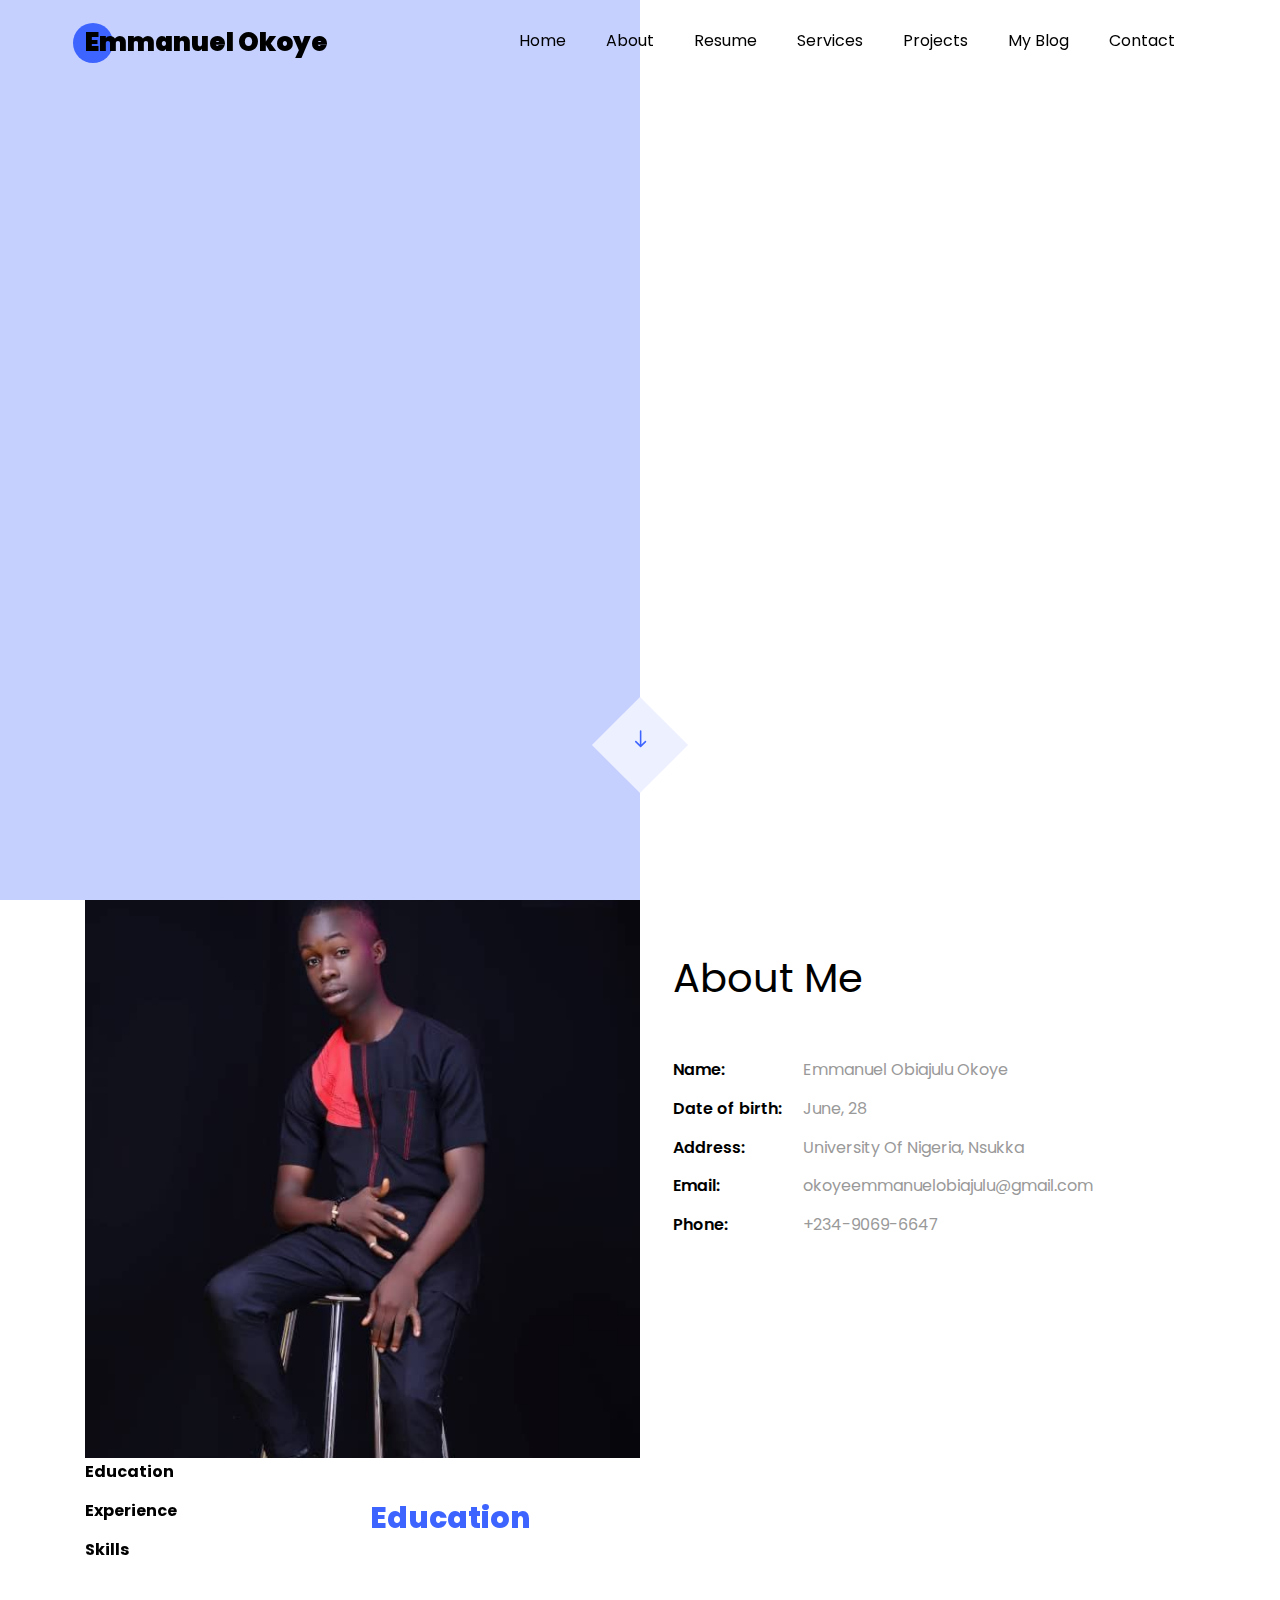
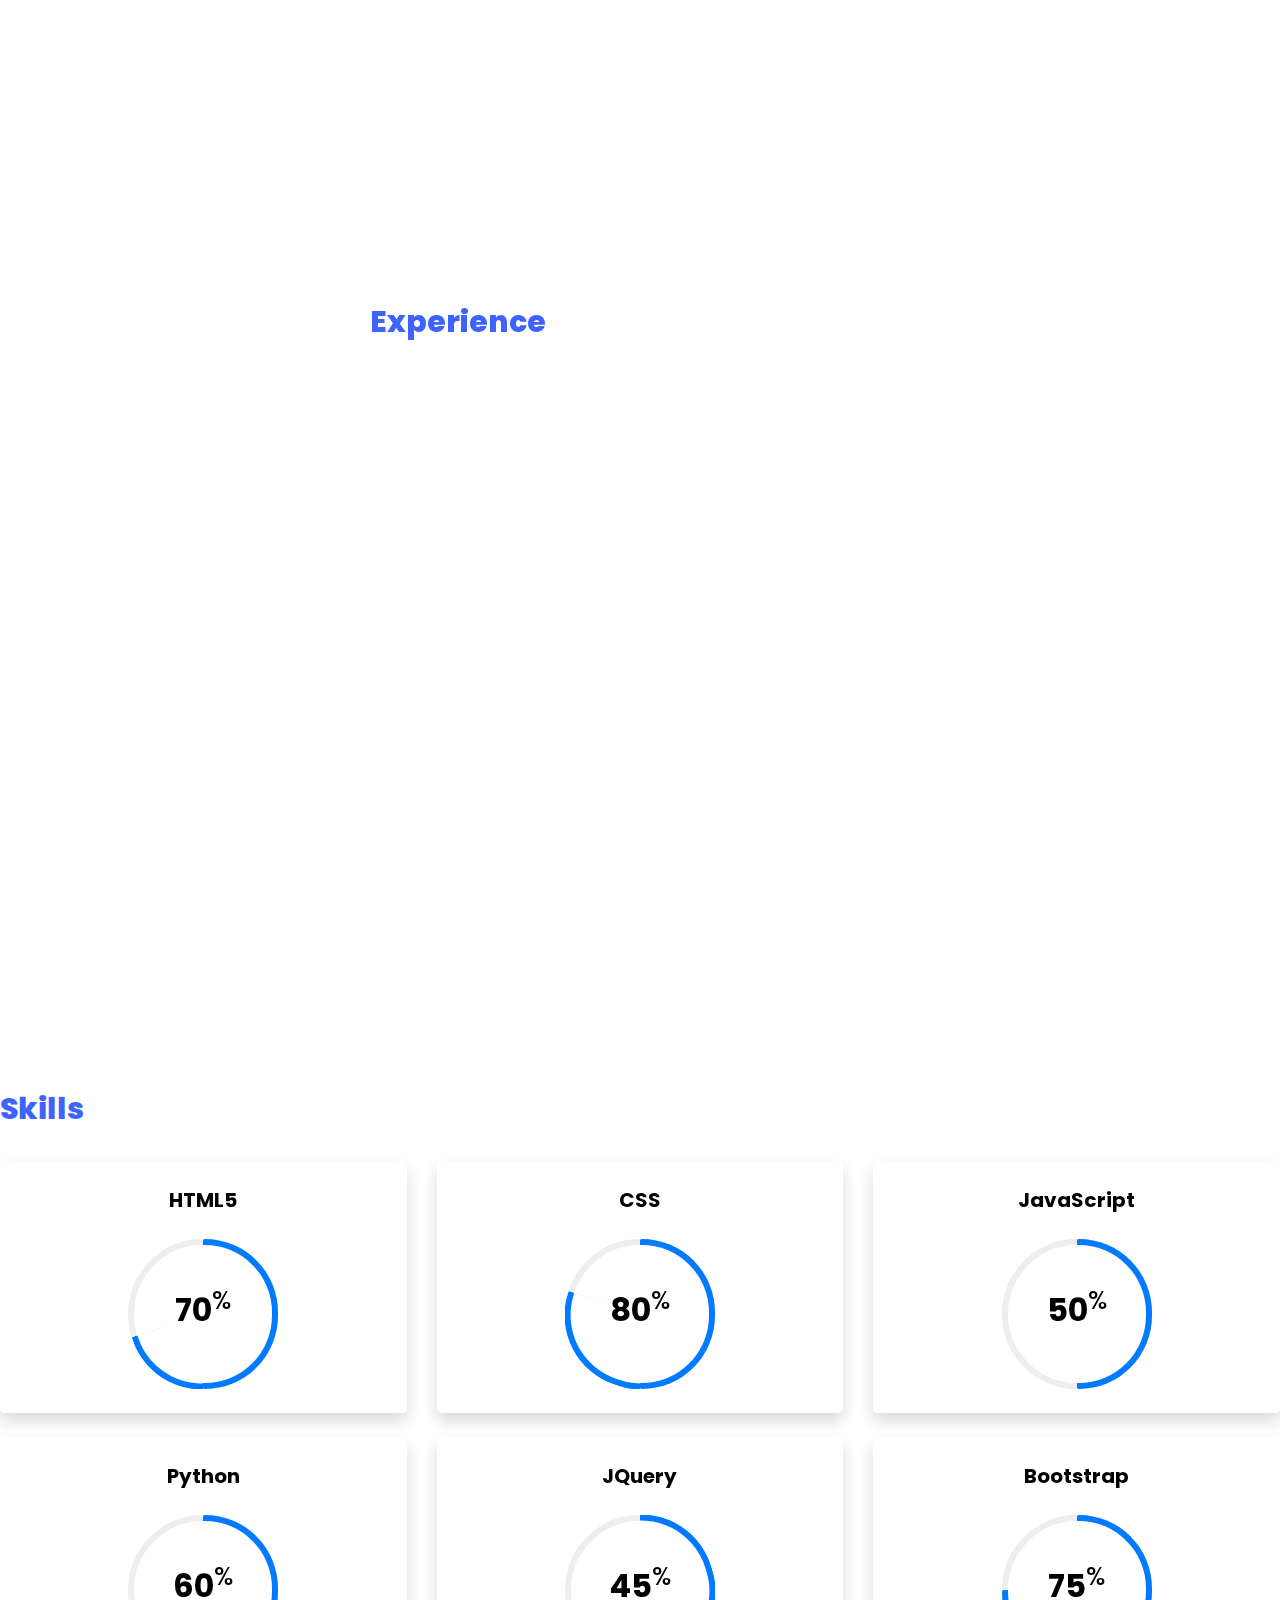
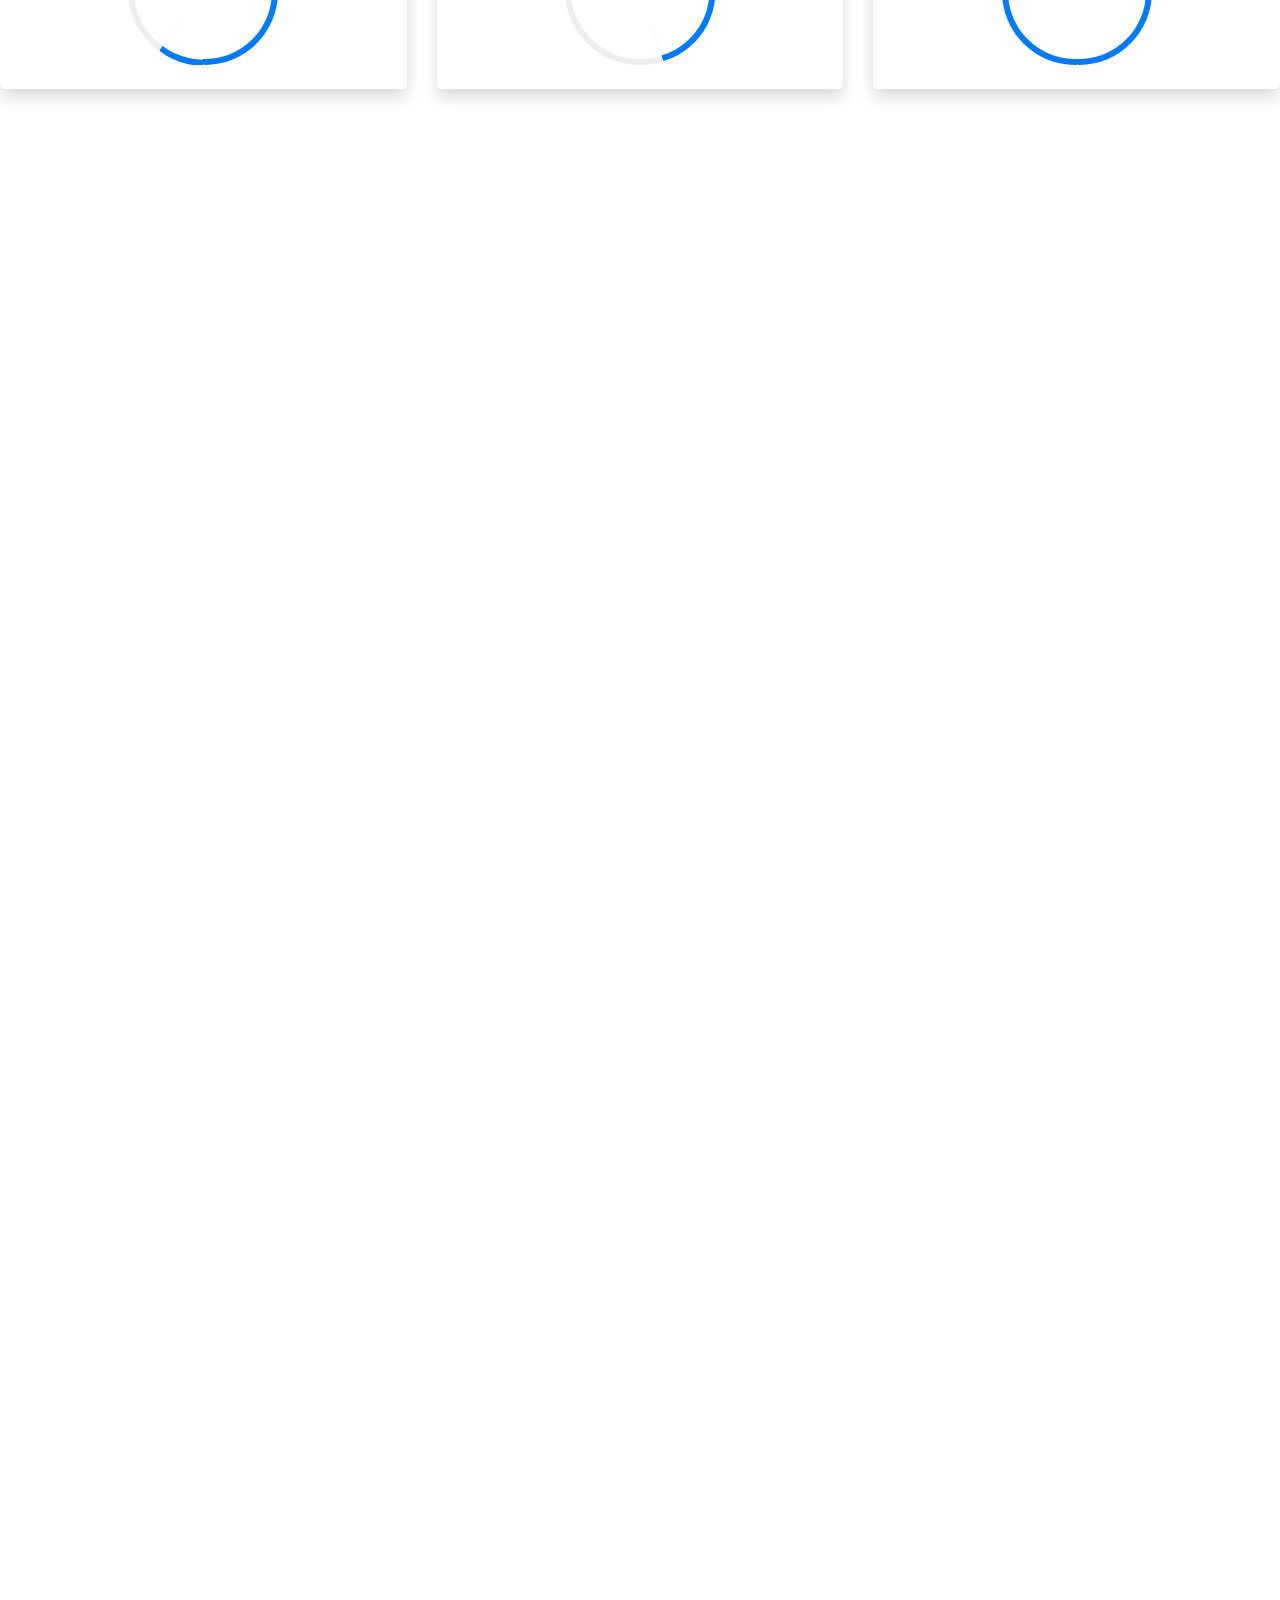
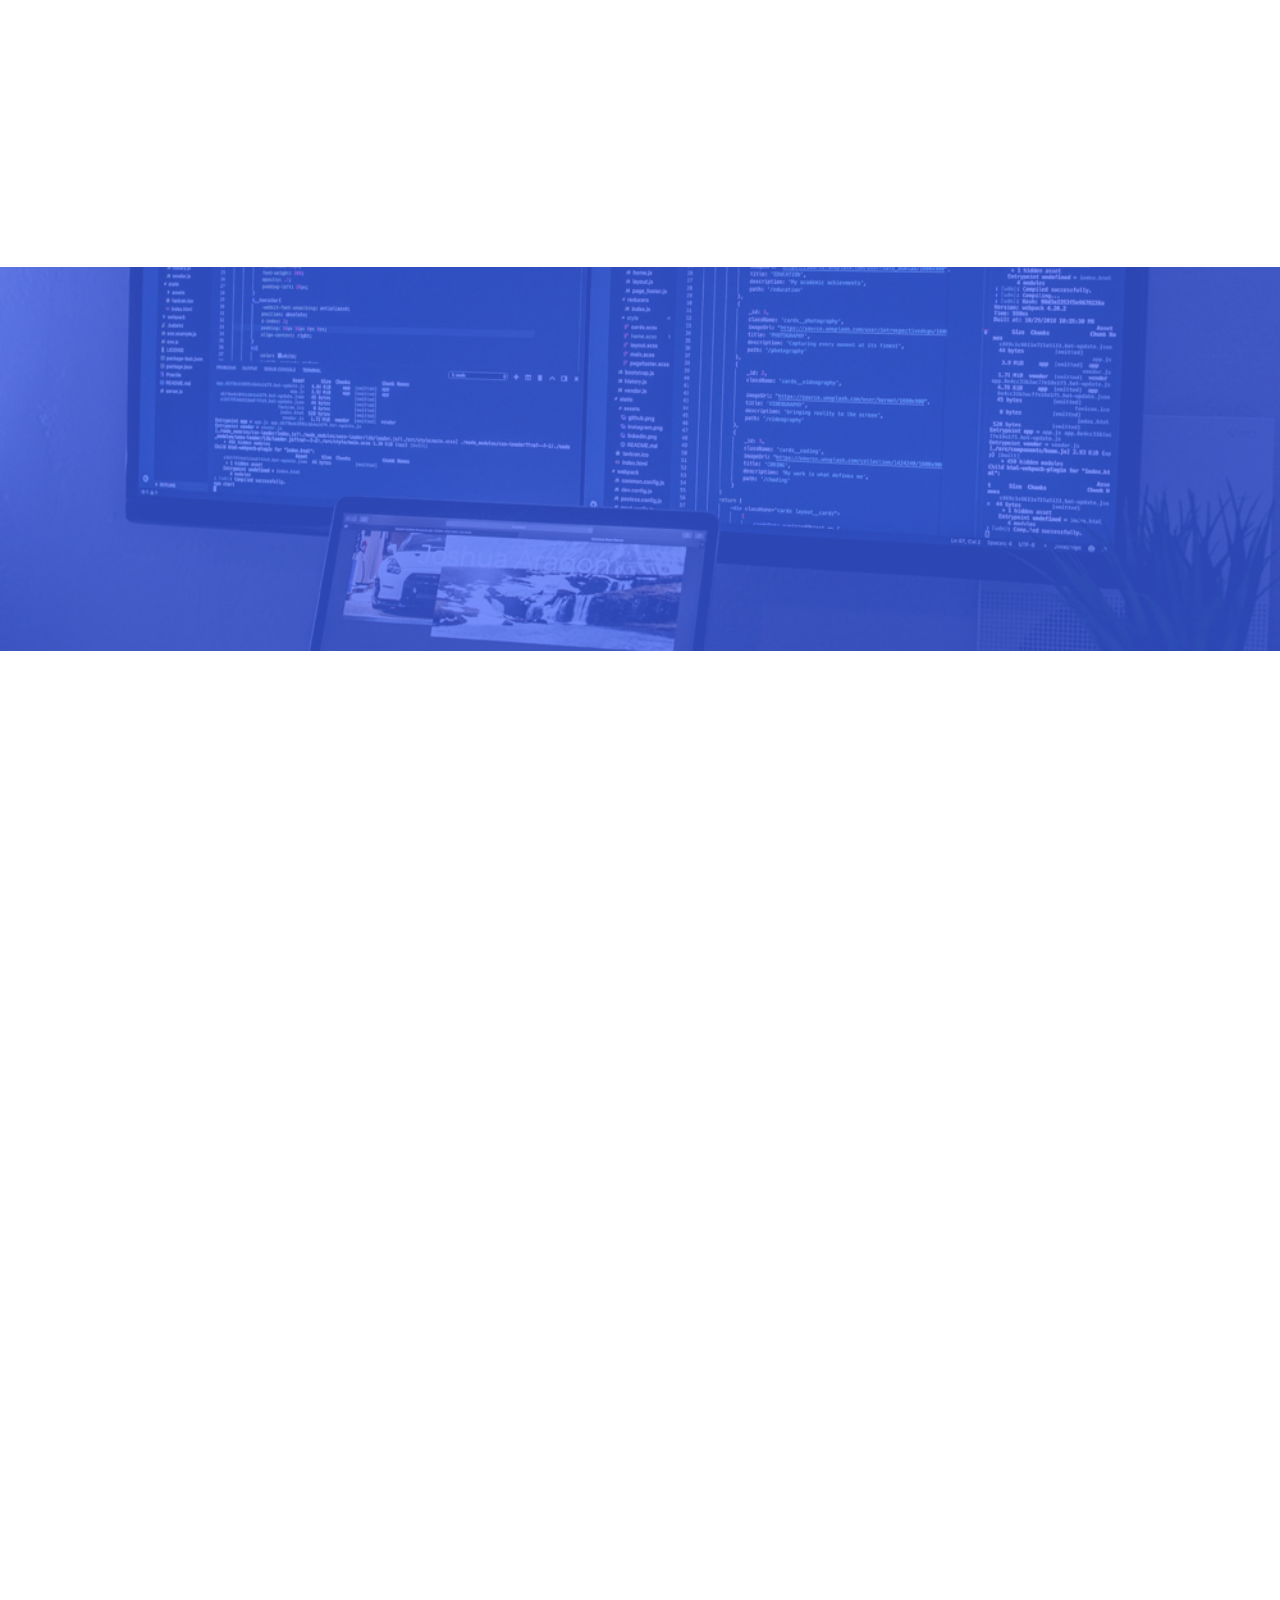
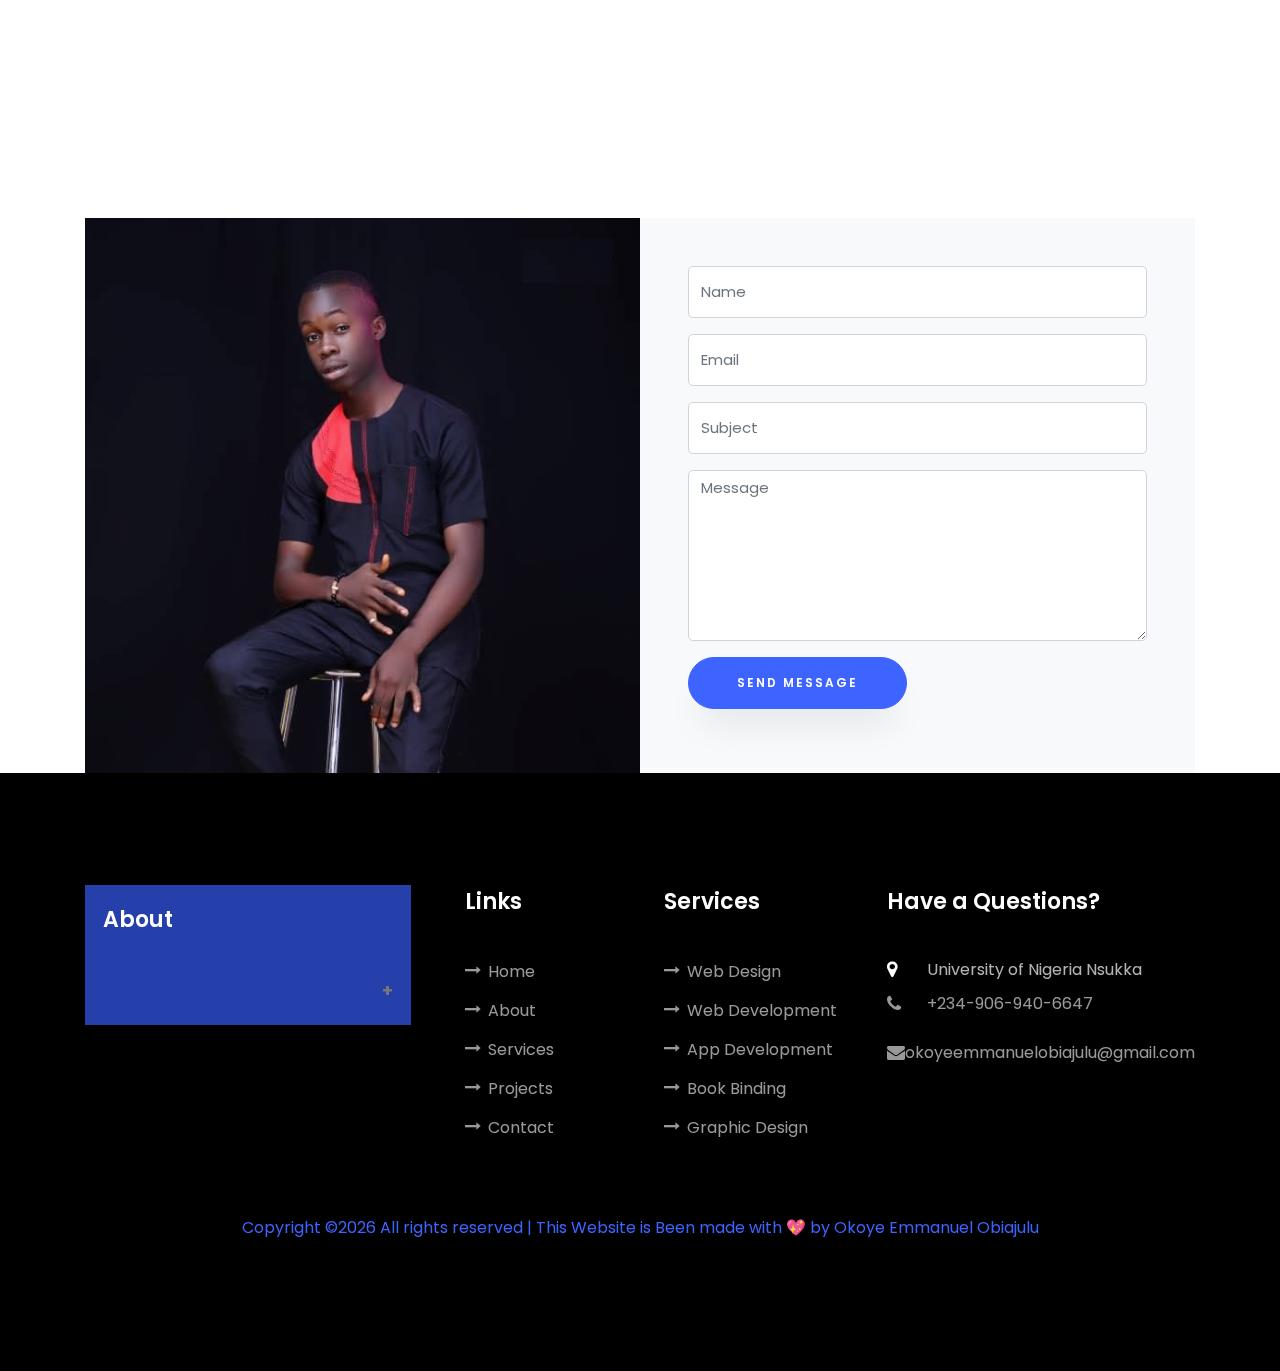
<file: index.html>
<!DOCTYPE html>
<html lang="en">

<head>
  <meta charset="utf-8">
  <title>The Emmanuel Website</title>
  <meta charset="utf-8">
  <meta name="viewport" content="width=device-width, initial-scale=1, shrink-to-fit=no">
  <meta name="description" content="Portfolio of Okoye Emmanuel Obiajulu, a Student of University of Nigeria Nsukka.">
  <!-- Preveiw of My Website -->
  <meta property="og:image" content="images/profile-website.png" />

  <!-- i will be adding some important meta tag up there -->
  <!-- favicon Image -->
  <link rel="icon" href="images/favicon.ico" type="image/png" />


  <!-- Font -->
  <link href="https://fonts.googleapis.com/css?family=Poppins:100,200,300,400,500,600,700,800,900" rel="stylesheet">
  <!-- bootstrap link from cdn-->
  <link rel="stylesheet" href="https://stackpath.bootstrapcdn.com/bootstrap/4.5.2/css/bootstrap.min.css">
  <!-- imported CSS File for the Animation -->
  <link rel="stylesheet" href="css/open-iconic-bootstrap.min.css">
  <link rel="stylesheet" href="css/animate.css">
  <link rel="stylesheet" href="css/owl.carousel.min.css">
  <link rel="stylesheet" href="css/owl.theme.default.min.css">
  <link rel="stylesheet" href="css/magnific-popup.css">
  <link rel="stylesheet" href="css/aos.css">
  <link rel="stylesheet" href="css/ionicons.min.css">
  <link rel="stylesheet" href="css/flaticon.css">
  <link rel="stylesheet" href="css/icomoon.css">
  <!-- My Stylesheet -->
  <link rel="stylesheet" href="css/style.css">


  <style type="text/css">
    .scrollax-performance,
    .scrollax-performance *,
    .scrollax-performance *:before,
    .scrollax-performance *:after {
      pointer-events: none !important;
      -webkit-animation-play-state: paused !important;
      animation-play-state: paused !important;
    }
    ;
  </style>

</head>

<body>
  <!-- Navigation bar Starts here -->
  <nav class="navbar navbar-expand-lg navbar-dark ftco_navbar ftco-navbar-light site-navbar-target" id="ftco-navbar">
    <div class="container">
      <a class="navbar-brand" href="index.html"><span>E</span>mmanuel <span>O</span>koye</a></a></a>
      <button class="navbar-toggler js-fh5co-nav-toggle fh5co-nav-toggle" type="button" data-toggle="collapse" data-target="#ftco-nav" aria-controls="ftco-nav" aria-expanded="false" aria-label="Toggle navigation">
        <span class="oi oi-menu"></span> Menu
      </button>
      <div class="collapse navbar-collapse" id="ftco-nav">
        <ul class="navbar-nav nav ml-auto">
          <li class="nav-item"><a href="#home-section" class="nav-link"><span>Home</span></a></li>
          <li class="nav-item"><a href="#about-section" class="nav-link"><span>About</span></a></li>
          <li class="nav-item"><a href="#resume-section" class="nav-link"><span>Resume</span></a></li>
          <li class="nav-item"><a href="#services-section" class="nav-link"><span>Services</span></a></li>
          <li class="nav-item"><a href="#projects-section" class="nav-link"><span>Projects</span></a></li>
          <li class="nav-item"><a href="#blog-section" class="nav-link"><span>My Blog</span></a></li>
          <li class="nav-item"><a href="#contact-section" class="nav-link"><span>Contact</span></a></li>
        </ul>
      </div>
    </div>
  </nav>
  <!-- Navigation bar Ends here -->
  <!-- First Section Starts here -->
  <section class="hero-wrap js-fullheight" style="height: 596px;">
    <div class="overlay"></div>
    <div class="container">
      <div class="row no-gutters slider-text js-fullheight justify-content-center align-items-center" style="height: 596px;">
        <div class="col-lg-8 col-md-6 ftco-animate d-flex align-items-center fadeInUp ftco-animated">
          <div class="text text-center">
            <span class="subheading">Hey! I am</span>
            <h1>Emmanuel Obiajulu Okoye</h1>
            <h2>I'm a
              <span <span class="txt-rotate" data-period="2000" data-rotate='[ "Web Developer.", "Web Designer.", "Student Chemist.", "UI Designer."]'></span>
            </h2>
          </div>
        </div>
      </div>
    </div>
    </div>
    <div class="mouse">
      <a href="#" class="mouse-icon">
        <div class="mouse-wheel"><span class="ion-ios-arrow-round-down"></span></div>
      </a>
    </div>
  </section>
  <!-- First Section Ends here -->

  <section class="ftco-about img ftco-section ftco-no-pt ftco-no-pb" id="about-section">
    <div class="container">
      <div class="row d-flex no-gutters">
        <div class="col-md-6 col-lg-6 d-flex">
          <div class="img-about img d-flex align-items-stretch img-author">
            <div class="overlay about-color"></div>
            <div class="img d-flex align-self-stretch align-items-center" style="background-image:url(images/author1.jpg); ">
            </div>
          </div>
        </div>
        <div class="col-md-6 col-lg-6 pl-md-5 py-5">
          <div class="row justify-content-start pb-3">
            <div clss="col-md-12 heading-section ftco-animate">

              <h1 class=" big mb-4">About Me</h1>
              <ul class="about-info mt-4 px-md-0 px-2 about-font-color">
                <!-- i will be adding small icon by the side of wach of them -->
                <li class="d-flex about-colour"><span>Name:</span> <span>Emmanuel Obiajulu Okoye</span></li>
                <li class="d-flex about-colour"><span>Date of birth:</span> <span>June, 28</span></li>
                <li class="d-flex about-colour"><span>Address:</span> <span> University Of Nigeria, Nsukka </span></li>
                <li class="d-flex about-colour"><span>Email:</span> <span>okoyeemmanuelobiajulu@gmail.com</span></li>
                <li class="d-flex about-colour"><span>Phone: </span> <span>+234-9069-6647</span></li>
              </ul>
            </div>
          </div>
          <div class="counter-wrap ftco-animate d-flex mt-md-3">
            <div class="text">
              <p class="mb-4">
                <span class="number" data-number="12">0</span>
                <span>Project complete</span>
              </p>
              <!-- i will insert a link that will show off some of my work -->
              <p><a href="#" class="btn btn-primary py-3 px-3">Download CV</a></p>
            </div>
          </div>
        </div>
      </div>
    </div>
  </section>

  <section class="ftco-section ftco-no-pb goto-here" id="resume-section">
    <div class="container">
      <div class="row">
        <div class="col-md-3">
          <nav id="navi">
            <ul>
              <li><a href="#page-1">Education</a></li>
              <li><a href="#page-2">Experience</a></li>
              <li><a href="#page-3">Skills</a></li>
            </ul>
          </nav>
        </div>

        <!-- Education Section starts here -->
        <div class="col-md-9">
          <div id="page-1" class="page one">
            <h2 class="heading">Education</h2>
            <div class="resume-wrap d-flex ftco-animate">
              <div class="icon d-flex align-items-center justify-content-center">
                <span class="flaticon-flasks"></span>
              </div>
              <div class="text pl-3">
                <span class="date">2019-2023</span>
                <h2>Bachelor of Science in Pure and Industrial Chemistry</h2>
                <span class="position">University of Nigeria,Nsukka</span>
              </div>
            </div>
            <div class="resume-wrap d-flex ftco-animate">
              <div class="icon d-flex align-items-center justify-content-center">
                <span class="flaticon-analysis"></span>
              </div>
              <div class="text pl-3">
                <span class="date">2011-2017</span>
                <h2>Senior Secondary School Certificate</h2>
                <span class="position">Flora Azikiwe Model Comprehensive Secondary School, Neni</span>
              </div>
            </div>
            <!-- Education Section Ends Here -->

            <!-- Experience Section Starts Here -->
            <div id="page-2" class="page two">
              <h2 class="heading">Experience</h2>
              <div class="resume-wrap d-flex ftco-animate">
                <div class="icon d-flex align-items-center justify-content-center">
                  <span class="flaticon-web-design"></span>
                </div>
                <div class="text pl-3">
                  <h2>Web Developer</h2>
                  <span class="position">Self Taught</span>
                </div>
              </div>
              <div class="resume-wrap d-flex ftco-animate">
                <div class="icon d-flex align-items-center justify-content-center">
                  <span class="flaticon-ux-design"></span>
                </div>
                <div class="text pl-3">
                  <h2>UI/UX Designer</h2>
                  <span class="position">Self Taught</span>
                </div>
              </div>
              <div class="resume-wrap d-flex ftco-animate">
                <div class="icon d-flex align-items-center justify-content-center">
                  <span class="flaticon-innovation"></span>
                </div>
                <div class="text pl-3">
                  <h2>Graphics Designer</h2>
                  <span class="position">Self Taught</span>
                </div>
              </div>
              <div class="resume-wrap d-flex ftco-animate">
                <div class="icon d-flex align-items-center justify-content-center">
                  <span class="icon-desktop"></span>
                </div>
                <div class="text pl-3">
                  <h2>Computer Operator</h2>
                  <h2>And</h2>
                  <h2>Professional Book Binder</h2>
                  <span class="position">Divine Mercy Computer</span>
                </div>
              </div>
              <div class="resume-wrap d-flex ftco-animate">
                <div class="icon d-flex align-items-center justify-content-center">
                  <span class="icon-desktop"></span>
                </div>
                <div class="text pl-3">
                  <h2>Computer Operator</h2>
                  <span class="position">Solonet Computer</span>
                </div>
              </div>
            </div>
            <!-- Experience Section Ends Here -->
  </section>

  <!-- Skill Section Starts here -->
  <div id="page-3" class="page three">
    <h2 class="heading">Skills</h2>
    <!-- HTML of the Skill Section Starts here -->
    <div class="row progress-circle mb-5">
      <div class="col-lg-4 mb-4">
        <div class="bg-white rounded-lg shadow p-4">
          <h2 class="h5 font-weight-bold text-center mb-4">HTML5</h2>

          <!-- Progress bar 1 -->
          <!-- when changing the percentage in this section remember to also change data-value with equalivalent to the buttom section -->
          <div class="progress mx-auto" data-value='70'>
            <span class="progress-left">
              <span class="progress-bar border-primary"></span>
            </span>
            <span class="progress-right">
              <span class="progress-bar border-primary"></span>
            </span>
            <div class="progress-value w-100 h-100 rounded-circle d-flex align-items-center justify-content-center">
              <div class="h2 font-weight-bold">70<sup class="small">%</sup></div>
            </div>
          </div>
          <!-- END -->


        </div>
      </div>
      <!-- HTML of the Skills Section Ends Here -->

      <!-- CSS of the Skill Section Starts here -->
      <div class="col-lg-4 mb-4">
        <div class="bg-white rounded-lg shadow p-4">
          <h2 class="h5 font-weight-bold text-center mb-4">CSS</h2>

          <!-- Progress bar 1 -->
          <!-- when changing the percentage in this section remember to also change data-value with equalivalent to the buttom section -->
          <div class="progress mx-auto" data-value='80'>
            <span class="progress-left">
              <span class="progress-bar border-primary"></span>
            </span>
            <span class="progress-right">
              <span class="progress-bar border-primary"></span>
            </span>
            <div class="progress-value w-100 h-100 rounded-circle d-flex align-items-center justify-content-center">
              <div class="h2 font-weight-bold">80<sup class="small">%</sup></div>
            </div>
          </div>
          <!-- END -->
        </div>
      </div>
      <!-- CSS of the Skill Section Ends here -->

      <!-- JavaScript of the Skill Section Starts here -->
      <div class="col-lg-4 mb-4">
        <div class="bg-white rounded-lg shadow p-4">
          <h2 class="h5 font-weight-bold text-center mb-4">JavaScript</h2>

          <!-- Progress bar 1 -->
          <!-- when changing the percentage in this section remember to also change data-value with equalivalent to the buttom section -->
          <div class="progress mx-auto" data-value='50'>
            <span class="progress-left">
              <span class="progress-bar border-primary"></span>
            </span>
            <span class="progress-right">
              <span class="progress-bar border-primary"></span>
            </span>
            <div class="progress-value w-100 h-100 rounded-circle d-flex align-items-center justify-content-center">
              <div class="h2 font-weight-bold">50<sup class="small">%</sup></div>
            </div>
          </div>
        </div>
      </div>
      <!-- JavaScript of the Skill Section Ends here -->

      <!-- Python of the Skill Section Starts here -->
      <div class="col-lg-4 mb-4">
        <div class="bg-white rounded-lg shadow p-4">
          <h2 class="h5 font-weight-bold text-center mb-4">Python</h2>

          <!-- Progress bar 1 -->
          <!-- when changing the percentage in this section remember to also change data-value with equalivalent to the buttom section -->
          <div class="progress mx-auto" data-value='60'>
            <span class="progress-left">
              <span class="progress-bar border-primary"></span>
            </span>
            <span class="progress-right">
              <span class="progress-bar border-primary"></span>
            </span>
            <div class="progress-value w-100 h-100 rounded-circle d-flex align-items-center justify-content-center">
              <div class="h2 font-weight-bold">60<sup class="small">%</sup></div>
            </div>
          </div>
        </div>
      </div>
      <!-- Python of the Skill Section Ends here -->

      <!-- JQuery of the Skill Section Starts here -->
      <div class="col-lg-4 mb-4">
        <div class="bg-white rounded-lg shadow p-4">
          <h2 class="h5 font-weight-bold text-center mb-4">JQuery</h2>

          <!-- Progress bar 1 -->
          <!-- when changing the percentage in this section remember to also change data-value with equalivalent to the buttom section -->
          <div class="progress mx-auto" data-value='45'>
            <span class="progress-left">
              <span class="progress-bar border-primary"></span>
            </span>
            <span class="progress-right">
              <span class="progress-bar border-primary"></span>
            </span>
            <div class="progress-value w-100 h-100 rounded-circle d-flex align-items-center justify-content-center">
              <div class="h2 font-weight-bold">45<sup class="small">%</sup></div>
            </div>
          </div>
        </div>
      </div>
      <!-- JQuery of the Skill Section Ends here -->
      <!-- Bootstrap of the Skill Section Starts here -->
      <div class="col-lg-4 mb-4">
        <div class="bg-white rounded-lg shadow p-4">
          <h2 class="h5 font-weight-bold text-center mb-4">Bootstrap</h2>

          <!-- Progress bar 1 -->
          <!-- when changing the percentage in this section remember to also change data-value with equalivalent to the buttom section -->
          <div class="progress mx-auto" data-value='75'>
            <span class="progress-left">
              <span class="progress-bar border-primary"></span>
            </span>
            <span class="progress-right">
              <span class="progress-bar border-primary"></span>
            </span>
            <div class="progress-value w-100 h-100 rounded-circle d-flex align-items-center justify-content-center">
              <div class="h2 font-weight-bold">75<sup class="small">%</sup></div>
            </div>
          </div>
        </div>
      </div>
    </div>
    <!-- Bootstrap of the Skill Section Ends here -->
    <!-- Skill Section Ends Here -->



    <!-- Services Section Starts Here -->
    <section class="ftco-section" id="services-section">
      <div class="container-fluid px-md-5">
        <div class="row justify-content-center py-5 mt-5">
          <div class="col-md-12 heading-section text-center ftco-animate">
            <h1 class="big big-2">Services</h1>
            <h2 class="mb-4">Services</h2>
          </div>
        </div>
        <div class="row">
          <div class="col-md-4 text-center d-flex ftco-animate">
            <a href="#" class="services-1 shadow">
              <span class="icon">
                <i class="flaticon-web-design"></i>
              </span>
              <div class="desc">
                <h3 class="mb-5">Web Designing</h3>
              </div>
            </a>
          </div>
          <div class="col-md-4 text-center d-flex ftco-animate">
            <a href="#" class="services-1 shadow">
              <span class="icon">
                <i class="ion-ios-settings"></i>
              </span>
              <div class="desc">
                <h3 class="mb-5">App Development</h3>
              </div>
            </a>
          </div>
          <div class="col-md-4 text-center d-flex ftco-animate">
            <a href="#" class="services-1 shadow">
              <span class="icon">
                <i class="flaticon-innovation"></i>
              </span>
              <div class="desc">
                <h3 class="mb-5">Graphic Designing</h3>
              </div>
            </a>
          </div>

          <div class="col-md-4 text-center d-flex ftco-animate">
            <a href="#" class="services-1 shadow">
              <span class="icon">
                <i class="flaticon-analysis"></i>
              </span>
              <div class="desc">
                <h3 class="mb-5">Digital Marketing</h3>
              </div>
            </a>
          </div>
          <div class="col-md-4 text-center d-flex ftco-animate">
            <a href="#" class="services-1 shadow">
              <span class="icon">
                <i class="ion-ios-book"></i>
              </span>
              <div class="desc">
                <h3 class="mb-5">Book Binding</h3>
              </div>
            </a>
          </div>
          <div class="col-md-4 text-center d-flex ftco-animate">
            <a href="#" class="services-1 shadow">
              <span class="icon">
                <i class="flaticon-ux-design"></i>
              </span>
              <div class="desc">
                <h3 class="mb-5">UI/UX Designing</h3>
              </div>
            </a>
          </div>
        </div>
      </div>
    </section>
    <!-- Services Section Ends Here -->
    <!-- Project Section Starts Here -->
    <section class="ftco-section ftco-project" id="projects-section">
      <div class="container-fluid px-md-0">
        <div class="row no-gutters justify-content-center pb-5">
          <div class="col-md-12 heading-section text-center ftco-animate">
            <h1 class="big big-2">Projects</h1>
            <h2 class="mb-4">Our Projects</h2>
          </div>
        </div>
        <div class="row no-gutters">
          <div class="col-md-4">
            <div class="project img ftco-animate d-flex justify-content-center align-items-center" style="background-image: url(images/profile-website.png);">
              <div class="overlay"></div>
              <div class="text text-center p-4">
                <h3><a href="https://obiajulu-gif.github.io/Profile-Website">Portfolio Website</a></h3>
                <span>Web Design</span>
              </div>
            </div>
          </div>
          <div class="col-md-4">
            <div class="project img ftco-animate d-flex justify-content-center align-items-center" style="background-image: url(images/Simon-Game.png);">
              <div class="overlay"></div>
              <div class="text text-center p-4">
                <h3><a href="https://obiajulu-gif.github.io/Simon-game">Simon Game</a></h3>
                <span>App Design</span>
              </div>
            </div>
          </div>

          <div class="col-md-4">
            <div class="project img ftco-animate d-flex justify-content-center align-items-center" style="background-image: url(images/Tindog.png);">
              <div class="overlay"></div>
              <div class="text text-center p-4">
                <h3><a href="https://obiajulu-gif.github.io/Tin-Dog">Tindog Website</a></h3>
                <span>Web Design</span>
              </div>
            </div>
          </div>
          <div class="col-md-4">
            <div class="project img ftco-animate d-flex justify-content-center align-items-center" style="background-image: url(images/Website.png);">
              <div class="overlay"></div>
              <div class="text text-center p-4">
                <h3><a href="https://obiajulu-gif.github.io/Demo-website1/">Website</a></h3>
                <span>Web Design</span>
              </div>
            </div>
          </div>
          <div class="col-md-4">
            <div class="project img ftco-animate d-flex justify-content-center align-items-center" style="background-image: url(images/Drum-kit.png);">
              <div class="overlay"></div>
              <div class="text text-center p-4">
                <h3><a href="https://obiajulu-gif.github.io/Drum-Kit">Drum Kit</a></h3>
                <span>App Design</span>
              </div>
            </div>
          </div>
          <div class="col-md-4">
            <div class="project img ftco-animate d-flex justify-content-center align-items-center" style="background-image: url(images/Dice-game.jpg);">
              <div class="overlay"></div>
              <div class="text text-center p-4">
                <h3><a href="https://obiajulu-gif.github.io/Dice-game">Dice Game</a></h3>
                <span>App Design</span>
              </div>
            </div>
          </div>
        </div>
      </div>
    </section>
    <!-- Project Section Ends Here  -->

    <!-- Tesimonial Section Starts Here -->
    <section class="ftco-section ftco-no-pt ftco-no-pb ftco-counter img" id="section-counter">
      <div class="container-fluid px-md-5">
        <div class="row d-md-flex align-items-center">
          <div class="col-md d-flex justify-content-center counter-wrap ftco-animate">
            <div class="block-18 shadow">
              <div class="text">
                <strong class="number" data-number="5">0</strong>
                <span>Awards</span>
              </div>
            </div>
          </div>
          <div class="col-md d-flex justify-content-center counter-wrap ftco-animate">
            <div class="block-18 shadow">
              <div class="text">
                <strong class="number" data-number="12">0</strong>
                <span>Complete Projects</span>
              </div>
            </div>
          </div>
          <div class="col-md d-flex justify-content-center counter-wrap ftco-animate">
            <div class="block-18 shadow">
              <div class="text">
                <strong class="number" data-number="20">0</strong>
                <span>Happy Customers</span>
              </div>
            </div>
          </div>
        </div>
      </div>
    </section>
    <!-- Tesimonial Section Ends Here -->

    <!-- freelancing Section Starts Here -->
    <section class="ftco-section ftco-hireme img" style="background-image: url(images/computer1.jpg)">
      <div class="overlay"></div>
      <div class="container-fluid">
        <div class="row justify-content-center">
          <div class="col-md-7 ftco-animate text-center">
            <h2>I'm <span>Available</span> for freelancing</h2>
            <p>CLICK ON THE BUTTON BELOW </p>
            <p>✨✨✨✨✨✨✨✨✨✨✨✨</p>
            <p class="mb-0"><a href="Contact Page.html" class="btn btn-primary py-3 px-5">Hire me</a></p>
          </div>
        </div>
      </div>
    </section>
    <!-- freelancing Section Ends Here -->


    <!-- Blog Section Starts Here -->
    <section class="ftco-section" id="blog-section">
      <div class="container">
        <div class="row justify-content-center mb-5 pb-5">
          <div class="col-md-7 heading-section text-center ftco-animate">
            <h1 class="big big-2">Blog</h1>
            <h2 class="mb-4">Our Blog</h2>
            <p>This site is one of the best that will educate you, motivate and also improve your socio-cultural life there by giving out the best among the bests.. Our daily affairs. —–stay connected</p>
          </div>
        </div>
        <div class="row d-flex">
          <div class="col-md-4 d-flex ftco-animate">
            <div class="blog-entry justify-content-end">
              <a href="https://googleprofessor.wordpress.com/2019/03/18/building-good-character-and-relationship/" class="block-20" style="background-image: url('images/building.png');">
              </a>
              <div class="text mt-3 float-right d-block">
                <h3 class="heading"><a href="https://googleprofessor.wordpress.com/2019/03/18/building-good-character-and-relationship/">Building a Good Charscter and Relationship </a></h3>
                <div class="d-flex align-items-center mb-3 meta">
                  <p class="mb-0">
                    <span class="mr-2">March. 18, 2019</span>
                    <a href="https://en.gravatar.com/okoyeemmanuelobiajulu" class="mr-2">Admin</a>
                    <a href="#" class="meta-chat"><span class="icon-chat"></span> 3</a>
                  </p>
                </div>
                <p>I don’t know who authored this, but it’s powerful, knowledge, wisdom & educative! Take time to read it…. <br>

                  YOU CANNOT GET BY PRAYER WHAT YOU SHOULD GET BY CHARACTER & OBEDIENCE

                  A man’s character is his fate. Heraclitus Thomas Jefferson, the third President of the United States (US), said: “Nothing can stop the man with the right mental attitude from achieving his goal; nothing on earth can help the man
                  with the wrong mental attitude.”</p>
              </div>
            </div>
          </div>
          <div class="col-md-4 d-flex ftco-animate">
            <div class="blog-entry justify-content-end">
              <a href="https://googleprofessor.wordpress.com/2019/05/06/100-years-from-now/" class="block-20" style="background-image: url('images/100Year.png');">
              </a>
              <div class="text mt-3 float-right d-block">
                <h3 class="heading"><a href="https://googleprofessor.wordpress.com/2019/05/06/100-years-from-now/">100 Years From Now</a></h3>
                <div class="d-flex align-items-center mb-3 meta">
                  <p class="mb-0">
                    <span class="mr-2">May. 06, 2019</span>
                    <a href="https://en.gravatar.com/okoyeemmanuelobiajulu" class="mr-2">Admin</a>
                    <a href="#" class="meta-chat"><span class="icon-chat"></span> 3</a>
                  </p>
                </div>
                <p>In the year 2119, in just 100 years from now, every single reader of this piece will be underground, our bodies having become part of the soil. During that time, our fate in respect to paradise or hell would have been made known to
                  us.</p>
              </div>
            </div>
          </div>
          <div class="col-md-4 d-flex ftco-animate">
            <div class="blog-entry">
              <a href="https://googleprofessor.wordpress.com/2019/05/06/habits-that-will-make-you-poorer-forever/" class="block-20" style="background-image: url('images/habit.png');">
              </a>
              <div class="text mt-3 float-right d-block">
                <h3 class="heading"><a href="https://googleprofessor.wordpress.com/2019/05/06/habits-that-will-make-you-poorer-forever/">Habits That will make you Poorer Forever</a></h3>
                <div class="d-flex align-items-center mb-3 meta">
                  <p class="mb-0">
                    <span class="mr-2">May. 06, 2019</span>
                    <a href="https://en.gravatar.com/okoyeemmanuelobiajulu" class="mr-2">Admin</a>
                    <a href="#" class="meta-chat"><span class="icon-chat"></span> 3</a>
                  </p>
                </div>
                <p>There are habits you can develop that will make you poor forever. I am one of the many people who had developed eight habits that almost destroyed my life. If you want to remain poor and desperate forever, try the following habits.
                </p>
              </div>
            </div>
          </div>
          <div class="col-md-4 d-flex ftco-animate">
            <div class="blog-entry">
              <a href="https://googleprofessor.wordpress.com/2019/11/04/the-call-of-a-nigerian-graduate/" class="block-20" style="background-image: url('images/theCall.png');">
              </a>
              <div class="text mt-3 float-right d-block">
                <h3 class="heading"><a href="https://googleprofessor.wordpress.com/2019/11/04/the-call-of-a-nigerian-graduate/">The Call Of a Nigerian Graduate</a></h3>
                <div class="d-flex align-items-center mb-3 meta">
                  <p class="mb-0">
                    <span class="mr-2">Sept. 04, 2019</span>
                    <a href="https://en.gravatar.com/okoyeemmanuelobiajulu" class="mr-2">Admin</a>
                    <a href="#" class="meta-chat"><span class="icon-chat"></span> 3</a>
                  </p>
                </div>
                <p>I school, you school; we all school. The journey just begun but tough anyway. We left our comfort homes to new horizons for the fear of the future. We lit up the candles as boys and girls for the glorious women and men to emerge.
                  Lecturers played hide and seek with us, university staff controlled our selling point and even navigated us to the tempest when there was a safe shore.</p>
              </div>
            </div>
          </div>
          <div class="col-md-4 d-flex ftco-animate">
            <div class="blog-entry">
              <a href="https://googleprofessor.wordpress.com/2019/05/02/true-situation-analysis-of-life/" class="block-20" style="background-image: url('images/trueSitutation.png');">
              </a>
              <div class="text mt-3 float-right d-block">
                <h3 class="heading"><a href="https://googleprofessor.wordpress.com/2019/05/02/true-situation-analysis-of-life/">The True Situation and Analysis of Life</a></h3>
                <div class="d-flex align-items-center mb-3 meta">
                  <p class="mb-0">
                    <span class="mr-2">May. 02, 2019</span>
                    <a href="https://en.gravatar.com/okoyeemmanuelobiajulu" class="mr-2">Admin</a>
                    <a href="#" class="meta-chat"><span class="icon-chat"></span> 3</a>
                  </p>
                </div>
                <p>After Secondary School..
                  All your classmates gone in different directions in the world.

                  Some have completed universities and are now:
                  <br>
                  Nurses,
                  Doctors,
                  Engineers,
                  Teachers,
                  Pilots,
                  Lawyers,
                  Administrators, etc.
                  <br>
                  But how do you feel
                  When you meet your classmates, and it seems like he/she has accomplished their dreams
                  And you’re not yet close to yours?
                  So many thoughts run through your mind, right?
                  First, you think God has not been fair to you.
                </p>
              </div>
            </div>
          </div>
          <div class="col-md-4 d-flex ftco-animate">
            <div class="blog-entry justify-content-end">
              <a href="https://googleprofessor.wordpress.com/2018/10/09/such-a-life/" class="block-20" style="background-image: url('images/such.jpg');">
              </a>
              <div class="text mt-3 float-right d-block">
                <h3 class="heading"><a href="https://googleprofessor.wordpress.com/2018/10/09/such-a-life/">Such a life...</a></h3>
                <div class="d-flex align-items-center mb-3 meta">
                  <p class="mb-0">
                    <span class="mr-2">Sept. 10, 2018</span>
                    <a href="https://en.gravatar.com/okoyeemmanuelobiajulu" class="mr-2">Admin</a>
                    <a href="#" class="meta-chat"><span class="icon-chat"></span> 3</a>
                  </p>
                </div>
                <p>A guy met one of his classmates several years after school and he could not believe his eyes; his friend was driving one of the latest stylish Mercedes Benz cars. He returned home feeling awful and very disappointed with himself. He thought he was a failure.</p>
              </div>
            </div>
          </div>
        </div>
      </div>
    </section>
    <!-- Blog Section Ends Here -->

    <!-- Contact Section Starts Here -->
    <section class="ftco-section contact-section ftco-no-pb" id="contact-section">
      <div class="container">
        <div class="row justify-content-center mb-5 pb-3">
          <div class="col-md-7 heading-section text-center ftco-animate">
            <h1 class="big big-2">Contact</h1>
            <h2 class="mb-4">Contact Me</h2>
          </div>
        </div>

        <div class="row d-flex contact-info mb-5">
          <div class="col-md-6 col-lg-3 d-flex ftco-animate">
            <div class="align-self-stretch box text-center p-4 shadow">
              <div class="icon d-flex align-items-center justify-content-center">
                <span class="icon-map-signs"></span>
              </div>
              <div>
                <h3 class="mb-4">Address</h3>
                <p><a href="www.unn.edu.org"></a>University of Nigeria, Nsukka</p>
              </div>
            </div>
          </div>
          <div class="col-md-6 col-lg-3 d-flex ftco-animate">
            <div class="align-self-stretch box text-center p-4 shadow">
              <div class="icon d-flex align-items-center justify-content-center">
                <span class="icon-phone2"></span>
              </div>
              <div>
                <h3 class="mb-4">Contact Number</h3>
                <p><a href="tel://09069406647">+234-906-940-6647</a></p>
              </div>
            </div>
          </div>

          <div class="col-md-6 col-lg-3 d-flex ftco-animate">
            <div class="align-self-stretch box text-center p-4 shadow">
              <div class="icon d-flex align-items-center justify-content-center">
                <span class="icon-paper-plane"></span>
              </div>
              <div>
                <h3 class="mb-4">Email Address</h3>
                <p><a href="mailto:okoyeemmanuelobiajulu@gmail.com">okoyeemmanuelobiajulu@gmail.com</a></p>
              </div>
            </div>
          </div>
          <div class="col-md-6 col-lg-3 d-flex ftco-animate">
            <div class="align-self-stretch box text-center p-4 shadow">
              <div class="icon d-flex align-items-center justify-content-center">
                <span class="icon-globe"></span>
              </div>
              <div>
                <h3 class="mb-4">Website </h3>
                <p><a href="googleprofessor.wordpress.com">googleprofessor.wordpress.com</a></p>
              </div>
            </div>
          </div>
        </div>

        <div class="row no-gutters block-9">
          <div class="col-md-6 order-md-last d-flex">
            <form action="#" class="bg-light p-4 p-md-5 contact-form">
              <div class="form-group">
                <input type="text" class="form-control" placeholder="Name">
              </div>
              <div class="form-group">
                <input type="text" class="form-control" placeholder="Email">
              </div>
              <div class="form-group">
                <input type="text" class="form-control" placeholder="Subject">
              </div>
              <div class="form-group">
                <textarea name="" id="" cols="30" rows="7" class="form-control" placeholder="Message"></textarea>
              </div>
              <div class="form-group">
                <input type="submit" value="Send Message" class="btn btn-primary py-3 px-5">
              </div>
            </form>

          </div>

          <div class="col-md-6 d-flex">
            <div class="img" style="background-image: url(images/author1.jpg);"></div>
          </div>
        </div>
      </div>
    </section>
    <!-- Contact Section Ends Here -->

    <!-- Footer Section Starts Here -->

    <footer class="ftco-footer ftco-section">
      <div class="container">
        <div class="row mb-5">
          <div class="col-md">
            <div class="ftco-footer-widget mb-4">

              <button class="accordion ftco-heading-2">
                <h2>About</h2>
              </button>
              <div class="panel">
                <p>
                  Emmanuel has been a code junkie since his Secondary Schooling. After many hours spent reading PDF, Watch online tutorials and learning about code, he plugged in his creativity and created his first HTML-based website for documentary
                  purpose on his on-going projects. It took him several months in the University and a short-lived career as a Computer Operator in Divine Mercy Computer and Solonet Computer (both in Anambra State, Nigeria) before realizing his True
                  Passion, which we was becoming a Lead Programmer and Developer.
                  Emmanuel loves collaborating with businesses and organization to take the fear and frustration out of the internet. With his business experience, Emmanuel have the expertise to help clients pinpoint their primary audience and target
                  communications to best reach that audience into a profitable and easy-to-navigate web solution designing to get results.
                  Emmanuel believes mindfulness in the workplace is the key to success – a tenet he lives out through his interests in Football, Table Tennis, Chess Game and traveling (with his laptop, of course!). Emmanuel is currently developing
                  his skill as a App developer and he is always interested in the Challenge. Reach out to okoyeemmanuelobiajulu@gmail.com to connect.

                </p>
              </div>



              <ul class="ftco-footer-social list-unstyled float-md-left float-lft mt-5">
                <li class="ftco-animate"><a href="https://m.facebook.com/Okoye.Obiajulu.Emmanuel"><span class="icon-facebook"></span></a></li>
                <li class="ftco-animate"><a href="https://www.instagram.com/emmanuel_okoye_official/"><span class="icon-instagram"></span></a></li>
                <li class="ftco-animate"><a href="https://www.linkedin.com/in/emmanuel-okoye-79a387200/"><span class="icon-linkedin"></span></a></li>
                <li class="ftco-animate"><a href="https://github.com/Obiajulu-gif"><span class="icon-github"></span></a></li>
              </ul>
            </div>
          </div>
          <div class="col-md">
            <div class="ftco-footer-widget mb-4 ml-md-4">
              <h2 class="ftco-heading-2">Links</h2>
              <ul class="list-unstyled">
                <li><a href="#home-section"><span class="icon-long-arrow-right mr-2"></span>Home</a></li>
                <li><a href="#about-section"><span class="icon-long-arrow-right mr-2"></span>About</a></li>
                <li><a href="#services-section"><span class="icon-long-arrow-right mr-2"></span>Services</a></li>
                <li><a href="#projects-section"><span class="icon-long-arrow-right mr-2"></span>Projects</a></li>
                <li><a href="#contact-section"><span class="icon-long-arrow-right mr-2"></span>Contact</a></li>
              </ul>
            </div>
          </div>
          <div class="col-md">
            <div class="ftco-footer-widget mb-4">
              <h2 class="ftco-heading-2">Services</h2>
              <ul class="list-unstyled">
                <li><a href="#"><span class="icon-long-arrow-right mr-2"></span>Web Design</a></li>
                <li><a href="#"><span class="icon-long-arrow-right mr-2"></span>Web Development</a></li>
                <li><a href="#"><span class="icon-long-arrow-right mr-2"></span>App Development</a></li>
                <li><a href="#"><span class="icon-long-arrow-right mr-2"></span>Book Binding</a></li>
                <li><a href="#"><span class="icon-long-arrow-right mr-2"></span>Graphic Design</a></li>
              </ul>
            </div>
          </div>
          <div class="col-md">
            <div class="ftco-footer-widget mb-4">
              <h2 class="ftco-heading-2">Have a Questions?</h2>
              <div class="block-23 mb-3">
                <ul>
                  <li><span class="icon icon-map-marker"></span><span class="text">University of Nigeria Nsukka</span></li>
                  <li><a href="tel://09069406647"><span class="icon icon-phone"></span><span class="text">+234-906-940-6647</span></a></li>
                  <li><a href="mailto:okoyeemmanuelobiajulu@gmail.com"> <span class="icon icon-envelope"> </span> <span class="text">okoyeemmanuelobiajulu@gmail.com</span></a></li>
                </ul>
              </div>
            </div>
          </div>
        </div>
        <!-- Copyright Section  -->
        <div class="row">
          <div class="col-md-12 text-center">

            <p>
              Copyright &copy;<script>
                document.write(new Date().getFullYear());
              </script> All rights reserved | This Website is Been made with 💖 by Okoye Emmanuel Obiajulu</p>
          </div>
        </div>
      </div>
    </footer>
    <!-- Footer Section Ends Here -->




    <!-- loader -->
    <div id="ftco-loader" class="show fullscreen"><svg class="circular" width="48px" height="48px">
        <circle class="path-bg" cx="24" cy="24" r="22" fill="none" stroke-width="4" stroke="#eeeeee" />
        <circle class="path" cx="24" cy="24" r="22" fill="none" stroke-width="4" stroke-miterlimit="10" stroke="#F96D00" />
      </svg></div>






    <script src="js/jquery.min.js"></script>
    <script src="js/jquery-migrate-3.0.1.min.js"></script>
    <script src="js/popper.min.js"></script>
    <script src="js/bootstrap.min.js"></script>
    <script src="js/jquery.easing.1.3.js"></script>
    <script src="js/jquery.waypoints.min.js"></script>
    <script src="js/jquery.stellar.min.js"></script>
    <script src="js/owl.carousel.min.js"></script>
    <script src="js/jquery.magnific-popup.min.js"></script>
    <script src="js/aos.js"></script>
    <script src="js/jquery.animateNumber.min.js"></script>
    <script src="js/scrollax.min.js"></script>
    <script src="js/main.js"></script>
    </script>
    </script>

    <script src="index.js" charset="utf-8"></script>

</body>

</html>
</file>
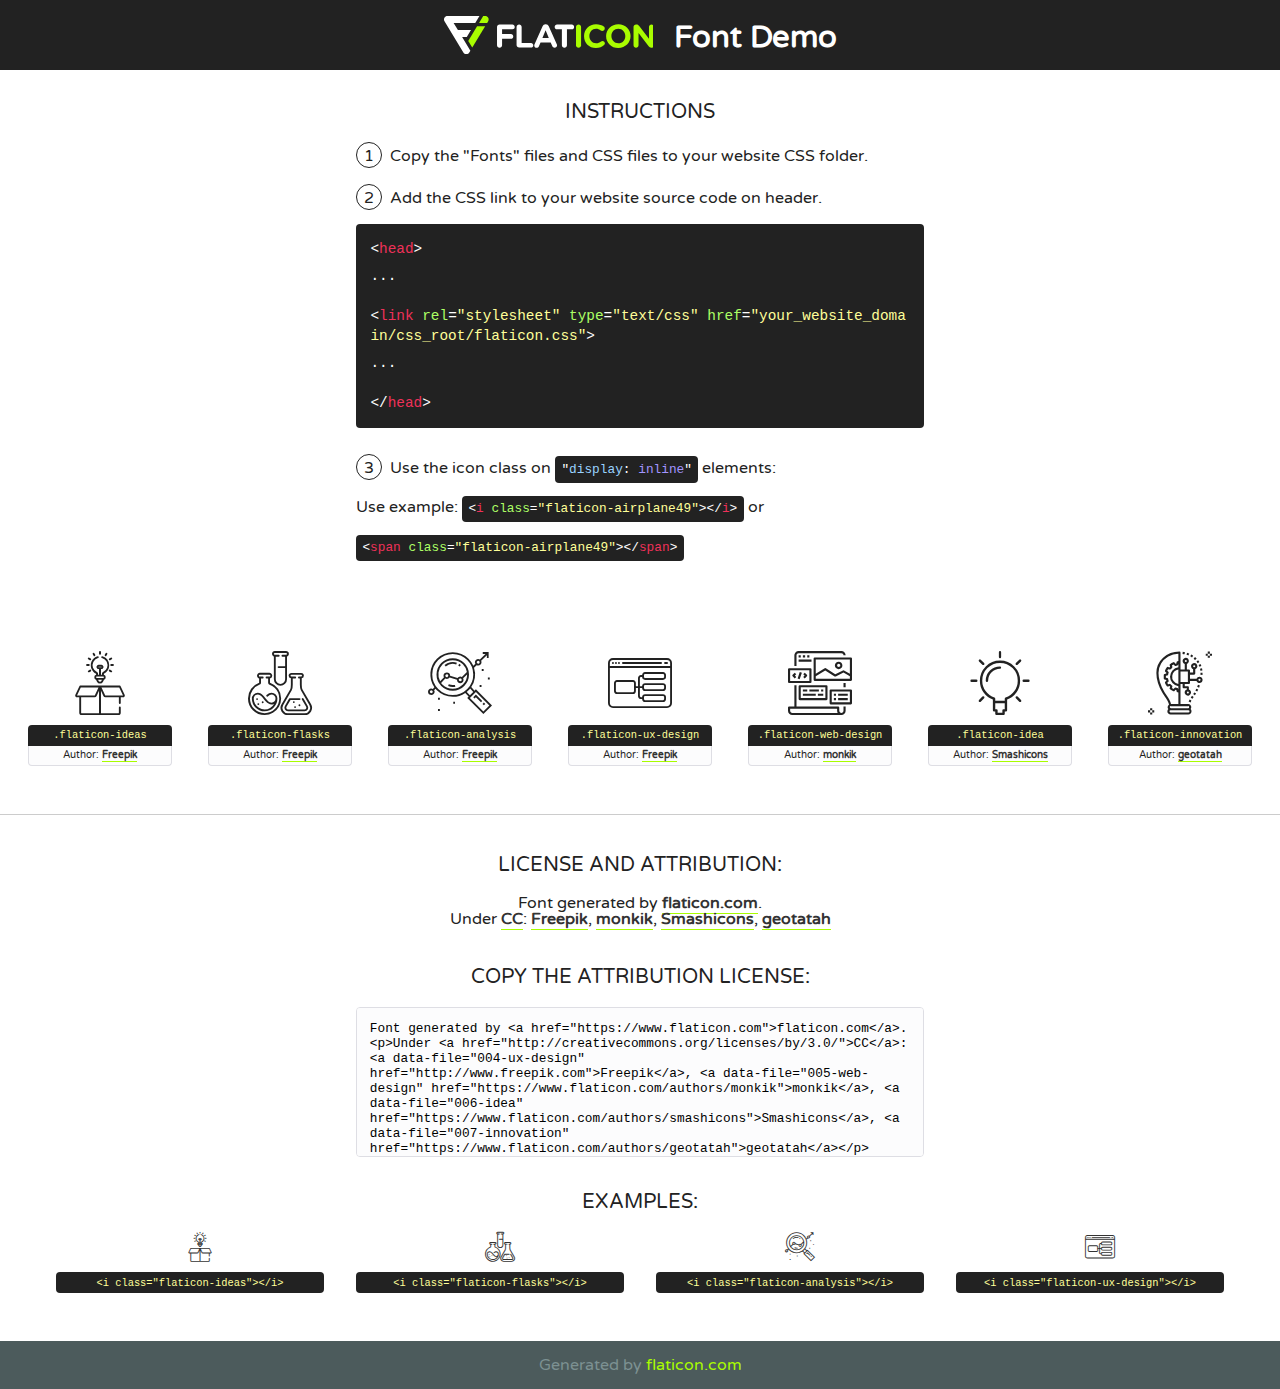
<file: fonts/flaticon/font/flaticon.html>
<!DOCTYPE html>
<!--
  Flaticon icon font: Flaticon
  Creation date: 20/03/2019 02:18
-->
<html>
<!DOCTYPE html>
<html>

<head>
    <title>Flaticon WebFont</title>
    <link href="http://fonts.googleapis.com/css?family=Varela+Round" rel="stylesheet" type="text/css" />
    <link rel="stylesheet" type="text/css" href="flaticon.css">
    <meta charset="UTF-8">
    <style>
    html, body, div, span, applet, object, iframe,
    h1, h2, h3, h4, h5, h6, p, blockquote, pre,
    a, abbr, acronym, address, big, cite, code,
    del, dfn, em, img, ins, kbd, q, s, samp,
    small, strike, strong, sub, sup, tt, var,
    b, u, i, center,
    dl, dt, dd, ol, ul, li,
    fieldset, form, label, legend,
    table, caption, tbody, tfoot, thead, tr, th, td,
    article, aside, canvas, details, embed, 
    figure, figcaption, footer, header, hgroup, 
    menu, nav, output, ruby, section, summary,
    time, mark, audio, video {
        margin: 0;
        padding: 0;
        border: 0;
        font-size: 100%;
        font: inherit;
        vertical-align: baseline;
    }
    /* HTML5 display-role reset for older browsers */
    article, aside, details, figcaption, figure, 
    footer, header, hgroup, menu, nav, section {
        display: block;
    }
    body {
        line-height: 1;
    }
    ol, ul {
        list-style: none;
    }
    blockquote, q {
        quotes: none;
    }
    blockquote:before, blockquote:after,
    q:before, q:after {
        content: '';
        content: none;
    }
    table {
        border-collapse: collapse;
        border-spacing: 0;
    }
    body {
        font-family: 'Varela Round', Helvetica, Arial, sans-serif;
        font-size: 16px;
        color: #222;
    }
    a {
        color: #333;
        border-bottom: 1px solid #a9fd00;
        font-weight: bold;
        text-decoration: none;
    }
    * {
        -moz-box-sizing: border-box;
        -webkit-box-sizing: border-box;
        box-sizing: border-box;
        margin: 0;
        padding: 0;
    }
    [class^="flaticon-"]:before, [class*=" flaticon-"]:before, [class^="flaticon-"]:after, [class*=" flaticon-"]:after {
        font-family: Flaticon;
        font-size: 30px;
        font-style: normal;
        margin-left: 20px;
        color: #333;
    }
    .wrapper {
        max-width: 600px;
        margin: auto;
        padding: 0 1em;
    }
    .title {
        font-size: 1.25em;
        text-align: center;
        margin-bottom: 1em;
        text-transform: uppercase;
    }
    header {
        text-align: center;
        background-color: #222;
        color: #fff;
        padding: 1em;
    }
    header .logo {
        width: 210px;
        height: 38px;
        display: inline-block;
        vertical-align: middle;
        margin-right: 1em;
        border: none;
    }
    header strong {
        font-size: 1.95em;
        font-weight: bold;
        vertical-align: middle;
        margin-top: 5px;
        display: inline-block;
    }
    .demo {
        margin: 2em auto;
        line-height: 1.25em;
    }
    .demo ul li {
        margin-bottom: 1em;
    }
    .demo ul li .num {
        color: #222;
        border-radius: 20px;
        display: inline-block;
        width: 26px;
        padding: 3px;
        height: 26px;
        text-align: center;
        margin-right: 0.5em;
        border: 1px solid #222;
    }
    .demo ul li code {
        background-color: #222;
        border-radius: 4px;
        padding: 0.25em 0.5em;
        display: inline-block;
        color: #fff;
        font-family: Consolas,Monaco,Lucida Console,Liberation Mono,DejaVu Sans Mono,Bitstream Vera Sans Mono,Courier New, monospace;
        font-weight: lighter;
        margin-top: 1em;
        font-size: 0.8em;
        word-break: break-all;
    }
    .demo ul li code.big {
        padding: 1em;
        font-size: 0.9em;
    }
    .demo ul li code .red {
        color: #EF3159;
    }
    .demo ul li code .green {
        color: #ACFF65;
    }
    .demo ul li code .yellow {
        color: #FFFF99;
    }
    .demo ul li code .blue {
        color: #99D3FF;
    }
    .demo ul li code .purple {
        color: #A295FF;
    }
    .demo ul li code .dots {
        margin-top: 0.5em;
        display: block;
    }
    #glyphs {
        border-bottom: 1px solid #ccc;
        padding: 2em 0;
        text-align: center;
    }
    .glyph {
        display: inline-block;
        width: 9em;
        margin: 1em;
        text-align: center;
        vertical-align: top;
        background: #FFF;
    }
    .glyph .glyph-icon {
        padding: 10px;
        display: block;
        font-family:"Flaticon";
        font-size: 64px;
        line-height: 1;
    }
    .glyph .glyph-icon:before {
        font-size: 64px;
        color: #222;
        margin-left: 0;
    }
    .class-name {
        font-size: 0.65em;
        background-color: #222;
        color: #fff;
        border-radius: 4px 4px 0 0;
        padding: 0.5em;
        color: #FFFF99;
        font-family: Consolas,Monaco,Lucida Console,Liberation Mono,DejaVu Sans Mono,Bitstream Vera Sans Mono,Courier New, monospace;
    }
    .author-name {
        font-size: 0.6em;
        background-color: #fcfcfd;
        border: 1px solid #DEDEE4;
        border-top: 0;
        border-radius: 0 0 4px 4px;
        padding: 0.5em;
    }
    .class-name:last-child {
        font-size: 10px;
        color:#888;
    }
    .class-name:last-child a {
        font-size: 10px;
        color:#555;
    }
    .class-name:last-child a:hover {
        color:#a9fd00;
    }
    .glyph > input {
        display: block;
        width: 100px;
        margin: 5px auto;
        text-align: center;
        font-size: 12px;
        cursor: text;
    }
    .glyph > input.icon-input {
        font-family:"Flaticon";
        font-size: 16px;
        margin-bottom: 10px;
    }
    .attribution .title {
        margin-top: 2em;
    }
    .attribution textarea {
        background-color: #fcfcfd;
        padding: 1em;
        border: none;
        box-shadow: none;
        border: 1px solid #DEDEE4;
        border-radius: 4px;
        resize: none;
        width: 100%;
        height: 150px;
        font-size: 0.8em;
        font-family: Consolas,Monaco,Lucida Console,Liberation Mono,DejaVu Sans Mono,Bitstream Vera Sans Mono,Courier New, monospace;
        -webkit-appearance: none;
    }
    .iconsuse {
        margin: 2em auto;
        text-align: center;
        max-width: 1200px;
    }
    .iconsuse:after {
        content: '';
        display: table;
        clear: both;
    }
    .iconsuse .image {
        float: left;
        width: 25%;
        padding: 0 1em;
    }
    .iconsuse .image p {
        margin-bottom: 1em;
    }
    .iconsuse .image span {
        display: block;
        font-size: 0.65em;
        background-color: #222;
        color: #fff;
        border-radius: 4px;
        padding: 0.5em;
        color: #FFFF99;
        margin-top: 1em;
        font-family: Consolas,Monaco,Lucida Console,Liberation Mono,DejaVu Sans Mono,Bitstream Vera Sans Mono,Courier New, monospace;
    }
    #footer {
        text-align: center;
        background-color: #4C5B5C;
        color: #7c9192;
        padding: 1em;
    }
    #footer a {
        border: none;
        color: #a9fd00;
        font-weight: normal;
    }
    @media (max-width: 960px) {
        .iconsuse .image {
            width: 50%;
        }
    }
    @media (max-width: 560px) {
        .iconsuse .image {
            width: 100%;
        }
    }
    </style>
</head>

<body class="characters-off">

    <header>
        <a href="https://www.flaticon.com" target="_blank" class="logo">
            <svg version="1.1" xmlns="http://www.w3.org/2000/svg" xmlns:xlink="http://www.w3.org/1999/xlink" xmlns:a="http://ns.adobe.com/AdobeSVGViewerExtensions/3.0/" viewBox="0 0 560.875 102.036" enable-background="new 0 0 560.875 102.036" xml:space="preserve">
                <defs>
                </defs>
                <g>
                    <g class="letters">
                        <path fill="#ffffff" d="M141.596,29.675c0-3.777,2.985-6.767,6.764-6.767h34.438c3.426,0,6.15,2.728,6.15,6.15
                        c0,3.43-2.724,6.149-6.15,6.149h-27.674v13.091h23.719c3.429,0,6.151,2.724,6.151,6.15c0,3.43-2.723,6.149-6.151,6.149h-23.719
                        v17.574c0,3.773-2.986,6.761-6.764,6.761c-3.779,0-6.764-2.989-6.764-6.761V29.675z"></path>
                        <path fill="#ffffff" d="M193.844,29.149c0-3.781,2.985-6.767,6.764-6.767c3.776,0,6.763,2.985,6.763,6.767v42.957h25.039
                        c3.426,0,6.149,2.726,6.149,6.153c0,3.425-2.723,6.15-6.149,6.15h-31.802c-3.779,0-6.764-2.986-6.764-6.768V29.149z"></path>
                        <path fill="#ffffff" d="M241.891,75.71l21.438-48.407c1.492-3.341,4.215-5.357,7.906-5.357h0.792
                        c3.686,0,6.323,2.017,7.815,5.357l21.439,48.407c0.436,0.967,0.701,1.845,0.701,2.723c0,3.602-2.809,6.501-6.414,6.501
                        c-3.161,0-5.269-1.845-6.499-4.655l-4.132-9.661h-27.059l-4.301,10.102c-1.144,2.631-3.426,4.214-6.237,4.214
                        c-3.517,0-6.24-2.81-6.24-6.325C241.1,77.64,241.451,76.677,241.891,75.71z M279.932,58.666l-8.521-20.297l-8.526,20.297H279.932
                        z"></path>
                        <path fill="#ffffff" d="M314.864,35.387H301.86c-3.429,0-6.239-2.813-6.239-6.238c0-3.429,2.811-6.24,6.239-6.24h39.533
                        c3.426,0,6.237,2.811,6.237,6.24c0,3.425-2.811,6.238-6.237,6.238h-13.001v42.785c0,3.773-2.99,6.761-6.764,6.761
                        c-3.779,0-6.764-2.989-6.764-6.761V35.387z"></path>
                        <path fill="#A9FD00" d="M352.615,29.149c0-3.781,2.985-6.767,6.767-6.767c3.774,0,6.761,2.985,6.761,6.767v49.024
                        c0,3.773-2.987,6.761-6.761,6.761c-3.781,0-6.767-2.989-6.767-6.761V29.149z"></path>
                        <path fill="#A9FD00" d="M374.132,53.836v-0.179c0-17.481,13.178-31.801,32.065-31.801c9.22,0,15.459,2.458,20.557,6.238
                        c1.402,1.054,2.637,2.985,2.637,5.357c0,3.692-2.985,6.59-6.681,6.59c-1.845,0-3.071-0.702-4.044-1.319
                        c-3.776-2.813-7.729-4.393-12.562-4.393c-10.364,0-17.831,8.611-17.831,19.154v0.173c0,10.542,7.291,19.329,17.831,19.329
                        c5.715,0,9.492-1.756,13.359-4.834c1.049-0.874,2.458-1.491,4.039-1.491c3.429,0,6.325,2.813,6.325,6.236
                        c0,2.106-1.056,3.78-2.282,4.834c-5.539,4.834-12.036,7.733-21.878,7.733C387.572,85.464,374.132,71.493,374.132,53.836z"></path>
                        <path fill="#A9FD00" d="M433.009,53.836v-0.179c0-17.481,13.79-31.801,32.766-31.801c18.981,0,32.592,14.143,32.592,31.628v0.173
                        c0,17.483-13.785,31.807-32.769,31.807C446.625,85.464,433.009,71.32,433.009,53.836z M484.224,53.836v-0.179
                        c0-10.539-7.725-19.326-18.626-19.326c-10.893,0-18.449,8.611-18.449,19.154v0.173c0,10.542,7.73,19.329,18.626,19.329
                        C476.676,72.986,484.224,64.378,484.224,53.836z"></path>
                        <path fill="#A9FD00" d="M506.233,29.321c0-3.774,2.99-6.763,6.767-6.763h1.401c3.252,0,5.183,1.583,7.029,3.953l26.093,34.265
                        V29.059c0-3.692,2.99-6.677,6.681-6.677c3.683,0,6.671,2.985,6.671,6.677v48.934c0,3.78-2.987,6.765-6.764,6.765h-0.436
                        c-3.257,0-5.188-1.581-7.034-3.953l-27.056-35.492v32.944c0,3.687-2.985,6.676-6.678,6.676c-3.683,0-6.673-2.989-6.673-6.676
                        V29.321z"></path>
                    </g>
                    <g class="insignia">
                        <path fill="#ffffff" d="M48.372,56.137h12.517l11.156-18.537H37.186L25.688,18.539h57.825L94.668,0H9.271
                        C5.925,0,2.842,1.801,1.198,4.716c-1.644,2.907-1.593,6.482,0.134,9.343l50.38,83.501c1.678,2.781,4.689,4.476,7.938,4.476
                        c3.246,0,6.257-1.695,7.935-4.476l2.898-4.804L48.372,56.137z"></path>
                        <g class="i">
                            <path fill="#A9FD00" d="M93.575,18.539h0.031v0.004l21.652,0.004l2.705-4.488c1.727-2.861,1.778-6.436,0.133-9.343
                            C116.454,1.801,113.371,0,110.026,0h-5.294L93.575,18.539z"></path>
                            <polygon fill="#A9FD00" points="88.291,27.356 64.725,66.486 75.519,84.404 109.942,27.356"></polygon>
                        </g>
                    </g>
                </g>
            </svg>
        </a>
        <strong>Font Demo</strong>
    </header>


    <section class="demo wrapper">

        <p class="title">Instructions</p>

        <ul>
            <li>
                <span class="num">1</span>Copy the "Fonts" files and CSS files to your website CSS folder.
            </li>
            <li>
                <span class="num">2</span>Add the CSS link to your website source code on header.
                <code class="big">
                    &lt;<span class="red">head</span>&gt;
                    <br/><span class="dots">...</span>
                    <br/>&lt;<span class="red">link</span> <span class="green">rel</span>=<span class="yellow">"stylesheet"</span> <span class="green">type</span>=<span class="yellow">"text/css"</span> <span class="green">href</span>=<span class="yellow">"your_website_domain/css_root/flaticon.css"</span>&gt;
                    <br/><span class="dots">...</span>
                    <br/>&lt;/<span class="red">head</span>&gt;
                </code>
            </li>

            <li>
                <p>
                    <span class="num">3</span>Use the icon class on <code>"<span class="blue">display</span>:<span class="purple"> inline</span>"</code> elements:
                    <br />
                    Use example: <code>&lt;<span class="red">i</span> <span class="green">class</span>=<span class="yellow">&quot;flaticon-airplane49&quot;</span>&gt;&lt;/<span class="red">i</span>&gt;</code> or <code>&lt;<span class="red">span</span> <span class="green">class</span>=<span class="yellow">&quot;flaticon-airplane49&quot;</span>&gt;&lt;/<span class="red">span</span>&gt;</code>
            </li>
        </ul>

    </section>




   <section id="glyphs">          
    
      
        <div class="glyph"><div class="glyph-icon flaticon-ideas"></div>
            <div class="class-name">.flaticon-ideas</div>
            <div class="author-name">Author: <a data-file="001-ideas" href="http://www.freepik.com">Freepik</a> </div> 
        </div>        
        
        <div class="glyph"><div class="glyph-icon flaticon-flasks"></div>
            <div class="class-name">.flaticon-flasks</div>
            <div class="author-name">Author: <a data-file="002-flasks" href="http://www.freepik.com">Freepik</a> </div> 
        </div>        
        
        <div class="glyph"><div class="glyph-icon flaticon-analysis"></div>
            <div class="class-name">.flaticon-analysis</div>
            <div class="author-name">Author: <a data-file="003-analysis" href="http://www.freepik.com">Freepik</a> </div> 
        </div>        
        
        <div class="glyph"><div class="glyph-icon flaticon-ux-design"></div>
            <div class="class-name">.flaticon-ux-design</div>
            <div class="author-name">Author: <a data-file="004-ux-design" href="http://www.freepik.com">Freepik</a> </div> 
        </div>        
        
        <div class="glyph"><div class="glyph-icon flaticon-web-design"></div>
            <div class="class-name">.flaticon-web-design</div>
            <div class="author-name">Author: <a data-file="005-web-design" href="https://www.flaticon.com/authors/monkik">monkik</a> </div> 
        </div>        
        
        <div class="glyph"><div class="glyph-icon flaticon-idea"></div>
            <div class="class-name">.flaticon-idea</div>
            <div class="author-name">Author: <a data-file="006-idea" href="https://www.flaticon.com/authors/smashicons">Smashicons</a> </div> 
        </div>        
        
        <div class="glyph"><div class="glyph-icon flaticon-innovation"></div>
            <div class="class-name">.flaticon-innovation</div>
            <div class="author-name">Author: <a data-file="007-innovation" href="https://www.flaticon.com/authors/geotatah">geotatah</a> </div> 
        </div>        
        

    </section>



    <section class="attribution wrapper"   style="text-align:center;">

      <div class="title">License and attribution:</div><div class="attrDiv">Font generated by <a href="https://www.flaticon.com">flaticon.com</a>. <div><p>Under <a href="http://creativecommons.org/licenses/by/3.0/">CC</a>: <a data-file="004-ux-design" href="http://www.freepik.com">Freepik</a>, <a data-file="005-web-design" href="https://www.flaticon.com/authors/monkik">monkik</a>, <a data-file="006-idea" href="https://www.flaticon.com/authors/smashicons">Smashicons</a>, <a data-file="007-innovation" href="https://www.flaticon.com/authors/geotatah">geotatah</a></p>  </div>
      </div>
      <div class="title">Copy the Attribution License:</div>

    <textarea onclick="this.focus();this.select();">Font generated by &lt;a href=&quot;https://www.flaticon.com&quot;&gt;flaticon.com&lt;/a&gt;. <p>Under <a href="http://creativecommons.org/licenses/by/3.0/">CC</a>: <a data-file="004-ux-design" href="http://www.freepik.com">Freepik</a>, <a data-file="005-web-design" href="https://www.flaticon.com/authors/monkik">monkik</a>, <a data-file="006-idea" href="https://www.flaticon.com/authors/smashicons">Smashicons</a>, <a data-file="007-innovation" href="https://www.flaticon.com/authors/geotatah">geotatah</a></p>  
     </textarea>

    </section>

    <section class="iconsuse">

          <div class="title">Examples:</div>            
             
            <div class="image">
                <p>
                    <i class="glyph-icon flaticon-ideas"></i> 
                    <span>&lt;i class=&quot;flaticon-ideas&quot;&gt;&lt;/i&gt;</span>
                </p>
            </div>
            
            <div class="image">
                <p>
                    <i class="glyph-icon flaticon-flasks"></i> 
                    <span>&lt;i class=&quot;flaticon-flasks&quot;&gt;&lt;/i&gt;</span>
                </p>
            </div>
            
            <div class="image">
                <p>
                    <i class="glyph-icon flaticon-analysis"></i> 
                    <span>&lt;i class=&quot;flaticon-analysis&quot;&gt;&lt;/i&gt;</span>
                </p>
            </div>
            
            <div class="image">
                <p>
                    <i class="glyph-icon flaticon-ux-design"></i> 
                    <span>&lt;i class=&quot;flaticon-ux-design&quot;&gt;&lt;/i&gt;</span>
                </p>
            </div>
                       
        </div>
                            
    </section>

<div id="footer">
    <div>Generated by <a href="https://www.flaticon.com">flaticon.com</a>
    </div>
</div>



</body>
</html>
</file>
<file: css/flaticon.css>
/*
  	Flaticon icon font: Flaticon
  	Creation date: 04/01/2019 13:45
  	*/


@font-face {
  font-family: "Flaticon";
  src: url("../fonts/flaticon/font/Flaticon.eot");
  src: url("../fonts/flaticon/font/Flaticon.eot?#iefix") format("embedded-opentype"),
       url("../fonts/flaticon/font/Flaticon.woff") format("woff"),
       url("../fonts/flaticon/font/Flaticon.ttf") format("truetype"),
       url("../fonts/flaticon/font/Flaticon.svg#Flaticon") format("svg");
  font-weight: normal;
  font-style: normal;
}

@media screen and (-webkit-min-device-pixel-ratio:0) {
  @font-face {
    font-family: "Flaticon";
    src: url("../fonts/flaticon/font/Flaticon.svg#Flaticon") format("svg");
  }
}

[class^="flaticon-"]:before, [class*=" flaticon-"]:before,
[class^="flaticon-"]:after, [class*=" flaticon-"]:after {   
  font-family: Flaticon;
  font-style: normal;
  font-weight: normal;
  font-variant: normal;
  text-transform: none;
  line-height: 1;

  /* Better Font Rendering =========== */
  -webkit-font-smoothing: antialiased;
  -moz-osx-font-smoothing: grayscale;
}

.flaticon-ideas:before { content: "\f100"; }
.flaticon-flasks:before { content: "\f101"; }
.flaticon-analysis:before { content: "\f102"; }
.flaticon-ux-design:before { content: "\f103"; }
.flaticon-web-design:before { content: "\f104"; }
.flaticon-idea:before { content: "\f105"; }
.flaticon-innovation:before { content: "\f106"; }
</file>
<file: css/icomoon.css>
@font-face {
  font-family: 'icomoon';
  src:  url('../fonts/icomoon/icomoon.eot?6tt51o');
  src:  url('../fonts/icomoon/icomoon.eot?6tt51o#iefix') format('embedded-opentype'),
    url('../fonts/icomoon/icomoon.ttf?6tt51o') format('truetype'),
    url('../fonts/icomoon/icomoon.woff?6tt51o') format('woff'),
    url('../fonts/icomoon/icomoon.svg?6tt51o#icomoon') format('svg');
  font-weight: normal;
  font-style: normal;
}

[class^="icon-"], [class*=" icon-"] {
  /* use !important to prevent issues with browser extensions that change fonts */
  font-family: 'icomoon' !important;
  speak: none;
  font-style: normal;
  font-weight: normal;
  font-variant: normal;
  text-transform: none;
  line-height: 1;

  /* Better Font Rendering =========== */
  -webkit-font-smoothing: antialiased;
  -moz-osx-font-smoothing: grayscale;
}

.icon-asterisk:before {
  content: "\f069";
}
.icon-plus:before {
  content: "\f067";
}
.icon-question:before {
  content: "\f128";
}
.icon-minus:before {
  content: "\f068";
}
.icon-glass:before {
  content: "\f000";
}
.icon-music:before {
  content: "\f001";
}
.icon-search:before {
  content: "\f002";
}
.icon-envelope-o:before {
  content: "\f003";
}
.icon-heart:before {
  content: "\f004";
}
.icon-star:before {
  content: "\f005";
}
.icon-star-o:before {
  content: "\f006";
}
.icon-user:before {
  content: "\f007";
}
.icon-film:before {
  content: "\f008";
}
.icon-th-large:before {
  content: "\f009";
}
.icon-th:before {
  content: "\f00a";
}
.icon-th-list:before {
  content: "\f00b";
}
.icon-check:before {
  content: "\f00c";
}
.icon-close:before {
  content: "\f00d";
}
.icon-remove:before {
  content: "\f00d";
}
.icon-times:before {
  content: "\f00d";
}
.icon-search-plus:before {
  content: "\f00e";
}
.icon-search-minus:before {
  content: "\f010";
}
.icon-power-off:before {
  content: "\f011";
}
.icon-signal:before {
  content: "\f012";
}
.icon-cog:before {
  content: "\f013";
}
.icon-gear:before {
  content: "\f013";
}
.icon-trash-o:before {
  content: "\f014";
}
.icon-home:before {
  content: "\f015";
}
.icon-file-o:before {
  content: "\f016";
}
.icon-clock-o:before {
  content: "\f017";
}
.icon-road:before {
  content: "\f018";
}
.icon-download:before {
  content: "\f019";
}
.icon-arrow-circle-o-down:before {
  content: "\f01a";
}
.icon-arrow-circle-o-up:before {
  content: "\f01b";
}
.icon-inbox:before {
  content: "\f01c";
}
.icon-play-circle-o:before {
  content: "\f01d";
}
.icon-repeat:before {
  content: "\f01e";
}
.icon-rotate-right:before {
  content: "\f01e";
}
.icon-refresh:before {
  content: "\f021";
}
.icon-list-alt:before {
  content: "\f022";
}
.icon-lock:before {
  content: "\f023";
}
.icon-flag:before {
  content: "\f024";
}
.icon-headphones:before {
  content: "\f025";
}
.icon-volume-off:before {
  content: "\f026";
}
.icon-volume-down:before {
  content: "\f027";
}
.icon-volume-up:before {
  content: "\f028";
}
.icon-qrcode:before {
  content: "\f029";
}
.icon-barcode:before {
  content: "\f02a";
}
.icon-tag:before {
  content: "\f02b";
}
.icon-tags:before {
  content: "\f02c";
}
.icon-book:before {
  content: "\f02d";
}
.icon-bookmark:before {
  content: "\f02e";
}
.icon-print:before {
  content: "\f02f";
}
.icon-camera:before {
  content: "\f030";
}
.icon-font:before {
  content: "\f031";
}
.icon-bold:before {
  content: "\f032";
}
.icon-italic:before {
  content: "\f033";
}
.icon-text-height:before {
  content: "\f034";
}
.icon-text-width:before {
  content: "\f035";
}
.icon-align-left:before {
  content: "\f036";
}
.icon-align-center:before {
  content: "\f037";
}
.icon-align-right:before {
  content: "\f038";
}
.icon-align-justify:before {
  content: "\f039";
}
.icon-list:before {
  content: "\f03a";
}
.icon-dedent:before {
  content: "\f03b";
}
.icon-outdent:before {
  content: "\f03b";
}
.icon-indent:before {
  content: "\f03c";
}
.icon-video-camera:before {
  content: "\f03d";
}
.icon-image:before {
  content: "\f03e";
}
.icon-photo:before {
  content: "\f03e";
}
.icon-picture-o:before {
  content: "\f03e";
}
.icon-pencil:before {
  content: "\f040";
}
.icon-map-marker:before {
  content: "\f041";
}
.icon-adjust:before {
  content: "\f042";
}
.icon-tint:before {
  content: "\f043";
}
.icon-edit:before {
  content: "\f044";
}
.icon-pencil-square-o:before {
  content: "\f044";
}
.icon-share-square-o:before {
  content: "\f045";
}
.icon-check-square-o:before {
  content: "\f046";
}
.icon-arrows:before {
  content: "\f047";
}
.icon-step-backward:before {
  content: "\f048";
}
.icon-fast-backward:before {
  content: "\f049";
}
.icon-backward:before {
  content: "\f04a";
}
.icon-play:before {
  content: "\f04b";
}
.icon-pause:before {
  content: "\f04c";
}
.icon-stop:before {
  content: "\f04d";
}
.icon-forward:before {
  content: "\f04e";
}
.icon-fast-forward:before {
  content: "\f050";
}
.icon-step-forward:before {
  content: "\f051";
}
.icon-eject:before {
  content: "\f052";
}
.icon-chevron-left:before {
  content: "\f053";
}
.icon-chevron-right:before {
  content: "\f054";
}
.icon-plus-circle:before {
  content: "\f055";
}
.icon-minus-circle:before {
  content: "\f056";
}
.icon-times-circle:before {
  content: "\f057";
}
.icon-check-circle:before {
  content: "\f058";
}
.icon-question-circle:before {
  content: "\f059";
}
.icon-info-circle:before {
  content: "\f05a";
}
.icon-crosshairs:before {
  content: "\f05b";
}
.icon-times-circle-o:before {
  content: "\f05c";
}
.icon-check-circle-o:before {
  content: "\f05d";
}
.icon-ban:before {
  content: "\f05e";
}
.icon-arrow-left:before {
  content: "\f060";
}
.icon-arrow-right:before {
  content: "\f061";
}
.icon-arrow-up:before {
  content: "\f062";
}
.icon-arrow-down:before {
  content: "\f063";
}
.icon-mail-forward:before {
  content: "\f064";
}
.icon-share:before {
  content: "\f064";
}
.icon-expand:before {
  content: "\f065";
}
.icon-compress:before {
  content: "\f066";
}
.icon-exclamation-circle:before {
  content: "\f06a";
}
.icon-gift:before {
  content: "\f06b";
}
.icon-leaf:before {
  content: "\f06c";
}
.icon-fire:before {
  content: "\f06d";
}
.icon-eye:before {
  content: "\f06e";
}
.icon-eye-slash:before {
  content: "\f070";
}
.icon-exclamation-triangle:before {
  content: "\f071";
}
.icon-warning:before {
  content: "\f071";
}
.icon-plane:before {
  content: "\f072";
}
.icon-calendar:before {
  content: "\f073";
}
.icon-random:before {
  content: "\f074";
}
.icon-comment:before {
  content: "\f075";
}
.icon-magnet:before {
  content: "\f076";
}
.icon-chevron-up:before {
  content: "\f077";
}
.icon-chevron-down:before {
  content: "\f078";
}
.icon-retweet:before {
  content: "\f079";
}
.icon-shopping-cart:before {
  content: "\f07a";
}
.icon-folder:before {
  content: "\f07b";
}
.icon-folder-open:before {
  content: "\f07c";
}
.icon-arrows-v:before {
  content: "\f07d";
}
.icon-arrows-h:before {
  content: "\f07e";
}
.icon-bar-chart:before {
  content: "\f080";
}
.icon-bar-chart-o:before {
  content: "\f080";
}
.icon-twitter-square:before {
  content: "\f081";
}
.icon-facebook-square:before {
  content: "\f082";
}
.icon-camera-retro:before {
  content: "\f083";
}
.icon-key:before {
  content: "\f084";
}
.icon-cogs:before {
  content: "\f085";
}
.icon-gears:before {
  content: "\f085";
}
.icon-comments:before {
  content: "\f086";
}
.icon-thumbs-o-up:before {
  content: "\f087";
}
.icon-thumbs-o-down:before {
  content: "\f088";
}
.icon-star-half:before {
  content: "\f089";
}
.icon-heart-o:before {
  content: "\f08a";
}
.icon-sign-out:before {
  content: "\f08b";
}
.icon-linkedin-square:before {
  content: "\f08c";
}
.icon-thumb-tack:before {
  content: "\f08d";
}
.icon-external-link:before {
  content: "\f08e";
}
.icon-sign-in:before {
  content: "\f090";
}
.icon-trophy:before {
  content: "\f091";
}
.icon-github-square:before {
  content: "\f092";
}
.icon-upload:before {
  content: "\f093";
}
.icon-lemon-o:before {
  content: "\f094";
}
.icon-phone:before {
  content: "\f095";
}
.icon-square-o:before {
  content: "\f096";
}
.icon-bookmark-o:before {
  content: "\f097";
}
.icon-phone-square:before {
  content: "\f098";
}
.icon-twitter:before {
  content: "\f099";
}
.icon-facebook:before {
  content: "\f09a";
}
.icon-facebook-f:before {
  content: "\f09a";
}
.icon-github:before {
  content: "\f09b";
}
.icon-unlock:before {
  content: "\f09c";
}
.icon-credit-card:before {
  content: "\f09d";
}
.icon-feed:before {
  content: "\f09e";
}
.icon-rss:before {
  content: "\f09e";
}
.icon-hdd-o:before {
  content: "\f0a0";
}
.icon-bullhorn:before {
  content: "\f0a1";
}
.icon-bell-o:before {
  content: "\f0a2";
}
.icon-certificate:before {
  content: "\f0a3";
}
.icon-hand-o-right:before {
  content: "\f0a4";
}
.icon-hand-o-left:before {
  content: "\f0a5";
}
.icon-hand-o-up:before {
  content: "\f0a6";
}
.icon-hand-o-down:before {
  content: "\f0a7";
}
.icon-arrow-circle-left:before {
  content: "\f0a8";
}
.icon-arrow-circle-right:before {
  content: "\f0a9";
}
.icon-arrow-circle-up:before {
  content: "\f0aa";
}
.icon-arrow-circle-down:before {
  content: "\f0ab";
}
.icon-globe:before {
  content: "\f0ac";
}
.icon-wrench:before {
  content: "\f0ad";
}
.icon-tasks:before {
  content: "\f0ae";
}
.icon-filter:before {
  content: "\f0b0";
}
.icon-briefcase:before {
  content: "\f0b1";
}
.icon-arrows-alt:before {
  content: "\f0b2";
}
.icon-group:before {
  content: "\f0c0";
}
.icon-users:before {
  content: "\f0c0";
}
.icon-chain:before {
  content: "\f0c1";
}
.icon-link:before {
  content: "\f0c1";
}
.icon-cloud:before {
  content: "\f0c2";
}
.icon-flask:before {
  content: "\f0c3";
}
.icon-cut:before {
  content: "\f0c4";
}
.icon-scissors:before {
  content: "\f0c4";
}
.icon-copy:before {
  content: "\f0c5";
}
.icon-files-o:before {
  content: "\f0c5";
}
.icon-paperclip:before {
  content: "\f0c6";
}
.icon-floppy-o:before {
  content: "\f0c7";
}
.icon-save:before {
  content: "\f0c7";
}
.icon-square:before {
  content: "\f0c8";
}
.icon-bars:before {
  content: "\f0c9";
}
.icon-navicon:before {
  content: "\f0c9";
}
.icon-reorder:before {
  content: "\f0c9";
}
.icon-list-ul:before {
  content: "\f0ca";
}
.icon-list-ol:before {
  content: "\f0cb";
}
.icon-strikethrough:before {
  content: "\f0cc";
}
.icon-underline:before {
  content: "\f0cd";
}
.icon-table:before {
  content: "\f0ce";
}
.icon-magic:before {
  content: "\f0d0";
}
.icon-truck:before {
  content: "\f0d1";
}
.icon-pinterest:before {
  content: "\f0d2";
}
.icon-pinterest-square:before {
  content: "\f0d3";
}
.icon-google-plus-square:before {
  content: "\f0d4";
}
.icon-google-plus:before {
  content: "\f0d5";
}
.icon-money:before {
  content: "\f0d6";
}
.icon-caret-down:before {
  content: "\f0d7";
}
.icon-caret-up:before {
  content: "\f0d8";
}
.icon-caret-left:before {
  content: "\f0d9";
}
.icon-caret-right:before {
  content: "\f0da";
}
.icon-columns:before {
  content: "\f0db";
}
.icon-sort:before {
  content: "\f0dc";
}
.icon-unsorted:before {
  content: "\f0dc";
}
.icon-sort-desc:before {
  content: "\f0dd";
}
.icon-sort-down:before {
  content: "\f0dd";
}
.icon-sort-asc:before {
  content: "\f0de";
}
.icon-sort-up:before {
  content: "\f0de";
}
.icon-envelope:before {
  content: "\f0e0";
}
.icon-linkedin:before {
  content: "\f0e1";
}
.icon-rotate-left:before {
  content: "\f0e2";
}
.icon-undo:before {
  content: "\f0e2";
}
.icon-gavel:before {
  content: "\f0e3";
}
.icon-legal:before {
  content: "\f0e3";
}
.icon-dashboard:before {
  content: "\f0e4";
}
.icon-tachometer:before {
  content: "\f0e4";
}
.icon-comment-o:before {
  content: "\f0e5";
}
.icon-comments-o:before {
  content: "\f0e6";
}
.icon-bolt:before {
  content: "\f0e7";
}
.icon-flash:before {
  content: "\f0e7";
}
.icon-sitemap:before {
  content: "\f0e8";
}
.icon-umbrella:before {
  content: "\f0e9";
}
.icon-clipboard:before {
  content: "\f0ea";
}
.icon-paste:before {
  content: "\f0ea";
}
.icon-lightbulb-o:before {
  content: "\f0eb";
}
.icon-exchange:before {
  content: "\f0ec";
}
.icon-cloud-download:before {
  content: "\f0ed";
}
.icon-cloud-upload:before {
  content: "\f0ee";
}
.icon-user-md:before {
  content: "\f0f0";
}
.icon-stethoscope:before {
  content: "\f0f1";
}
.icon-suitcase:before {
  content: "\f0f2";
}
.icon-bell:before {
  content: "\f0f3";
}
.icon-coffee:before {
  content: "\f0f4";
}
.icon-cutlery:before {
  content: "\f0f5";
}
.icon-file-text-o:before {
  content: "\f0f6";
}
.icon-building-o:before {
  content: "\f0f7";
}
.icon-hospital-o:before {
  content: "\f0f8";
}
.icon-ambulance:before {
  content: "\f0f9";
}
.icon-medkit:before {
  content: "\f0fa";
}
.icon-fighter-jet:before {
  content: "\f0fb";
}
.icon-beer:before {
  content: "\f0fc";
}
.icon-h-square:before {
  content: "\f0fd";
}
.icon-plus-square:before {
  content: "\f0fe";
}
.icon-angle-double-left:before {
  content: "\f100";
}
.icon-angle-double-right:before {
  content: "\f101";
}
.icon-angle-double-up:before {
  content: "\f102";
}
.icon-angle-double-down:before {
  content: "\f103";
}
.icon-angle-left:before {
  content: "\f104";
}
.icon-angle-right:before {
  content: "\f105";
}
.icon-angle-up:before {
  content: "\f106";
}
.icon-angle-down:before {
  content: "\f107";
}
.icon-desktop:before {
  content: "\f108";
}
.icon-laptop:before {
  content: "\f109";
}
.icon-tablet:before {
  content: "\f10a";
}
.icon-mobile:before {
  content: "\f10b";
}
.icon-mobile-phone:before {
  content: "\f10b";
}
.icon-circle-o:before {
  content: "\f10c";
}
.icon-quote-left:before {
  content: "\f10d";
}
.icon-quote-right:before {
  content: "\f10e";
}
.icon-spinner:before {
  content: "\f110";
}
.icon-circle:before {
  content: "\f111";
}
.icon-mail-reply:before {
  content: "\f112";
}
.icon-reply:before {
  content: "\f112";
}
.icon-github-alt:before {
  content: "\f113";
}
.icon-folder-o:before {
  content: "\f114";
}
.icon-folder-open-o:before {
  content: "\f115";
}
.icon-smile-o:before {
  content: "\f118";
}
.icon-frown-o:before {
  content: "\f119";
}
.icon-meh-o:before {
  content: "\f11a";
}
.icon-gamepad:before {
  content: "\f11b";
}
.icon-keyboard-o:before {
  content: "\f11c";
}
.icon-flag-o:before {
  content: "\f11d";
}
.icon-flag-checkered:before {
  content: "\f11e";
}
.icon-terminal:before {
  content: "\f120";
}
.icon-code:before {
  content: "\f121";
}
.icon-mail-reply-all:before {
  content: "\f122";
}
.icon-reply-all:before {
  content: "\f122";
}
.icon-star-half-empty:before {
  content: "\f123";
}
.icon-star-half-full:before {
  content: "\f123";
}
.icon-star-half-o:before {
  content: "\f123";
}
.icon-location-arrow:before {
  content: "\f124";
}
.icon-crop:before {
  content: "\f125";
}
.icon-code-fork:before {
  content: "\f126";
}
.icon-chain-broken:before {
  content: "\f127";
}
.icon-unlink:before {
  content: "\f127";
}
.icon-info:before {
  content: "\f129";
}
.icon-exclamation:before {
  content: "\f12a";
}
.icon-superscript:before {
  content: "\f12b";
}
.icon-subscript:before {
  content: "\f12c";
}
.icon-eraser:before {
  content: "\f12d";
}
.icon-puzzle-piece:before {
  content: "\f12e";
}
.icon-microphone:before {
  content: "\f130";
}
.icon-microphone-slash:before {
  content: "\f131";
}
.icon-shield:before {
  content: "\f132";
}
.icon-calendar-o:before {
  content: "\f133";
}
.icon-fire-extinguisher:before {
  content: "\f134";
}
.icon-rocket:before {
  content: "\f135";
}
.icon-maxcdn:before {
  content: "\f136";
}
.icon-chevron-circle-left:before {
  content: "\f137";
}
.icon-chevron-circle-right:before {
  content: "\f138";
}
.icon-chevron-circle-up:before {
  content: "\f139";
}
.icon-chevron-circle-down:before {
  content: "\f13a";
}
.icon-html5:before {
  content: "\f13b";
}
.icon-css3:before {
  content: "\f13c";
}
.icon-anchor:before {
  content: "\f13d";
}
.icon-unlock-alt:before {
  content: "\f13e";
}
.icon-bullseye:before {
  content: "\f140";
}
.icon-ellipsis-h:before {
  content: "\f141";
}
.icon-ellipsis-v:before {
  content: "\f142";
}
.icon-rss-square:before {
  content: "\f143";
}
.icon-play-circle:before {
  content: "\f144";
}
.icon-ticket:before {
  content: "\f145";
}
.icon-minus-square:before {
  content: "\f146";
}
.icon-minus-square-o:before {
  content: "\f147";
}
.icon-level-up:before {
  content: "\f148";
}
.icon-level-down:before {
  content: "\f149";
}
.icon-check-square:before {
  content: "\f14a";
}
.icon-pencil-square:before {
  content: "\f14b";
}
.icon-external-link-square:before {
  content: "\f14c";
}
.icon-share-square:before {
  content: "\f14d";
}
.icon-compass:before {
  content: "\f14e";
}
.icon-caret-square-o-down:before {
  content: "\f150";
}
.icon-toggle-down:before {
  content: "\f150";
}
.icon-caret-square-o-up:before {
  content: "\f151";
}
.icon-toggle-up:before {
  content: "\f151";
}
.icon-caret-square-o-right:before {
  content: "\f152";
}
.icon-toggle-right:before {
  content: "\f152";
}
.icon-eur:before {
  content: "\f153";
}
.icon-euro:before {
  content: "\f153";
}
.icon-gbp:before {
  content: "\f154";
}
.icon-dollar:before {
  content: "\f155";
}
.icon-usd:before {
  content: "\f155";
}
.icon-inr:before {
  content: "\f156";
}
.icon-rupee:before {
  content: "\f156";
}
.icon-cny:before {
  content: "\f157";
}
.icon-jpy:before {
  content: "\f157";
}
.icon-rmb:before {
  content: "\f157";
}
.icon-yen:before {
  content: "\f157";
}
.icon-rouble:before {
  content: "\f158";
}
.icon-rub:before {
  content: "\f158";
}
.icon-ruble:before {
  content: "\f158";
}
.icon-krw:before {
  content: "\f159";
}
.icon-won:before {
  content: "\f159";
}
.icon-bitcoin:before {
  content: "\f15a";
}
.icon-btc:before {
  content: "\f15a";
}
.icon-file:before {
  content: "\f15b";
}
.icon-file-text:before {
  content: "\f15c";
}
.icon-sort-alpha-asc:before {
  content: "\f15d";
}
.icon-sort-alpha-desc:before {
  content: "\f15e";
}
.icon-sort-amount-asc:before {
  content: "\f160";
}
.icon-sort-amount-desc:before {
  content: "\f161";
}
.icon-sort-numeric-asc:before {
  content: "\f162";
}
.icon-sort-numeric-desc:before {
  content: "\f163";
}
.icon-thumbs-up:before {
  content: "\f164";
}
.icon-thumbs-down:before {
  content: "\f165";
}
.icon-youtube-square:before {
  content: "\f166";
}
.icon-youtube:before {
  content: "\f167";
}
.icon-xing:before {
  content: "\f168";
}
.icon-xing-square:before {
  content: "\f169";
}
.icon-youtube-play:before {
  content: "\f16a";
}
.icon-dropbox:before {
  content: "\f16b";
}
.icon-stack-overflow:before {
  content: "\f16c";
}
.icon-instagram:before {
  content: "\f16d";
}
.icon-flickr:before {
  content: "\f16e";
}
.icon-adn:before {
  content: "\f170";
}
.icon-bitbucket:before {
  content: "\f171";
}
.icon-bitbucket-square:before {
  content: "\f172";
}
.icon-tumblr:before {
  content: "\f173";
}
.icon-tumblr-square:before {
  content: "\f174";
}
.icon-long-arrow-down:before {
  content: "\f175";
}
.icon-long-arrow-up:before {
  content: "\f176";
}
.icon-long-arrow-left:before {
  content: "\f177";
}
.icon-long-arrow-right:before {
  content: "\f178";
}
.icon-apple:before {
  content: "\f179";
}
.icon-windows:before {
  content: "\f17a";
}
.icon-android:before {
  content: "\f17b";
}
.icon-linux:before {
  content: "\f17c";
}
.icon-dribbble:before {
  content: "\f17d";
}
.icon-skype:before {
  content: "\f17e";
}
.icon-foursquare:before {
  content: "\f180";
}
.icon-trello:before {
  content: "\f181";
}
.icon-female:before {
  content: "\f182";
}
.icon-male:before {
  content: "\f183";
}
.icon-gittip:before {
  content: "\f184";
}
.icon-gratipay:before {
  content: "\f184";
}
.icon-sun-o:before {
  content: "\f185";
}
.icon-moon-o:before {
  content: "\f186";
}
.icon-archive:before {
  content: "\f187";
}
.icon-bug:before {
  content: "\f188";
}
.icon-vk:before {
  content: "\f189";
}
.icon-weibo:before {
  content: "\f18a";
}
.icon-renren:before {
  content: "\f18b";
}
.icon-pagelines:before {
  content: "\f18c";
}
.icon-stack-exchange:before {
  content: "\f18d";
}
.icon-arrow-circle-o-right:before {
  content: "\f18e";
}
.icon-arrow-circle-o-left:before {
  content: "\f190";
}
.icon-caret-square-o-left:before {
  content: "\f191";
}
.icon-toggle-left:before {
  content: "\f191";
}
.icon-dot-circle-o:before {
  content: "\f192";
}
.icon-wheelchair:before {
  content: "\f193";
}
.icon-vimeo-square:before {
  content: "\f194";
}
.icon-try:before {
  content: "\f195";
}
.icon-turkish-lira:before {
  content: "\f195";
}
.icon-plus-square-o:before {
  content: "\f196";
}
.icon-space-shuttle:before {
  content: "\f197";
}
.icon-slack:before {
  content: "\f198";
}
.icon-envelope-square:before {
  content: "\f199";
}
.icon-wordpress:before {
  content: "\f19a";
}
.icon-openid:before {
  content: "\f19b";
}
.icon-bank:before {
  content: "\f19c";
}
.icon-institution:before {
  content: "\f19c";
}
.icon-university:before {
  content: "\f19c";
}
.icon-graduation-cap:before {
  content: "\f19d";
}
.icon-mortar-board:before {
  content: "\f19d";
}
.icon-yahoo:before {
  content: "\f19e";
}
.icon-google:before {
  content: "\f1a0";
}
.icon-reddit:before {
  content: "\f1a1";
}
.icon-reddit-square:before {
  content: "\f1a2";
}
.icon-stumbleupon-circle:before {
  content: "\f1a3";
}
.icon-stumbleupon:before {
  content: "\f1a4";
}
.icon-delicious:before {
  content: "\f1a5";
}
.icon-digg:before {
  content: "\f1a6";
}
.icon-pied-piper-pp:before {
  content: "\f1a7";
}
.icon-pied-piper-alt:before {
  content: "\f1a8";
}
.icon-drupal:before {
  content: "\f1a9";
}
.icon-joomla:before {
  content: "\f1aa";
}
.icon-language:before {
  content: "\f1ab";
}
.icon-fax:before {
  content: "\f1ac";
}
.icon-building:before {
  content: "\f1ad";
}
.icon-child:before {
  content: "\f1ae";
}
.icon-paw:before {
  content: "\f1b0";
}
.icon-spoon:before {
  content: "\f1b1";
}
.icon-cube:before {
  content: "\f1b2";
}
.icon-cubes:before {
  content: "\f1b3";
}
.icon-behance:before {
  content: "\f1b4";
}
.icon-behance-square:before {
  content: "\f1b5";
}
.icon-steam:before {
  content: "\f1b6";
}
.icon-steam-square:before {
  content: "\f1b7";
}
.icon-recycle:before {
  content: "\f1b8";
}
.icon-automobile:before {
  content: "\f1b9";
}
.icon-car:before {
  content: "\f1b9";
}
.icon-cab:before {
  content: "\f1ba";
}
.icon-taxi:before {
  content: "\f1ba";
}
.icon-tree:before {
  content: "\f1bb";
}
.icon-spotify:before {
  content: "\f1bc";
}
.icon-deviantart:before {
  content: "\f1bd";
}
.icon-soundcloud:before {
  content: "\f1be";
}
.icon-database:before {
  content: "\f1c0";
}
.icon-file-pdf-o:before {
  content: "\f1c1";
}
.icon-file-word-o:before {
  content: "\f1c2";
}
.icon-file-excel-o:before {
  content: "\f1c3";
}
.icon-file-powerpoint-o:before {
  content: "\f1c4";
}
.icon-file-image-o:before {
  content: "\f1c5";
}
.icon-file-photo-o:before {
  content: "\f1c5";
}
.icon-file-picture-o:before {
  content: "\f1c5";
}
.icon-file-archive-o:before {
  content: "\f1c6";
}
.icon-file-zip-o:before {
  content: "\f1c6";
}
.icon-file-audio-o:before {
  content: "\f1c7";
}
.icon-file-sound-o:before {
  content: "\f1c7";
}
.icon-file-movie-o:before {
  content: "\f1c8";
}
.icon-file-video-o:before {
  content: "\f1c8";
}
.icon-file-code-o:before {
  content: "\f1c9";
}
.icon-vine:before {
  content: "\f1ca";
}
.icon-codepen:before {
  content: "\f1cb";
}
.icon-jsfiddle:before {
  content: "\f1cc";
}
.icon-life-bouy:before {
  content: "\f1cd";
}
.icon-life-buoy:before {
  content: "\f1cd";
}
.icon-life-ring:before {
  content: "\f1cd";
}
.icon-life-saver:before {
  content: "\f1cd";
}
.icon-support:before {
  content: "\f1cd";
}
.icon-circle-o-notch:before {
  content: "\f1ce";
}
.icon-ra:before {
  content: "\f1d0";
}
.icon-rebel:before {
  content: "\f1d0";
}
.icon-resistance:before {
  content: "\f1d0";
}
.icon-empire:before {
  content: "\f1d1";
}
.icon-ge:before {
  content: "\f1d1";
}
.icon-git-square:before {
  content: "\f1d2";
}
.icon-git:before {
  content: "\f1d3";
}
.icon-hacker-news:before {
  content: "\f1d4";
}
.icon-y-combinator-square:before {
  content: "\f1d4";
}
.icon-yc-square:before {
  content: "\f1d4";
}
.icon-tencent-weibo:before {
  content: "\f1d5";
}
.icon-qq:before {
  content: "\f1d6";
}
.icon-wechat:before {
  content: "\f1d7";
}
.icon-weixin:before {
  content: "\f1d7";
}
.icon-paper-plane:before {
  content: "\f1d8";
}
.icon-send:before {
  content: "\f1d8";
}
.icon-paper-plane-o:before {
  content: "\f1d9";
}
.icon-send-o:before {
  content: "\f1d9";
}
.icon-history:before {
  content: "\f1da";
}
.icon-circle-thin:before {
  content: "\f1db";
}
.icon-header:before {
  content: "\f1dc";
}
.icon-paragraph:before {
  content: "\f1dd";
}
.icon-sliders:before {
  content: "\f1de";
}
.icon-share-alt:before {
  content: "\f1e0";
}
.icon-share-alt-square:before {
  content: "\f1e1";
}
.icon-bomb:before {
  content: "\f1e2";
}
.icon-futbol-o:before {
  content: "\f1e3";
}
.icon-soccer-ball-o:before {
  content: "\f1e3";
}
.icon-tty:before {
  content: "\f1e4";
}
.icon-binoculars:before {
  content: "\f1e5";
}
.icon-plug:before {
  content: "\f1e6";
}
.icon-slideshare:before {
  content: "\f1e7";
}
.icon-twitch:before {
  content: "\f1e8";
}
.icon-yelp:before {
  content: "\f1e9";
}
.icon-newspaper-o:before {
  content: "\f1ea";
}
.icon-wifi:before {
  content: "\f1eb";
}
.icon-calculator:before {
  content: "\f1ec";
}
.icon-paypal:before {
  content: "\f1ed";
}
.icon-google-wallet:before {
  content: "\f1ee";
}
.icon-cc-visa:before {
  content: "\f1f0";
}
.icon-cc-mastercard:before {
  content: "\f1f1";
}
.icon-cc-discover:before {
  content: "\f1f2";
}
.icon-cc-amex:before {
  content: "\f1f3";
}
.icon-cc-paypal:before {
  content: "\f1f4";
}
.icon-cc-stripe:before {
  content: "\f1f5";
}
.icon-bell-slash:before {
  content: "\f1f6";
}
.icon-bell-slash-o:before {
  content: "\f1f7";
}
.icon-trash:before {
  content: "\f1f8";
}
.icon-copyright:before {
  content: "\f1f9";
}
.icon-at:before {
  content: "\f1fa";
}
.icon-eyedropper:before {
  content: "\f1fb";
}
.icon-paint-brush:before {
  content: "\f1fc";
}
.icon-birthday-cake:before {
  content: "\f1fd";
}
.icon-area-chart:before {
  content: "\f1fe";
}
.icon-pie-chart:before {
  content: "\f200";
}
.icon-line-chart:before {
  content: "\f201";
}
.icon-lastfm:before {
  content: "\f202";
}
.icon-lastfm-square:before {
  content: "\f203";
}
.icon-toggle-off:before {
  content: "\f204";
}
.icon-toggle-on:before {
  content: "\f205";
}
.icon-bicycle:before {
  content: "\f206";
}
.icon-bus:before {
  content: "\f207";
}
.icon-ioxhost:before {
  content: "\f208";
}
.icon-angellist:before {
  content: "\f209";
}
.icon-cc:before {
  content: "\f20a";
}
.icon-ils:before {
  content: "\f20b";
}
.icon-shekel:before {
  content: "\f20b";
}
.icon-sheqel:before {
  content: "\f20b";
}
.icon-meanpath:before {
  content: "\f20c";
}
.icon-buysellads:before {
  content: "\f20d";
}
.icon-connectdevelop:before {
  content: "\f20e";
}
.icon-dashcube:before {
  content: "\f210";
}
.icon-forumbee:before {
  content: "\f211";
}
.icon-leanpub:before {
  content: "\f212";
}
.icon-sellsy:before {
  content: "\f213";
}
.icon-shirtsinbulk:before {
  content: "\f214";
}
.icon-simplybuilt:before {
  content: "\f215";
}
.icon-skyatlas:before {
  content: "\f216";
}
.icon-cart-plus:before {
  content: "\f217";
}
.icon-cart-arrow-down:before {
  content: "\f218";
}
.icon-diamond:before {
  content: "\f219";
}
.icon-ship:before {
  content: "\f21a";
}
.icon-user-secret:before {
  content: "\f21b";
}
.icon-motorcycle:before {
  content: "\f21c";
}
.icon-street-view:before {
  content: "\f21d";
}
.icon-heartbeat:before {
  content: "\f21e";
}
.icon-venus:before {
  content: "\f221";
}
.icon-mars:before {
  content: "\f222";
}
.icon-mercury:before {
  content: "\f223";
}
.icon-intersex:before {
  content: "\f224";
}
.icon-transgender:before {
  content: "\f224";
}
.icon-transgender-alt:before {
  content: "\f225";
}
.icon-venus-double:before {
  content: "\f226";
}
.icon-mars-double:before {
  content: "\f227";
}
.icon-venus-mars:before {
  content: "\f228";
}
.icon-mars-stroke:before {
  content: "\f229";
}
.icon-mars-stroke-v:before {
  content: "\f22a";
}
.icon-mars-stroke-h:before {
  content: "\f22b";
}
.icon-neuter:before {
  content: "\f22c";
}
.icon-genderless:before {
  content: "\f22d";
}
.icon-facebook-official:before {
  content: "\f230";
}
.icon-pinterest-p:before {
  content: "\f231";
}
.icon-whatsapp:before {
  content: "\f232";
}
.icon-server:before {
  content: "\f233";
}
.icon-user-plus:before {
  content: "\f234";
}
.icon-user-times:before {
  content: "\f235";
}
.icon-bed:before {
  content: "\f236";
}
.icon-hotel:before {
  content: "\f236";
}
.icon-viacoin:before {
  content: "\f237";
}
.icon-train:before {
  content: "\f238";
}
.icon-subway:before {
  content: "\f239";
}
.icon-medium:before {
  content: "\f23a";
}
.icon-y-combinator:before {
  content: "\f23b";
}
.icon-yc:before {
  content: "\f23b";
}
.icon-optin-monster:before {
  content: "\f23c";
}
.icon-opencart:before {
  content: "\f23d";
}
.icon-expeditedssl:before {
  content: "\f23e";
}
.icon-battery:before {
  content: "\f240";
}
.icon-battery-4:before {
  content: "\f240";
}
.icon-battery-full:before {
  content: "\f240";
}
.icon-battery-3:before {
  content: "\f241";
}
.icon-battery-three-quarters:before {
  content: "\f241";
}
.icon-battery-2:before {
  content: "\f242";
}
.icon-battery-half:before {
  content: "\f242";
}
.icon-battery-1:before {
  content: "\f243";
}
.icon-battery-quarter:before {
  content: "\f243";
}
.icon-battery-0:before {
  content: "\f244";
}
.icon-battery-empty:before {
  content: "\f244";
}
.icon-mouse-pointer:before {
  content: "\f245";
}
.icon-i-cursor:before {
  content: "\f246";
}
.icon-object-group:before {
  content: "\f247";
}
.icon-object-ungroup:before {
  content: "\f248";
}
.icon-sticky-note:before {
  content: "\f249";
}
.icon-sticky-note-o:before {
  content: "\f24a";
}
.icon-cc-jcb:before {
  content: "\f24b";
}
.icon-cc-diners-club:before {
  content: "\f24c";
}
.icon-clone:before {
  content: "\f24d";
}
.icon-balance-scale:before {
  content: "\f24e";
}
.icon-hourglass-o:before {
  content: "\f250";
}
.icon-hourglass-1:before {
  content: "\f251";
}
.icon-hourglass-start:before {
  content: "\f251";
}
.icon-hourglass-2:before {
  content: "\f252";
}
.icon-hourglass-half:before {
  content: "\f252";
}
.icon-hourglass-3:before {
  content: "\f253";
}
.icon-hourglass-end:before {
  content: "\f253";
}
.icon-hourglass:before {
  content: "\f254";
}
.icon-hand-grab-o:before {
  content: "\f255";
}
.icon-hand-rock-o:before {
  content: "\f255";
}
.icon-hand-paper-o:before {
  content: "\f256";
}
.icon-hand-stop-o:before {
  content: "\f256";
}
.icon-hand-scissors-o:before {
  content: "\f257";
}
.icon-hand-lizard-o:before {
  content: "\f258";
}
.icon-hand-spock-o:before {
  content: "\f259";
}
.icon-hand-pointer-o:before {
  content: "\f25a";
}
.icon-hand-peace-o:before {
  content: "\f25b";
}
.icon-trademark:before {
  content: "\f25c";
}
.icon-registered:before {
  content: "\f25d";
}
.icon-creative-commons:before {
  content: "\f25e";
}
.icon-gg:before {
  content: "\f260";
}
.icon-gg-circle:before {
  content: "\f261";
}
.icon-tripadvisor:before {
  content: "\f262";
}
.icon-odnoklassniki:before {
  content: "\f263";
}
.icon-odnoklassniki-square:before {
  content: "\f264";
}
.icon-get-pocket:before {
  content: "\f265";
}
.icon-wikipedia-w:before {
  content: "\f266";
}
.icon-safari:before {
  content: "\f267";
}
.icon-chrome:before {
  content: "\f268";
}
.icon-firefox:before {
  content: "\f269";
}
.icon-opera:before {
  content: "\f26a";
}
.icon-internet-explorer:before {
  content: "\f26b";
}
.icon-television:before {
  content: "\f26c";
}
.icon-tv:before {
  content: "\f26c";
}
.icon-contao:before {
  content: "\f26d";
}
.icon-500px:before {
  content: "\f26e";
}
.icon-amazon:before {
  content: "\f270";
}
.icon-calendar-plus-o:before {
  content: "\f271";
}
.icon-calendar-minus-o:before {
  content: "\f272";
}
.icon-calendar-times-o:before {
  content: "\f273";
}
.icon-calendar-check-o:before {
  content: "\f274";
}
.icon-industry:before {
  content: "\f275";
}
.icon-map-pin:before {
  content: "\f276";
}
.icon-map-signs:before {
  content: "\f277";
}
.icon-map-o:before {
  content: "\f278";
}
.icon-map:before {
  content: "\f279";
}
.icon-commenting:before {
  content: "\f27a";
}
.icon-commenting-o:before {
  content: "\f27b";
}
.icon-houzz:before {
  content: "\f27c";
}
.icon-vimeo:before {
  content: "\f27d";
}
.icon-black-tie:before {
  content: "\f27e";
}
.icon-fonticons:before {
  content: "\f280";
}
.icon-reddit-alien:before {
  content: "\f281";
}
.icon-edge:before {
  content: "\f282";
}
.icon-credit-card-alt:before {
  content: "\f283";
}
.icon-codiepie:before {
  content: "\f284";
}
.icon-modx:before {
  content: "\f285";
}
.icon-fort-awesome:before {
  content: "\f286";
}
.icon-usb:before {
  content: "\f287";
}
.icon-product-hunt:before {
  content: "\f288";
}
.icon-mixcloud:before {
  content: "\f289";
}
.icon-scribd:before {
  content: "\f28a";
}
.icon-pause-circle:before {
  content: "\f28b";
}
.icon-pause-circle-o:before {
  content: "\f28c";
}
.icon-stop-circle:before {
  content: "\f28d";
}
.icon-stop-circle-o:before {
  content: "\f28e";
}
.icon-shopping-bag:before {
  content: "\f290";
}
.icon-shopping-basket:before {
  content: "\f291";
}
.icon-hashtag:before {
  content: "\f292";
}
.icon-bluetooth:before {
  content: "\f293";
}
.icon-bluetooth-b:before {
  content: "\f294";
}
.icon-percent:before {
  content: "\f295";
}
.icon-gitlab:before {
  content: "\f296";
}
.icon-wpbeginner:before {
  content: "\f297";
}
.icon-wpforms:before {
  content: "\f298";
}
.icon-envira:before {
  content: "\f299";
}
.icon-universal-access:before {
  content: "\f29a";
}
.icon-wheelchair-alt:before {
  content: "\f29b";
}
.icon-question-circle-o:before {
  content: "\f29c";
}
.icon-blind:before {
  content: "\f29d";
}
.icon-audio-description:before {
  content: "\f29e";
}
.icon-volume-control-phone:before {
  content: "\f2a0";
}
.icon-braille:before {
  content: "\f2a1";
}
.icon-assistive-listening-systems:before {
  content: "\f2a2";
}
.icon-american-sign-language-interpreting:before {
  content: "\f2a3";
}
.icon-asl-interpreting:before {
  content: "\f2a3";
}
.icon-deaf:before {
  content: "\f2a4";
}
.icon-deafness:before {
  content: "\f2a4";
}
.icon-hard-of-hearing:before {
  content: "\f2a4";
}
.icon-glide:before {
  content: "\f2a5";
}
.icon-glide-g:before {
  content: "\f2a6";
}
.icon-sign-language:before {
  content: "\f2a7";
}
.icon-signing:before {
  content: "\f2a7";
}
.icon-low-vision:before {
  content: "\f2a8";
}
.icon-viadeo:before {
  content: "\f2a9";
}
.icon-viadeo-square:before {
  content: "\f2aa";
}
.icon-snapchat:before {
  content: "\f2ab";
}
.icon-snapchat-ghost:before {
  content: "\f2ac";
}
.icon-snapchat-square:before {
  content: "\f2ad";
}
.icon-pied-piper:before {
  content: "\f2ae";
}
.icon-first-order:before {
  content: "\f2b0";
}
.icon-yoast:before {
  content: "\f2b1";
}
.icon-themeisle:before {
  content: "\f2b2";
}
.icon-google-plus-circle:before {
  content: "\f2b3";
}
.icon-google-plus-official:before {
  content: "\f2b3";
}
.icon-fa:before {
  content: "\f2b4";
}
.icon-font-awesome:before {
  content: "\f2b4";
}
.icon-handshake-o:before {
  content: "\f2b5";
}
.icon-envelope-open:before {
  content: "\f2b6";
}
.icon-envelope-open-o:before {
  content: "\f2b7";
}
.icon-linode:before {
  content: "\f2b8";
}
.icon-address-book:before {
  content: "\f2b9";
}
.icon-address-book-o:before {
  content: "\f2ba";
}
.icon-address-card:before {
  content: "\f2bb";
}
.icon-vcard:before {
  content: "\f2bb";
}
.icon-address-card-o:before {
  content: "\f2bc";
}
.icon-vcard-o:before {
  content: "\f2bc";
}
.icon-user-circle:before {
  content: "\f2bd";
}
.icon-user-circle-o:before {
  content: "\f2be";
}
.icon-user-o:before {
  content: "\f2c0";
}
.icon-id-badge:before {
  content: "\f2c1";
}
.icon-drivers-license:before {
  content: "\f2c2";
}
.icon-id-card:before {
  content: "\f2c2";
}
.icon-drivers-license-o:before {
  content: "\f2c3";
}
.icon-id-card-o:before {
  content: "\f2c3";
}
.icon-quora:before {
  content: "\f2c4";
}
.icon-free-code-camp:before {
  content: "\f2c5";
}
.icon-telegram:before {
  content: "\f2c6";
}
.icon-thermometer:before {
  content: "\f2c7";
}
.icon-thermometer-4:before {
  content: "\f2c7";
}
.icon-thermometer-full:before {
  content: "\f2c7";
}
.icon-thermometer-3:before {
  content: "\f2c8";
}
.icon-thermometer-three-quarters:before {
  content: "\f2c8";
}
.icon-thermometer-2:before {
  content: "\f2c9";
}
.icon-thermometer-half:before {
  content: "\f2c9";
}
.icon-thermometer-1:before {
  content: "\f2ca";
}
.icon-thermometer-quarter:before {
  content: "\f2ca";
}
.icon-thermometer-0:before {
  content: "\f2cb";
}
.icon-thermometer-empty:before {
  content: "\f2cb";
}
.icon-shower:before {
  content: "\f2cc";
}
.icon-bath:before {
  content: "\f2cd";
}
.icon-bathtub:before {
  content: "\f2cd";
}
.icon-s15:before {
  content: "\f2cd";
}
.icon-podcast:before {
  content: "\f2ce";
}
.icon-window-maximize:before {
  content: "\f2d0";
}
.icon-window-minimize:before {
  content: "\f2d1";
}
.icon-window-restore:before {
  content: "\f2d2";
}
.icon-times-rectangle:before {
  content: "\f2d3";
}
.icon-window-close:before {
  content: "\f2d3";
}
.icon-times-rectangle-o:before {
  content: "\f2d4";
}
.icon-window-close-o:before {
  content: "\f2d4";
}
.icon-bandcamp:before {
  content: "\f2d5";
}
.icon-grav:before {
  content: "\f2d6";
}
.icon-etsy:before {
  content: "\f2d7";
}
.icon-imdb:before {
  content: "\f2d8";
}
.icon-ravelry:before {
  content: "\f2d9";
}
.icon-eercast:before {
  content: "\f2da";
}
.icon-microchip:before {
  content: "\f2db";
}
.icon-snowflake-o:before {
  content: "\f2dc";
}
.icon-superpowers:before {
  content: "\f2dd";
}
.icon-wpexplorer:before {
  content: "\f2de";
}
.icon-meetup:before {
  content: "\f2e0";
}
.icon-3d_rotation:before {
  content: "\e84d";
}
.icon-ac_unit:before {
  content: "\eb3b";
}
.icon-alarm:before {
  content: "\e855";
}
.icon-access_alarms:before {
  content: "\e191";
}
.icon-schedule:before {
  content: "\e8b5";
}
.icon-accessibility:before {
  content: "\e84e";
}
.icon-accessible:before {
  content: "\e914";
}
.icon-account_balance:before {
  content: "\e84f";
}
.icon-account_balance_wallet:before {
  content: "\e850";
}
.icon-account_box:before {
  content: "\e851";
}
.icon-account_circle:before {
  content: "\e853";
}
.icon-adb:before {
  content: "\e60e";
}
.icon-add:before {
  content: "\e145";
}
.icon-add_a_photo:before {
  content: "\e439";
}
.icon-alarm_add:before {
  content: "\e856";
}
.icon-add_alert:before {
  content: "\e003";
}
.icon-add_box:before {
  content: "\e146";
}
.icon-add_circle:before {
  content: "\e147";
}
.icon-control_point:before {
  content: "\e3ba";
}
.icon-add_location:before {
  content: "\e567";
}
.icon-add_shopping_cart:before {
  content: "\e854";
}
.icon-queue:before {
  content: "\e03c";
}
.icon-add_to_queue:before {
  content: "\e05c";
}
.icon-adjust2:before {
  content: "\e39e";
}
.icon-airline_seat_flat:before {
  content: "\e630";
}
.icon-airline_seat_flat_angled:before {
  content: "\e631";
}
.icon-airline_seat_individual_suite:before {
  content: "\e632";
}
.icon-airline_seat_legroom_extra:before {
  content: "\e633";
}
.icon-airline_seat_legroom_normal:before {
  content: "\e634";
}
.icon-airline_seat_legroom_reduced:before {
  content: "\e635";
}
.icon-airline_seat_recline_extra:before {
  content: "\e636";
}
.icon-airline_seat_recline_normal:before {
  content: "\e637";
}
.icon-flight:before {
  content: "\e539";
}
.icon-airplanemode_inactive:before {
  content: "\e194";
}
.icon-airplay:before {
  content: "\e055";
}
.icon-airport_shuttle:before {
  content: "\eb3c";
}
.icon-alarm_off:before {
  content: "\e857";
}
.icon-alarm_on:before {
  content: "\e858";
}
.icon-album:before {
  content: "\e019";
}
.icon-all_inclusive:before {
  content: "\eb3d";
}
.icon-all_out:before {
  content: "\e90b";
}
.icon-android2:before {
  content: "\e859";
}
.icon-announcement:before {
  content: "\e85a";
}
.icon-apps:before {
  content: "\e5c3";
}
.icon-archive2:before {
  content: "\e149";
}
.icon-arrow_back:before {
  content: "\e5c4";
}
.icon-arrow_downward:before {
  content: "\e5db";
}
.icon-arrow_drop_down:before {
  content: "\e5c5";
}
.icon-arrow_drop_down_circle:before {
  content: "\e5c6";
}
.icon-arrow_drop_up:before {
  content: "\e5c7";
}
.icon-arrow_forward:before {
  content: "\e5c8";
}
.icon-arrow_upward:before {
  content: "\e5d8";
}
.icon-art_track:before {
  content: "\e060";
}
.icon-aspect_ratio:before {
  content: "\e85b";
}
.icon-poll:before {
  content: "\e801";
}
.icon-assignment:before {
  content: "\e85d";
}
.icon-assignment_ind:before {
  content: "\e85e";
}
.icon-assignment_late:before {
  content: "\e85f";
}
.icon-assignment_return:before {
  content: "\e860";
}
.icon-assignment_returned:before {
  content: "\e861";
}
.icon-assignment_turned_in:before {
  content: "\e862";
}
.icon-assistant:before {
  content: "\e39f";
}
.icon-flag2:before {
  content: "\e153";
}
.icon-attach_file:before {
  content: "\e226";
}
.icon-attach_money:before {
  content: "\e227";
}
.icon-attachment:before {
  content: "\e2bc";
}
.icon-audiotrack:before {
  content: "\e3a1";
}
.icon-autorenew:before {
  content: "\e863";
}
.icon-av_timer:before {
  content: "\e01b";
}
.icon-backspace:before {
  content: "\e14a";
}
.icon-cloud_upload:before {
  content: "\e2c3";
}
.icon-battery_alert:before {
  content: "\e19c";
}
.icon-battery_charging_full:before {
  content: "\e1a3";
}
.icon-battery_std:before {
  content: "\e1a5";
}
.icon-battery_unknown:before {
  content: "\e1a6";
}
.icon-beach_access:before {
  content: "\eb3e";
}
.icon-beenhere:before {
  content: "\e52d";
}
.icon-block:before {
  content: "\e14b";
}
.icon-bluetooth2:before {
  content: "\e1a7";
}
.icon-bluetooth_searching:before {
  content: "\e1aa";
}
.icon-bluetooth_connected:before {
  content: "\e1a8";
}
.icon-bluetooth_disabled:before {
  content: "\e1a9";
}
.icon-blur_circular:before {
  content: "\e3a2";
}
.icon-blur_linear:before {
  content: "\e3a3";
}
.icon-blur_off:before {
  content: "\e3a4";
}
.icon-blur_on:before {
  content: "\e3a5";
}
.icon-class:before {
  content: "\e86e";
}
.icon-turned_in:before {
  content: "\e8e6";
}
.icon-turned_in_not:before {
  content: "\e8e7";
}
.icon-border_all:before {
  content: "\e228";
}
.icon-border_bottom:before {
  content: "\e229";
}
.icon-border_clear:before {
  content: "\e22a";
}
.icon-border_color:before {
  content: "\e22b";
}
.icon-border_horizontal:before {
  content: "\e22c";
}
.icon-border_inner:before {
  content: "\e22d";
}
.icon-border_left:before {
  content: "\e22e";
}
.icon-border_outer:before {
  content: "\e22f";
}
.icon-border_right:before {
  content: "\e230";
}
.icon-border_style:before {
  content: "\e231";
}
.icon-border_top:before {
  content: "\e232";
}
.icon-border_vertical:before {
  content: "\e233";
}
.icon-branding_watermark:before {
  content: "\e06b";
}
.icon-brightness_1:before {
  content: "\e3a6";
}
.icon-brightness_2:before {
  content: "\e3a7";
}
.icon-brightness_3:before {
  content: "\e3a8";
}
.icon-brightness_4:before {
  content: "\e3a9";
}
.icon-brightness_low:before {
  content: "\e1ad";
}
.icon-brightness_medium:before {
  content: "\e1ae";
}
.icon-brightness_high:before {
  content: "\e1ac";
}
.icon-brightness_auto:before {
  content: "\e1ab";
}
.icon-broken_image:before {
  content: "\e3ad";
}
.icon-brush:before {
  content: "\e3ae";
}
.icon-bubble_chart:before {
  content: "\e6dd";
}
.icon-bug_report:before {
  content: "\e868";
}
.icon-build:before {
  content: "\e869";
}
.icon-burst_mode:before {
  content: "\e43c";
}
.icon-domain:before {
  content: "\e7ee";
}
.icon-business_center:before {
  content: "\eb3f";
}
.icon-cached:before {
  content: "\e86a";
}
.icon-cake:before {
  content: "\e7e9";
}
.icon-phone2:before {
  content: "\e0cd";
}
.icon-call_end:before {
  content: "\e0b1";
}
.icon-call_made:before {
  content: "\e0b2";
}
.icon-merge_type:before {
  content: "\e252";
}
.icon-call_missed:before {
  content: "\e0b4";
}
.icon-call_missed_outgoing:before {
  content: "\e0e4";
}
.icon-call_received:before {
  content: "\e0b5";
}
.icon-call_split:before {
  content: "\e0b6";
}
.icon-call_to_action:before {
  content: "\e06c";
}
.icon-camera2:before {
  content: "\e3af";
}
.icon-photo_camera:before {
  content: "\e412";
}
.icon-camera_enhance:before {
  content: "\e8fc";
}
.icon-camera_front:before {
  content: "\e3b1";
}
.icon-camera_rear:before {
  content: "\e3b2";
}
.icon-camera_roll:before {
  content: "\e3b3";
}
.icon-cancel:before {
  content: "\e5c9";
}
.icon-redeem:before {
  content: "\e8b1";
}
.icon-card_membership:before {
  content: "\e8f7";
}
.icon-card_travel:before {
  content: "\e8f8";
}
.icon-casino:before {
  content: "\eb40";
}
.icon-cast:before {
  content: "\e307";
}
.icon-cast_connected:before {
  content: "\e308";
}
.icon-center_focus_strong:before {
  content: "\e3b4";
}
.icon-center_focus_weak:before {
  content: "\e3b5";
}
.icon-change_history:before {
  content: "\e86b";
}
.icon-chat:before {
  content: "\e0b7";
}
.icon-chat_bubble:before {
  content: "\e0ca";
}
.icon-chat_bubble_outline:before {
  content: "\e0cb";
}
.icon-check2:before {
  content: "\e5ca";
}
.icon-check_box:before {
  content: "\e834";
}
.icon-check_box_outline_blank:before {
  content: "\e835";
}
.icon-check_circle:before {
  content: "\e86c";
}
.icon-navigate_before:before {
  content: "\e408";
}
.icon-navigate_next:before {
  content: "\e409";
}
.icon-child_care:before {
  content: "\eb41";
}
.icon-child_friendly:before {
  content: "\eb42";
}
.icon-chrome_reader_mode:before {
  content: "\e86d";
}
.icon-close2:before {
  content: "\e5cd";
}
.icon-clear_all:before {
  content: "\e0b8";
}
.icon-closed_caption:before {
  content: "\e01c";
}
.icon-wb_cloudy:before {
  content: "\e42d";
}
.icon-cloud_circle:before {
  content: "\e2be";
}
.icon-cloud_done:before {
  content: "\e2bf";
}
.icon-cloud_download:before {
  content: "\e2c0";
}
.icon-cloud_off:before {
  content: "\e2c1";
}
.icon-cloud_queue:before {
  content: "\e2c2";
}
.icon-code2:before {
  content: "\e86f";
}
.icon-photo_library:before {
  content: "\e413";
}
.icon-collections_bookmark:before {
  content: "\e431";
}
.icon-palette:before {
  content: "\e40a";
}
.icon-colorize:before {
  content: "\e3b8";
}
.icon-comment2:before {
  content: "\e0b9";
}
.icon-compare:before {
  content: "\e3b9";
}
.icon-compare_arrows:before {
  content: "\e915";
}
.icon-laptop2:before {
  content: "\e31e";
}
.icon-confirmation_number:before {
  content: "\e638";
}
.icon-contact_mail:before {
  content: "\e0d0";
}
.icon-contact_phone:before {
  content: "\e0cf";
}
.icon-contacts:before {
  content: "\e0ba";
}
.icon-content_copy:before {
  content: "\e14d";
}
.icon-content_cut:before {
  content: "\e14e";
}
.icon-content_paste:before {
  content: "\e14f";
}
.icon-control_point_duplicate:before {
  content: "\e3bb";
}
.icon-copyright2:before {
  content: "\e90c";
}
.icon-mode_edit:before {
  content: "\e254";
}
.icon-create_new_folder:before {
  content: "\e2cc";
}
.icon-payment:before {
  content: "\e8a1";
}
.icon-crop2:before {
  content: "\e3be";
}
.icon-crop_16_9:before {
  content: "\e3bc";
}
.icon-crop_3_2:before {
  content: "\e3bd";
}
.icon-crop_landscape:before {
  content: "\e3c3";
}
.icon-crop_7_5:before {
  content: "\e3c0";
}
.icon-crop_din:before {
  content: "\e3c1";
}
.icon-crop_free:before {
  content: "\e3c2";
}
.icon-crop_original:before {
  content: "\e3c4";
}
.icon-crop_portrait:before {
  content: "\e3c5";
}
.icon-crop_rotate:before {
  content: "\e437";
}
.icon-crop_square:before {
  content: "\e3c6";
}
.icon-dashboard2:before {
  content: "\e871";
}
.icon-data_usage:before {
  content: "\e1af";
}
.icon-date_range:before {
  content: "\e916";
}
.icon-dehaze:before {
  content: "\e3c7";
}
.icon-delete:before {
  content: "\e872";
}
.icon-delete_forever:before {
  content: "\e92b";
}
.icon-delete_sweep:before {
  content: "\e16c";
}
.icon-description:before {
  content: "\e873";
}
.icon-desktop_mac:before {
  content: "\e30b";
}
.icon-desktop_windows:before {
  content: "\e30c";
}
.icon-details:before {
  content: "\e3c8";
}
.icon-developer_board:before {
  content: "\e30d";
}
.icon-developer_mode:before {
  content: "\e1b0";
}
.icon-device_hub:before {
  content: "\e335";
}
.icon-phonelink:before {
  content: "\e326";
}
.icon-devices_other:before {
  content: "\e337";
}
.icon-dialer_sip:before {
  content: "\e0bb";
}
.icon-dialpad:before {
  content: "\e0bc";
}
.icon-directions:before {
  content: "\e52e";
}
.icon-directions_bike:before {
  content: "\e52f";
}
.icon-directions_boat:before {
  content: "\e532";
}
.icon-directions_bus:before {
  content: "\e530";
}
.icon-directions_car:before {
  content: "\e531";
}
.icon-directions_railway:before {
  content: "\e534";
}
.icon-directions_run:before {
  content: "\e566";
}
.icon-directions_transit:before {
  content: "\e535";
}
.icon-directions_walk:before {
  content: "\e536";
}
.icon-disc_full:before {
  content: "\e610";
}
.icon-dns:before {
  content: "\e875";
}
.icon-not_interested:before {
  content: "\e033";
}
.icon-do_not_disturb_alt:before {
  content: "\e611";
}
.icon-do_not_disturb_off:before {
  content: "\e643";
}
.icon-remove_circle:before {
  content: "\e15c";
}
.icon-dock:before {
  content: "\e30e";
}
.icon-done:before {
  content: "\e876";
}
.icon-done_all:before {
  content: "\e877";
}
.icon-donut_large:before {
  content: "\e917";
}
.icon-donut_small:before {
  content: "\e918";
}
.icon-drafts:before {
  content: "\e151";
}
.icon-drag_handle:before {
  content: "\e25d";
}
.icon-time_to_leave:before {
  content: "\e62c";
}
.icon-dvr:before {
  content: "\e1b2";
}
.icon-edit_location:before {
  content: "\e568";
}
.icon-eject2:before {
  content: "\e8fb";
}
.icon-markunread:before {
  content: "\e159";
}
.icon-enhanced_encryption:before {
  content: "\e63f";
}
.icon-equalizer:before {
  content: "\e01d";
}
.icon-error:before {
  content: "\e000";
}
.icon-error_outline:before {
  content: "\e001";
}
.icon-euro_symbol:before {
  content: "\e926";
}
.icon-ev_station:before {
  content: "\e56d";
}
.icon-insert_invitation:before {
  content: "\e24f";
}
.icon-event_available:before {
  content: "\e614";
}
.icon-event_busy:before {
  content: "\e615";
}
.icon-event_note:before {
  content: "\e616";
}
.icon-event_seat:before {
  content: "\e903";
}
.icon-exit_to_app:before {
  content: "\e879";
}
.icon-expand_less:before {
  content: "\e5ce";
}
.icon-expand_more:before {
  content: "\e5cf";
}
.icon-explicit:before {
  content: "\e01e";
}
.icon-explore:before {
  content: "\e87a";
}
.icon-exposure:before {
  content: "\e3ca";
}
.icon-exposure_neg_1:before {
  content: "\e3cb";
}
.icon-exposure_neg_2:before {
  content: "\e3cc";
}
.icon-exposure_plus_1:before {
  content: "\e3cd";
}
.icon-exposure_plus_2:before {
  content: "\e3ce";
}
.icon-exposure_zero:before {
  content: "\e3cf";
}
.icon-extension:before {
  content: "\e87b";
}
.icon-face:before {
  content: "\e87c";
}
.icon-fast_forward:before {
  content: "\e01f";
}
.icon-fast_rewind:before {
  content: "\e020";
}
.icon-favorite:before {
  content: "\e87d";
}
.icon-favorite_border:before {
  content: "\e87e";
}
.icon-featured_play_list:before {
  content: "\e06d";
}
.icon-featured_video:before {
  content: "\e06e";
}
.icon-sms_failed:before {
  content: "\e626";
}
.icon-fiber_dvr:before {
  content: "\e05d";
}
.icon-fiber_manual_record:before {
  content: "\e061";
}
.icon-fiber_new:before {
  content: "\e05e";
}
.icon-fiber_pin:before {
  content: "\e06a";
}
.icon-fiber_smart_record:before {
  content: "\e062";
}
.icon-get_app:before {
  content: "\e884";
}
.icon-file_upload:before {
  content: "\e2c6";
}
.icon-filter2:before {
  content: "\e3d3";
}
.icon-filter_1:before {
  content: "\e3d0";
}
.icon-filter_2:before {
  content: "\e3d1";
}
.icon-filter_3:before {
  content: "\e3d2";
}
.icon-filter_4:before {
  content: "\e3d4";
}
.icon-filter_5:before {
  content: "\e3d5";
}
.icon-filter_6:before {
  content: "\e3d6";
}
.icon-filter_7:before {
  content: "\e3d7";
}
.icon-filter_8:before {
  content: "\e3d8";
}
.icon-filter_9:before {
  content: "\e3d9";
}
.icon-filter_9_plus:before {
  content: "\e3da";
}
.icon-filter_b_and_w:before {
  content: "\e3db";
}
.icon-filter_center_focus:before {
  content: "\e3dc";
}
.icon-filter_drama:before {
  content: "\e3dd";
}
.icon-filter_frames:before {
  content: "\e3de";
}
.icon-terrain:before {
  content: "\e564";
}
.icon-filter_list:before {
  content: "\e152";
}
.icon-filter_none:before {
  content: "\e3e0";
}
.icon-filter_tilt_shift:before {
  content: "\e3e2";
}
.icon-filter_vintage:before {
  content: "\e3e3";
}
.icon-find_in_page:before {
  content: "\e880";
}
.icon-find_replace:before {
  content: "\e881";
}
.icon-fingerprint:before {
  content: "\e90d";
}
.icon-first_page:before {
  content: "\e5dc";
}
.icon-fitness_center:before {
  content: "\eb43";
}
.icon-flare:before {
  content: "\e3e4";
}
.icon-flash_auto:before {
  content: "\e3e5";
}
.icon-flash_off:before {
  content: "\e3e6";
}
.icon-flash_on:before {
  content: "\e3e7";
}
.icon-flight_land:before {
  content: "\e904";
}
.icon-flight_takeoff:before {
  content: "\e905";
}
.icon-flip:before {
  content: "\e3e8";
}
.icon-flip_to_back:before {
  content: "\e882";
}
.icon-flip_to_front:before {
  content: "\e883";
}
.icon-folder2:before {
  content: "\e2c7";
}
.icon-folder_open:before {
  content: "\e2c8";
}
.icon-folder_shared:before {
  content: "\e2c9";
}
.icon-folder_special:before {
  content: "\e617";
}
.icon-font_download:before {
  content: "\e167";
}
.icon-format_align_center:before {
  content: "\e234";
}
.icon-format_align_justify:before {
  content: "\e235";
}
.icon-format_align_left:before {
  content: "\e236";
}
.icon-format_align_right:before {
  content: "\e237";
}
.icon-format_bold:before {
  content: "\e238";
}
.icon-format_clear:before {
  content: "\e239";
}
.icon-format_color_fill:before {
  content: "\e23a";
}
.icon-format_color_reset:before {
  content: "\e23b";
}
.icon-format_color_text:before {
  content: "\e23c";
}
.icon-format_indent_decrease:before {
  content: "\e23d";
}
.icon-format_indent_increase:before {
  content: "\e23e";
}
.icon-format_italic:before {
  content: "\e23f";
}
.icon-format_line_spacing:before {
  content: "\e240";
}
.icon-format_list_bulleted:before {
  content: "\e241";
}
.icon-format_list_numbered:before {
  content: "\e242";
}
.icon-format_paint:before {
  content: "\e243";
}
.icon-format_quote:before {
  content: "\e244";
}
.icon-format_shapes:before {
  content: "\e25e";
}
.icon-format_size:before {
  content: "\e245";
}
.icon-format_strikethrough:before {
  content: "\e246";
}
.icon-format_textdirection_l_to_r:before {
  content: "\e247";
}
.icon-format_textdirection_r_to_l:before {
  content: "\e248";
}
.icon-format_underlined:before {
  content: "\e249";
}
.icon-question_answer:before {
  content: "\e8af";
}
.icon-forward2:before {
  content: "\e154";
}
.icon-forward_10:before {
  content: "\e056";
}
.icon-forward_30:before {
  content: "\e057";
}
.icon-forward_5:before {
  content: "\e058";
}
.icon-free_breakfast:before {
  content: "\eb44";
}
.icon-fullscreen:before {
  content: "\e5d0";
}
.icon-fullscreen_exit:before {
  content: "\e5d1";
}
.icon-functions:before {
  content: "\e24a";
}
.icon-g_translate:before {
  content: "\e927";
}
.icon-games:before {
  content: "\e021";
}
.icon-gavel2:before {
  content: "\e90e";
}
.icon-gesture:before {
  content: "\e155";
}
.icon-gif:before {
  content: "\e908";
}
.icon-goat:before {
  content: "\e900";
}
.icon-golf_course:before {
  content: "\eb45";
}
.icon-my_location:before {
  content: "\e55c";
}
.icon-location_searching:before {
  content: "\e1b7";
}
.icon-location_disabled:before {
  content: "\e1b6";
}
.icon-star2:before {
  content: "\e838";
}
.icon-gradient:before {
  content: "\e3e9";
}
.icon-grain:before {
  content: "\e3ea";
}
.icon-graphic_eq:before {
  content: "\e1b8";
}
.icon-grid_off:before {
  content: "\e3eb";
}
.icon-grid_on:before {
  content: "\e3ec";
}
.icon-people:before {
  content: "\e7fb";
}
.icon-group_add:before {
  content: "\e7f0";
}
.icon-group_work:before {
  content: "\e886";
}
.icon-hd:before {
  content: "\e052";
}
.icon-hdr_off:before {
  content: "\e3ed";
}
.icon-hdr_on:before {
  content: "\e3ee";
}
.icon-hdr_strong:before {
  content: "\e3f1";
}
.icon-hdr_weak:before {
  content: "\e3f2";
}
.icon-headset:before {
  content: "\e310";
}
.icon-headset_mic:before {
  content: "\e311";
}
.icon-healing:before {
  content: "\e3f3";
}
.icon-hearing:before {
  content: "\e023";
}
.icon-help:before {
  content: "\e887";
}
.icon-help_outline:before {
  content: "\e8fd";
}
.icon-high_quality:before {
  content: "\e024";
}
.icon-highlight:before {
  content: "\e25f";
}
.icon-highlight_off:before {
  content: "\e888";
}
.icon-restore:before {
  content: "\e8b3";
}
.icon-home2:before {
  content: "\e88a";
}
.icon-hot_tub:before {
  content: "\eb46";
}
.icon-local_hotel:before {
  content: "\e549";
}
.icon-hourglass_empty:before {
  content: "\e88b";
}
.icon-hourglass_full:before {
  content: "\e88c";
}
.icon-http:before {
  content: "\e902";
}
.icon-lock2:before {
  content: "\e897";
}
.icon-photo2:before {
  content: "\e410";
}
.icon-image_aspect_ratio:before {
  content: "\e3f5";
}
.icon-import_contacts:before {
  content: "\e0e0";
}
.icon-import_export:before {
  content: "\e0c3";
}
.icon-important_devices:before {
  content: "\e912";
}
.icon-inbox2:before {
  content: "\e156";
}
.icon-indeterminate_check_box:before {
  content: "\e909";
}
.icon-info2:before {
  content: "\e88e";
}
.icon-info_outline:before {
  content: "\e88f";
}
.icon-input:before {
  content: "\e890";
}
.icon-insert_comment:before {
  content: "\e24c";
}
.icon-insert_drive_file:before {
  content: "\e24d";
}
.icon-tag_faces:before {
  content: "\e420";
}
.icon-link2:before {
  content: "\e157";
}
.icon-invert_colors:before {
  content: "\e891";
}
.icon-invert_colors_off:before {
  content: "\e0c4";
}
.icon-iso:before {
  content: "\e3f6";
}
.icon-keyboard:before {
  content: "\e312";
}
.icon-keyboard_arrow_down:before {
  content: "\e313";
}
.icon-keyboard_arrow_left:before {
  content: "\e314";
}
.icon-keyboard_arrow_right:before {
  content: "\e315";
}
.icon-keyboard_arrow_up:before {
  content: "\e316";
}
.icon-keyboard_backspace:before {
  content: "\e317";
}
.icon-keyboard_capslock:before {
  content: "\e318";
}
.icon-keyboard_hide:before {
  content: "\e31a";
}
.icon-keyboard_return:before {
  content: "\e31b";
}
.icon-keyboard_tab:before {
  content: "\e31c";
}
.icon-keyboard_voice:before {
  content: "\e31d";
}
.icon-kitchen:before {
  content: "\eb47";
}
.icon-label:before {
  content: "\e892";
}
.icon-label_outline:before {
  content: "\e893";
}
.icon-language2:before {
  content: "\e894";
}
.icon-laptop_chromebook:before {
  content: "\e31f";
}
.icon-laptop_mac:before {
  content: "\e320";
}
.icon-laptop_windows:before {
  content: "\e321";
}
.icon-last_page:before {
  content: "\e5dd";
}
.icon-open_in_new:before {
  content: "\e89e";
}
.icon-layers:before {
  content: "\e53b";
}
.icon-layers_clear:before {
  content: "\e53c";
}
.icon-leak_add:before {
  content: "\e3f8";
}
.icon-leak_remove:before {
  content: "\e3f9";
}
.icon-lens:before {
  content: "\e3fa";
}
.icon-library_books:before {
  content: "\e02f";
}
.icon-library_music:before {
  content: "\e030";
}
.icon-lightbulb_outline:before {
  content: "\e90f";
}
.icon-line_style:before {
  content: "\e919";
}
.icon-line_weight:before {
  content: "\e91a";
}
.icon-linear_scale:before {
  content: "\e260";
}
.icon-linked_camera:before {
  content: "\e438";
}
.icon-list2:before {
  content: "\e896";
}
.icon-live_help:before {
  content: "\e0c6";
}
.icon-live_tv:before {
  content: "\e639";
}
.icon-local_play:before {
  content: "\e553";
}
.icon-local_airport:before {
  content: "\e53d";
}
.icon-local_atm:before {
  content: "\e53e";
}
.icon-local_bar:before {
  content: "\e540";
}
.icon-local_cafe:before {
  content: "\e541";
}
.icon-local_car_wash:before {
  content: "\e542";
}
.icon-local_convenience_store:before {
  content: "\e543";
}
.icon-restaurant_menu:before {
  content: "\e561";
}
.icon-local_drink:before {
  content: "\e544";
}
.icon-local_florist:before {
  content: "\e545";
}
.icon-local_gas_station:before {
  content: "\e546";
}
.icon-shopping_cart:before {
  content: "\e8cc";
}
.icon-local_hospital:before {
  content: "\e548";
}
.icon-local_laundry_service:before {
  content: "\e54a";
}
.icon-local_library:before {
  content: "\e54b";
}
.icon-local_mall:before {
  content: "\e54c";
}
.icon-theaters:before {
  content: "\e8da";
}
.icon-local_offer:before {
  content: "\e54e";
}
.icon-local_parking:before {
  content: "\e54f";
}
.icon-local_pharmacy:before {
  content: "\e550";
}
.icon-local_pizza:before {
  content: "\e552";
}
.icon-print2:before {
  content: "\e8ad";
}
.icon-local_shipping:before {
  content: "\e558";
}
.icon-local_taxi:before {
  content: "\e559";
}
.icon-location_city:before {
  content: "\e7f1";
}
.icon-location_off:before {
  content: "\e0c7";
}
.icon-room:before {
  content: "\e8b4";
}
.icon-lock_open:before {
  content: "\e898";
}
.icon-lock_outline:before {
  content: "\e899";
}
.icon-looks:before {
  content: "\e3fc";
}
.icon-looks_3:before {
  content: "\e3fb";
}
.icon-looks_4:before {
  content: "\e3fd";
}
.icon-looks_5:before {
  content: "\e3fe";
}
.icon-looks_6:before {
  content: "\e3ff";
}
.icon-looks_one:before {
  content: "\e400";
}
.icon-looks_two:before {
  content: "\e401";
}
.icon-sync:before {
  content: "\e627";
}
.icon-loupe:before {
  content: "\e402";
}
.icon-low_priority:before {
  content: "\e16d";
}
.icon-loyalty:before {
  content: "\e89a";
}
.icon-mail_outline:before {
  content: "\e0e1";
}
.icon-map2:before {
  content: "\e55b";
}
.icon-markunread_mailbox:before {
  content: "\e89b";
}
.icon-memory:before {
  content: "\e322";
}
.icon-menu:before {
  content: "\e5d2";
}
.icon-message:before {
  content: "\e0c9";
}
.icon-mic:before {
  content: "\e029";
}
.icon-mic_none:before {
  content: "\e02a";
}
.icon-mic_off:before {
  content: "\e02b";
}
.icon-mms:before {
  content: "\e618";
}
.icon-mode_comment:before {
  content: "\e253";
}
.icon-monetization_on:before {
  content: "\e263";
}
.icon-money_off:before {
  content: "\e25c";
}
.icon-monochrome_photos:before {
  content: "\e403";
}
.icon-mood_bad:before {
  content: "\e7f3";
}
.icon-more:before {
  content: "\e619";
}
.icon-more_horiz:before {
  content: "\e5d3";
}
.icon-more_vert:before {
  content: "\e5d4";
}
.icon-motorcycle2:before {
  content: "\e91b";
}
.icon-mouse:before {
  content: "\e323";
}
.icon-move_to_inbox:before {
  content: "\e168";
}
.icon-movie_creation:before {
  content: "\e404";
}
.icon-movie_filter:before {
  content: "\e43a";
}
.icon-multiline_chart:before {
  content: "\e6df";
}
.icon-music_note:before {
  content: "\e405";
}
.icon-music_video:before {
  content: "\e063";
}
.icon-nature:before {
  content: "\e406";
}
.icon-nature_people:before {
  content: "\e407";
}
.icon-navigation:before {
  content: "\e55d";
}
.icon-near_me:before {
  content: "\e569";
}
.icon-network_cell:before {
  content: "\e1b9";
}
.icon-network_check:before {
  content: "\e640";
}
.icon-network_locked:before {
  content: "\e61a";
}
.icon-network_wifi:before {
  content: "\e1ba";
}
.icon-new_releases:before {
  content: "\e031";
}
.icon-next_week:before {
  content: "\e16a";
}
.icon-nfc:before {
  content: "\e1bb";
}
.icon-no_encryption:before {
  content: "\e641";
}
.icon-signal_cellular_no_sim:before {
  content: "\e1ce";
}
.icon-note:before {
  content: "\e06f";
}
.icon-note_add:before {
  content: "\e89c";
}
.icon-notifications:before {
  content: "\e7f4";
}
.icon-notifications_active:before {
  content: "\e7f7";
}
.icon-notifications_none:before {
  content: "\e7f5";
}
.icon-notifications_off:before {
  content: "\e7f6";
}
.icon-notifications_paused:before {
  content: "\e7f8";
}
.icon-offline_pin:before {
  content: "\e90a";
}
.icon-ondemand_video:before {
  content: "\e63a";
}
.icon-opacity:before {
  content: "\e91c";
}
.icon-open_in_browser:before {
  content: "\e89d";
}
.icon-open_with:before {
  content: "\e89f";
}
.icon-pages:before {
  content: "\e7f9";
}
.icon-pageview:before {
  content: "\e8a0";
}
.icon-pan_tool:before {
  content: "\e925";
}
.icon-panorama:before {
  content: "\e40b";
}
.icon-radio_button_unchecked:before {
  content: "\e836";
}
.icon-panorama_horizontal:before {
  content: "\e40d";
}
.icon-panorama_vertical:before {
  content: "\e40e";
}
.icon-panorama_wide_angle:before {
  content: "\e40f";
}
.icon-party_mode:before {
  content: "\e7fa";
}
.icon-pause2:before {
  content: "\e034";
}
.icon-pause_circle_filled:before {
  content: "\e035";
}
.icon-pause_circle_outline:before {
  content: "\e036";
}
.icon-people_outline:before {
  content: "\e7fc";
}
.icon-perm_camera_mic:before {
  content: "\e8a2";
}
.icon-perm_contact_calendar:before {
  content: "\e8a3";
}
.icon-perm_data_setting:before {
  content: "\e8a4";
}
.icon-perm_device_information:before {
  content: "\e8a5";
}
.icon-person_outline:before {
  content: "\e7ff";
}
.icon-perm_media:before {
  content: "\e8a7";
}
.icon-perm_phone_msg:before {
  content: "\e8a8";
}
.icon-perm_scan_wifi:before {
  content: "\e8a9";
}
.icon-person:before {
  content: "\e7fd";
}
.icon-person_add:before {
  content: "\e7fe";
}
.icon-person_pin:before {
  content: "\e55a";
}
.icon-person_pin_circle:before {
  content: "\e56a";
}
.icon-personal_video:before {
  content: "\e63b";
}
.icon-pets:before {
  content: "\e91d";
}
.icon-phone_android:before {
  content: "\e324";
}
.icon-phone_bluetooth_speaker:before {
  content: "\e61b";
}
.icon-phone_forwarded:before {
  content: "\e61c";
}
.icon-phone_in_talk:before {
  content: "\e61d";
}
.icon-phone_iphone:before {
  content: "\e325";
}
.icon-phone_locked:before {
  content: "\e61e";
}
.icon-phone_missed:before {
  content: "\e61f";
}
.icon-phone_paused:before {
  content: "\e620";
}
.icon-phonelink_erase:before {
  content: "\e0db";
}
.icon-phonelink_lock:before {
  content: "\e0dc";
}
.icon-phonelink_off:before {
  content: "\e327";
}
.icon-phonelink_ring:before {
  content: "\e0dd";
}
.icon-phonelink_setup:before {
  content: "\e0de";
}
.icon-photo_album:before {
  content: "\e411";
}
.icon-photo_filter:before {
  content: "\e43b";
}
.icon-photo_size_select_actual:before {
  content: "\e432";
}
.icon-photo_size_select_large:before {
  content: "\e433";
}
.icon-photo_size_select_small:before {
  content: "\e434";
}
.icon-picture_as_pdf:before {
  content: "\e415";
}
.icon-picture_in_picture:before {
  content: "\e8aa";
}
.icon-picture_in_picture_alt:before {
  content: "\e911";
}
.icon-pie_chart:before {
  content: "\e6c4";
}
.icon-pie_chart_outlined:before {
  content: "\e6c5";
}
.icon-pin_drop:before {
  content: "\e55e";
}
.icon-play_arrow:before {
  content: "\e037";
}
.icon-play_circle_filled:before {
  content: "\e038";
}
.icon-play_circle_outline:before {
  content: "\e039";
}
.icon-play_for_work:before {
  content: "\e906";
}
.icon-playlist_add:before {
  content: "\e03b";
}
.icon-playlist_add_check:before {
  content: "\e065";
}
.icon-playlist_play:before {
  content: "\e05f";
}
.icon-plus_one:before {
  content: "\e800";
}
.icon-polymer:before {
  content: "\e8ab";
}
.icon-pool:before {
  content: "\eb48";
}
.icon-portable_wifi_off:before {
  content: "\e0ce";
}
.icon-portrait:before {
  content: "\e416";
}
.icon-power:before {
  content: "\e63c";
}
.icon-power_input:before {
  content: "\e336";
}
.icon-power_settings_new:before {
  content: "\e8ac";
}
.icon-pregnant_woman:before {
  content: "\e91e";
}
.icon-present_to_all:before {
  content: "\e0df";
}
.icon-priority_high:before {
  content: "\e645";
}
.icon-public:before {
  content: "\e80b";
}
.icon-publish:before {
  content: "\e255";
}
.icon-queue_music:before {
  content: "\e03d";
}
.icon-queue_play_next:before {
  content: "\e066";
}
.icon-radio:before {
  content: "\e03e";
}
.icon-radio_button_checked:before {
  content: "\e837";
}
.icon-rate_review:before {
  content: "\e560";
}
.icon-receipt:before {
  content: "\e8b0";
}
.icon-recent_actors:before {
  content: "\e03f";
}
.icon-record_voice_over:before {
  content: "\e91f";
}
.icon-redo:before {
  content: "\e15a";
}
.icon-refresh2:before {
  content: "\e5d5";
}
.icon-remove2:before {
  content: "\e15b";
}
.icon-remove_circle_outline:before {
  content: "\e15d";
}
.icon-remove_from_queue:before {
  content: "\e067";
}
.icon-visibility:before {
  content: "\e8f4";
}
.icon-remove_shopping_cart:before {
  content: "\e928";
}
.icon-reorder2:before {
  content: "\e8fe";
}
.icon-repeat2:before {
  content: "\e040";
}
.icon-repeat_one:before {
  content: "\e041";
}
.icon-replay:before {
  content: "\e042";
}
.icon-replay_10:before {
  content: "\e059";
}
.icon-replay_30:before {
  content: "\e05a";
}
.icon-replay_5:before {
  content: "\e05b";
}
.icon-reply2:before {
  content: "\e15e";
}
.icon-reply_all:before {
  content: "\e15f";
}
.icon-report:before {
  content: "\e160";
}
.icon-warning2:before {
  content: "\e002";
}
.icon-restaurant:before {
  content: "\e56c";
}
.icon-restore_page:before {
  content: "\e929";
}
.icon-ring_volume:before {
  content: "\e0d1";
}
.icon-room_service:before {
  content: "\eb49";
}
.icon-rotate_90_degrees_ccw:before {
  content: "\e418";
}
.icon-rotate_left:before {
  content: "\e419";
}
.icon-rotate_right:before {
  content: "\e41a";
}
.icon-rounded_corner:before {
  content: "\e920";
}
.icon-router:before {
  content: "\e328";
}
.icon-rowing:before {
  content: "\e921";
}
.icon-rss_feed:before {
  content: "\e0e5";
}
.icon-rv_hookup:before {
  content: "\e642";
}
.icon-satellite:before {
  content: "\e562";
}
.icon-save2:before {
  content: "\e161";
}
.icon-scanner:before {
  content: "\e329";
}
.icon-school:before {
  content: "\e80c";
}
.icon-screen_lock_landscape:before {
  content: "\e1be";
}
.icon-screen_lock_portrait:before {
  content: "\e1bf";
}
.icon-screen_lock_rotation:before {
  content: "\e1c0";
}
.icon-screen_rotation:before {
  content: "\e1c1";
}
.icon-screen_share:before {
  content: "\e0e2";
}
.icon-sd_storage:before {
  content: "\e1c2";
}
.icon-search2:before {
  content: "\e8b6";
}
.icon-security:before {
  content: "\e32a";
}
.icon-select_all:before {
  content: "\e162";
}
.icon-send2:before {
  content: "\e163";
}
.icon-sentiment_dissatisfied:before {
  content: "\e811";
}
.icon-sentiment_neutral:before {
  content: "\e812";
}
.icon-sentiment_satisfied:before {
  content: "\e813";
}
.icon-sentiment_very_dissatisfied:before {
  content: "\e814";
}
.icon-sentiment_very_satisfied:before {
  content: "\e815";
}
.icon-settings:before {
  content: "\e8b8";
}
.icon-settings_applications:before {
  content: "\e8b9";
}
.icon-settings_backup_restore:before {
  content: "\e8ba";
}
.icon-settings_bluetooth:before {
  content: "\e8bb";
}
.icon-settings_brightness:before {
  content: "\e8bd";
}
.icon-settings_cell:before {
  content: "\e8bc";
}
.icon-settings_ethernet:before {
  content: "\e8be";
}
.icon-settings_input_antenna:before {
  content: "\e8bf";
}
.icon-settings_input_composite:before {
  content: "\e8c1";
}
.icon-settings_input_hdmi:before {
  content: "\e8c2";
}
.icon-settings_input_svideo:before {
  content: "\e8c3";
}
.icon-settings_overscan:before {
  content: "\e8c4";
}
.icon-settings_phone:before {
  content: "\e8c5";
}
.icon-settings_power:before {
  content: "\e8c6";
}
.icon-settings_remote:before {
  content: "\e8c7";
}
.icon-settings_system_daydream:before {
  content: "\e1c3";
}
.icon-settings_voice:before {
  content: "\e8c8";
}
.icon-share2:before {
  content: "\e80d";
}
.icon-shop:before {
  content: "\e8c9";
}
.icon-shop_two:before {
  content: "\e8ca";
}
.icon-shopping_basket:before {
  content: "\e8cb";
}
.icon-short_text:before {
  content: "\e261";
}
.icon-show_chart:before {
  content: "\e6e1";
}
.icon-shuffle:before {
  content: "\e043";
}
.icon-signal_cellular_4_bar:before {
  content: "\e1c8";
}
.icon-signal_cellular_connected_no_internet_4_bar:before {
  content: "\e1cd";
}
.icon-signal_cellular_null:before {
  content: "\e1cf";
}
.icon-signal_cellular_off:before {
  content: "\e1d0";
}
.icon-signal_wifi_4_bar:before {
  content: "\e1d8";
}
.icon-signal_wifi_4_bar_lock:before {
  content: "\e1d9";
}
.icon-signal_wifi_off:before {
  content: "\e1da";
}
.icon-sim_card:before {
  content: "\e32b";
}
.icon-sim_card_alert:before {
  content: "\e624";
}
.icon-skip_next:before {
  content: "\e044";
}
.icon-skip_previous:before {
  content: "\e045";
}
.icon-slideshow:before {
  content: "\e41b";
}
.icon-slow_motion_video:before {
  content: "\e068";
}
.icon-stay_primary_portrait:before {
  content: "\e0d6";
}
.icon-smoke_free:before {
  content: "\eb4a";
}
.icon-smoking_rooms:before {
  content: "\eb4b";
}
.icon-textsms:before {
  content: "\e0d8";
}
.icon-snooze:before {
  content: "\e046";
}
.icon-sort2:before {
  content: "\e164";
}
.icon-sort_by_alpha:before {
  content: "\e053";
}
.icon-spa:before {
  content: "\eb4c";
}
.icon-space_bar:before {
  content: "\e256";
}
.icon-speaker:before {
  content: "\e32d";
}
.icon-speaker_group:before {
  content: "\e32e";
}
.icon-speaker_notes:before {
  content: "\e8cd";
}
.icon-speaker_notes_off:before {
  content: "\e92a";
}
.icon-speaker_phone:before {
  content: "\e0d2";
}
.icon-spellcheck:before {
  content: "\e8ce";
}
.icon-star_border:before {
  content: "\e83a";
}
.icon-star_half:before {
  content: "\e839";
}
.icon-stars:before {
  content: "\e8d0";
}
.icon-stay_primary_landscape:before {
  content: "\e0d5";
}
.icon-stop2:before {
  content: "\e047";
}
.icon-stop_screen_share:before {
  content: "\e0e3";
}
.icon-storage:before {
  content: "\e1db";
}
.icon-store_mall_directory:before {
  content: "\e563";
}
.icon-straighten:before {
  content: "\e41c";
}
.icon-streetview:before {
  content: "\e56e";
}
.icon-strikethrough_s:before {
  content: "\e257";
}
.icon-style:before {
  content: "\e41d";
}
.icon-subdirectory_arrow_left:before {
  content: "\e5d9";
}
.icon-subdirectory_arrow_right:before {
  content: "\e5da";
}
.icon-subject:before {
  content: "\e8d2";
}
.icon-subscriptions:before {
  content: "\e064";
}
.icon-subtitles:before {
  content: "\e048";
}
.icon-subway2:before {
  content: "\e56f";
}
.icon-supervisor_account:before {
  content: "\e8d3";
}
.icon-surround_sound:before {
  content: "\e049";
}
.icon-swap_calls:before {
  content: "\e0d7";
}
.icon-swap_horiz:before {
  content: "\e8d4";
}
.icon-swap_vert:before {
  content: "\e8d5";
}
.icon-swap_vertical_circle:before {
  content: "\e8d6";
}
.icon-switch_camera:before {
  content: "\e41e";
}
.icon-switch_video:before {
  content: "\e41f";
}
.icon-sync_disabled:before {
  content: "\e628";
}
.icon-sync_problem:before {
  content: "\e629";
}
.icon-system_update:before {
  content: "\e62a";
}
.icon-system_update_alt:before {
  content: "\e8d7";
}
.icon-tab:before {
  content: "\e8d8";
}
.icon-tab_unselected:before {
  content: "\e8d9";
}
.icon-tablet2:before {
  content: "\e32f";
}
.icon-tablet_android:before {
  content: "\e330";
}
.icon-tablet_mac:before {
  content: "\e331";
}
.icon-tap_and_play:before {
  content: "\e62b";
}
.icon-text_fields:before {
  content: "\e262";
}
.icon-text_format:before {
  content: "\e165";
}
.icon-texture:before {
  content: "\e421";
}
.icon-thumb_down:before {
  content: "\e8db";
}
.icon-thumb_up:before {
  content: "\e8dc";
}
.icon-thumbs_up_down:before {
  content: "\e8dd";
}
.icon-timelapse:before {
  content: "\e422";
}
.icon-timeline:before {
  content: "\e922";
}
.icon-timer:before {
  content: "\e425";
}
.icon-timer_10:before {
  content: "\e423";
}
.icon-timer_3:before {
  content: "\e424";
}
.icon-timer_off:before {
  content: "\e426";
}
.icon-title:before {
  content: "\e264";
}
.icon-toc:before {
  content: "\e8de";
}
.icon-today:before {
  content: "\e8df";
}
.icon-toll:before {
  content: "\e8e0";
}
.icon-tonality:before {
  content: "\e427";
}
.icon-touch_app:before {
  content: "\e913";
}
.icon-toys:before {
  content: "\e332";
}
.icon-track_changes:before {
  content: "\e8e1";
}
.icon-traffic:before {
  content: "\e565";
}
.icon-train2:before {
  content: "\e570";
}
.icon-tram:before {
  content: "\e571";
}
.icon-transfer_within_a_station:before {
  content: "\e572";
}
.icon-transform:before {
  content: "\e428";
}
.icon-translate:before {
  content: "\e8e2";
}
.icon-trending_down:before {
  content: "\e8e3";
}
.icon-trending_flat:before {
  content: "\e8e4";
}
.icon-trending_up:before {
  content: "\e8e5";
}
.icon-tune:before {
  content: "\e429";
}
.icon-tv2:before {
  content: "\e333";
}
.icon-unarchive:before {
  content: "\e169";
}
.icon-undo2:before {
  content: "\e166";
}
.icon-unfold_less:before {
  content: "\e5d6";
}
.icon-unfold_more:before {
  content: "\e5d7";
}
.icon-update:before {
  content: "\e923";
}
.icon-usb2:before {
  content: "\e1e0";
}
.icon-verified_user:before {
  content: "\e8e8";
}
.icon-vertical_align_bottom:before {
  content: "\e258";
}
.icon-vertical_align_center:before {
  content: "\e259";
}
.icon-vertical_align_top:before {
  content: "\e25a";
}
.icon-vibration:before {
  content: "\e62d";
}
.icon-video_call:before {
  content: "\e070";
}
.icon-video_label:before {
  content: "\e071";
}
.icon-video_library:before {
  content: "\e04a";
}
.icon-videocam:before {
  content: "\e04b";
}
.icon-videocam_off:before {
  content: "\e04c";
}
.icon-videogame_asset:before {
  content: "\e338";
}
.icon-view_agenda:before {
  content: "\e8e9";
}
.icon-view_array:before {
  content: "\e8ea";
}
.icon-view_carousel:before {
  content: "\e8eb";
}
.icon-view_column:before {
  content: "\e8ec";
}
.icon-view_comfy:before {
  content: "\e42a";
}
.icon-view_compact:before {
  content: "\e42b";
}
.icon-view_day:before {
  content: "\e8ed";
}
.icon-view_headline:before {
  content: "\e8ee";
}
.icon-view_list:before {
  content: "\e8ef";
}
.icon-view_module:before {
  content: "\e8f0";
}
.icon-view_quilt:before {
  content: "\e8f1";
}
.icon-view_stream:before {
  content: "\e8f2";
}
.icon-view_week:before {
  content: "\e8f3";
}
.icon-vignette:before {
  content: "\e435";
}
.icon-visibility_off:before {
  content: "\e8f5";
}
.icon-voice_chat:before {
  content: "\e62e";
}
.icon-voicemail:before {
  content: "\e0d9";
}
.icon-volume_down:before {
  content: "\e04d";
}
.icon-volume_mute:before {
  content: "\e04e";
}
.icon-volume_off:before {
  content: "\e04f";
}
.icon-volume_up:before {
  content: "\e050";
}
.icon-vpn_key:before {
  content: "\e0da";
}
.icon-vpn_lock:before {
  content: "\e62f";
}
.icon-wallpaper:before {
  content: "\e1bc";
}
.icon-watch:before {
  content: "\e334";
}
.icon-watch_later:before {
  content: "\e924";
}
.icon-wb_auto:before {
  content: "\e42c";
}
.icon-wb_incandescent:before {
  content: "\e42e";
}
.icon-wb_iridescent:before {
  content: "\e436";
}
.icon-wb_sunny:before {
  content: "\e430";
}
.icon-wc:before {
  content: "\e63d";
}
.icon-web:before {
  content: "\e051";
}
.icon-web_asset:before {
  content: "\e069";
}
.icon-weekend:before {
  content: "\e16b";
}
.icon-whatshot:before {
  content: "\e80e";
}
.icon-widgets:before {
  content: "\e1bd";
}
.icon-wifi2:before {
  content: "\e63e";
}
.icon-wifi_lock:before {
  content: "\e1e1";
}
.icon-wifi_tethering:before {
  content: "\e1e2";
}
.icon-work:before {
  content: "\e8f9";
}
.icon-wrap_text:before {
  content: "\e25b";
}
.icon-youtube_searched_for:before {
  content: "\e8fa";
}
.icon-zoom_in:before {
  content: "\e8ff";
}
.icon-zoom_out:before {
  content: "\e901";
}
.icon-zoom_out_map:before {
  content: "\e56b";
}
</file>
<file: css/style.css>
:root {
  --blue: #007bff;
  --indigo: #6610f2;
  --purple: #6f42c1;
  --pink: #e83e8c;
  --red: #dc3545;
  --orange: #fd7e14;
  --yellow: #ffc107;
  --green: #28a745;
  --teal: #20c997;
  --cyan: #17a2b8;
  --white: #fff;
  --gray: #6c757d;
  --gray-dark: #343a40;
  --primary: #007bff;
  --secondary: #6c757d;
  --success: #28a745;
  --info: #17a2b8;
  --warning: #ffc107;
  --danger: #dc3545;
  --light: #f8f9fa;
  --dark: #343a40;
  --breakpoint-xs: 0;
  --breakpoint-sm: 576px;
  --breakpoint-md: 768px;
  --breakpoint-lg: 992px;
  --breakpoint-xl: 1200px;
  --font-family-sans-serif: -apple-system, BlinkMacSystemFont, "Segoe UI", Roboto, "Helvetica Neue", Arial, "Noto Sans", sans-serif, "Apple Color Emoji", "Segoe UI Emoji", "Segoe UI Symbol", "Noto Color Emoji";
  --font-family-monospace: SFMono-Regular, Menlo, Monaco, Consolas, "Liberation Mono", "Courier New", monospace; }

*,
*::before,
*::after {
  -webkit-box-sizing: border-box;
  box-sizing: border-box; }

html {
  font-family: sans-serif;
  line-height: 1.15;
  -webkit-text-size-adjust: 100%;
  -webkit-tap-highlight-color: rgba(0, 0, 0, 0); }

article, aside, figcaption, figure, footer, header, hgroup, main, nav, section {
  display: block; }

body {
  margin: 0;
  font-family: -apple-system, BlinkMacSystemFont, "Segoe UI", Roboto, "Helvetica Neue", Arial, "Noto Sans", sans-serif, "Apple Color Emoji", "Segoe UI Emoji", "Segoe UI Symbol", "Noto Color Emoji";
  font-size: 1rem;
  font-weight: 400;
  line-height: 1.5;
  color: #212529;
  text-align: left;
  background-color: #fff; }

[tabindex="-1"]:focus {
  outline: 0 !important; }

hr {
  -webkit-box-sizing: content-box;
  box-sizing: content-box;
  height: 0;
  overflow: visible; }

h1, h2, h3, h4, h5, h6 {
  margin-top: 0;
  margin-bottom: 0.5rem; }

p {
  margin-top: 0;
  margin-bottom: 1rem; }

abbr[title],
abbr[data-original-title] {
  text-decoration: underline;
  -webkit-text-decoration: underline dotted;
  text-decoration: underline dotted;
  cursor: help;
  border-bottom: 0;
  text-decoration-skip-ink: none; }

address {
  margin-bottom: 1rem;
  font-style: normal;
  line-height: inherit; }

ol,
ul,
dl {
  margin-top: 0;
  margin-bottom: 1rem; }

ol ol,
ul ul,
ol ul,
ul ol {
  margin-bottom: 0; }

dt {
  font-weight: 700; }

dd {
  margin-bottom: .5rem;
  margin-left: 0; }

blockquote {
  margin: 0 0 1rem; }

b,
strong {
  font-weight: bolder; }

small {
  font-size: 80%; }

sub,
sup {
  position: relative;
  font-size: 75%;
  line-height: 0;
  vertical-align: baseline; }

sub {
  bottom: -.25em; }

sup {
  top: -.5em; }

a {
  color: #007bff;
  text-decoration: none;
  background-color: transparent; }
  a:hover {
    color: #0056b3;
    text-decoration: underline; }

a:not([href]):not([tabindex]) {
  color: inherit;
  text-decoration: none; }
  a:not([href]):not([tabindex]):hover, a:not([href]):not([tabindex]):focus {
    color: inherit;
    text-decoration: none; }
  a:not([href]):not([tabindex]):focus {
    outline: 0; }

pre,
code,
kbd,
samp {
  font-family: SFMono-Regular, Menlo, Monaco, Consolas, "Liberation Mono", "Courier New", monospace;
  font-size: 1em; }

pre {
  margin-top: 0;
  margin-bottom: 1rem;
  overflow: auto; }

figure {
  margin: 0 0 1rem; }

img {
  vertical-align: middle;
  border-style: none; }

svg {
  overflow: hidden;
  vertical-align: middle; }

table {
  border-collapse: collapse; }

caption {
  padding-top: 0.75rem;
  padding-bottom: 0.75rem;
  color: #6c757d;
  text-align: left;
  caption-side: bottom; }

th {
  text-align: inherit; }

label {
  display: inline-block;
  margin-bottom: 0.5rem; }

button {
  border-radius: 0; }

button:focus {
  outline: 1px dotted;
  outline: 5px auto -webkit-focus-ring-color; }

input,
button,
select,
optgroup,
textarea {
  margin: 0;
  font-family: inherit;
  font-size: inherit;
  line-height: inherit; }

button,
input {
  overflow: visible; }

button,
select {
  text-transform: none; }

select {
  word-wrap: normal; }

button,
[type="button"],
[type="reset"],
[type="submit"] {
  -webkit-appearance: button; }

button:not(:disabled),
[type="button"]:not(:disabled),
[type="reset"]:not(:disabled),
[type="submit"]:not(:disabled) {
  cursor: pointer; }

button::-moz-focus-inner,
[type="button"]::-moz-focus-inner,
[type="reset"]::-moz-focus-inner,
[type="submit"]::-moz-focus-inner {
  padding: 0;
  border-style: none; }

input[type="radio"],
input[type="checkbox"] {
  -webkit-box-sizing: border-box;
  box-sizing: border-box;
  padding: 0; }

input[type="date"],
input[type="time"],
input[type="datetime-local"],
input[type="month"] {
  -webkit-appearance: listbox; }

textarea {
  overflow: auto;
  resize: vertical; }

fieldset {
  min-width: 0;
  padding: 0;
  margin: 0;
  border: 0; }

legend {
  display: block;
  width: 100%;
  max-width: 100%;
  padding: 0;
  margin-bottom: .5rem;
  font-size: 1.5rem;
  line-height: inherit;
  color: inherit;
  white-space: normal; }

progress {
  vertical-align: baseline; }

[type="number"]::-webkit-inner-spin-button,
[type="number"]::-webkit-outer-spin-button {
  height: auto; }

[type="search"] {
  outline-offset: -2px;
  -webkit-appearance: none; }

[type="search"]::-webkit-search-decoration {
  -webkit-appearance: none; }

::-webkit-file-upload-button {
  font: inherit;
  -webkit-appearance: button; }

output {
  display: inline-block; }

summary {
  display: list-item;
  cursor: pointer; }

template {
  display: none; }

[hidden] {
  display: none !important; }

h1, h2, h3, h4, h5, h6,
.h1, .h2, .h3, .h4, .h5, .h6 {
  margin-bottom: 0.5rem;
  font-weight: 500;
  line-height: 1.2; }

h1, .h1 {
  font-size: 2.5rem; }

h2, .h2 {
  font-size: 2rem; }

h3, .h3 {
  font-size: 1.75rem; }

h4, .h4 {
  font-size: 1.5rem; }

h5, .h5 {
  font-size: 1.25rem; }

h6, .h6 {
  font-size: 1rem; }

.lead {
  font-size: 1.25rem;
  font-weight: 300; }

.display-1 {
  font-size: 6rem;
  font-weight: 300;
  line-height: 1.2; }

.display-2 {
  font-size: 5.5rem;
  font-weight: 300;
  line-height: 1.2; }

.display-3 {
  font-size: 4.5rem;
  font-weight: 300;
  line-height: 1.2; }

.display-4 {
  font-size: 3.5rem;
  font-weight: 300;
  line-height: 1.2; }

hr {
  margin-top: 1rem;
  margin-bottom: 1rem;
  border: 0;
  border-top: 1px solid rgba(0, 0, 0, 0.1); }

small,
.small {
  font-size: 80%;
  font-weight: 400; }

mark,
.mark {
  padding: 0.2em;
  background-color: #fcf8e3; }

.list-unstyled {
  padding-left: 0;
  list-style: none; }

.list-inline {
  padding-left: 0;
  list-style: none; }

.list-inline-item {
  display: inline-block; }
  .list-inline-item:not(:last-child) {
    margin-right: 0.5rem; }

.initialism {
  font-size: 90%;
  text-transform: uppercase; }

.blockquote {
  margin-bottom: 1rem;
  font-size: 1.25rem; }

.blockquote-footer {
  display: block;
  font-size: 80%;
  color: #6c757d; }
  .blockquote-footer::before {
    content: "\2014\00A0"; }

.img-fluid {
  max-width: 100%;
  height: auto; }

.img-thumbnail {
  padding: 0.25rem;
  background-color: #fff;
  border: 1px solid #dee2e6;
  border-radius: 0.25rem;
  max-width: 100%;
  height: auto; }

.figure {
  display: inline-block; }

.figure-img {
  margin-bottom: 0.5rem;
  line-height: 1; }

.figure-caption {
  font-size: 90%;
  color: #6c757d; }

code {
  font-size: 87.5%;
  color: #e83e8c;
  word-break: break-word; }
  a > code {
    color: inherit; }

kbd {
  padding: 0.2rem 0.4rem;
  font-size: 87.5%;
  color: #fff;
  background-color: #212529;
  border-radius: 0.2rem; }
  kbd kbd {
    padding: 0;
    font-size: 100%;
    font-weight: 700; }

pre {
  display: block;
  font-size: 87.5%;
  color: #212529; }
  pre code {
    font-size: inherit;
    color: inherit;
    word-break: normal; }

.pre-scrollable {
  max-height: 340px;
  overflow-y: scroll; }

.container {
  width: 100%;
  padding-right: 15px;
  padding-left: 15px;
  margin-right: auto;
  margin-left: auto; }
  @media (min-width: 576px) {
    .container {
      max-width: 540px; } }
  @media (min-width: 768px) {
    .container {
      max-width: 720px; } }
  @media (min-width: 992px) {
    .container {
      max-width: 960px; } }
  @media (min-width: 1200px) {
    .container {
      max-width: 1140px; } }

.container-fluid {
  width: 100%;
  padding-right: 15px;
  padding-left: 15px;
  margin-right: auto;
  margin-left: auto; }

.row {
  display: -webkit-box;
  display: -ms-flexbox;
  display: flex;
  -ms-flex-wrap: wrap;
  flex-wrap: wrap;
  margin-right: -15px;
  margin-left: -15px; }

.no-gutters {
  margin-right: 0;
  margin-left: 0; }
  .no-gutters > .col,
  .no-gutters > [class*="col-"] {
    padding-right: 0;
    padding-left: 0; }

.col-1, .col-2, .col-3, .col-4, .col-5, .col-6, .col-7, .col-8, .col-9, .col-10, .col-11, .col-12, .col,
.col-auto, .col-sm-1, .col-sm-2, .col-sm-3, .col-sm-4, .col-sm-5, .col-sm-6, .col-sm-7, .col-sm-8, .col-sm-9, .col-sm-10, .col-sm-11, .col-sm-12, .col-sm,
.col-sm-auto, .col-md-1, .col-md-2, .col-md-3, .col-md-4, .col-md-5, .col-md-6, .col-md-7, .col-md-8, .col-md-9, .col-md-10, .col-md-11, .col-md-12, .col-md,
.col-md-auto, .col-lg-1, .col-lg-2, .col-lg-3, .col-lg-4, .col-lg-5, .col-lg-6, .col-lg-7, .col-lg-8, .col-lg-9, .col-lg-10, .col-lg-11, .col-lg-12, .col-lg,
.col-lg-auto, .col-xl-1, .col-xl-2, .col-xl-3, .col-xl-4, .col-xl-5, .col-xl-6, .col-xl-7, .col-xl-8, .col-xl-9, .col-xl-10, .col-xl-11, .col-xl-12, .col-xl,
.col-xl-auto {
  position: relative;
  width: 100%;
  padding-right: 15px;
  padding-left: 15px; }

.col {
  -ms-flex-preferred-size: 0;
  flex-basis: 0;
  -webkit-box-flex: 1;
  -ms-flex-positive: 1;
  flex-grow: 1;
  max-width: 100%; }

.col-auto {
  -webkit-box-flex: 0;
  -ms-flex: 0 0 auto;
  flex: 0 0 auto;
  width: auto;
  max-width: 100%; }

.col-1 {
  -webkit-box-flex: 0;
  -ms-flex: 0 0 8.33333%;
  flex: 0 0 8.33333%;
  max-width: 8.33333%; }

.col-2 {
  -webkit-box-flex: 0;
  -ms-flex: 0 0 16.66667%;
  flex: 0 0 16.66667%;
  max-width: 16.66667%; }

.col-3 {
  -webkit-box-flex: 0;
  -ms-flex: 0 0 25%;
  flex: 0 0 25%;
  max-width: 25%; }

.col-4 {
  -webkit-box-flex: 0;
  -ms-flex: 0 0 33.33333%;
  flex: 0 0 33.33333%;
  max-width: 33.33333%; }

.col-5 {
  -webkit-box-flex: 0;
  -ms-flex: 0 0 41.66667%;
  flex: 0 0 41.66667%;
  max-width: 41.66667%; }

.col-6 {
  -webkit-box-flex: 0;
  -ms-flex: 0 0 50%;
  flex: 0 0 50%;
  max-width: 50%; }

.col-7 {
  -webkit-box-flex: 0;
  -ms-flex: 0 0 58.33333%;
  flex: 0 0 58.33333%;
  max-width: 58.33333%; }

.col-8 {
  -webkit-box-flex: 0;
  -ms-flex: 0 0 66.66667%;
  flex: 0 0 66.66667%;
  max-width: 66.66667%; }

.col-9 {
  -webkit-box-flex: 0;
  -ms-flex: 0 0 75%;
  flex: 0 0 75%;
  max-width: 75%; }

.col-10 {
  -webkit-box-flex: 0;
  -ms-flex: 0 0 83.33333%;
  flex: 0 0 83.33333%;
  max-width: 83.33333%; }

.col-11 {
  -webkit-box-flex: 0;
  -ms-flex: 0 0 91.66667%;
  flex: 0 0 91.66667%;
  max-width: 91.66667%; }

.col-12 {
  -webkit-box-flex: 0;
  -ms-flex: 0 0 100%;
  flex: 0 0 100%;
  max-width: 100%; }

.order-first {
  -webkit-box-ordinal-group: 0;
  -ms-flex-order: -1;
  order: -1; }

.order-last {
  -webkit-box-ordinal-group: 14;
  -ms-flex-order: 13;
  order: 13; }

.order-0 {
  -webkit-box-ordinal-group: 1;
  -ms-flex-order: 0;
  order: 0; }

.order-1 {
  -webkit-box-ordinal-group: 2;
  -ms-flex-order: 1;
  order: 1; }

.order-2 {
  -webkit-box-ordinal-group: 3;
  -ms-flex-order: 2;
  order: 2; }

.order-3 {
  -webkit-box-ordinal-group: 4;
  -ms-flex-order: 3;
  order: 3; }

.order-4 {
  -webkit-box-ordinal-group: 5;
  -ms-flex-order: 4;
  order: 4; }

.order-5 {
  -webkit-box-ordinal-group: 6;
  -ms-flex-order: 5;
  order: 5; }

.order-6 {
  -webkit-box-ordinal-group: 7;
  -ms-flex-order: 6;
  order: 6; }

.order-7 {
  -webkit-box-ordinal-group: 8;
  -ms-flex-order: 7;
  order: 7; }

.order-8 {
  -webkit-box-ordinal-group: 9;
  -ms-flex-order: 8;
  order: 8; }

.order-9 {
  -webkit-box-ordinal-group: 10;
  -ms-flex-order: 9;
  order: 9; }

.order-10 {
  -webkit-box-ordinal-group: 11;
  -ms-flex-order: 10;
  order: 10; }

.order-11 {
  -webkit-box-ordinal-group: 12;
  -ms-flex-order: 11;
  order: 11; }

.order-12 {
  -webkit-box-ordinal-group: 13;
  -ms-flex-order: 12;
  order: 12; }

.offset-1 {
  margin-left: 8.33333%; }

.offset-2 {
  margin-left: 16.66667%; }

.offset-3 {
  margin-left: 25%; }

.offset-4 {
  margin-left: 33.33333%; }

.offset-5 {
  margin-left: 41.66667%; }

.offset-6 {
  margin-left: 50%; }

.offset-7 {
  margin-left: 58.33333%; }

.offset-8 {
  margin-left: 66.66667%; }

.offset-9 {
  margin-left: 75%; }

.offset-10 {
  margin-left: 83.33333%; }

.offset-11 {
  margin-left: 91.66667%; }

@media (min-width: 576px) {
  .col-sm {
    -ms-flex-preferred-size: 0;
    flex-basis: 0;
    -webkit-box-flex: 1;
    -ms-flex-positive: 1;
    flex-grow: 1;
    max-width: 100%; }
  .col-sm-auto {
    -webkit-box-flex: 0;
    -ms-flex: 0 0 auto;
    flex: 0 0 auto;
    width: auto;
    max-width: 100%; }
  .col-sm-1 {
    -webkit-box-flex: 0;
    -ms-flex: 0 0 8.33333%;
    flex: 0 0 8.33333%;
    max-width: 8.33333%; }
  .col-sm-2 {
    -webkit-box-flex: 0;
    -ms-flex: 0 0 16.66667%;
    flex: 0 0 16.66667%;
    max-width: 16.66667%; }
  .col-sm-3 {
    -webkit-box-flex: 0;
    -ms-flex: 0 0 25%;
    flex: 0 0 25%;
    max-width: 25%; }
  .col-sm-4 {
    -webkit-box-flex: 0;
    -ms-flex: 0 0 33.33333%;
    flex: 0 0 33.33333%;
    max-width: 33.33333%; }
  .col-sm-5 {
    -webkit-box-flex: 0;
    -ms-flex: 0 0 41.66667%;
    flex: 0 0 41.66667%;
    max-width: 41.66667%; }
  .col-sm-6 {
    -webkit-box-flex: 0;
    -ms-flex: 0 0 50%;
    flex: 0 0 50%;
    max-width: 50%; }
  .col-sm-7 {
    -webkit-box-flex: 0;
    -ms-flex: 0 0 58.33333%;
    flex: 0 0 58.33333%;
    max-width: 58.33333%; }
  .col-sm-8 {
    -webkit-box-flex: 0;
    -ms-flex: 0 0 66.66667%;
    flex: 0 0 66.66667%;
    max-width: 66.66667%; }
  .col-sm-9 {
    -webkit-box-flex: 0;
    -ms-flex: 0 0 75%;
    flex: 0 0 75%;
    max-width: 75%; }
  .col-sm-10 {
    -webkit-box-flex: 0;
    -ms-flex: 0 0 83.33333%;
    flex: 0 0 83.33333%;
    max-width: 83.33333%; }
  .col-sm-11 {
    -webkit-box-flex: 0;
    -ms-flex: 0 0 91.66667%;
    flex: 0 0 91.66667%;
    max-width: 91.66667%; }
  .col-sm-12 {
    -webkit-box-flex: 0;
    -ms-flex: 0 0 100%;
    flex: 0 0 100%;
    max-width: 100%; }
  .order-sm-first {
    -webkit-box-ordinal-group: 0;
    -ms-flex-order: -1;
    order: -1; }
  .order-sm-last {
    -webkit-box-ordinal-group: 14;
    -ms-flex-order: 13;
    order: 13; }
  .order-sm-0 {
    -webkit-box-ordinal-group: 1;
    -ms-flex-order: 0;
    order: 0; }
  .order-sm-1 {
    -webkit-box-ordinal-group: 2;
    -ms-flex-order: 1;
    order: 1; }
  .order-sm-2 {
    -webkit-box-ordinal-group: 3;
    -ms-flex-order: 2;
    order: 2; }
  .order-sm-3 {
    -webkit-box-ordinal-group: 4;
    -ms-flex-order: 3;
    order: 3; }
  .order-sm-4 {
    -webkit-box-ordinal-group: 5;
    -ms-flex-order: 4;
    order: 4; }
  .order-sm-5 {
    -webkit-box-ordinal-group: 6;
    -ms-flex-order: 5;
    order: 5; }
  .order-sm-6 {
    -webkit-box-ordinal-group: 7;
    -ms-flex-order: 6;
    order: 6; }
  .order-sm-7 {
    -webkit-box-ordinal-group: 8;
    -ms-flex-order: 7;
    order: 7; }
  .order-sm-8 {
    -webkit-box-ordinal-group: 9;
    -ms-flex-order: 8;
    order: 8; }
  .order-sm-9 {
    -webkit-box-ordinal-group: 10;
    -ms-flex-order: 9;
    order: 9; }
  .order-sm-10 {
    -webkit-box-ordinal-group: 11;
    -ms-flex-order: 10;
    order: 10; }
  .order-sm-11 {
    -webkit-box-ordinal-group: 12;
    -ms-flex-order: 11;
    order: 11; }
  .order-sm-12 {
    -webkit-box-ordinal-group: 13;
    -ms-flex-order: 12;
    order: 12; }
  .offset-sm-0 {
    margin-left: 0; }
  .offset-sm-1 {
    margin-left: 8.33333%; }
  .offset-sm-2 {
    margin-left: 16.66667%; }
  .offset-sm-3 {
    margin-left: 25%; }
  .offset-sm-4 {
    margin-left: 33.33333%; }
  .offset-sm-5 {
    margin-left: 41.66667%; }
  .offset-sm-6 {
    margin-left: 50%; }
  .offset-sm-7 {
    margin-left: 58.33333%; }
  .offset-sm-8 {
    margin-left: 66.66667%; }
  .offset-sm-9 {
    margin-left: 75%; }
  .offset-sm-10 {
    margin-left: 83.33333%; }
  .offset-sm-11 {
    margin-left: 91.66667%; } }

@media (min-width: 768px) {
  .col-md {
    -ms-flex-preferred-size: 0;
    flex-basis: 0;
    -webkit-box-flex: 1;
    -ms-flex-positive: 1;
    flex-grow: 1;
    max-width: 100%; }
  .col-md-auto {
    -webkit-box-flex: 0;
    -ms-flex: 0 0 auto;
    flex: 0 0 auto;
    width: auto;
    max-width: 100%; }
  .col-md-1 {
    -webkit-box-flex: 0;
    -ms-flex: 0 0 8.33333%;
    flex: 0 0 8.33333%;
    max-width: 8.33333%; }
  .col-md-2 {
    -webkit-box-flex: 0;
    -ms-flex: 0 0 16.66667%;
    flex: 0 0 16.66667%;
    max-width: 16.66667%; }
  .col-md-3 {
    -webkit-box-flex: 0;
    -ms-flex: 0 0 25%;
    flex: 0 0 25%;
    max-width: 25%; }
  .col-md-4 {
    -webkit-box-flex: 0;
    -ms-flex: 0 0 33.33333%;
    flex: 0 0 33.33333%;
    max-width: 33.33333%; }
  .col-md-5 {
    -webkit-box-flex: 0;
    -ms-flex: 0 0 41.66667%;
    flex: 0 0 41.66667%;
    max-width: 41.66667%; }
  .col-md-6 {
    -webkit-box-flex: 0;
    -ms-flex: 0 0 50%;
    flex: 0 0 50%;
    max-width: 50%; }
  .col-md-7 {
    -webkit-box-flex: 0;
    -ms-flex: 0 0 58.33333%;
    padding-top: 76px;
    padding-bottom: 98px;
    flex: 0 0 58.33333%;
    max-width: 58.33333%; }
  .col-md-8 {
    -webkit-box-flex: 0;
    -ms-flex: 0 0 66.66667%;
    flex: 0 0 66.66667%;
    max-width: 66.66667%; }
  .col-md-9 {
    -webkit-box-flex: 0;
    -ms-flex: 0 0 75%;
    flex: 0 0 75%;
    max-width: 75%; }
  .col-md-10 {
    -webkit-box-flex: 0;
    -ms-flex: 0 0 83.33333%;
    flex: 0 0 83.33333%;
    max-width: 83.33333%; }
  .col-md-11 {
    -webkit-box-flex: 0;
    -ms-flex: 0 0 91.66667%;
    flex: 0 0 91.66667%;
    max-width: 91.66667%; }
  .col-md-12 {
    -webkit-box-flex: 0;
    -ms-flex: 0 0 100%;
    flex: 0 0 100%;
    max-width: 100%; }
  .order-md-first {
    -webkit-box-ordinal-group: 0;
    -ms-flex-order: -1;
    order: -1; }
  .order-md-last {
    -webkit-box-ordinal-group: 14;
    -ms-flex-order: 13;
    order: 13; }
  .order-md-0 {
    -webkit-box-ordinal-group: 1;
    -ms-flex-order: 0;
    order: 0; }
  .order-md-1 {
    -webkit-box-ordinal-group: 2;
    -ms-flex-order: 1;
    order: 1; }
  .order-md-2 {
    -webkit-box-ordinal-group: 3;
    -ms-flex-order: 2;
    order: 2; }
  .order-md-3 {
    -webkit-box-ordinal-group: 4;
    -ms-flex-order: 3;
    order: 3; }
  .order-md-4 {
    -webkit-box-ordinal-group: 5;
    -ms-flex-order: 4;
    order: 4; }
  .order-md-5 {
    -webkit-box-ordinal-group: 6;
    -ms-flex-order: 5;
    order: 5; }
  .order-md-6 {
    -webkit-box-ordinal-group: 7;
    -ms-flex-order: 6;
    order: 6; }
  .order-md-7 {
    -webkit-box-ordinal-group: 8;
    -ms-flex-order: 7;
    order: 7; }
  .order-md-8 {
    -webkit-box-ordinal-group: 9;
    -ms-flex-order: 8;
    order: 8; }
  .order-md-9 {
    -webkit-box-ordinal-group: 10;
    -ms-flex-order: 9;
    order: 9; }
  .order-md-10 {
    -webkit-box-ordinal-group: 11;
    -ms-flex-order: 10;
    order: 10; }
  .order-md-11 {
    -webkit-box-ordinal-group: 12;
    -ms-flex-order: 11;
    order: 11; }
  .order-md-12 {
    -webkit-box-ordinal-group: 13;
    -ms-flex-order: 12;
    order: 12; }
  .offset-md-0 {
    margin-left: 0; }
  .offset-md-1 {
    margin-left: 8.33333%; }
  .offset-md-2 {
    margin-left: 16.66667%; }
  .offset-md-3 {
    margin-left: 25%; }
  .offset-md-4 {
    margin-left: 33.33333%; }
  .offset-md-5 {
    margin-left: 41.66667%; }
  .offset-md-6 {
    margin-left: 50%; }
  .offset-md-7 {
    margin-left: 58.33333%; }
  .offset-md-8 {
    margin-left: 66.66667%; }
  .offset-md-9 {
    margin-left: 75%; }
  .offset-md-10 {
    margin-left: 83.33333%; }
  .offset-md-11 {
    margin-left: 91.66667%; } }

@media (min-width: 992px) {
  .col-lg {
    -ms-flex-preferred-size: 0;
    flex-basis: 0;
    -webkit-box-flex: 1;
    -ms-flex-positive: 1;
    flex-grow: 1;
    max-width: 100%; }
  .col-lg-auto {
    -webkit-box-flex: 0;
    -ms-flex: 0 0 auto;
    flex: 0 0 auto;
    width: auto;
    max-width: 100%; }
  .col-lg-1 {
    -webkit-box-flex: 0;
    -ms-flex: 0 0 8.33333%;
    flex: 0 0 8.33333%;
    max-width: 8.33333%; }
  .col-lg-2 {
    -webkit-box-flex: 0;
    -ms-flex: 0 0 16.66667%;
    flex: 0 0 16.66667%;
    max-width: 16.66667%; }
  .col-lg-3 {
    -webkit-box-flex: 0;
    -ms-flex: 0 0 25%;
    flex: 0 0 25%;
    max-width: 25%; }
  .col-lg-4 {
    -webkit-box-flex: 0;
    -ms-flex: 0 0 33.33333%;
    flex: 0 0 33.33333%;
    max-width: 33.33333%; }
  .col-lg-5 {
    -webkit-box-flex: 0;
    -ms-flex: 0 0 41.66667%;
    flex: 0 0 41.66667%;
    max-width: 41.66667%; }
  .col-lg-6 {
    -webkit-box-flex: 0;
    -ms-flex: 0 0 50%;
    flex: 0 0 50%;
    max-width: 50%; }
  .col-lg-7 {
    -webkit-box-flex: 0;
    -ms-flex: 0 0 58.33333%;
    flex: 0 0 58.33333%;
    max-width: 58.33333%; }
  .col-lg-8 {
    -webkit-box-flex: 0;
    -ms-flex: 0 0 66.66667%;
    flex: 0 0 66.66667%;
    max-width: 66.66667%; }
  .col-lg-9 {
    -webkit-box-flex: 0;
    -ms-flex: 0 0 75%;
    flex: 0 0 75%;
    max-width: 75%; }
  .col-lg-10 {
    -webkit-box-flex: 0;
    -ms-flex: 0 0 83.33333%;
    flex: 0 0 83.33333%;
    max-width: 83.33333%; }
  .col-lg-11 {
    -webkit-box-flex: 0;
    -ms-flex: 0 0 91.66667%;
    flex: 0 0 91.66667%;
    max-width: 91.66667%; }
  .col-lg-12 {
    -webkit-box-flex: 0;
    -ms-flex: 0 0 100%;
    flex: 0 0 100%;
    max-width: 100%; }
  .order-lg-first {
    -webkit-box-ordinal-group: 0;
    -ms-flex-order: -1;
    order: -1; }
  .order-lg-last {
    -webkit-box-ordinal-group: 14;
    -ms-flex-order: 13;
    order: 13; }
  .order-lg-0 {
    -webkit-box-ordinal-group: 1;
    -ms-flex-order: 0;
    order: 0; }
  .order-lg-1 {
    -webkit-box-ordinal-group: 2;
    -ms-flex-order: 1;
    order: 1; }
  .order-lg-2 {
    -webkit-box-ordinal-group: 3;
    -ms-flex-order: 2;
    order: 2; }
  .order-lg-3 {
    -webkit-box-ordinal-group: 4;
    -ms-flex-order: 3;
    order: 3; }
  .order-lg-4 {
    -webkit-box-ordinal-group: 5;
    -ms-flex-order: 4;
    order: 4; }
  .order-lg-5 {
    -webkit-box-ordinal-group: 6;
    -ms-flex-order: 5;
    order: 5; }
  .order-lg-6 {
    -webkit-box-ordinal-group: 7;
    -ms-flex-order: 6;
    order: 6; }
  .order-lg-7 {
    -webkit-box-ordinal-group: 8;
    -ms-flex-order: 7;
    order: 7; }
  .order-lg-8 {
    -webkit-box-ordinal-group: 9;
    -ms-flex-order: 8;
    order: 8; }
  .order-lg-9 {
    -webkit-box-ordinal-group: 10;
    -ms-flex-order: 9;
    order: 9; }
  .order-lg-10 {
    -webkit-box-ordinal-group: 11;
    -ms-flex-order: 10;
    order: 10; }
  .order-lg-11 {
    -webkit-box-ordinal-group: 12;
    -ms-flex-order: 11;
    order: 11; }
  .order-lg-12 {
    -webkit-box-ordinal-group: 13;
    -ms-flex-order: 12;
    order: 12; }
  .offset-lg-0 {
    margin-left: 0; }
  .offset-lg-1 {
    margin-left: 8.33333%; }
  .offset-lg-2 {
    margin-left: 16.66667%; }
  .offset-lg-3 {
    margin-left: 25%; }
  .offset-lg-4 {
    margin-left: 33.33333%; }
  .offset-lg-5 {
    margin-left: 41.66667%; }
  .offset-lg-6 {
    margin-left: 50%; }
  .offset-lg-7 {
    margin-left: 58.33333%; }
  .offset-lg-8 {
    margin-left: 66.66667%; }
  .offset-lg-9 {
    margin-left: 75%; }
  .offset-lg-10 {
    margin-left: 83.33333%; }
  .offset-lg-11 {
    margin-left: 91.66667%; } }

@media (min-width: 1200px) {
  .col-xl {
    -ms-flex-preferred-size: 0;
    flex-basis: 0;
    -webkit-box-flex: 1;
    -ms-flex-positive: 1;
    flex-grow: 1;
    max-width: 100%; }
  .col-xl-auto {
    -webkit-box-flex: 0;
    -ms-flex: 0 0 auto;
    flex: 0 0 auto;
    width: auto;
    max-width: 100%; }
  .col-xl-1 {
    -webkit-box-flex: 0;
    -ms-flex: 0 0 8.33333%;
    flex: 0 0 8.33333%;
    max-width: 8.33333%; }
  .col-xl-2 {
    -webkit-box-flex: 0;
    -ms-flex: 0 0 16.66667%;
    flex: 0 0 16.66667%;
    max-width: 16.66667%; }
  .col-xl-3 {
    -webkit-box-flex: 0;
    -ms-flex: 0 0 25%;
    flex: 0 0 25%;
    max-width: 25%; }
  .col-xl-4 {
    -webkit-box-flex: 0;
    -ms-flex: 0 0 33.33333%;
    flex: 0 0 33.33333%;
    max-width: 33.33333%; }
  .col-xl-5 {
    -webkit-box-flex: 0;
    -ms-flex: 0 0 41.66667%;
    flex: 0 0 41.66667%;
    max-width: 41.66667%; }
  .col-xl-6 {
    -webkit-box-flex: 0;
    -ms-flex: 0 0 50%;
    flex: 0 0 50%;
    max-width: 50%; }
  .col-xl-7 {
    -webkit-box-flex: 0;
    -ms-flex: 0 0 58.33333%;
    flex: 0 0 58.33333%;
    max-width: 58.33333%; }
  .col-xl-8 {
    -webkit-box-flex: 0;
    -ms-flex: 0 0 66.66667%;
    flex: 0 0 66.66667%;
    max-width: 66.66667%; }
  .col-xl-9 {
    -webkit-box-flex: 0;
    -ms-flex: 0 0 75%;
    flex: 0 0 75%;
    max-width: 75%; }
  .col-xl-10 {
    -webkit-box-flex: 0;
    -ms-flex: 0 0 83.33333%;
    flex: 0 0 83.33333%;
    max-width: 83.33333%; }
  .col-xl-11 {
    -webkit-box-flex: 0;
    -ms-flex: 0 0 91.66667%;
    flex: 0 0 91.66667%;
    max-width: 91.66667%; }
  .col-xl-12 {
    -webkit-box-flex: 0;
    -ms-flex: 0 0 100%;
    flex: 0 0 100%;
    max-width: 100%; }
  .order-xl-first {
    -webkit-box-ordinal-group: 0;
    -ms-flex-order: -1;
    order: -1; }
  .order-xl-last {
    -webkit-box-ordinal-group: 14;
    -ms-flex-order: 13;
    order: 13; }
  .order-xl-0 {
    -webkit-box-ordinal-group: 1;
    -ms-flex-order: 0;
    order: 0; }
  .order-xl-1 {
    -webkit-box-ordinal-group: 2;
    -ms-flex-order: 1;
    order: 1; }
  .order-xl-2 {
    -webkit-box-ordinal-group: 3;
    -ms-flex-order: 2;
    order: 2; }
  .order-xl-3 {
    -webkit-box-ordinal-group: 4;
    -ms-flex-order: 3;
    order: 3; }
  .order-xl-4 {
    -webkit-box-ordinal-group: 5;
    -ms-flex-order: 4;
    order: 4; }
  .order-xl-5 {
    -webkit-box-ordinal-group: 6;
    -ms-flex-order: 5;
    order: 5; }
  .order-xl-6 {
    -webkit-box-ordinal-group: 7;
    -ms-flex-order: 6;
    order: 6; }
  .order-xl-7 {
    -webkit-box-ordinal-group: 8;
    -ms-flex-order: 7;
    order: 7; }
  .order-xl-8 {
    -webkit-box-ordinal-group: 9;
    -ms-flex-order: 8;
    order: 8; }
  .order-xl-9 {
    -webkit-box-ordinal-group: 10;
    -ms-flex-order: 9;
    order: 9; }
  .order-xl-10 {
    -webkit-box-ordinal-group: 11;
    -ms-flex-order: 10;
    order: 10; }
  .order-xl-11 {
    -webkit-box-ordinal-group: 12;
    -ms-flex-order: 11;
    order: 11; }
  .order-xl-12 {
    -webkit-box-ordinal-group: 13;
    -ms-flex-order: 12;
    order: 12; }
  .offset-xl-0 {
    margin-left: 0; }
  .offset-xl-1 {
    margin-left: 8.33333%; }
  .offset-xl-2 {
    margin-left: 16.66667%; }
  .offset-xl-3 {
    margin-left: 25%; }
  .offset-xl-4 {
    margin-left: 33.33333%; }
  .offset-xl-5 {
    margin-left: 41.66667%; }
  .offset-xl-6 {
    margin-left: 50%; }
  .offset-xl-7 {
    margin-left: 58.33333%; }
  .offset-xl-8 {
    margin-left: 66.66667%; }
  .offset-xl-9 {
    margin-left: 75%; }
  .offset-xl-10 {
    margin-left: 83.33333%; }
  .offset-xl-11 {
    margin-left: 91.66667%; } }

.table {
  width: 100%;
  margin-bottom: 1rem;
  color: #212529; }
  .table th,
  .table td {
    padding: 0.75rem;
    vertical-align: top;
    border-top: 1px solid #dee2e6; }
  .table thead th {
    vertical-align: bottom;
    border-bottom: 2px solid #dee2e6; }
  .table tbody + tbody {
    border-top: 2px solid #dee2e6; }

.table-sm th,
.table-sm td {
  padding: 0.3rem; }

.table-bordered {
  border: 1px solid #dee2e6; }
  .table-bordered th,
  .table-bordered td {
    border: 1px solid #dee2e6; }
  .table-bordered thead th,
  .table-bordered thead td {
    border-bottom-width: 2px; }

.table-borderless th,
.table-borderless td,
.table-borderless thead th,
.table-borderless tbody + tbody {
  border: 0; }

.table-striped tbody tr:nth-of-type(odd) {
  background-color: rgba(0, 0, 0, 0.05); }

.table-hover tbody tr:hover {
  color: #212529;
  background-color: rgba(0, 0, 0, 0.075); }

.table-primary,
.table-primary > th,
.table-primary > td {
  background-color: #b8daff; }

.table-primary th,
.table-primary td,
.table-primary thead th,
.table-primary tbody + tbody {
  border-color: #7abaff; }

.table-hover .table-primary:hover {
  background-color: #9fcdff; }
  .table-hover .table-primary:hover > td,
  .table-hover .table-primary:hover > th {
    background-color: #9fcdff; }

.table-secondary,
.table-secondary > th,
.table-secondary > td {
  background-color: #d6d8db; }

.table-secondary th,
.table-secondary td,
.table-secondary thead th,
.table-secondary tbody + tbody {
  border-color: #b3b7bb; }

.table-hover .table-secondary:hover {
  background-color: #c8cbcf; }
  .table-hover .table-secondary:hover > td,
  .table-hover .table-secondary:hover > th {
    background-color: #c8cbcf; }

.table-success,
.table-success > th,
.table-success > td {
  background-color: #c3e6cb; }

.table-success th,
.table-success td,
.table-success thead th,
.table-success tbody + tbody {
  border-color: #8fd19e; }

.table-hover .table-success:hover {
  background-color: #b1dfbb; }
  .table-hover .table-success:hover > td,
  .table-hover .table-success:hover > th {
    background-color: #b1dfbb; }

.table-info,
.table-info > th,
.table-info > td {
  background-color: #bee5eb; }

.table-info th,
.table-info td,
.table-info thead th,
.table-info tbody + tbody {
  border-color: #86cfda; }

.table-hover .table-info:hover {
  background-color: #abdde5; }
  .table-hover .table-info:hover > td,
  .table-hover .table-info:hover > th {
    background-color: #abdde5; }

.table-warning,
.table-warning > th,
.table-warning > td {
  background-color: #ffeeba; }

.table-warning th,
.table-warning td,
.table-warning thead th,
.table-warning tbody + tbody {
  border-color: #ffdf7e; }

.table-hover .table-warning:hover {
  background-color: #ffe8a1; }
  .table-hover .table-warning:hover > td,
  .table-hover .table-warning:hover > th {
    background-color: #ffe8a1; }

.table-danger,
.table-danger > th,
.table-danger > td {
  background-color: #f5c6cb; }

.table-danger th,
.table-danger td,
.table-danger thead th,
.table-danger tbody + tbody {
  border-color: #ed969e; }

.table-hover .table-danger:hover {
  background-color: #f1b0b7; }
  .table-hover .table-danger:hover > td,
  .table-hover .table-danger:hover > th {
    background-color: #f1b0b7; }

.table-light,
.table-light > th,
.table-light > td {
  background-color: #fdfdfe; }

.table-light th,
.table-light td,
.table-light thead th,
.table-light tbody + tbody {
  border-color: #fbfcfc; }

.table-hover .table-light:hover {
  background-color: #ececf6; }
  .table-hover .table-light:hover > td,
  .table-hover .table-light:hover > th {
    background-color: #ececf6; }

.table-dark,
.table-dark > th,
.table-dark > td {
  background-color: #c6c8ca; }

.table-dark th,
.table-dark td,
.table-dark thead th,
.table-dark tbody + tbody {
  border-color: #95999c; }

.table-hover .table-dark:hover {
  background-color: #b9bbbe; }
  .table-hover .table-dark:hover > td,
  .table-hover .table-dark:hover > th {
    background-color: #b9bbbe; }

.table-active,
.table-active > th,
.table-active > td {
  background-color: rgba(0, 0, 0, 0.075); }

.table-hover .table-active:hover {
  background-color: rgba(0, 0, 0, 0.075); }
  .table-hover .table-active:hover > td,
  .table-hover .table-active:hover > th {
    background-color: rgba(0, 0, 0, 0.075); }

.table .thead-dark th {
  color: #fff;
  background-color: #343a40;
  border-color: #454d55; }

.table .thead-light th {
  color: #495057;
  background-color: #e9ecef;
  border-color: #dee2e6; }

.table-dark {
  color: #fff;
  background-color: #343a40; }
  .table-dark th,
  .table-dark td,
  .table-dark thead th {
    border-color: #454d55; }
  .table-dark.table-bordered {
    border: 0; }
  .table-dark.table-striped tbody tr:nth-of-type(odd) {
    background-color: rgba(255, 255, 255, 0.05); }
  .table-dark.table-hover tbody tr:hover {
    color: #fff;
    background-color: rgba(255, 255, 255, 0.075); }

@media (max-width: 575.98px) {
  .table-responsive-sm {
    display: block;
    width: 100%;
    overflow-x: auto;
    -webkit-overflow-scrolling: touch; }
    .table-responsive-sm > .table-bordered {
      border: 0; } }

@media (max-width: 767.98px) {
  .table-responsive-md {
    display: block;
    width: 100%;
    overflow-x: auto;
    -webkit-overflow-scrolling: touch; }
    .table-responsive-md > .table-bordered {
      border: 0; } }

@media (max-width: 991.98px) {
  .table-responsive-lg {
    display: block;
    width: 100%;
    overflow-x: auto;
    -webkit-overflow-scrolling: touch; }
    .table-responsive-lg > .table-bordered {
      border: 0; } }

@media (max-width: 1199.98px) {
  .table-responsive-xl {
    display: block;
    width: 100%;
    overflow-x: auto;
    -webkit-overflow-scrolling: touch; }
    .table-responsive-xl > .table-bordered {
      border: 0; } }

.table-responsive {
  display: block;
  width: 100%;
  overflow-x: auto;
  -webkit-overflow-scrolling: touch; }
  .table-responsive > .table-bordered {
    border: 0; }

.form-control {
  display: block;
  width: 100%;
  height: calc(1.5em + 0.75rem + 2px);
  padding: 0.375rem 0.75rem;
  font-size: 1rem;
  font-weight: 400;
  line-height: 1.5;
  color: #495057;
  background-color: #fff;
  background-clip: padding-box;
  border: 1px solid #ced4da;
  border-radius: 0.25rem;
  -webkit-transition: border-color 0.15s ease-in-out, -webkit-box-shadow 0.15s ease-in-out;
  transition: border-color 0.15s ease-in-out, -webkit-box-shadow 0.15s ease-in-out;
  -o-transition: border-color 0.15s ease-in-out, box-shadow 0.15s ease-in-out;
  transition: border-color 0.15s ease-in-out, box-shadow 0.15s ease-in-out;
  transition: border-color 0.15s ease-in-out, box-shadow 0.15s ease-in-out, -webkit-box-shadow 0.15s ease-in-out; }
  @media (prefers-reduced-motion: reduce) {
    .form-control {
      -webkit-transition: none;
      -o-transition: none;
      transition: none; } }
  .form-control::-ms-expand {
    background-color: transparent;
    border: 0; }
  .form-control:focus {
    color: #495057;
    background-color: #fff;
    border-color: #80bdff;
    outline: 0;
    -webkit-box-shadow: 0 0 0 0.2rem rgba(0, 123, 255, 0.25);
    box-shadow: 0 0 0 0.2rem rgba(0, 123, 255, 0.25); }
  .form-control::-webkit-input-placeholder {
    color: #6c757d;
    opacity: 1; }
  .form-control:-ms-input-placeholder {
    color: #6c757d;
    opacity: 1; }
  .form-control::-ms-input-placeholder {
    color: #6c757d;
    opacity: 1; }
  .form-control::placeholder {
    color: #6c757d;
    opacity: 1; }
  .form-control:disabled, .form-control[readonly] {
    background-color: #e9ecef;
    opacity: 1; }

select.form-control:focus::-ms-value {
  color: #495057;
  background-color: #fff; }

.form-control-file,
.form-control-range {
  display: block;
  width: 100%; }

.col-form-label {
  padding-top: calc(0.375rem + 1px);
  padding-bottom: calc(0.375rem + 1px);
  margin-bottom: 0;
  font-size: inherit;
  line-height: 1.5; }

.col-form-label-lg {
  padding-top: calc(0.5rem + 1px);
  padding-bottom: calc(0.5rem + 1px);
  font-size: 1.25rem;
  line-height: 1.5; }

.col-form-label-sm {
  padding-top: calc(0.25rem + 1px);
  padding-bottom: calc(0.25rem + 1px);
  font-size: 0.875rem;
  line-height: 1.5; }

.form-control-plaintext {
  display: block;
  width: 100%;
  padding-top: 0.375rem;
  padding-bottom: 0.375rem;
  margin-bottom: 0;
  line-height: 1.5;
  color: #212529;
  background-color: transparent;
  border: solid transparent;
  border-width: 1px 0; }
  .form-control-plaintext.form-control-sm, .form-control-plaintext.form-control-lg {
    padding-right: 0;
    padding-left: 0; }

.form-control-sm {
  height: calc(1.5em + 0.5rem + 2px);
  padding: 0.25rem 0.5rem;
  font-size: 0.875rem;
  line-height: 1.5;
  border-radius: 0.2rem; }

.form-control-lg {
  height: calc(1.5em + 1rem + 2px);
  padding: 0.5rem 1rem;
  font-size: 1.25rem;
  line-height: 1.5;
  border-radius: 0.3rem; }

select.form-control[size], select.form-control[multiple] {
  height: auto; }

textarea.form-control {
  height: auto; }

.form-group {
  margin-bottom: 1rem; }

.form-text {
  display: block;
  margin-top: 0.25rem; }

.form-row {
  display: -webkit-box;
  display: -ms-flexbox;
  display: flex;
  -ms-flex-wrap: wrap;
  flex-wrap: wrap;
  margin-right: -5px;
  margin-left: -5px; }
  .form-row > .col,
  .form-row > [class*="col-"] {
    padding-right: 5px;
    padding-left: 5px; }

.form-check {
  position: relative;
  display: block;
  padding-left: 1.25rem; }

.form-check-input {
  position: absolute;
  margin-top: 0.3rem;
  margin-left: -1.25rem; }
  .form-check-input:disabled ~ .form-check-label {
    color: #6c757d; }

.form-check-label {
  margin-bottom: 0; }

.form-check-inline {
  display: -webkit-inline-box;
  display: -ms-inline-flexbox;
  display: inline-flex;
  -webkit-box-align: center;
  -ms-flex-align: center;
  align-items: center;
  padding-left: 0;
  margin-right: 0.75rem; }
  .form-check-inline .form-check-input {
    position: static;
    margin-top: 0;
    margin-right: 0.3125rem;
    margin-left: 0; }

.valid-feedback {
  display: none;
  width: 100%;
  margin-top: 0.25rem;
  font-size: 80%;
  color: #28a745; }

.valid-tooltip {
  position: absolute;
  top: 100%;
  z-index: 5;
  display: none;
  max-width: 100%;
  padding: 0.25rem 0.5rem;
  margin-top: .1rem;
  font-size: 0.875rem;
  line-height: 1.5;
  color: #fff;
  background-color: rgba(40, 167, 69, 0.9);
  border-radius: 0.25rem; }

.was-validated .form-control:valid, .form-control.is-valid {
  border-color: #28a745;
  padding-right: calc(1.5em + 0.75rem);
  background-image: url("data:image/svg+xml,%3csvg xmlns='http://www.w3.org/2000/svg' viewBox='0 0 8 8'%3e%3cpath fill='%2328a745' d='M2.3 6.73L.6 4.53c-.4-1.04.46-1.4 1.1-.8l1.1 1.4 3.4-3.8c.6-.63 1.6-.27 1.2.7l-4 4.6c-.43.5-.8.4-1.1.1z'/%3e%3c/svg%3e");
  background-repeat: no-repeat;
  background-position: center right calc(0.375em + 0.1875rem);
  background-size: calc(0.75em + 0.375rem) calc(0.75em + 0.375rem); }
  .was-validated .form-control:valid:focus, .form-control.is-valid:focus {
    border-color: #28a745;
    -webkit-box-shadow: 0 0 0 0.2rem rgba(40, 167, 69, 0.25);
    box-shadow: 0 0 0 0.2rem rgba(40, 167, 69, 0.25); }
  .was-validated .form-control:valid ~ .valid-feedback,
  .was-validated .form-control:valid ~ .valid-tooltip, .form-control.is-valid ~ .valid-feedback,
  .form-control.is-valid ~ .valid-tooltip {
    display: block; }

.was-validated textarea.form-control:valid, textarea.form-control.is-valid {
  padding-right: calc(1.5em + 0.75rem);
  background-position: top calc(0.375em + 0.1875rem) right calc(0.375em + 0.1875rem); }

.was-validated .custom-select:valid, .custom-select.is-valid {
  border-color: #28a745;
  padding-right: calc((1em + 0.75rem) * 3 / 4 + 1.75rem);
  background: url("data:image/svg+xml,%3csvg xmlns='http://www.w3.org/2000/svg' viewBox='0 0 4 5'%3e%3cpath fill='%23343a40' d='M2 0L0 2h4zm0 5L0 3h4z'/%3e%3c/svg%3e") no-repeat right 0.75rem center/8px 10px, url("data:image/svg+xml,%3csvg xmlns='http://www.w3.org/2000/svg' viewBox='0 0 8 8'%3e%3cpath fill='%2328a745' d='M2.3 6.73L.6 4.53c-.4-1.04.46-1.4 1.1-.8l1.1 1.4 3.4-3.8c.6-.63 1.6-.27 1.2.7l-4 4.6c-.43.5-.8.4-1.1.1z'/%3e%3c/svg%3e") #fff no-repeat center right 1.75rem/calc(0.75em + 0.375rem) calc(0.75em + 0.375rem); }
  .was-validated .custom-select:valid:focus, .custom-select.is-valid:focus {
    border-color: #28a745;
    -webkit-box-shadow: 0 0 0 0.2rem rgba(40, 167, 69, 0.25);
    box-shadow: 0 0 0 0.2rem rgba(40, 167, 69, 0.25); }
  .was-validated .custom-select:valid ~ .valid-feedback,
  .was-validated .custom-select:valid ~ .valid-tooltip, .custom-select.is-valid ~ .valid-feedback,
  .custom-select.is-valid ~ .valid-tooltip {
    display: block; }

.was-validated .form-control-file:valid ~ .valid-feedback,
.was-validated .form-control-file:valid ~ .valid-tooltip, .form-control-file.is-valid ~ .valid-feedback,
.form-control-file.is-valid ~ .valid-tooltip {
  display: block; }

.was-validated .form-check-input:valid ~ .form-check-label, .form-check-input.is-valid ~ .form-check-label {
  color: #28a745; }

.was-validated .form-check-input:valid ~ .valid-feedback,
.was-validated .form-check-input:valid ~ .valid-tooltip, .form-check-input.is-valid ~ .valid-feedback,
.form-check-input.is-valid ~ .valid-tooltip {
  display: block; }

.was-validated .custom-control-input:valid ~ .custom-control-label, .custom-control-input.is-valid ~ .custom-control-label {
  color: #28a745; }
  .was-validated .custom-control-input:valid ~ .custom-control-label::before, .custom-control-input.is-valid ~ .custom-control-label::before {
    border-color: #28a745; }

.was-validated .custom-control-input:valid ~ .valid-feedback,
.was-validated .custom-control-input:valid ~ .valid-tooltip, .custom-control-input.is-valid ~ .valid-feedback,
.custom-control-input.is-valid ~ .valid-tooltip {
  display: block; }

.was-validated .custom-control-input:valid:checked ~ .custom-control-label::before, .custom-control-input.is-valid:checked ~ .custom-control-label::before {
  border-color: #34ce57;
  background-color: #34ce57; }

.was-validated .custom-control-input:valid:focus ~ .custom-control-label::before, .custom-control-input.is-valid:focus ~ .custom-control-label::before {
  -webkit-box-shadow: 0 0 0 0.2rem rgba(40, 167, 69, 0.25);
  box-shadow: 0 0 0 0.2rem rgba(40, 167, 69, 0.25); }

.was-validated .custom-control-input:valid:focus:not(:checked) ~ .custom-control-label::before, .custom-control-input.is-valid:focus:not(:checked) ~ .custom-control-label::before {
  border-color: #28a745; }

.was-validated .custom-file-input:valid ~ .custom-file-label, .custom-file-input.is-valid ~ .custom-file-label {
  border-color: #28a745; }

.was-validated .custom-file-input:valid ~ .valid-feedback,
.was-validated .custom-file-input:valid ~ .valid-tooltip, .custom-file-input.is-valid ~ .valid-feedback,
.custom-file-input.is-valid ~ .valid-tooltip {
  display: block; }

.was-validated .custom-file-input:valid:focus ~ .custom-file-label, .custom-file-input.is-valid:focus ~ .custom-file-label {
  border-color: #28a745;
  -webkit-box-shadow: 0 0 0 0.2rem rgba(40, 167, 69, 0.25);
  box-shadow: 0 0 0 0.2rem rgba(40, 167, 69, 0.25); }

.invalid-feedback {
  display: none;
  width: 100%;
  margin-top: 0.25rem;
  font-size: 80%;
  color: #dc3545; }

.invalid-tooltip {
  position: absolute;
  top: 100%;
  z-index: 5;
  display: none;
  max-width: 100%;
  padding: 0.25rem 0.5rem;
  margin-top: .1rem;
  font-size: 0.875rem;
  line-height: 1.5;
  color: #fff;
  background-color: rgba(220, 53, 69, 0.9);
  border-radius: 0.25rem; }

.was-validated .form-control:invalid, .form-control.is-invalid {
  border-color: #dc3545;
  padding-right: calc(1.5em + 0.75rem);
  background-image: url("data:image/svg+xml,%3csvg xmlns='http://www.w3.org/2000/svg' fill='%23dc3545' viewBox='-2 -2 7 7'%3e%3cpath stroke='%23dc3545' d='M0 0l3 3m0-3L0 3'/%3e%3ccircle r='.5'/%3e%3ccircle cx='3' r='.5'/%3e%3ccircle cy='3' r='.5'/%3e%3ccircle cx='3' cy='3' r='.5'/%3e%3c/svg%3E");
  background-repeat: no-repeat;
  background-position: center right calc(0.375em + 0.1875rem);
  background-size: calc(0.75em + 0.375rem) calc(0.75em + 0.375rem); }
  .was-validated .form-control:invalid:focus, .form-control.is-invalid:focus {
    border-color: #dc3545;
    -webkit-box-shadow: 0 0 0 0.2rem rgba(220, 53, 69, 0.25);
    box-shadow: 0 0 0 0.2rem rgba(220, 53, 69, 0.25); }
  .was-validated .form-control:invalid ~ .invalid-feedback,
  .was-validated .form-control:invalid ~ .invalid-tooltip, .form-control.is-invalid ~ .invalid-feedback,
  .form-control.is-invalid ~ .invalid-tooltip {
    display: block; }

.was-validated textarea.form-control:invalid, textarea.form-control.is-invalid {
  padding-right: calc(1.5em + 0.75rem);
  background-position: top calc(0.375em + 0.1875rem) right calc(0.375em + 0.1875rem); }

.was-validated .custom-select:invalid, .custom-select.is-invalid {
  border-color: #dc3545;
  padding-right: calc((1em + 0.75rem) * 3 / 4 + 1.75rem);
  background: url("data:image/svg+xml,%3csvg xmlns='http://www.w3.org/2000/svg' viewBox='0 0 4 5'%3e%3cpath fill='%23343a40' d='M2 0L0 2h4zm0 5L0 3h4z'/%3e%3c/svg%3e") no-repeat right 0.75rem center/8px 10px, url("data:image/svg+xml,%3csvg xmlns='http://www.w3.org/2000/svg' fill='%23dc3545' viewBox='-2 -2 7 7'%3e%3cpath stroke='%23dc3545' d='M0 0l3 3m0-3L0 3'/%3e%3ccircle r='.5'/%3e%3ccircle cx='3' r='.5'/%3e%3ccircle cy='3' r='.5'/%3e%3ccircle cx='3' cy='3' r='.5'/%3e%3c/svg%3E") #fff no-repeat center right 1.75rem/calc(0.75em + 0.375rem) calc(0.75em + 0.375rem); }
  .was-validated .custom-select:invalid:focus, .custom-select.is-invalid:focus {
    border-color: #dc3545;
    -webkit-box-shadow: 0 0 0 0.2rem rgba(220, 53, 69, 0.25);
    box-shadow: 0 0 0 0.2rem rgba(220, 53, 69, 0.25); }
  .was-validated .custom-select:invalid ~ .invalid-feedback,
  .was-validated .custom-select:invalid ~ .invalid-tooltip, .custom-select.is-invalid ~ .invalid-feedback,
  .custom-select.is-invalid ~ .invalid-tooltip {
    display: block; }

.was-validated .form-control-file:invalid ~ .invalid-feedback,
.was-validated .form-control-file:invalid ~ .invalid-tooltip, .form-control-file.is-invalid ~ .invalid-feedback,
.form-control-file.is-invalid ~ .invalid-tooltip {
  display: block; }

.was-validated .form-check-input:invalid ~ .form-check-label, .form-check-input.is-invalid ~ .form-check-label {
  color: #dc3545; }

.was-validated .form-check-input:invalid ~ .invalid-feedback,
.was-validated .form-check-input:invalid ~ .invalid-tooltip, .form-check-input.is-invalid ~ .invalid-feedback,
.form-check-input.is-invalid ~ .invalid-tooltip {
  display: block; }

.was-validated .custom-control-input:invalid ~ .custom-control-label, .custom-control-input.is-invalid ~ .custom-control-label {
  color: #dc3545; }
  .was-validated .custom-control-input:invalid ~ .custom-control-label::before, .custom-control-input.is-invalid ~ .custom-control-label::before {
    border-color: #dc3545; }

.was-validated .custom-control-input:invalid ~ .invalid-feedback,
.was-validated .custom-control-input:invalid ~ .invalid-tooltip, .custom-control-input.is-invalid ~ .invalid-feedback,
.custom-control-input.is-invalid ~ .invalid-tooltip {
  display: block; }

.was-validated .custom-control-input:invalid:checked ~ .custom-control-label::before, .custom-control-input.is-invalid:checked ~ .custom-control-label::before {
  border-color: #e4606d;
  background-color: #e4606d; }

.was-validated .custom-control-input:invalid:focus ~ .custom-control-label::before, .custom-control-input.is-invalid:focus ~ .custom-control-label::before {
  -webkit-box-shadow: 0 0 0 0.2rem rgba(220, 53, 69, 0.25);
  box-shadow: 0 0 0 0.2rem rgba(220, 53, 69, 0.25); }

.was-validated .custom-control-input:invalid:focus:not(:checked) ~ .custom-control-label::before, .custom-control-input.is-invalid:focus:not(:checked) ~ .custom-control-label::before {
  border-color: #dc3545; }

.was-validated .custom-file-input:invalid ~ .custom-file-label, .custom-file-input.is-invalid ~ .custom-file-label {
  border-color: #dc3545; }

.was-validated .custom-file-input:invalid ~ .invalid-feedback,
.was-validated .custom-file-input:invalid ~ .invalid-tooltip, .custom-file-input.is-invalid ~ .invalid-feedback,
.custom-file-input.is-invalid ~ .invalid-tooltip {
  display: block; }

.was-validated .custom-file-input:invalid:focus ~ .custom-file-label, .custom-file-input.is-invalid:focus ~ .custom-file-label {
  border-color: #dc3545;
  -webkit-box-shadow: 0 0 0 0.2rem rgba(220, 53, 69, 0.25);
  box-shadow: 0 0 0 0.2rem rgba(220, 53, 69, 0.25); }

.form-inline {
  display: -webkit-box;
  display: -ms-flexbox;
  display: flex;
  -webkit-box-orient: horizontal;
  -webkit-box-direction: normal;
  -ms-flex-flow: row wrap;
  flex-flow: row wrap;
  -webkit-box-align: center;
  -ms-flex-align: center;
  align-items: center; }
  .form-inline .form-check {
    width: 100%; }
  @media (min-width: 576px) {
    .form-inline label {
      display: -webkit-box;
      display: -ms-flexbox;
      display: flex;
      -webkit-box-align: center;
      -ms-flex-align: center;
      align-items: center;
      -webkit-box-pack: center;
      -ms-flex-pack: center;
      justify-content: center;
      margin-bottom: 0; }
    .form-inline .form-group {
      display: -webkit-box;
      display: -ms-flexbox;
      display: flex;
      -webkit-box-flex: 0;
      -ms-flex: 0 0 auto;
      flex: 0 0 auto;
      -webkit-box-orient: horizontal;
      -webkit-box-direction: normal;
      -ms-flex-flow: row wrap;
      flex-flow: row wrap;
      -webkit-box-align: center;
      -ms-flex-align: center;
      align-items: center;
      margin-bottom: 0; }
    .form-inline .form-control {
      display: inline-block;
      width: auto;
      vertical-align: middle; }
    .form-inline .form-control-plaintext {
      display: inline-block; }
    .form-inline .input-group,
    .form-inline .custom-select {
      width: auto; }
    .form-inline .form-check {
      display: -webkit-box;
      display: -ms-flexbox;
      display: flex;
      -webkit-box-align: center;
      -ms-flex-align: center;
      align-items: center;
      -webkit-box-pack: center;
      -ms-flex-pack: center;
      justify-content: center;
      width: auto;
      padding-left: 0; }
    .form-inline .form-check-input {
      position: relative;
      -ms-flex-negative: 0;
      flex-shrink: 0;
      margin-top: 0;
      margin-right: 0.25rem;
      margin-left: 0; }
    .form-inline .custom-control {
      -webkit-box-align: center;
      -ms-flex-align: center;
      align-items: center;
      -webkit-box-pack: center;
      -ms-flex-pack: center;
      justify-content: center; }
    .form-inline .custom-control-label {
      margin-bottom: 0; } }

.btn {
  display: inline-block;
  font-weight: 400;
  color: #212529;
  text-align: center;
  vertical-align: middle;
  -webkit-user-select: none;
  -moz-user-select: none;
  -ms-user-select: none;
  user-select: none;
  background-color: transparent;
  border: 1px solid transparent;
  padding: 0.375rem 0.75rem;
  font-size: 1rem;
  line-height: 1.5;
  border-radius: 0.25rem;
  -webkit-transition: color 0.15s ease-in-out, background-color 0.15s ease-in-out, border-color 0.15s ease-in-out, -webkit-box-shadow 0.15s ease-in-out;
  transition: color 0.15s ease-in-out, background-color 0.15s ease-in-out, border-color 0.15s ease-in-out, -webkit-box-shadow 0.15s ease-in-out;
  -o-transition: color 0.15s ease-in-out, background-color 0.15s ease-in-out, border-color 0.15s ease-in-out, box-shadow 0.15s ease-in-out;
  transition: color 0.15s ease-in-out, background-color 0.15s ease-in-out, border-color 0.15s ease-in-out, box-shadow 0.15s ease-in-out;
  transition: color 0.15s ease-in-out, background-color 0.15s ease-in-out, border-color 0.15s ease-in-out, box-shadow 0.15s ease-in-out, -webkit-box-shadow 0.15s ease-in-out; }
  @media (prefers-reduced-motion: reduce) {
    .btn {
      -webkit-transition: none;
      -o-transition: none;
      transition: none; } }
  .btn:hover {
    color: #212529;
    text-decoration: none; }
  .btn:focus, .btn.focus {
    outline: 0;
    -webkit-box-shadow: 0 0 0 0.2rem rgba(0, 123, 255, 0.25);
    box-shadow: 0 0 0 0.2rem rgba(0, 123, 255, 0.25); }
  .btn.disabled, .btn:disabled {
    opacity: 0.65; }

a.btn.disabled,
fieldset:disabled a.btn {
  pointer-events: none; }

.btn-primary {
  color: #fff;
  background-color: #007bff;
  border-color: #007bff; }
  .btn-primary:hover {
    color: #fff;
    background-color: #0069d9;
    border-color: #0062cc; }
  .btn-primary:focus, .btn-primary.focus {
    -webkit-box-shadow: 0 0 0 0.2rem rgba(38, 143, 255, 0.5);
    box-shadow: 0 0 0 0.2rem rgba(38, 143, 255, 0.5); }
  .btn-primary.disabled, .btn-primary:disabled {
    color: #fff;
    background-color: #007bff;
    border-color: #007bff; }
  .btn-primary:not(:disabled):not(.disabled):active, .btn-primary:not(:disabled):not(.disabled).active,
  .show > .btn-primary.dropdown-toggle {
    color: #fff;
    background-color: #0062cc;
    border-color: #005cbf; }
    .btn-primary:not(:disabled):not(.disabled):active:focus, .btn-primary:not(:disabled):not(.disabled).active:focus,
    .show > .btn-primary.dropdown-toggle:focus {
      -webkit-box-shadow: 0 0 0 0.2rem rgba(38, 143, 255, 0.5);
      box-shadow: 0 0 0 0.2rem rgba(38, 143, 255, 0.5); }

.btn-secondary {
  color: #fff;
  background-color: #6c757d;
  border-color: #6c757d; }
  .btn-secondary:hover {
    color: #fff;
    background-color: #5a6268;
    border-color: #545b62; }
  .btn-secondary:focus, .btn-secondary.focus {
    -webkit-box-shadow: 0 0 0 0.2rem rgba(130, 138, 145, 0.5);
    box-shadow: 0 0 0 0.2rem rgba(130, 138, 145, 0.5); }
  .btn-secondary.disabled, .btn-secondary:disabled {
    color: #fff;
    background-color: #6c757d;
    border-color: #6c757d; }
  .btn-secondary:not(:disabled):not(.disabled):active, .btn-secondary:not(:disabled):not(.disabled).active,
  .show > .btn-secondary.dropdown-toggle {
    color: #fff;
    background-color: #545b62;
    border-color: #4e555b; }
    .btn-secondary:not(:disabled):not(.disabled):active:focus, .btn-secondary:not(:disabled):not(.disabled).active:focus,
    .show > .btn-secondary.dropdown-toggle:focus {
      -webkit-box-shadow: 0 0 0 0.2rem rgba(130, 138, 145, 0.5);
      box-shadow: 0 0 0 0.2rem rgba(130, 138, 145, 0.5); }

.btn-success {
  color: #fff;
  background-color: #28a745;
  border-color: #28a745; }
  .btn-success:hover {
    color: #fff;
    background-color: #218838;
    border-color: #1e7e34; }
  .btn-success:focus, .btn-success.focus {
    -webkit-box-shadow: 0 0 0 0.2rem rgba(72, 180, 97, 0.5);
    box-shadow: 0 0 0 0.2rem rgba(72, 180, 97, 0.5); }
  .btn-success.disabled, .btn-success:disabled {
    color: #fff;
    background-color: #28a745;
    border-color: #28a745; }
  .btn-success:not(:disabled):not(.disabled):active, .btn-success:not(:disabled):not(.disabled).active,
  .show > .btn-success.dropdown-toggle {
    color: #fff;
    background-color: #1e7e34;
    border-color: #1c7430; }
    .btn-success:not(:disabled):not(.disabled):active:focus, .btn-success:not(:disabled):not(.disabled).active:focus,
    .show > .btn-success.dropdown-toggle:focus {
      -webkit-box-shadow: 0 0 0 0.2rem rgba(72, 180, 97, 0.5);
      box-shadow: 0 0 0 0.2rem rgba(72, 180, 97, 0.5); }

.btn-info {
  color: #fff;
  background-color: #17a2b8;
  border-color: #17a2b8; }
  .btn-info:hover {
    color: #fff;
    background-color: #138496;
    border-color: #117a8b; }
  .btn-info:focus, .btn-info.focus {
    -webkit-box-shadow: 0 0 0 0.2rem rgba(58, 176, 195, 0.5);
    box-shadow: 0 0 0 0.2rem rgba(58, 176, 195, 0.5); }
  .btn-info.disabled, .btn-info:disabled {
    color: #fff;
    background-color: #17a2b8;
    border-color: #17a2b8; }
  .btn-info:not(:disabled):not(.disabled):active, .btn-info:not(:disabled):not(.disabled).active,
  .show > .btn-info.dropdown-toggle {
    color: #fff;
    background-color: #117a8b;
    border-color: #10707f; }
    .btn-info:not(:disabled):not(.disabled):active:focus, .btn-info:not(:disabled):not(.disabled).active:focus,
    .show > .btn-info.dropdown-toggle:focus {
      -webkit-box-shadow: 0 0 0 0.2rem rgba(58, 176, 195, 0.5);
      box-shadow: 0 0 0 0.2rem rgba(58, 176, 195, 0.5); }

.btn-warning {
  color: #212529;
  background-color: #ffc107;
  border-color: #ffc107; }
  .btn-warning:hover {
    color: #212529;
    background-color: #e0a800;
    border-color: #d39e00; }
  .btn-warning:focus, .btn-warning.focus {
    -webkit-box-shadow: 0 0 0 0.2rem rgba(222, 170, 12, 0.5);
    box-shadow: 0 0 0 0.2rem rgba(222, 170, 12, 0.5); }
  .btn-warning.disabled, .btn-warning:disabled {
    color: #212529;
    background-color: #ffc107;
    border-color: #ffc107; }
  .btn-warning:not(:disabled):not(.disabled):active, .btn-warning:not(:disabled):not(.disabled).active,
  .show > .btn-warning.dropdown-toggle {
    color: #212529;
    background-color: #d39e00;
    border-color: #c69500; }
    .btn-warning:not(:disabled):not(.disabled):active:focus, .btn-warning:not(:disabled):not(.disabled).active:focus,
    .show > .btn-warning.dropdown-toggle:focus {
      -webkit-box-shadow: 0 0 0 0.2rem rgba(222, 170, 12, 0.5);
      box-shadow: 0 0 0 0.2rem rgba(222, 170, 12, 0.5); }

.btn-danger {
  color: #fff;
  background-color: #dc3545;
  border-color: #dc3545; }
  .btn-danger:hover {
    color: #fff;
    background-color: #c82333;
    border-color: #bd2130; }
  .btn-danger:focus, .btn-danger.focus {
    -webkit-box-shadow: 0 0 0 0.2rem rgba(225, 83, 97, 0.5);
    box-shadow: 0 0 0 0.2rem rgba(225, 83, 97, 0.5); }
  .btn-danger.disabled, .btn-danger:disabled {
    color: #fff;
    background-color: #dc3545;
    border-color: #dc3545; }
  .btn-danger:not(:disabled):not(.disabled):active, .btn-danger:not(:disabled):not(.disabled).active,
  .show > .btn-danger.dropdown-toggle {
    color: #fff;
    background-color: #bd2130;
    border-color: #b21f2d; }
    .btn-danger:not(:disabled):not(.disabled):active:focus, .btn-danger:not(:disabled):not(.disabled).active:focus,
    .show > .btn-danger.dropdown-toggle:focus {
      -webkit-box-shadow: 0 0 0 0.2rem rgba(225, 83, 97, 0.5);
      box-shadow: 0 0 0 0.2rem rgba(225, 83, 97, 0.5); }

.btn-light {
  color: #212529;
  background-color: #f8f9fa;
  border-color: #f8f9fa; }
  .btn-light:hover {
    color: #212529;
    background-color: #e2e6ea;
    border-color: #dae0e5; }
  .btn-light:focus, .btn-light.focus {
    -webkit-box-shadow: 0 0 0 0.2rem rgba(216, 217, 219, 0.5);
    box-shadow: 0 0 0 0.2rem rgba(216, 217, 219, 0.5); }
  .btn-light.disabled, .btn-light:disabled {
    color: #212529;
    background-color: #f8f9fa;
    border-color: #f8f9fa; }
  .btn-light:not(:disabled):not(.disabled):active, .btn-light:not(:disabled):not(.disabled).active,
  .show > .btn-light.dropdown-toggle {
    color: #212529;
    background-color: #dae0e5;
    border-color: #d3d9df; }
    .btn-light:not(:disabled):not(.disabled):active:focus, .btn-light:not(:disabled):not(.disabled).active:focus,
    .show > .btn-light.dropdown-toggle:focus {
      -webkit-box-shadow: 0 0 0 0.2rem rgba(216, 217, 219, 0.5);
      box-shadow: 0 0 0 0.2rem rgba(216, 217, 219, 0.5); }

.btn-dark {
  color: #fff;
  background-color: #343a40;
  border-color: #343a40; }
  .btn-dark:hover {
    color: #fff;
    background-color: #23272b;
    border-color: #1d2124; }
  .btn-dark:focus, .btn-dark.focus {
    -webkit-box-shadow: 0 0 0 0.2rem rgba(82, 88, 93, 0.5);
    box-shadow: 0 0 0 0.2rem rgba(82, 88, 93, 0.5); }
  .btn-dark.disabled, .btn-dark:disabled {
    color: #fff;
    background-color: #343a40;
    border-color: #343a40; }
  .btn-dark:not(:disabled):not(.disabled):active, .btn-dark:not(:disabled):not(.disabled).active,
  .show > .btn-dark.dropdown-toggle {
    color: #fff;
    background-color: #1d2124;
    border-color: #171a1d; }
    .btn-dark:not(:disabled):not(.disabled):active:focus, .btn-dark:not(:disabled):not(.disabled).active:focus,
    .show > .btn-dark.dropdown-toggle:focus {
      -webkit-box-shadow: 0 0 0 0.2rem rgba(82, 88, 93, 0.5);
      box-shadow: 0 0 0 0.2rem rgba(82, 88, 93, 0.5); }

.btn-outline-primary {
  color: #007bff;
  border-color: #007bff; }
  .btn-outline-primary:hover {
    color: #fff;
    background-color: #007bff;
    border-color: #007bff; }
  .btn-outline-primary:focus, .btn-outline-primary.focus {
    -webkit-box-shadow: 0 0 0 0.2rem rgba(0, 123, 255, 0.5);
    box-shadow: 0 0 0 0.2rem rgba(0, 123, 255, 0.5); }
  .btn-outline-primary.disabled, .btn-outline-primary:disabled {
    color: #007bff;
    background-color: transparent; }
  .btn-outline-primary:not(:disabled):not(.disabled):active, .btn-outline-primary:not(:disabled):not(.disabled).active,
  .show > .btn-outline-primary.dropdown-toggle {
    color: #fff;
    background-color: #007bff;
    border-color: #007bff; }
    .btn-outline-primary:not(:disabled):not(.disabled):active:focus, .btn-outline-primary:not(:disabled):not(.disabled).active:focus,
    .show > .btn-outline-primary.dropdown-toggle:focus {
      -webkit-box-shadow: 0 0 0 0.2rem rgba(0, 123, 255, 0.5);
      box-shadow: 0 0 0 0.2rem rgba(0, 123, 255, 0.5); }

.btn-outline-secondary {
  color: #6c757d;
  border-color: #6c757d; }
  .btn-outline-secondary:hover {
    color: #fff;
    background-color: #6c757d;
    border-color: #6c757d; }
  .btn-outline-secondary:focus, .btn-outline-secondary.focus {
    -webkit-box-shadow: 0 0 0 0.2rem rgba(108, 117, 125, 0.5);
    box-shadow: 0 0 0 0.2rem rgba(108, 117, 125, 0.5); }
  .btn-outline-secondary.disabled, .btn-outline-secondary:disabled {
    color: #6c757d;
    background-color: transparent; }
  .btn-outline-secondary:not(:disabled):not(.disabled):active, .btn-outline-secondary:not(:disabled):not(.disabled).active,
  .show > .btn-outline-secondary.dropdown-toggle {
    color: #fff;
    background-color: #6c757d;
    border-color: #6c757d; }
    .btn-outline-secondary:not(:disabled):not(.disabled):active:focus, .btn-outline-secondary:not(:disabled):not(.disabled).active:focus,
    .show > .btn-outline-secondary.dropdown-toggle:focus {
      -webkit-box-shadow: 0 0 0 0.2rem rgba(108, 117, 125, 0.5);
      box-shadow: 0 0 0 0.2rem rgba(108, 117, 125, 0.5); }

.btn-outline-success {
  color: #28a745;
  border-color: #28a745; }
  .btn-outline-success:hover {
    color: #fff;
    background-color: #28a745;
    border-color: #28a745; }
  .btn-outline-success:focus, .btn-outline-success.focus {
    -webkit-box-shadow: 0 0 0 0.2rem rgba(40, 167, 69, 0.5);
    box-shadow: 0 0 0 0.2rem rgba(40, 167, 69, 0.5); }
  .btn-outline-success.disabled, .btn-outline-success:disabled {
    color: #28a745;
    background-color: transparent; }
  .btn-outline-success:not(:disabled):not(.disabled):active, .btn-outline-success:not(:disabled):not(.disabled).active,
  .show > .btn-outline-success.dropdown-toggle {
    color: #fff;
    background-color: #28a745;
    border-color: #28a745; }
    .btn-outline-success:not(:disabled):not(.disabled):active:focus, .btn-outline-success:not(:disabled):not(.disabled).active:focus,
    .show > .btn-outline-success.dropdown-toggle:focus {
      -webkit-box-shadow: 0 0 0 0.2rem rgba(40, 167, 69, 0.5);
      box-shadow: 0 0 0 0.2rem rgba(40, 167, 69, 0.5); }

.btn-outline-info {
  color: #17a2b8;
  border-color: #17a2b8; }
  .btn-outline-info:hover {
    color: #fff;
    background-color: #17a2b8;
    border-color: #17a2b8; }
  .btn-outline-info:focus, .btn-outline-info.focus {
    -webkit-box-shadow: 0 0 0 0.2rem rgba(23, 162, 184, 0.5);
    box-shadow: 0 0 0 0.2rem rgba(23, 162, 184, 0.5); }
  .btn-outline-info.disabled, .btn-outline-info:disabled {
    color: #17a2b8;
    background-color: transparent; }
  .btn-outline-info:not(:disabled):not(.disabled):active, .btn-outline-info:not(:disabled):not(.disabled).active,
  .show > .btn-outline-info.dropdown-toggle {
    color: #fff;
    background-color: #17a2b8;
    border-color: #17a2b8; }
    .btn-outline-info:not(:disabled):not(.disabled):active:focus, .btn-outline-info:not(:disabled):not(.disabled).active:focus,
    .show > .btn-outline-info.dropdown-toggle:focus {
      -webkit-box-shadow: 0 0 0 0.2rem rgba(23, 162, 184, 0.5);
      box-shadow: 0 0 0 0.2rem rgba(23, 162, 184, 0.5); }

.btn-outline-warning {
  color: #ffc107;
  border-color: #ffc107; }
  .btn-outline-warning:hover {
    color: #212529;
    background-color: #ffc107;
    border-color: #ffc107; }
  .btn-outline-warning:focus, .btn-outline-warning.focus {
    -webkit-box-shadow: 0 0 0 0.2rem rgba(255, 193, 7, 0.5);
    box-shadow: 0 0 0 0.2rem rgba(255, 193, 7, 0.5); }
  .btn-outline-warning.disabled, .btn-outline-warning:disabled {
    color: #ffc107;
    background-color: transparent; }
  .btn-outline-warning:not(:disabled):not(.disabled):active, .btn-outline-warning:not(:disabled):not(.disabled).active,
  .show > .btn-outline-warning.dropdown-toggle {
    color: #212529;
    background-color: #ffc107;
    border-color: #ffc107; }
    .btn-outline-warning:not(:disabled):not(.disabled):active:focus, .btn-outline-warning:not(:disabled):not(.disabled).active:focus,
    .show > .btn-outline-warning.dropdown-toggle:focus {
      -webkit-box-shadow: 0 0 0 0.2rem rgba(255, 193, 7, 0.5);
      box-shadow: 0 0 0 0.2rem rgba(255, 193, 7, 0.5); }

.btn-outline-danger {
  color: #dc3545;
  border-color: #dc3545; }
  .btn-outline-danger:hover {
    color: #fff;
    background-color: #dc3545;
    border-color: #dc3545; }
  .btn-outline-danger:focus, .btn-outline-danger.focus {
    -webkit-box-shadow: 0 0 0 0.2rem rgba(220, 53, 69, 0.5);
    box-shadow: 0 0 0 0.2rem rgba(220, 53, 69, 0.5); }
  .btn-outline-danger.disabled, .btn-outline-danger:disabled {
    color: #dc3545;
    background-color: transparent; }
  .btn-outline-danger:not(:disabled):not(.disabled):active, .btn-outline-danger:not(:disabled):not(.disabled).active,
  .show > .btn-outline-danger.dropdown-toggle {
    color: #fff;
    background-color: #dc3545;
    border-color: #dc3545; }
    .btn-outline-danger:not(:disabled):not(.disabled):active:focus, .btn-outline-danger:not(:disabled):not(.disabled).active:focus,
    .show > .btn-outline-danger.dropdown-toggle:focus {
      -webkit-box-shadow: 0 0 0 0.2rem rgba(220, 53, 69, 0.5);
      box-shadow: 0 0 0 0.2rem rgba(220, 53, 69, 0.5); }

.btn-outline-light {
  color: #f8f9fa;
  border-color: #f8f9fa; }
  .btn-outline-light:hover {
    color: #212529;
    background-color: #f8f9fa;
    border-color: #f8f9fa; }
  .btn-outline-light:focus, .btn-outline-light.focus {
    -webkit-box-shadow: 0 0 0 0.2rem rgba(248, 249, 250, 0.5);
    box-shadow: 0 0 0 0.2rem rgba(248, 249, 250, 0.5); }
  .btn-outline-light.disabled, .btn-outline-light:disabled {
    color: #f8f9fa;
    background-color: transparent; }
  .btn-outline-light:not(:disabled):not(.disabled):active, .btn-outline-light:not(:disabled):not(.disabled).active,
  .show > .btn-outline-light.dropdown-toggle {
    color: #212529;
    background-color: #f8f9fa;
    border-color: #f8f9fa; }
    .btn-outline-light:not(:disabled):not(.disabled):active:focus, .btn-outline-light:not(:disabled):not(.disabled).active:focus,
    .show > .btn-outline-light.dropdown-toggle:focus {
      -webkit-box-shadow: 0 0 0 0.2rem rgba(248, 249, 250, 0.5);
      box-shadow: 0 0 0 0.2rem rgba(248, 249, 250, 0.5); }

.btn-outline-dark {
  color: #343a40;
  border-color: #343a40; }
  .btn-outline-dark:hover {
    color: #fff;
    background-color: #343a40;
    border-color: #343a40; }
  .btn-outline-dark:focus, .btn-outline-dark.focus {
    -webkit-box-shadow: 0 0 0 0.2rem rgba(52, 58, 64, 0.5);
    box-shadow: 0 0 0 0.2rem rgba(52, 58, 64, 0.5); }
  .btn-outline-dark.disabled, .btn-outline-dark:disabled {
    color: #343a40;
    background-color: transparent; }
  .btn-outline-dark:not(:disabled):not(.disabled):active, .btn-outline-dark:not(:disabled):not(.disabled).active,
  .show > .btn-outline-dark.dropdown-toggle {
    color: #fff;
    background-color: #343a40;
    border-color: #343a40; }
    .btn-outline-dark:not(:disabled):not(.disabled):active:focus, .btn-outline-dark:not(:disabled):not(.disabled).active:focus,
    .show > .btn-outline-dark.dropdown-toggle:focus {
      -webkit-box-shadow: 0 0 0 0.2rem rgba(52, 58, 64, 0.5);
      box-shadow: 0 0 0 0.2rem rgba(52, 58, 64, 0.5); }

.btn-link {
  font-weight: 400;
  color: #007bff;
  text-decoration: none; }
  .btn-link:hover {
    color: #0056b3;
    text-decoration: underline; }
  .btn-link:focus, .btn-link.focus {
    text-decoration: underline;
    -webkit-box-shadow: none;
    box-shadow: none; }
  .btn-link:disabled, .btn-link.disabled {
    color: #6c757d;
    pointer-events: none; }

.btn-lg, .btn-group-lg > .btn {
  padding: 0.5rem 1rem;
  font-size: 1.25rem;
  line-height: 1.5;
  border-radius: 0.3rem; }

.btn-sm, .btn-group-sm > .btn {
  padding: 0.25rem 0.5rem;
  font-size: 0.875rem;
  line-height: 1.5;
  border-radius: 0.2rem; }

.btn-block {
  display: block;
  width: 100%; }
  .btn-block + .btn-block {
    margin-top: 0.5rem; }

input[type="submit"].btn-block,
input[type="reset"].btn-block,
input[type="button"].btn-block {
  width: 100%; }

.fade {
  -webkit-transition: opacity 0.15s linear;
  -o-transition: opacity 0.15s linear;
  transition: opacity 0.15s linear; }
  @media (prefers-reduced-motion: reduce) {
    .fade {
      -webkit-transition: none;
      -o-transition: none;
      transition: none; } }
  .fade:not(.show) {
    opacity: 0; }

.collapse:not(.show) {
  display: none; }

.collapsing {
  position: relative;
  height: 0;
  overflow: hidden;
  -webkit-transition: height 0.35s ease;
  -o-transition: height 0.35s ease;
  transition: height 0.35s ease; }
  @media (prefers-reduced-motion: reduce) {
    .collapsing {
      -webkit-transition: none;
      -o-transition: none;
      transition: none; } }

.dropup,
.dropright,
.dropdown,
.dropleft {
  position: relative; }

.dropdown-toggle {
  white-space: nowrap; }
  .dropdown-toggle::after {
    display: inline-block;
    margin-left: 0.255em;
    vertical-align: 0.255em;
    content: "";
    border-top: 0.3em solid;
    border-right: 0.3em solid transparent;
    border-bottom: 0;
    border-left: 0.3em solid transparent; }
  .dropdown-toggle:empty::after {
    margin-left: 0; }

.dropdown-menu {
  position: absolute;
  top: 100%;
  left: 0;
  z-index: 1000;
  display: none;
  float: left;
  min-width: 10rem;
  padding: 0.5rem 0;
  margin: 0.125rem 0 0;
  font-size: 1rem;
  color: #212529;
  text-align: left;
  list-style: none;
  background-color: #fff;
  background-clip: padding-box;
  border: 1px solid rgba(0, 0, 0, 0.15);
  border-radius: 0.25rem; }

.dropdown-menu-left {
  right: auto;
  left: 0; }

.dropdown-menu-right {
  right: 0;
  left: auto; }

@media (min-width: 576px) {
  .dropdown-menu-sm-left {
    right: auto;
    left: 0; }
  .dropdown-menu-sm-right {
    right: 0;
    left: auto; } }

@media (min-width: 768px) {
  .dropdown-menu-md-left {
    right: auto;
    left: 0; }
  .dropdown-menu-md-right {
    right: 0;
    left: auto; } }

@media (min-width: 992px) {
  .dropdown-menu-lg-left {
    right: auto;
    left: 0; }
  .dropdown-menu-lg-right {
    right: 0;
    left: auto; } }

@media (min-width: 1200px) {
  .dropdown-menu-xl-left {
    right: auto;
    left: 0; }
  .dropdown-menu-xl-right {
    right: 0;
    left: auto; } }

.dropup .dropdown-menu {
  top: auto;
  bottom: 100%;
  margin-top: 0;
  margin-bottom: 0.125rem; }

.dropup .dropdown-toggle::after {
  display: inline-block;
  margin-left: 0.255em;
  vertical-align: 0.255em;
  content: "";
  border-top: 0;
  border-right: 0.3em solid transparent;
  border-bottom: 0.3em solid;
  border-left: 0.3em solid transparent; }

.dropup .dropdown-toggle:empty::after {
  margin-left: 0; }

.dropright .dropdown-menu {
  top: 0;
  right: auto;
  left: 100%;
  margin-top: 0;
  margin-left: 0.125rem; }

.dropright .dropdown-toggle::after {
  display: inline-block;
  margin-left: 0.255em;
  vertical-align: 0.255em;
  content: "";
  border-top: 0.3em solid transparent;
  border-right: 0;
  border-bottom: 0.3em solid transparent;
  border-left: 0.3em solid; }

.dropright .dropdown-toggle:empty::after {
  margin-left: 0; }

.dropright .dropdown-toggle::after {
  vertical-align: 0; }

.dropleft .dropdown-menu {
  top: 0;
  right: 100%;
  left: auto;
  margin-top: 0;
  margin-right: 0.125rem; }

.dropleft .dropdown-toggle::after {
  display: inline-block;
  margin-left: 0.255em;
  vertical-align: 0.255em;
  content: ""; }

.dropleft .dropdown-toggle::after {
  display: none; }

.dropleft .dropdown-toggle::before {
  display: inline-block;
  margin-right: 0.255em;
  vertical-align: 0.255em;
  content: "";
  border-top: 0.3em solid transparent;
  border-right: 0.3em solid;
  border-bottom: 0.3em solid transparent; }

.dropleft .dropdown-toggle:empty::after {
  margin-left: 0; }

.dropleft .dropdown-toggle::before {
  vertical-align: 0; }

.dropdown-menu[x-placement^="top"], .dropdown-menu[x-placement^="right"], .dropdown-menu[x-placement^="bottom"], .dropdown-menu[x-placement^="left"] {
  right: auto;
  bottom: auto; }

.dropdown-divider {
  height: 0;
  margin: 0.5rem 0;
  overflow: hidden;
  border-top: 1px solid #e9ecef; }

.dropdown-item {
  display: block;
  width: 100%;
  padding: 0.25rem 1.5rem;
  clear: both;
  font-weight: 400;
  color: #212529;
  text-align: inherit;
  white-space: nowrap;
  background-color: transparent;
  border: 0; }
  .dropdown-item:hover, .dropdown-item:focus {
    color: #16181b;
    text-decoration: none;
    background-color: #f8f9fa; }
  .dropdown-item.active, .dropdown-item:active {
    color: #fff;
    text-decoration: none;
    background-color: #007bff; }
  .dropdown-item.disabled, .dropdown-item:disabled {
    color: #6c757d;
    pointer-events: none;
    background-color: transparent; }

.dropdown-menu.show {
  display: block; }

.dropdown-header {
  display: block;
  padding: 0.5rem 1.5rem;
  margin-bottom: 0;
  font-size: 0.875rem;
  color: #6c757d;
  white-space: nowrap; }

.dropdown-item-text {
  display: block;
  padding: 0.25rem 1.5rem;
  color: #212529; }

.btn-group,
.btn-group-vertical {
  position: relative;
  display: -webkit-inline-box;
  display: -ms-inline-flexbox;
  display: inline-flex;
  vertical-align: middle; }
  .btn-group > .btn,
  .btn-group-vertical > .btn {
    position: relative;
    -webkit-box-flex: 1;
    -ms-flex: 1 1 auto;
    flex: 1 1 auto; }
    .btn-group > .btn:hover,
    .btn-group-vertical > .btn:hover {
      z-index: 1; }
    .btn-group > .btn:focus, .btn-group > .btn:active, .btn-group > .btn.active,
    .btn-group-vertical > .btn:focus,
    .btn-group-vertical > .btn:active,
    .btn-group-vertical > .btn.active {
      z-index: 1; }

.btn-toolbar {
  display: -webkit-box;
  display: -ms-flexbox;
  display: flex;
  -ms-flex-wrap: wrap;
  flex-wrap: wrap;
  -webkit-box-pack: start;
  -ms-flex-pack: start;
  justify-content: flex-start; }
  .btn-toolbar .input-group {
    width: auto; }

.btn-group > .btn:not(:first-child),
.btn-group > .btn-group:not(:first-child) {
  margin-left: -1px; }

.btn-group > .btn:not(:last-child):not(.dropdown-toggle),
.btn-group > .btn-group:not(:last-child) > .btn {
  border-top-right-radius: 0;
  border-bottom-right-radius: 0; }

.btn-group > .btn:not(:first-child),
.btn-group > .btn-group:not(:first-child) > .btn {
  border-top-left-radius: 0;
  border-bottom-left-radius: 0; }

.dropdown-toggle-split {
  padding-right: 0.5625rem;
  padding-left: 0.5625rem; }
  .dropdown-toggle-split::after,
  .dropup .dropdown-toggle-split::after,
  .dropright .dropdown-toggle-split::after {
    margin-left: 0; }
  .dropleft .dropdown-toggle-split::before {
    margin-right: 0; }

.btn-sm + .dropdown-toggle-split, .btn-group-sm > .btn + .dropdown-toggle-split {
  padding-right: 0.375rem;
  padding-left: 0.375rem; }

.btn-lg + .dropdown-toggle-split, .btn-group-lg > .btn + .dropdown-toggle-split {
  padding-right: 0.75rem;
  padding-left: 0.75rem; }

.btn-group-vertical {
  -webkit-box-orient: vertical;
  -webkit-box-direction: normal;
  -ms-flex-direction: column;
  flex-direction: column;
  -webkit-box-align: start;
  -ms-flex-align: start;
  align-items: flex-start;
  -webkit-box-pack: center;
  -ms-flex-pack: center;
  justify-content: center; }
  .btn-group-vertical > .btn,
  .btn-group-vertical > .btn-group {
    width: 100%; }
  .btn-group-vertical > .btn:not(:first-child),
  .btn-group-vertical > .btn-group:not(:first-child) {
    margin-top: -1px; }
  .btn-group-vertical > .btn:not(:last-child):not(.dropdown-toggle),
  .btn-group-vertical > .btn-group:not(:last-child) > .btn {
    border-bottom-right-radius: 0;
    border-bottom-left-radius: 0; }
  .btn-group-vertical > .btn:not(:first-child),
  .btn-group-vertical > .btn-group:not(:first-child) > .btn {
    border-top-left-radius: 0;
    border-top-right-radius: 0; }

.btn-group-toggle > .btn,
.btn-group-toggle > .btn-group > .btn {
  margin-bottom: 0; }
  .btn-group-toggle > .btn input[type="radio"],
  .btn-group-toggle > .btn input[type="checkbox"],
  .btn-group-toggle > .btn-group > .btn input[type="radio"],
  .btn-group-toggle > .btn-group > .btn input[type="checkbox"] {
    position: absolute;
    clip: rect(0, 0, 0, 0);
    pointer-events: none; }

.input-group {
  position: relative;
  display: -webkit-box;
  display: -ms-flexbox;
  display: flex;
  -ms-flex-wrap: wrap;
  flex-wrap: wrap;
  -webkit-box-align: stretch;
  -ms-flex-align: stretch;
  align-items: stretch;
  width: 100%; }
  .input-group > .form-control,
  .input-group > .form-control-plaintext,
  .input-group > .custom-select,
  .input-group > .custom-file {
    position: relative;
    -webkit-box-flex: 1;
    -ms-flex: 1 1 auto;
    flex: 1 1 auto;
    width: 1%;
    margin-bottom: 0; }
    .input-group > .form-control + .form-control,
    .input-group > .form-control + .custom-select,
    .input-group > .form-control + .custom-file,
    .input-group > .form-control-plaintext + .form-control,
    .input-group > .form-control-plaintext + .custom-select,
    .input-group > .form-control-plaintext + .custom-file,
    .input-group > .custom-select + .form-control,
    .input-group > .custom-select + .custom-select,
    .input-group > .custom-select + .custom-file,
    .input-group > .custom-file + .form-control,
    .input-group > .custom-file + .custom-select,
    .input-group > .custom-file + .custom-file {
      margin-left: -1px; }
  .input-group > .form-control:focus,
  .input-group > .custom-select:focus,
  .input-group > .custom-file .custom-file-input:focus ~ .custom-file-label {
    z-index: 3; }
  .input-group > .custom-file .custom-file-input:focus {
    z-index: 4; }
  .input-group > .form-control:not(:last-child),
  .input-group > .custom-select:not(:last-child) {
    border-top-right-radius: 0;
    border-bottom-right-radius: 0; }
  .input-group > .form-control:not(:first-child),
  .input-group > .custom-select:not(:first-child) {
    border-top-left-radius: 0;
    border-bottom-left-radius: 0; }
  .input-group > .custom-file {
    display: -webkit-box;
    display: -ms-flexbox;
    display: flex;
    -webkit-box-align: center;
    -ms-flex-align: center;
    align-items: center; }
    .input-group > .custom-file:not(:last-child) .custom-file-label,
    .input-group > .custom-file:not(:last-child) .custom-file-label::after {
      border-top-right-radius: 0;
      border-bottom-right-radius: 0; }
    .input-group > .custom-file:not(:first-child) .custom-file-label {
      border-top-left-radius: 0;
      border-bottom-left-radius: 0; }

.input-group-prepend,
.input-group-append {
  display: -webkit-box;
  display: -ms-flexbox;
  display: flex; }
  .input-group-prepend .btn,
  .input-group-append .btn {
    position: relative;
    z-index: 2; }
    .input-group-prepend .btn:focus,
    .input-group-append .btn:focus {
      z-index: 3; }
  .input-group-prepend .btn + .btn,
  .input-group-prepend .btn + .input-group-text,
  .input-group-prepend .input-group-text + .input-group-text,
  .input-group-prepend .input-group-text + .btn,
  .input-group-append .btn + .btn,
  .input-group-append .btn + .input-group-text,
  .input-group-append .input-group-text + .input-group-text,
  .input-group-append .input-group-text + .btn {
    margin-left: -1px; }

.input-group-prepend {
  margin-right: -1px; }

.input-group-append {
  margin-left: -1px; }

.input-group-text {
  display: -webkit-box;
  display: -ms-flexbox;
  display: flex;
  -webkit-box-align: center;
  -ms-flex-align: center;
  align-items: center;
  padding: 0.375rem 0.75rem;
  margin-bottom: 0;
  font-size: 1rem;
  font-weight: 400;
  line-height: 1.5;
  color: #495057;
  text-align: center;
  white-space: nowrap;
  background-color: #e9ecef;
  border: 1px solid #ced4da;
  border-radius: 0.25rem; }
  .input-group-text input[type="radio"],
  .input-group-text input[type="checkbox"] {
    margin-top: 0; }

.input-group-lg > .form-control:not(textarea),
.input-group-lg > .custom-select {
  height: calc(1.5em + 1rem + 2px); }

.input-group-lg > .form-control,
.input-group-lg > .custom-select,
.input-group-lg > .input-group-prepend > .input-group-text,
.input-group-lg > .input-group-append > .input-group-text,
.input-group-lg > .input-group-prepend > .btn,
.input-group-lg > .input-group-append > .btn {
  padding: 0.5rem 1rem;
  font-size: 1.25rem;
  line-height: 1.5;
  border-radius: 0.3rem; }

.input-group-sm > .form-control:not(textarea),
.input-group-sm > .custom-select {
  height: calc(1.5em + 0.5rem + 2px); }

.input-group-sm > .form-control,
.input-group-sm > .custom-select,
.input-group-sm > .input-group-prepend > .input-group-text,
.input-group-sm > .input-group-append > .input-group-text,
.input-group-sm > .input-group-prepend > .btn,
.input-group-sm > .input-group-append > .btn {
  padding: 0.25rem 0.5rem;
  font-size: 0.875rem;
  line-height: 1.5;
  border-radius: 0.2rem; }

.input-group-lg > .custom-select,
.input-group-sm > .custom-select {
  padding-right: 1.75rem; }

.input-group > .input-group-prepend > .btn,
.input-group > .input-group-prepend > .input-group-text,
.input-group > .input-group-append:not(:last-child) > .btn,
.input-group > .input-group-append:not(:last-child) > .input-group-text,
.input-group > .input-group-append:last-child > .btn:not(:last-child):not(.dropdown-toggle),
.input-group > .input-group-append:last-child > .input-group-text:not(:last-child) {
  border-top-right-radius: 0;
  border-bottom-right-radius: 0; }

.input-group > .input-group-append > .btn,
.input-group > .input-group-append > .input-group-text,
.input-group > .input-group-prepend:not(:first-child) > .btn,
.input-group > .input-group-prepend:not(:first-child) > .input-group-text,
.input-group > .input-group-prepend:first-child > .btn:not(:first-child),
.input-group > .input-group-prepend:first-child > .input-group-text:not(:first-child) {
  border-top-left-radius: 0;
  border-bottom-left-radius: 0; }

.custom-control {
  position: relative;
  display: block;
  min-height: 1.5rem;
  padding-left: 1.5rem; }

.custom-control-inline {
  display: -webkit-inline-box;
  display: -ms-inline-flexbox;
  display: inline-flex;
  margin-right: 1rem; }

.custom-control-input {
  position: absolute;
  z-index: -1;
  opacity: 0; }
  .custom-control-input:checked ~ .custom-control-label::before {
    color: #fff;
    border-color: #007bff;
    background-color: #007bff; }
  .custom-control-input:focus ~ .custom-control-label::before {
    -webkit-box-shadow: 0 0 0 0.2rem rgba(0, 123, 255, 0.25);
    box-shadow: 0 0 0 0.2rem rgba(0, 123, 255, 0.25); }
  .custom-control-input:focus:not(:checked) ~ .custom-control-label::before {
    border-color: #80bdff; }
  .custom-control-input:not(:disabled):active ~ .custom-control-label::before {
    color: #fff;
    background-color: #b3d7ff;
    border-color: #b3d7ff; }
  .custom-control-input:disabled ~ .custom-control-label {
    color: #6c757d; }
    .custom-control-input:disabled ~ .custom-control-label::before {
      background-color: #e9ecef; }

.custom-control-label {
  position: relative;
  margin-bottom: 0;
  vertical-align: top; }
  .custom-control-label::before {
    position: absolute;
    top: 0.25rem;
    left: -1.5rem;
    display: block;
    width: 1rem;
    height: 1rem;
    pointer-events: none;
    content: "";
    background-color: #fff;
    border: #adb5bd solid 1px; }
  .custom-control-label::after {
    position: absolute;
    top: 0.25rem;
    left: -1.5rem;
    display: block;
    width: 1rem;
    height: 1rem;
    content: "";
    background: no-repeat 50% / 50% 50%; }

.custom-checkbox .custom-control-label::before {
  border-radius: 0.25rem; }

.custom-checkbox .custom-control-input:checked ~ .custom-control-label::after {
  background-image: url("data:image/svg+xml,%3csvg xmlns='http://www.w3.org/2000/svg' viewBox='0 0 8 8'%3e%3cpath fill='%23fff' d='M6.564.75l-3.59 3.612-1.538-1.55L0 4.26 2.974 7.25 8 2.193z'/%3e%3c/svg%3e"); }

.custom-checkbox .custom-control-input:indeterminate ~ .custom-control-label::before {
  border-color: #007bff;
  background-color: #007bff; }

.custom-checkbox .custom-control-input:indeterminate ~ .custom-control-label::after {
  background-image: url("data:image/svg+xml,%3csvg xmlns='http://www.w3.org/2000/svg' viewBox='0 0 4 4'%3e%3cpath stroke='%23fff' d='M0 2h4'/%3e%3c/svg%3e"); }

.custom-checkbox .custom-control-input:disabled:checked ~ .custom-control-label::before {
  background-color: rgba(0, 123, 255, 0.5); }

.custom-checkbox .custom-control-input:disabled:indeterminate ~ .custom-control-label::before {
  background-color: rgba(0, 123, 255, 0.5); }

.custom-radio .custom-control-label::before {
  border-radius: 50%; }

.custom-radio .custom-control-input:checked ~ .custom-control-label::after {
  background-image: url("data:image/svg+xml,%3csvg xmlns='http://www.w3.org/2000/svg' viewBox='-4 -4 8 8'%3e%3ccircle r='3' fill='%23fff'/%3e%3c/svg%3e"); }

.custom-radio .custom-control-input:disabled:checked ~ .custom-control-label::before {
  background-color: rgba(0, 123, 255, 0.5); }

.custom-switch {
  padding-left: 2.25rem; }
  .custom-switch .custom-control-label::before {
    left: -2.25rem;
    width: 1.75rem;
    pointer-events: all;
    border-radius: 0.5rem; }
  .custom-switch .custom-control-label::after {
    top: calc(0.25rem + 2px);
    left: calc(-2.25rem + 2px);
    width: calc(1rem - 4px);
    height: calc(1rem - 4px);
    background-color: #adb5bd;
    border-radius: 0.5rem;
    -webkit-transition: background-color 0.15s ease-in-out, border-color 0.15s ease-in-out, -webkit-transform 0.15s ease-in-out, -webkit-box-shadow 0.15s ease-in-out;
    transition: background-color 0.15s ease-in-out, border-color 0.15s ease-in-out, -webkit-transform 0.15s ease-in-out, -webkit-box-shadow 0.15s ease-in-out;
    -o-transition: transform 0.15s ease-in-out, background-color 0.15s ease-in-out, border-color 0.15s ease-in-out, box-shadow 0.15s ease-in-out;
    transition: transform 0.15s ease-in-out, background-color 0.15s ease-in-out, border-color 0.15s ease-in-out, box-shadow 0.15s ease-in-out;
    transition: transform 0.15s ease-in-out, background-color 0.15s ease-in-out, border-color 0.15s ease-in-out, box-shadow 0.15s ease-in-out, -webkit-transform 0.15s ease-in-out, -webkit-box-shadow 0.15s ease-in-out; }
    @media (prefers-reduced-motion: reduce) {
      .custom-switch .custom-control-label::after {
        -webkit-transition: none;
        -o-transition: none;
        transition: none; } }
  .custom-switch .custom-control-input:checked ~ .custom-control-label::after {
    background-color: #fff;
    -webkit-transform: translateX(0.75rem);
    -ms-transform: translateX(0.75rem);
    transform: translateX(0.75rem); }
  .custom-switch .custom-control-input:disabled:checked ~ .custom-control-label::before {
    background-color: rgba(0, 123, 255, 0.5); }

.custom-select {
  display: inline-block;
  width: 100%;
  height: calc(1.5em + 0.75rem + 2px);
  padding: 0.375rem 1.75rem 0.375rem 0.75rem;
  font-size: 1rem;
  font-weight: 400;
  line-height: 1.5;
  color: #495057;
  vertical-align: middle;
  background: url("data:image/svg+xml,%3csvg xmlns='http://www.w3.org/2000/svg' viewBox='0 0 4 5'%3e%3cpath fill='%23343a40' d='M2 0L0 2h4zm0 5L0 3h4z'/%3e%3c/svg%3e") no-repeat right 0.75rem center/8px 10px;
  background-color: #fff;
  border: 1px solid #ced4da;
  border-radius: 0.25rem;
  -webkit-appearance: none;
  -moz-appearance: none;
  appearance: none; }
  .custom-select:focus {
    border-color: #80bdff;
    outline: 0;
    -webkit-box-shadow: 0 0 0 0.2rem rgba(0, 123, 255, 0.25);
    box-shadow: 0 0 0 0.2rem rgba(0, 123, 255, 0.25); }
    .custom-select:focus::-ms-value {
      color: #495057;
      background-color: #fff; }
  .custom-select[multiple], .custom-select[size]:not([size="1"]) {
    height: auto;
    padding-right: 0.75rem;
    background-image: none; }
  .custom-select:disabled {
    color: #6c757d;
    background-color: #e9ecef; }
  .custom-select::-ms-expand {
    display: none; }

.custom-select-sm {
  height: calc(1.5em + 0.5rem + 2px);
  padding-top: 0.25rem;
  padding-bottom: 0.25rem;
  padding-left: 0.5rem;
  font-size: 0.875rem; }

.custom-select-lg {
  height: calc(1.5em + 1rem + 2px);
  padding-top: 0.5rem;
  padding-bottom: 0.5rem;
  padding-left: 1rem;
  font-size: 1.25rem; }

.custom-file {
  position: relative;
  display: inline-block;
  width: 100%;
  height: calc(1.5em + 0.75rem + 2px);
  margin-bottom: 0; }

.custom-file-input {
  position: relative;
  z-index: 2;
  width: 100%;
  height: calc(1.5em + 0.75rem + 2px);
  margin: 0;
  opacity: 0; }
  .custom-file-input:focus ~ .custom-file-label {
    border-color: #80bdff;
    -webkit-box-shadow: 0 0 0 0.2rem rgba(0, 123, 255, 0.25);
    box-shadow: 0 0 0 0.2rem rgba(0, 123, 255, 0.25); }
  .custom-file-input:disabled ~ .custom-file-label {
    background-color: #e9ecef; }
  .custom-file-input:lang(en) ~ .custom-file-label::after {
    content: "Browse"; }
  .custom-file-input ~ .custom-file-label[data-browse]::after {
    content: attr(data-browse); }

.custom-file-label {
  position: absolute;
  top: 0;
  right: 0;
  left: 0;
  z-index: 1;
  height: calc(1.5em + 0.75rem + 2px);
  padding: 0.375rem 0.75rem;
  font-weight: 400;
  line-height: 1.5;
  color: #495057;
  background-color: #fff;
  border: 1px solid #ced4da;
  border-radius: 0.25rem; }
  .custom-file-label::after {
    position: absolute;
    top: 0;
    right: 0;
    bottom: 0;
    z-index: 3;
    display: block;
    height: calc(1.5em + 0.75rem);
    padding: 0.375rem 0.75rem;
    line-height: 1.5;
    color: #495057;
    content: "Browse";
    background-color: #e9ecef;
    border-left: inherit;
    border-radius: 0 0.25rem 0.25rem 0; }

.custom-range {
  width: 100%;
  height: calc(1rem + 0.4rem);
  padding: 0;
  background-color: transparent;
  -webkit-appearance: none;
  -moz-appearance: none;
  appearance: none; }
  .custom-range:focus {
    outline: none; }
    .custom-range:focus::-webkit-slider-thumb {
      -webkit-box-shadow: 0 0 0 1px #fff, 0 0 0 0.2rem rgba(0, 123, 255, 0.25);
      box-shadow: 0 0 0 1px #fff, 0 0 0 0.2rem rgba(0, 123, 255, 0.25); }
    .custom-range:focus::-moz-range-thumb {
      box-shadow: 0 0 0 1px #fff, 0 0 0 0.2rem rgba(0, 123, 255, 0.25); }
    .custom-range:focus::-ms-thumb {
      box-shadow: 0 0 0 1px #fff, 0 0 0 0.2rem rgba(0, 123, 255, 0.25); }
  .custom-range::-moz-focus-outer {
    border: 0; }
  .custom-range::-webkit-slider-thumb {
    width: 1rem;
    height: 1rem;
    margin-top: -0.25rem;
    background-color: #007bff;
    border: 0;
    border-radius: 1rem;
    -webkit-transition: background-color 0.15s ease-in-out, border-color 0.15s ease-in-out, -webkit-box-shadow 0.15s ease-in-out;
    transition: background-color 0.15s ease-in-out, border-color 0.15s ease-in-out, -webkit-box-shadow 0.15s ease-in-out;
    -o-transition: background-color 0.15s ease-in-out, border-color 0.15s ease-in-out, box-shadow 0.15s ease-in-out;
    transition: background-color 0.15s ease-in-out, border-color 0.15s ease-in-out, box-shadow 0.15s ease-in-out;
    transition: background-color 0.15s ease-in-out, border-color 0.15s ease-in-out, box-shadow 0.15s ease-in-out, -webkit-box-shadow 0.15s ease-in-out;
    -webkit-appearance: none;
    appearance: none; }
    @media (prefers-reduced-motion: reduce) {
      .custom-range::-webkit-slider-thumb {
        -webkit-transition: none;
        -o-transition: none;
        transition: none; } }
    .custom-range::-webkit-slider-thumb:active {
      background-color: #b3d7ff; }
  .custom-range::-webkit-slider-runnable-track {
    width: 100%;
    height: 0.5rem;
    color: transparent;
    cursor: pointer;
    background-color: #dee2e6;
    border-color: transparent;
    border-radius: 1rem; }
  .custom-range::-moz-range-thumb {
    width: 1rem;
    height: 1rem;
    background-color: #007bff;
    border: 0;
    border-radius: 1rem;
    -webkit-transition: background-color 0.15s ease-in-out, border-color 0.15s ease-in-out, -webkit-box-shadow 0.15s ease-in-out;
    transition: background-color 0.15s ease-in-out, border-color 0.15s ease-in-out, -webkit-box-shadow 0.15s ease-in-out;
    -o-transition: background-color 0.15s ease-in-out, border-color 0.15s ease-in-out, box-shadow 0.15s ease-in-out;
    transition: background-color 0.15s ease-in-out, border-color 0.15s ease-in-out, box-shadow 0.15s ease-in-out;
    transition: background-color 0.15s ease-in-out, border-color 0.15s ease-in-out, box-shadow 0.15s ease-in-out, -webkit-box-shadow 0.15s ease-in-out;
    -moz-appearance: none;
    appearance: none; }
    @media (prefers-reduced-motion: reduce) {
      .custom-range::-moz-range-thumb {
        -webkit-transition: none;
        -o-transition: none;
        transition: none; } }
    .custom-range::-moz-range-thumb:active {
      background-color: #b3d7ff; }
  .custom-range::-moz-range-track {
    width: 100%;
    height: 0.5rem;
    color: transparent;
    cursor: pointer;
    background-color: #dee2e6;
    border-color: transparent;
    border-radius: 1rem; }
  .custom-range::-ms-thumb {
    width: 1rem;
    height: 1rem;
    margin-top: 0;
    margin-right: 0.2rem;
    margin-left: 0.2rem;
    background-color: #007bff;
    border: 0;
    border-radius: 1rem;
    -webkit-transition: background-color 0.15s ease-in-out, border-color 0.15s ease-in-out, -webkit-box-shadow 0.15s ease-in-out;
    transition: background-color 0.15s ease-in-out, border-color 0.15s ease-in-out, -webkit-box-shadow 0.15s ease-in-out;
    -o-transition: background-color 0.15s ease-in-out, border-color 0.15s ease-in-out, box-shadow 0.15s ease-in-out;
    transition: background-color 0.15s ease-in-out, border-color 0.15s ease-in-out, box-shadow 0.15s ease-in-out;
    transition: background-color 0.15s ease-in-out, border-color 0.15s ease-in-out, box-shadow 0.15s ease-in-out, -webkit-box-shadow 0.15s ease-in-out;
    appearance: none; }
    @media (prefers-reduced-motion: reduce) {
      .custom-range::-ms-thumb {
        -webkit-transition: none;
        -o-transition: none;
        transition: none; } }
    .custom-range::-ms-thumb:active {
      background-color: #b3d7ff; }
  .custom-range::-ms-track {
    width: 100%;
    height: 0.5rem;
    color: transparent;
    cursor: pointer;
    background-color: transparent;
    border-color: transparent;
    border-width: 0.5rem; }
  .custom-range::-ms-fill-lower {
    background-color: #dee2e6;
    border-radius: 1rem; }
  .custom-range::-ms-fill-upper {
    margin-right: 15px;
    background-color: #dee2e6;
    border-radius: 1rem; }
  .custom-range:disabled::-webkit-slider-thumb {
    background-color: #adb5bd; }
  .custom-range:disabled::-webkit-slider-runnable-track {
    cursor: default; }
  .custom-range:disabled::-moz-range-thumb {
    background-color: #adb5bd; }
  .custom-range:disabled::-moz-range-track {
    cursor: default; }
  .custom-range:disabled::-ms-thumb {
    background-color: #adb5bd; }

.custom-control-label::before,
.custom-file-label,
.custom-select {
  -webkit-transition: background-color 0.15s ease-in-out, border-color 0.15s ease-in-out, -webkit-box-shadow 0.15s ease-in-out;
  transition: background-color 0.15s ease-in-out, border-color 0.15s ease-in-out, -webkit-box-shadow 0.15s ease-in-out;
  -o-transition: background-color 0.15s ease-in-out, border-color 0.15s ease-in-out, box-shadow 0.15s ease-in-out;
  transition: background-color 0.15s ease-in-out, border-color 0.15s ease-in-out, box-shadow 0.15s ease-in-out;
  transition: background-color 0.15s ease-in-out, border-color 0.15s ease-in-out, box-shadow 0.15s ease-in-out, -webkit-box-shadow 0.15s ease-in-out; }
  @media (prefers-reduced-motion: reduce) {
    .custom-control-label::before,
    .custom-file-label,
    .custom-select {
      -webkit-transition: none;
      -o-transition: none;
      transition: none; } }

.nav {
  display: -webkit-box;
  display: -ms-flexbox;
  display: flex;
  -ms-flex-wrap: wrap;
  flex-wrap: wrap;
  padding-left: 0;
  margin-bottom: 0;
  list-style: none; }

.nav-link {
  display: block;
  padding: 0.5rem 1rem; }
  .nav-link:hover, .nav-link:focus {
    text-decoration: none; }
  .nav-link.disabled {
    color: #6c757d;
    pointer-events: none;
    cursor: default; }

.nav-tabs {
  border-bottom: 1px solid #dee2e6; }
  .nav-tabs .nav-item {
    margin-bottom: -1px; }
  .nav-tabs .nav-link {
    border: 1px solid transparent;
    border-top-left-radius: 0.25rem;
    border-top-right-radius: 0.25rem; }
    .nav-tabs .nav-link:hover, .nav-tabs .nav-link:focus {
      border-color: #e9ecef #e9ecef #dee2e6; }
    .nav-tabs .nav-link.disabled {
      color: #6c757d;
      background-color: transparent;
      border-color: transparent; }
  .nav-tabs .nav-link.active,
  .nav-tabs .nav-item.show .nav-link {
    color: #495057;
    background-color: #fff;
    border-color: #dee2e6 #dee2e6 #fff; }
  .nav-tabs .dropdown-menu {
    margin-top: -1px;
    border-top-left-radius: 0;
    border-top-right-radius: 0; }

.nav-pills .nav-link {
  border-radius: 0.25rem; }

.nav-pills .nav-link.active,
.nav-pills .show > .nav-link {
  color: #fff;
  background-color: #007bff; }

.nav-fill .nav-item {
  -webkit-box-flex: 1;
  -ms-flex: 1 1 auto;
  flex: 1 1 auto;
  text-align: center; }

.nav-justified .nav-item {
  -ms-flex-preferred-size: 0;
  flex-basis: 0;
  -webkit-box-flex: 1;
  -ms-flex-positive: 1;
  flex-grow: 1;
  text-align: center; }

.tab-content > .tab-pane {
  display: none; }

.tab-content > .active {
  display: block; }

.navbar {
  position: relative;
  display: -webkit-box;
  display: -ms-flexbox;
  display: flex;
  -ms-flex-wrap: wrap;
  flex-wrap: wrap;
  -webkit-box-align: center;
  -ms-flex-align: center;
  align-items: center;
  -webkit-box-pack: justify;
  -ms-flex-pack: justify;
  justify-content: space-between;
  padding: 0.5rem 1rem; }
  .navbar > .container,
  .navbar > .container-fluid {
    display: -webkit-box;
    display: -ms-flexbox;
    display: flex;
    -ms-flex-wrap: wrap;
    flex-wrap: wrap;
    -webkit-box-align: center;
    -ms-flex-align: center;
    align-items: center;
    -webkit-box-pack: justify;
    -ms-flex-pack: justify;
    justify-content: space-between; }

.navbar-brand {
  display: inline-block;
  padding-top: 0.3125rem;
  padding-bottom: 0.3125rem;
  margin-right: 1rem;
  font-size: 1.25rem;
  line-height: inherit;
  white-space: nowrap; }
  .navbar-brand:hover, .navbar-brand:focus {
    text-decoration: none; }

.navbar-nav {
  display: -webkit-box;
  display: -ms-flexbox;
  display: flex;
  -webkit-box-orient: vertical;
  -webkit-box-direction: normal;
  -ms-flex-direction: column;
  flex-direction: column;
  padding-left: 0;
  margin-bottom: 0;
  list-style: none; }
  .navbar-nav .nav-link {
    padding-right: 0;
    padding-left: 0; }
  .navbar-nav .dropdown-menu {
    position: static;
    float: none; }

.navbar-text {
  display: inline-block;
  padding-top: 0.5rem;
  padding-bottom: 0.5rem; }

.navbar-collapse {
  -ms-flex-preferred-size: 100%;
  flex-basis: 100%;
  -webkit-box-flex: 1;
  -ms-flex-positive: 1;
  flex-grow: 1;
  -webkit-box-align: center;
  -ms-flex-align: center;
  align-items: center; }

.navbar-toggler {
  padding: 0.25rem 0.75rem;
  font-size: 1.25rem;
  line-height: 1;
  background-color: transparent;
  border: 1px solid transparent;
  border-radius: 0.25rem; }
  .navbar-toggler:hover, .navbar-toggler:focus {
    text-decoration: none; }

.navbar-toggler-icon {
  display: inline-block;
  width: 1.5em;
  height: 1.5em;
  vertical-align: middle;
  content: "";
  background: no-repeat center center;
  background-size: 100% 100%; }

@media (max-width: 575.98px) {
  .navbar-expand-sm > .container,
  .navbar-expand-sm > .container-fluid {
    padding-right: 0;
    padding-left: 0; } }

@media (min-width: 576px) {
  .navbar-expand-sm {
    -webkit-box-orient: horizontal;
    -webkit-box-direction: normal;
    -ms-flex-flow: row nowrap;
    flex-flow: row nowrap;
    -webkit-box-pack: start;
    -ms-flex-pack: start;
    justify-content: flex-start; }
    .navbar-expand-sm .navbar-nav {
      -webkit-box-orient: horizontal;
      -webkit-box-direction: normal;
      -ms-flex-direction: row;
      flex-direction: row; }
      .navbar-expand-sm .navbar-nav .dropdown-menu {
        position: absolute; }
      .navbar-expand-sm .navbar-nav .nav-link {
        padding-right: 0.5rem;
        padding-left: 0.5rem; }
    .navbar-expand-sm > .container,
    .navbar-expand-sm > .container-fluid {
      -ms-flex-wrap: nowrap;
      flex-wrap: nowrap; }
    .navbar-expand-sm .navbar-collapse {
      display: -webkit-box !important;
      display: -ms-flexbox !important;
      display: flex !important;
      -ms-flex-preferred-size: auto;
      flex-basis: auto; }
    .navbar-expand-sm .navbar-toggler {
      display: none; } }

@media (max-width: 767.98px) {
  .navbar-expand-md > .container,
  .navbar-expand-md > .container-fluid {
    padding-right: 0;
    padding-left: 0; } }

@media (min-width: 768px) {
  .navbar-expand-md {
    -webkit-box-orient: horizontal;
    -webkit-box-direction: normal;
    -ms-flex-flow: row nowrap;
    flex-flow: row nowrap;
    -webkit-box-pack: start;
    -ms-flex-pack: start;
    justify-content: flex-start; }
    .navbar-expand-md .navbar-nav {
      -webkit-box-orient: horizontal;
      -webkit-box-direction: normal;
      -ms-flex-direction: row;
      flex-direction: row; }
      .navbar-expand-md .navbar-nav .dropdown-menu {
        position: absolute; }
      .navbar-expand-md .navbar-nav .nav-link {
        padding-right: 0.5rem;
        padding-left: 0.5rem; }
    .navbar-expand-md > .container,
    .navbar-expand-md > .container-fluid {
      -ms-flex-wrap: nowrap;
      flex-wrap: nowrap; }
    .navbar-expand-md .navbar-collapse {
      display: -webkit-box !important;
      display: -ms-flexbox !important;
      display: flex !important;
      -ms-flex-preferred-size: auto;
      flex-basis: auto; }
    .navbar-expand-md .navbar-toggler {
      display: none; } }

@media (max-width: 991.98px) {
  .navbar-expand-lg > .container,
  .navbar-expand-lg > .container-fluid {
    padding-right: 0;
    padding-left: 0; } }

@media (min-width: 992px) {
  .navbar-expand-lg {
    -webkit-box-orient: horizontal;
    -webkit-box-direction: normal;
    -ms-flex-flow: row nowrap;
    flex-flow: row nowrap;
    -webkit-box-pack: start;
    -ms-flex-pack: start;
    justify-content: flex-start; }
    .navbar-expand-lg .navbar-nav {
      -webkit-box-orient: horizontal;
      -webkit-box-direction: normal;
      -ms-flex-direction: row;
      flex-direction: row; }
      .navbar-expand-lg .navbar-nav .dropdown-menu {
        position: absolute; }
      .navbar-expand-lg .navbar-nav .nav-link {
        padding-right: 0.5rem;
        padding-left: 0.5rem; }
    .navbar-expand-lg > .container,
    .navbar-expand-lg > .container-fluid {
      -ms-flex-wrap: nowrap;
      flex-wrap: nowrap; }
    .navbar-expand-lg .navbar-collapse {
      display: -webkit-box !important;
      display: -ms-flexbox !important;
      display: flex !important;
      -ms-flex-preferred-size: auto;
      flex-basis: auto; }
    .navbar-expand-lg .navbar-toggler {
      display: none; } }

@media (max-width: 1199.98px) {
  .navbar-expand-xl > .container,
  .navbar-expand-xl > .container-fluid {
    padding-right: 0;
    padding-left: 0; } }

@media (min-width: 1200px) {
  .navbar-expand-xl {
    -webkit-box-orient: horizontal;
    -webkit-box-direction: normal;
    -ms-flex-flow: row nowrap;
    flex-flow: row nowrap;
    -webkit-box-pack: start;
    -ms-flex-pack: start;
    justify-content: flex-start; }
    .navbar-expand-xl .navbar-nav {
      -webkit-box-orient: horizontal;
      -webkit-box-direction: normal;
      -ms-flex-direction: row;
      flex-direction: row; }
      .navbar-expand-xl .navbar-nav .dropdown-menu {
        position: absolute; }
      .navbar-expand-xl .navbar-nav .nav-link {
        padding-right: 0.5rem;
        padding-left: 0.5rem; }
    .navbar-expand-xl > .container,
    .navbar-expand-xl > .container-fluid {
      -ms-flex-wrap: nowrap;
      flex-wrap: nowrap; }
    .navbar-expand-xl .navbar-collapse {
      display: -webkit-box !important;
      display: -ms-flexbox !important;
      display: flex !important;
      -ms-flex-preferred-size: auto;
      flex-basis: auto; }
    .navbar-expand-xl .navbar-toggler {
      display: none; } }

.navbar-expand {
  -webkit-box-orient: horizontal;
  -webkit-box-direction: normal;
  -ms-flex-flow: row nowrap;
  flex-flow: row nowrap;
  -webkit-box-pack: start;
  -ms-flex-pack: start;
  justify-content: flex-start; }
  .navbar-expand > .container,
  .navbar-expand > .container-fluid {
    padding-right: 0;
    padding-left: 0; }
  .navbar-expand .navbar-nav {
    -webkit-box-orient: horizontal;
    -webkit-box-direction: normal;
    -ms-flex-direction: row;
    flex-direction: row; }
    .navbar-expand .navbar-nav .dropdown-menu {
      position: absolute; }
    .navbar-expand .navbar-nav .nav-link {
      padding-right: 0.5rem;
      padding-left: 0.5rem; }
  .navbar-expand > .container,
  .navbar-expand > .container-fluid {
    -ms-flex-wrap: nowrap;
    flex-wrap: nowrap; }
  .navbar-expand .navbar-collapse {
    display: -webkit-box !important;
    display: -ms-flexbox !important;
    display: flex !important;
    -ms-flex-preferred-size: auto;
    flex-basis: auto; }
  .navbar-expand .navbar-toggler {
    display: none; }

.navbar-light .navbar-brand {
  color: rgba(0, 0, 0, 0.9); }
  .navbar-light .navbar-brand:hover, .navbar-light .navbar-brand:focus {
    color: rgba(0, 0, 0, 0.9); }

.navbar-light .navbar-nav .nav-link {
  color: rgba(0, 0, 0, 0.5); }
  .navbar-light .navbar-nav .nav-link:hover, .navbar-light .navbar-nav .nav-link:focus {
    color: rgba(0, 0, 0, 0.7); }
  .navbar-light .navbar-nav .nav-link.disabled {
    color: rgba(0, 0, 0, 0.3); }

.navbar-light .navbar-nav .show > .nav-link,
.navbar-light .navbar-nav .active > .nav-link,
.navbar-light .navbar-nav .nav-link.show,
.navbar-light .navbar-nav .nav-link.active {
  color: rgba(0, 0, 0, 0.9); }

.navbar-light .navbar-toggler {
  color: rgba(0, 0, 0, 0.5);
  border-color: rgba(0, 0, 0, 0.1); }

.navbar-light .navbar-toggler-icon {
  background-image: url("data:image/svg+xml,%3csvg viewBox='0 0 30 30' xmlns='http://www.w3.org/2000/svg'%3e%3cpath stroke='rgba(0, 0, 0, 0.5)' stroke-width='2' stroke-linecap='round' stroke-miterlimit='10' d='M4 7h22M4 15h22M4 23h22'/%3e%3c/svg%3e"); }

.navbar-light .navbar-text {
  color: rgba(0, 0, 0, 0.5); }
  .navbar-light .navbar-text a {
    color: rgba(0, 0, 0, 0.9); }
    .navbar-light .navbar-text a:hover, .navbar-light .navbar-text a:focus {
      color: rgba(0, 0, 0, 0.9); }

.navbar-dark .navbar-brand {
  color: #fff; }
  .navbar-dark .navbar-brand:hover, .navbar-dark .navbar-brand:focus {
    color: #fff; }

.navbar-dark .navbar-nav .nav-link {
  color: rgba(255, 255, 255, 0.5); }
  .navbar-dark .navbar-nav .nav-link:hover, .navbar-dark .navbar-nav .nav-link:focus {
    color: rgba(255, 255, 255, 0.75); }
  .navbar-dark .navbar-nav .nav-link.disabled {
    color: rgba(255, 255, 255, 0.25); }

.navbar-dark .navbar-nav .show > .nav-link,
.navbar-dark .navbar-nav .active > .nav-link,
.navbar-dark .navbar-nav .nav-link.show,
.navbar-dark .navbar-nav .nav-link.active {
  color: #fff; }

.navbar-dark .navbar-toggler {
  color: rgba(255, 255, 255, 0.5);
  border-color: rgba(255, 255, 255, 0.1); }

.navbar-dark .navbar-toggler-icon {
  background-image: url("data:image/svg+xml,%3csvg viewBox='0 0 30 30' xmlns='http://www.w3.org/2000/svg'%3e%3cpath stroke='rgba(255, 255, 255, 0.5)' stroke-width='2' stroke-linecap='round' stroke-miterlimit='10' d='M4 7h22M4 15h22M4 23h22'/%3e%3c/svg%3e"); }

.navbar-dark .navbar-text {
  color: rgba(255, 255, 255, 0.5); }
  .navbar-dark .navbar-text a {
    color: #fff; }
    .navbar-dark .navbar-text a:hover, .navbar-dark .navbar-text a:focus {
      color: #fff; }

.card {
  position: relative;
  display: -webkit-box;
  display: -ms-flexbox;
  display: flex;
  -webkit-box-orient: vertical;
  -webkit-box-direction: normal;
  -ms-flex-direction: column;
  flex-direction: column;
  min-width: 0;
  word-wrap: break-word;
  background-color: #fff;
  background-clip: border-box;
  border: 1px solid rgba(0, 0, 0, 0.125);
  border-radius: 0.25rem; }
  .card > hr {
    margin-right: 0;
    margin-left: 0; }
  .card > .list-group:first-child .list-group-item:first-child {
    border-top-left-radius: 0.25rem;
    border-top-right-radius: 0.25rem; }
  .card > .list-group:last-child .list-group-item:last-child {
    border-bottom-right-radius: 0.25rem;
    border-bottom-left-radius: 0.25rem; }

.card-body {
  -webkit-box-flex: 1;
  -ms-flex: 1 1 auto;
  flex: 1 1 auto;
  padding: 1.25rem; }

.card-title {
  margin-bottom: 0.75rem; }

.card-subtitle {
  margin-top: -0.375rem;
  margin-bottom: 0; }

.card-text:last-child {
  margin-bottom: 0; }

.card-link:hover {
  text-decoration: none; }

.card-link + .card-link {
  margin-left: 1.25rem; }

.card-header {
  padding: 0.75rem 1.25rem;
  margin-bottom: 0;
  background-color: rgba(0, 0, 0, 0.03);
  border-bottom: 1px solid rgba(0, 0, 0, 0.125); }
  .card-header:first-child {
    border-radius: calc(0.25rem - 1px) calc(0.25rem - 1px) 0 0; }
  .card-header + .list-group .list-group-item:first-child {
    border-top: 0; }

.card-footer {
  padding: 0.75rem 1.25rem;
  background-color: rgba(0, 0, 0, 0.03);
  border-top: 1px solid rgba(0, 0, 0, 0.125); }
  .card-footer:last-child {
    border-radius: 0 0 calc(0.25rem - 1px) calc(0.25rem - 1px); }

.card-header-tabs {
  margin-right: -0.625rem;
  margin-bottom: -0.75rem;
  margin-left: -0.625rem;
  border-bottom: 0; }

.card-header-pills {
  margin-right: -0.625rem;
  margin-left: -0.625rem; }

.card-img-overlay {
  position: absolute;
  top: 0;
  right: 0;
  bottom: 0;
  left: 0;
  padding: 1.25rem; }

.card-img {
  width: 100%;
  border-radius: calc(0.25rem - 1px); }

.card-img-top {
  width: 100%;
  border-top-left-radius: calc(0.25rem - 1px);
  border-top-right-radius: calc(0.25rem - 1px); }

.card-img-bottom {
  width: 100%;
  border-bottom-right-radius: calc(0.25rem - 1px);
  border-bottom-left-radius: calc(0.25rem - 1px); }

.card-deck {
  display: -webkit-box;
  display: -ms-flexbox;
  display: flex;
  -webkit-box-orient: vertical;
  -webkit-box-direction: normal;
  -ms-flex-direction: column;
  flex-direction: column; }
  .card-deck .card {
    margin-bottom: 15px; }
  @media (min-width: 576px) {
    .card-deck {
      -webkit-box-orient: horizontal;
      -webkit-box-direction: normal;
      -ms-flex-flow: row wrap;
      flex-flow: row wrap;
      margin-right: -15px;
      margin-left: -15px; }
      .card-deck .card {
        display: -webkit-box;
        display: -ms-flexbox;
        display: flex;
        -webkit-box-flex: 1;
        -ms-flex: 1 0 0%;
        flex: 1 0 0%;
        -webkit-box-orient: vertical;
        -webkit-box-direction: normal;
        -ms-flex-direction: column;
        flex-direction: column;
        margin-right: 15px;
        margin-bottom: 0;
        margin-left: 15px; } }

.card-group {
  display: -webkit-box;
  display: -ms-flexbox;
  display: flex;
  -webkit-box-orient: vertical;
  -webkit-box-direction: normal;
  -ms-flex-direction: column;
  flex-direction: column; }
  .card-group > .card {
    margin-bottom: 15px; }
  @media (min-width: 576px) {
    .card-group {
      -webkit-box-orient: horizontal;
      -webkit-box-direction: normal;
      -ms-flex-flow: row wrap;
      flex-flow: row wrap; }
      .card-group > .card {
        -webkit-box-flex: 1;
        -ms-flex: 1 0 0%;
        flex: 1 0 0%;
        margin-bottom: 0; }
        .card-group > .card + .card {
          margin-left: 0;
          border-left: 0; }
        .card-group > .card:not(:last-child) {
          border-top-right-radius: 0;
          border-bottom-right-radius: 0; }
          .card-group > .card:not(:last-child) .card-img-top,
          .card-group > .card:not(:last-child) .card-header {
            border-top-right-radius: 0; }
          .card-group > .card:not(:last-child) .card-img-bottom,
          .card-group > .card:not(:last-child) .card-footer {
            border-bottom-right-radius: 0; }
        .card-group > .card:not(:first-child) {
          border-top-left-radius: 0;
          border-bottom-left-radius: 0; }
          .card-group > .card:not(:first-child) .card-img-top,
          .card-group > .card:not(:first-child) .card-header {
            border-top-left-radius: 0; }
          .card-group > .card:not(:first-child) .card-img-bottom,
          .card-group > .card:not(:first-child) .card-footer {
            border-bottom-left-radius: 0; } }

.card-columns .card {
  margin-bottom: 0.75rem; }

@media (min-width: 576px) {
  .card-columns {
    -webkit-column-count: 3;
    column-count: 3;
    -webkit-column-gap: 1.25rem;
    column-gap: 1.25rem;
    orphans: 1;
    widows: 1; }
    .card-columns .card {
      display: inline-block;
      width: 100%; } }

.accordion > .card {
  overflow: hidden; }
  .accordion > .card:not(:first-of-type) .card-header:first-child {
    border-radius: 0; }
  .accordion > .card:not(:first-of-type):not(:last-of-type) {
    border-bottom: 0;
    border-radius: 0; }
  .accordion > .card:first-of-type {
    border-bottom: 0;
    border-bottom-right-radius: 0;
    border-bottom-left-radius: 0; }
  .accordion > .card:last-of-type {
    border-top-left-radius: 0;
    border-top-right-radius: 0; }
  .accordion > .card .card-header {
    margin-bottom: -1px; }

.breadcrumb {
  display: -webkit-box;
  display: -ms-flexbox;
  display: flex;
  -ms-flex-wrap: wrap;
  flex-wrap: wrap;
  padding: 0.75rem 1rem;
  margin-bottom: 1rem;
  list-style: none;
  background-color: #e9ecef;
  border-radius: 0.25rem; }

.breadcrumb-item + .breadcrumb-item {
  padding-left: 0.5rem; }
  .breadcrumb-item + .breadcrumb-item::before {
    display: inline-block;
    padding-right: 0.5rem;
    color: #6c757d;
    content: "/"; }

.breadcrumb-item + .breadcrumb-item:hover::before {
  text-decoration: underline; }

.breadcrumb-item + .breadcrumb-item:hover::before {
  text-decoration: none; }

.breadcrumb-item.active {
  color: #6c757d; }

.pagination {
  display: -webkit-box;
  display: -ms-flexbox;
  display: flex;
  padding-left: 0;
  list-style: none;
  border-radius: 0.25rem; }

.page-link {
  position: relative;
  display: block;
  padding: 0.5rem 0.75rem;
  margin-left: -1px;
  line-height: 1.25;
  color: #007bff;
  background-color: #fff;
  border: 1px solid #dee2e6; }
  .page-link:hover {
    z-index: 2;
    color: #0056b3;
    text-decoration: none;
    background-color: #e9ecef;
    border-color: #dee2e6; }
  .page-link:focus {
    z-index: 2;
    outline: 0;
    -webkit-box-shadow: 0 0 0 0.2rem rgba(0, 123, 255, 0.25);
    box-shadow: 0 0 0 0.2rem rgba(0, 123, 255, 0.25); }

.page-item:first-child .page-link {
  margin-left: 0;
  border-top-left-radius: 0.25rem;
  border-bottom-left-radius: 0.25rem; }

.page-item:last-child .page-link {
  border-top-right-radius: 0.25rem;
  border-bottom-right-radius: 0.25rem; }

.page-item.active .page-link {
  z-index: 1;
  color: #fff;
  background-color: #007bff;
  border-color: #007bff; }

.page-item.disabled .page-link {
  color: #6c757d;
  pointer-events: none;
  cursor: auto;
  background-color: #fff;
  border-color: #dee2e6; }

.pagination-lg .page-link {
  padding: 0.75rem 1.5rem;
  font-size: 1.25rem;
  line-height: 1.5; }

.pagination-lg .page-item:first-child .page-link {
  border-top-left-radius: 0.3rem;
  border-bottom-left-radius: 0.3rem; }

.pagination-lg .page-item:last-child .page-link {
  border-top-right-radius: 0.3rem;
  border-bottom-right-radius: 0.3rem; }

.pagination-sm .page-link {
  padding: 0.25rem 0.5rem;
  font-size: 0.875rem;
  line-height: 1.5; }

.pagination-sm .page-item:first-child .page-link {
  border-top-left-radius: 0.2rem;
  border-bottom-left-radius: 0.2rem; }

.pagination-sm .page-item:last-child .page-link {
  border-top-right-radius: 0.2rem;
  border-bottom-right-radius: 0.2rem; }

.badge {
  display: inline-block;
  padding: 0.25em 0.4em;
  font-size: 75%;
  font-weight: 700;
  line-height: 1;
  text-align: center;
  white-space: nowrap;
  vertical-align: baseline;
  border-radius: 0.25rem;
  -webkit-transition: color 0.15s ease-in-out, background-color 0.15s ease-in-out, border-color 0.15s ease-in-out, -webkit-box-shadow 0.15s ease-in-out;
  transition: color 0.15s ease-in-out, background-color 0.15s ease-in-out, border-color 0.15s ease-in-out, -webkit-box-shadow 0.15s ease-in-out;
  -o-transition: color 0.15s ease-in-out, background-color 0.15s ease-in-out, border-color 0.15s ease-in-out, box-shadow 0.15s ease-in-out;
  transition: color 0.15s ease-in-out, background-color 0.15s ease-in-out, border-color 0.15s ease-in-out, box-shadow 0.15s ease-in-out;
  transition: color 0.15s ease-in-out, background-color 0.15s ease-in-out, border-color 0.15s ease-in-out, box-shadow 0.15s ease-in-out, -webkit-box-shadow 0.15s ease-in-out; }
  @media (prefers-reduced-motion: reduce) {
    .badge {
      -webkit-transition: none;
      -o-transition: none;
      transition: none; } }
  a.badge:hover, a.badge:focus {
    text-decoration: none; }
  .badge:empty {
    display: none; }

.btn .badge {
  position: relative;
  top: -1px; }

.badge-pill {
  padding-right: 0.6em;
  padding-left: 0.6em;
  border-radius: 10rem; }

.badge-primary {
  color: #fff;
  background-color: #007bff; }
  a.badge-primary:hover, a.badge-primary:focus {
    color: #fff;
    background-color: #0062cc; }
  a.badge-primary:focus, a.badge-primary.focus {
    outline: 0;
    -webkit-box-shadow: 0 0 0 0.2rem rgba(0, 123, 255, 0.5);
    box-shadow: 0 0 0 0.2rem rgba(0, 123, 255, 0.5); }

.badge-secondary {
  color: #fff;
  background-color: #6c757d; }
  a.badge-secondary:hover, a.badge-secondary:focus {
    color: #fff;
    background-color: #545b62; }
  a.badge-secondary:focus, a.badge-secondary.focus {
    outline: 0;
    -webkit-box-shadow: 0 0 0 0.2rem rgba(108, 117, 125, 0.5);
    box-shadow: 0 0 0 0.2rem rgba(108, 117, 125, 0.5); }

.badge-success {
  color: #fff;
  background-color: #28a745; }
  a.badge-success:hover, a.badge-success:focus {
    color: #fff;
    background-color: #1e7e34; }
  a.badge-success:focus, a.badge-success.focus {
    outline: 0;
    -webkit-box-shadow: 0 0 0 0.2rem rgba(40, 167, 69, 0.5);
    box-shadow: 0 0 0 0.2rem rgba(40, 167, 69, 0.5); }

.badge-info {
  color: #fff;
  background-color: #17a2b8; }
  a.badge-info:hover, a.badge-info:focus {
    color: #fff;
    background-color: #117a8b; }
  a.badge-info:focus, a.badge-info.focus {
    outline: 0;
    -webkit-box-shadow: 0 0 0 0.2rem rgba(23, 162, 184, 0.5);
    box-shadow: 0 0 0 0.2rem rgba(23, 162, 184, 0.5); }

.badge-warning {
  color: #212529;
  background-color: #ffc107; }
  a.badge-warning:hover, a.badge-warning:focus {
    color: #212529;
    background-color: #d39e00; }
  a.badge-warning:focus, a.badge-warning.focus {
    outline: 0;
    -webkit-box-shadow: 0 0 0 0.2rem rgba(255, 193, 7, 0.5);
    box-shadow: 0 0 0 0.2rem rgba(255, 193, 7, 0.5); }

.badge-danger {
  color: #fff;
  background-color: #dc3545; }
  a.badge-danger:hover, a.badge-danger:focus {
    color: #fff;
    background-color: #bd2130; }
  a.badge-danger:focus, a.badge-danger.focus {
    outline: 0;
    -webkit-box-shadow: 0 0 0 0.2rem rgba(220, 53, 69, 0.5);
    box-shadow: 0 0 0 0.2rem rgba(220, 53, 69, 0.5); }

.badge-light {
  color: #212529;
  background-color: #f8f9fa; }
  a.badge-light:hover, a.badge-light:focus {
    color: #212529;
    background-color: #dae0e5; }
  a.badge-light:focus, a.badge-light.focus {
    outline: 0;
    -webkit-box-shadow: 0 0 0 0.2rem rgba(248, 249, 250, 0.5);
    box-shadow: 0 0 0 0.2rem rgba(248, 249, 250, 0.5); }

.badge-dark {
  color: #fff;
  background-color: #343a40; }
  a.badge-dark:hover, a.badge-dark:focus {
    color: #fff;
    background-color: #1d2124; }
  a.badge-dark:focus, a.badge-dark.focus {
    outline: 0;
    -webkit-box-shadow: 0 0 0 0.2rem rgba(52, 58, 64, 0.5);
    box-shadow: 0 0 0 0.2rem rgba(52, 58, 64, 0.5); }

.jumbotron {
  padding: 2rem 1rem;
  margin-bottom: 2rem;
  background-color: #e9ecef;
  border-radius: 0.3rem; }
  @media (min-width: 576px) {
    .jumbotron {
      padding: 4rem 2rem; } }

.jumbotron-fluid {
  padding-right: 0;
  padding-left: 0;
  border-radius: 0; }

.alert {
  position: relative;
  padding: 0.75rem 1.25rem;
  margin-bottom: 1rem;
  border: 1px solid transparent;
  border-radius: 0.25rem; }

.alert-heading {
  color: inherit; }

.alert-link {
  font-weight: 700; }

.alert-dismissible {
  padding-right: 4rem; }
  .alert-dismissible .close {
    position: absolute;
    top: 0;
    right: 0;
    padding: 0.75rem 1.25rem;
    color: inherit; }

.alert-primary {
  color: #004085;
  background-color: #cce5ff;
  border-color: #b8daff; }
  .alert-primary hr {
    border-top-color: #9fcdff; }
  .alert-primary .alert-link {
    color: #002752; }

.alert-secondary {
  color: #383d41;
  background-color: #e2e3e5;
  border-color: #d6d8db; }
  .alert-secondary hr {
    border-top-color: #c8cbcf; }
  .alert-secondary .alert-link {
    color: #202326; }

.alert-success {
  color: #155724;
  background-color: #d4edda;
  border-color: #c3e6cb; }
  .alert-success hr {
    border-top-color: #b1dfbb; }
  .alert-success .alert-link {
    color: #0b2e13; }

.alert-info {
  color: #0c5460;
  background-color: #d1ecf1;
  border-color: #bee5eb; }
  .alert-info hr {
    border-top-color: #abdde5; }
  .alert-info .alert-link {
    color: #062c33; }

.alert-warning {
  color: #856404;
  background-color: #fff3cd;
  border-color: #ffeeba; }
  .alert-warning hr {
    border-top-color: #ffe8a1; }
  .alert-warning .alert-link {
    color: #533f03; }

.alert-danger {
  color: #721c24;
  background-color: #f8d7da;
  border-color: #f5c6cb; }
  .alert-danger hr {
    border-top-color: #f1b0b7; }
  .alert-danger .alert-link {
    color: #491217; }

.alert-light {
  color: #818182;
  background-color: #fefefe;
  border-color: #fdfdfe; }
  .alert-light hr {
    border-top-color: #ececf6; }
  .alert-light .alert-link {
    color: #686868; }

.alert-dark {
  color: #1b1e21;
  background-color: #d6d8d9;
  border-color: #c6c8ca; }
  .alert-dark hr {
    border-top-color: #b9bbbe; }
  .alert-dark .alert-link {
    color: #040505; }

@-webkit-keyframes progress-bar-stripes {
  from {
    background-position: 1rem 0; }
  to {
    background-position: 0 0; } }

@keyframes progress-bar-stripes {
  from {
    background-position: 1rem 0; }
  to {
    background-position: 0 0; } }

.progress {
  display: -webkit-box;
  display: -ms-flexbox;
  display: flex;
  height: 1rem;
  overflow: hidden;
  font-size: 0.75rem;
  background-color: #e9ecef;
  border-radius: 0.25rem; }

.progress-bar {
  display: -webkit-box;
  display: -ms-flexbox;
  display: flex;
  -webkit-box-orient: vertical;
  -webkit-box-direction: normal;
  -ms-flex-direction: column;
  flex-direction: column;
  -webkit-box-pack: center;
  -ms-flex-pack: center;
  justify-content: center;
  color: #fff;
  text-align: center;
  white-space: nowrap;
  background-color: #007bff;
  -webkit-transition: width 0.6s ease;
  -o-transition: width 0.6s ease;
  transition: width 0.6s ease; }
  @media (prefers-reduced-motion: reduce) {
    .progress-bar {
      -webkit-transition: none;
      -o-transition: none;
      transition: none; } }

.progress-bar-striped {
  background-image: -webkit-linear-gradient(45deg, rgba(255, 255, 255, 0.15) 25%, transparent 25%, transparent 50%, rgba(255, 255, 255, 0.15) 50%, rgba(255, 255, 255, 0.15) 75%, transparent 75%, transparent);
  background-image: -o-linear-gradient(45deg, rgba(255, 255, 255, 0.15) 25%, transparent 25%, transparent 50%, rgba(255, 255, 255, 0.15) 50%, rgba(255, 255, 255, 0.15) 75%, transparent 75%, transparent);
  background-image: linear-gradient(45deg, rgba(255, 255, 255, 0.15) 25%, transparent 25%, transparent 50%, rgba(255, 255, 255, 0.15) 50%, rgba(255, 255, 255, 0.15) 75%, transparent 75%, transparent);
  background-size: 1rem 1rem; }

.progress-bar-animated {
  -webkit-animation: progress-bar-stripes 1s linear infinite;
  animation: progress-bar-stripes 1s linear infinite; }
  @media (prefers-reduced-motion: reduce) {
    .progress-bar-animated {
      -webkit-animation: none;
      animation: none; } }

.media {
  display: -webkit-box;
  display: -ms-flexbox;
  display: flex;
  -webkit-box-align: start;
  -ms-flex-align: start;
  align-items: flex-start; }

.media-body {
  -webkit-box-flex: 1;
  -ms-flex: 1;
  flex: 1; }

.list-group {
  display: -webkit-box;
  display: -ms-flexbox;
  display: flex;
  -webkit-box-orient: vertical;
  -webkit-box-direction: normal;
  -ms-flex-direction: column;
  flex-direction: column;
  padding-left: 0;
  margin-bottom: 0; }

.list-group-item-action {
  width: 100%;
  color: #495057;
  text-align: inherit; }
  .list-group-item-action:hover, .list-group-item-action:focus {
    z-index: 1;
    color: #495057;
    text-decoration: none;
    background-color: #f8f9fa; }
  .list-group-item-action:active {
    color: #212529;
    background-color: #e9ecef; }

.list-group-item {
  position: relative;
  display: block;
  padding: 0.75rem 1.25rem;
  margin-bottom: -1px;
  background-color: #fff;
  border: 1px solid rgba(0, 0, 0, 0.125); }
  .list-group-item:first-child {
    border-top-left-radius: 0.25rem;
    border-top-right-radius: 0.25rem; }
  .list-group-item:last-child {
    margin-bottom: 0;
    border-bottom-right-radius: 0.25rem;
    border-bottom-left-radius: 0.25rem; }
  .list-group-item.disabled, .list-group-item:disabled {
    color: #6c757d;
    pointer-events: none;
    background-color: #fff; }
  .list-group-item.active {
    z-index: 2;
    color: #fff;
    background-color: #007bff;
    border-color: #007bff; }

.list-group-horizontal {
  -webkit-box-orient: horizontal;
  -webkit-box-direction: normal;
  -ms-flex-direction: row;
  flex-direction: row; }
  .list-group-horizontal .list-group-item {
    margin-right: -1px;
    margin-bottom: 0; }
    .list-group-horizontal .list-group-item:first-child {
      border-top-left-radius: 0.25rem;
      border-bottom-left-radius: 0.25rem;
      border-top-right-radius: 0; }
    .list-group-horizontal .list-group-item:last-child {
      margin-right: 0;
      border-top-right-radius: 0.25rem;
      border-bottom-right-radius: 0.25rem;
      border-bottom-left-radius: 0; }

@media (min-width: 576px) {
  .list-group-horizontal-sm {
    -webkit-box-orient: horizontal;
    -webkit-box-direction: normal;
    -ms-flex-direction: row;
    flex-direction: row; }
    .list-group-horizontal-sm .list-group-item {
      margin-right: -1px;
      margin-bottom: 0; }
      .list-group-horizontal-sm .list-group-item:first-child {
        border-top-left-radius: 0.25rem;
        border-bottom-left-radius: 0.25rem;
        border-top-right-radius: 0; }
      .list-group-horizontal-sm .list-group-item:last-child {
        margin-right: 0;
        border-top-right-radius: 0.25rem;
        border-bottom-right-radius: 0.25rem;
        border-bottom-left-radius: 0; } }

@media (min-width: 768px) {
  .list-group-horizontal-md {
    -webkit-box-orient: horizontal;
    -webkit-box-direction: normal;
    -ms-flex-direction: row;
    flex-direction: row; }
    .list-group-horizontal-md .list-group-item {
      margin-right: -1px;
      margin-bottom: 0; }
      .list-group-horizontal-md .list-group-item:first-child {
        border-top-left-radius: 0.25rem;
        border-bottom-left-radius: 0.25rem;
        border-top-right-radius: 0; }
      .list-group-horizontal-md .list-group-item:last-child {
        margin-right: 0;
        border-top-right-radius: 0.25rem;
        border-bottom-right-radius: 0.25rem;
        border-bottom-left-radius: 0; } }

@media (min-width: 992px) {
  .list-group-horizontal-lg {
    -webkit-box-orient: horizontal;
    -webkit-box-direction: normal;
    -ms-flex-direction: row;
    flex-direction: row; }
    .list-group-horizontal-lg .list-group-item {
      margin-right: -1px;
      margin-bottom: 0; }
      .list-group-horizontal-lg .list-group-item:first-child {
        border-top-left-radius: 0.25rem;
        border-bottom-left-radius: 0.25rem;
        border-top-right-radius: 0; }
      .list-group-horizontal-lg .list-group-item:last-child {
        margin-right: 0;
        border-top-right-radius: 0.25rem;
        border-bottom-right-radius: 0.25rem;
        border-bottom-left-radius: 0; } }

@media (min-width: 1200px) {
  .list-group-horizontal-xl {
    -webkit-box-orient: horizontal;
    -webkit-box-direction: normal;
    -ms-flex-direction: row;
    flex-direction: row; }
    .list-group-horizontal-xl .list-group-item {
      margin-right: -1px;
      margin-bottom: 0; }
      .list-group-horizontal-xl .list-group-item:first-child {
        border-top-left-radius: 0.25rem;
        border-bottom-left-radius: 0.25rem;
        border-top-right-radius: 0; }
      .list-group-horizontal-xl .list-group-item:last-child {
        margin-right: 0;
        border-top-right-radius: 0.25rem;
        border-bottom-right-radius: 0.25rem;
        border-bottom-left-radius: 0; } }

.list-group-flush .list-group-item {
  border-right: 0;
  border-left: 0;
  border-radius: 0; }
  .list-group-flush .list-group-item:last-child {
    margin-bottom: -1px; }

.list-group-flush:first-child .list-group-item:first-child {
  border-top: 0; }

.list-group-flush:last-child .list-group-item:last-child {
  margin-bottom: 0;
  border-bottom: 0; }

.list-group-item-primary {
  color: #004085;
  background-color: #b8daff; }
  .list-group-item-primary.list-group-item-action:hover, .list-group-item-primary.list-group-item-action:focus {
    color: #004085;
    background-color: #9fcdff; }
  .list-group-item-primary.list-group-item-action.active {
    color: #fff;
    background-color: #004085;
    border-color: #004085; }

.list-group-item-secondary {
  color: #383d41;
  background-color: #d6d8db; }
  .list-group-item-secondary.list-group-item-action:hover, .list-group-item-secondary.list-group-item-action:focus {
    color: #383d41;
    background-color: #c8cbcf; }
  .list-group-item-secondary.list-group-item-action.active {
    color: #fff;
    background-color: #383d41;
    border-color: #383d41; }

.list-group-item-success {
  color: #155724;
  background-color: #c3e6cb; }
  .list-group-item-success.list-group-item-action:hover, .list-group-item-success.list-group-item-action:focus {
    color: #155724;
    background-color: #b1dfbb; }
  .list-group-item-success.list-group-item-action.active {
    color: #fff;
    background-color: #155724;
    border-color: #155724; }

.list-group-item-info {
  color: #0c5460;
  background-color: #bee5eb; }
  .list-group-item-info.list-group-item-action:hover, .list-group-item-info.list-group-item-action:focus {
    color: #0c5460;
    background-color: #abdde5; }
  .list-group-item-info.list-group-item-action.active {
    color: #fff;
    background-color: #0c5460;
    border-color: #0c5460; }

.list-group-item-warning {
  color: #856404;
  background-color: #ffeeba; }
  .list-group-item-warning.list-group-item-action:hover, .list-group-item-warning.list-group-item-action:focus {
    color: #856404;
    background-color: #ffe8a1; }
  .list-group-item-warning.list-group-item-action.active {
    color: #fff;
    background-color: #856404;
    border-color: #856404; }

.list-group-item-danger {
  color: #721c24;
  background-color: #f5c6cb; }
  .list-group-item-danger.list-group-item-action:hover, .list-group-item-danger.list-group-item-action:focus {
    color: #721c24;
    background-color: #f1b0b7; }
  .list-group-item-danger.list-group-item-action.active {
    color: #fff;
    background-color: #721c24;
    border-color: #721c24; }

.list-group-item-light {
  color: #818182;
  background-color: #fdfdfe; }
  .list-group-item-light.list-group-item-action:hover, .list-group-item-light.list-group-item-action:focus {
    color: #818182;
    background-color: #ececf6; }
  .list-group-item-light.list-group-item-action.active {
    color: #fff;
    background-color: #818182;
    border-color: #818182; }

.list-group-item-dark {
  color: #1b1e21;
  background-color: #c6c8ca; }
  .list-group-item-dark.list-group-item-action:hover, .list-group-item-dark.list-group-item-action:focus {
    color: #1b1e21;
    background-color: #b9bbbe; }
  .list-group-item-dark.list-group-item-action.active {
    color: #fff;
    background-color: #1b1e21;
    border-color: #1b1e21; }

.close {
  float: right;
  font-size: 1.5rem;
  font-weight: 700;
  line-height: 1;
  color: #000;
  text-shadow: 0 1px 0 #fff;
  opacity: .5; }
  .close:hover {
    color: #000;
    text-decoration: none; }
  .close:not(:disabled):not(.disabled):hover, .close:not(:disabled):not(.disabled):focus {
    opacity: .75; }

button.close {
  padding: 0;
  background-color: transparent;
  border: 0;
  -webkit-appearance: none;
  -moz-appearance: none;
  appearance: none; }

a.close.disabled {
  pointer-events: none; }

.toast {
  max-width: 350px;
  overflow: hidden;
  font-size: 0.875rem;
  background-color: rgba(255, 255, 255, 0.85);
  background-clip: padding-box;
  border: 1px solid rgba(0, 0, 0, 0.1);
  -webkit-box-shadow: 0 0.25rem 0.75rem rgba(0, 0, 0, 0.1);
  box-shadow: 0 0.25rem 0.75rem rgba(0, 0, 0, 0.1);
  -webkit-backdrop-filter: blur(10px);
  backdrop-filter: blur(10px);
  opacity: 0;
  border-radius: 0.25rem; }
  .toast:not(:last-child) {
    margin-bottom: 0.75rem; }
  .toast.showing {
    opacity: 1; }
  .toast.show {
    display: block;
    opacity: 1; }
  .toast.hide {
    display: none; }

.toast-header {
  display: -webkit-box;
  display: -ms-flexbox;
  display: flex;
  -webkit-box-align: center;
  -ms-flex-align: center;
  align-items: center;
  padding: 0.25rem 0.75rem;
  color: #6c757d;
  background-color: rgba(255, 255, 255, 0.85);
  background-clip: padding-box;
  border-bottom: 1px solid rgba(0, 0, 0, 0.05); }

.toast-body {
  padding: 0.75rem; }

.modal-open {
  overflow: hidden; }
  .modal-open .modal {
    overflow-x: hidden;
    overflow-y: auto; }

.modal {
  position: fixed;
  top: 0;
  left: 0;
  z-index: 1050;
  display: none;
  width: 100%;
  height: 100%;
  overflow: hidden;
  outline: 0; }

.modal-dialog {
  position: relative;
  width: auto;
  margin: 0.5rem;
  pointer-events: none; }
  .modal.fade .modal-dialog {
    -webkit-transition: -webkit-transform 0.3s ease-out;
    transition: -webkit-transform 0.3s ease-out;
    -o-transition: transform 0.3s ease-out;
    transition: transform 0.3s ease-out;
    transition: transform 0.3s ease-out, -webkit-transform 0.3s ease-out;
    -webkit-transform: translate(0, -50px);
    -ms-transform: translate(0, -50px);
    transform: translate(0, -50px); }
    @media (prefers-reduced-motion: reduce) {
      .modal.fade .modal-dialog {
        -webkit-transition: none;
        -o-transition: none;
        transition: none; } }
  .modal.show .modal-dialog {
    -webkit-transform: none;
    -ms-transform: none;
    transform: none; }

.modal-dialog-scrollable {
  display: -webkit-box;
  display: -ms-flexbox;
  display: flex;
  max-height: calc(100% - 1rem); }
  .modal-dialog-scrollable .modal-content {
    max-height: calc(100vh - 1rem);
    overflow: hidden; }
  .modal-dialog-scrollable .modal-header,
  .modal-dialog-scrollable .modal-footer {
    -ms-flex-negative: 0;
    flex-shrink: 0; }
  .modal-dialog-scrollable .modal-body {
    overflow-y: auto; }

.modal-dialog-centered {
  display: -webkit-box;
  display: -ms-flexbox;
  display: flex;
  -webkit-box-align: center;
  -ms-flex-align: center;
  align-items: center;
  min-height: calc(100% - 1rem); }
  .modal-dialog-centered::before {
    display: block;
    height: calc(100vh - 1rem);
    content: ""; }
  .modal-dialog-centered.modal-dialog-scrollable {
    -webkit-box-orient: vertical;
    -webkit-box-direction: normal;
    -ms-flex-direction: column;
    flex-direction: column;
    -webkit-box-pack: center;
    -ms-flex-pack: center;
    justify-content: center;
    height: 100%; }
    .modal-dialog-centered.modal-dialog-scrollable .modal-content {
      max-height: none; }
    .modal-dialog-centered.modal-dialog-scrollable::before {
      content: none; }

.modal-content {
  position: relative;
  display: -webkit-box;
  display: -ms-flexbox;
  display: flex;
  -webkit-box-orient: vertical;
  -webkit-box-direction: normal;
  -ms-flex-direction: column;
  flex-direction: column;
  width: 100%;
  pointer-events: auto;
  background-color: #fff;
  background-clip: padding-box;
  border: 1px solid rgba(0, 0, 0, 0.2);
  border-radius: 0.3rem;
  outline: 0; }

.modal-backdrop {
  position: fixed;
  top: 0;
  left: 0;
  z-index: 1040;
  width: 100vw;
  height: 100vh;
  background-color: #000; }
  .modal-backdrop.fade {
    opacity: 0; }
  .modal-backdrop.show {
    opacity: 0.5; }

.modal-header {
  display: -webkit-box;
  display: -ms-flexbox;
  display: flex;
  -webkit-box-align: start;
  -ms-flex-align: start;
  align-items: flex-start;
  -webkit-box-pack: justify;
  -ms-flex-pack: justify;
  justify-content: space-between;
  padding: 1rem 1rem;
  border-bottom: 1px solid #dee2e6;
  border-top-left-radius: 0.3rem;
  border-top-right-radius: 0.3rem; }
  .modal-header .close {
    padding: 1rem 1rem;
    margin: -1rem -1rem -1rem auto; }

.modal-title {
  margin-bottom: 0;
  line-height: 1.5; }

.modal-body {
  position: relative;
  -webkit-box-flex: 1;
  -ms-flex: 1 1 auto;
  flex: 1 1 auto;
  padding: 1rem; }

.modal-footer {
  display: -webkit-box;
  display: -ms-flexbox;
  display: flex;
  -webkit-box-align: center;
  -ms-flex-align: center;
  align-items: center;
  -webkit-box-pack: end;
  -ms-flex-pack: end;
  justify-content: flex-end;
  padding: 1rem;
  border-top: 1px solid #dee2e6;
  border-bottom-right-radius: 0.3rem;
  border-bottom-left-radius: 0.3rem; }
  .modal-footer > :not(:first-child) {
    margin-left: .25rem; }
  .modal-footer > :not(:last-child) {
    margin-right: .25rem; }

.modal-scrollbar-measure {
  position: absolute;
  top: -9999px;
  width: 50px;
  height: 50px;
  overflow: scroll; }

@media (min-width: 576px) {
  .modal-dialog {
    max-width: 500px;
    margin: 1.75rem auto; }
  .modal-dialog-scrollable {
    max-height: calc(100% - 3.5rem); }
    .modal-dialog-scrollable .modal-content {
      max-height: calc(100vh - 3.5rem); }
  .modal-dialog-centered {
    min-height: calc(100% - 3.5rem); }
    .modal-dialog-centered::before {
      height: calc(100vh - 3.5rem); }
  .modal-sm {
    max-width: 300px; } }

@media (min-width: 992px) {
  .modal-lg,
  .modal-xl {
    max-width: 800px; } }

@media (min-width: 1200px) {
  .modal-xl {
    max-width: 1140px; } }

.tooltip {
  position: absolute;
  z-index: 1070;
  display: block;
  margin: 0;
  font-family: -apple-system, BlinkMacSystemFont, "Segoe UI", Roboto, "Helvetica Neue", Arial, "Noto Sans", sans-serif, "Apple Color Emoji", "Segoe UI Emoji", "Segoe UI Symbol", "Noto Color Emoji";
  font-style: normal;
  font-weight: 400;
  line-height: 1.5;
  text-align: left;
  text-align: start;
  text-decoration: none;
  text-shadow: none;
  text-transform: none;
  letter-spacing: normal;
  word-break: normal;
  word-spacing: normal;
  white-space: normal;
  line-break: auto;
  font-size: 0.875rem;
  word-wrap: break-word;
  opacity: 0; }
  .tooltip.show {
    opacity: 0.9; }
  .tooltip .arrow {
    position: absolute;
    display: block;
    width: 0.8rem;
    height: 0.4rem; }
    .tooltip .arrow::before {
      position: absolute;
      content: "";
      border-color: transparent;
      border-style: solid; }

.bs-tooltip-top, .bs-tooltip-auto[x-placement^="top"] {
  padding: 0.4rem 0; }
  .bs-tooltip-top .arrow, .bs-tooltip-auto[x-placement^="top"] .arrow {
    bottom: 0; }
    .bs-tooltip-top .arrow::before, .bs-tooltip-auto[x-placement^="top"] .arrow::before {
      top: 0;
      border-width: 0.4rem 0.4rem 0;
      border-top-color: #000; }

.bs-tooltip-right, .bs-tooltip-auto[x-placement^="right"] {
  padding: 0 0.4rem; }
  .bs-tooltip-right .arrow, .bs-tooltip-auto[x-placement^="right"] .arrow {
    left: 0;
    width: 0.4rem;
    height: 0.8rem; }
    .bs-tooltip-right .arrow::before, .bs-tooltip-auto[x-placement^="right"] .arrow::before {
      right: 0;
      border-width: 0.4rem 0.4rem 0.4rem 0;
      border-right-color: #000; }

.bs-tooltip-bottom, .bs-tooltip-auto[x-placement^="bottom"] {
  padding: 0.4rem 0; }
  .bs-tooltip-bottom .arrow, .bs-tooltip-auto[x-placement^="bottom"] .arrow {
    top: 0; }
    .bs-tooltip-bottom .arrow::before, .bs-tooltip-auto[x-placement^="bottom"] .arrow::before {
      bottom: 0;
      border-width: 0 0.4rem 0.4rem;
      border-bottom-color: #000; }

.bs-tooltip-left, .bs-tooltip-auto[x-placement^="left"] {
  padding: 0 0.4rem; }
  .bs-tooltip-left .arrow, .bs-tooltip-auto[x-placement^="left"] .arrow {
    right: 0;
    width: 0.4rem;
    height: 0.8rem; }
    .bs-tooltip-left .arrow::before, .bs-tooltip-auto[x-placement^="left"] .arrow::before {
      left: 0;
      border-width: 0.4rem 0 0.4rem 0.4rem;
      border-left-color: #000; }

.tooltip-inner {
  max-width: 200px;
  padding: 0.25rem 0.5rem;
  color: #fff;
  text-align: center;
  background-color: #000;
  border-radius: 0.25rem; }

.popover {
  position: absolute;
  top: 0;
  left: 0;
  z-index: 1060;
  display: block;
  max-width: 276px;
  font-family: -apple-system, BlinkMacSystemFont, "Segoe UI", Roboto, "Helvetica Neue", Arial, "Noto Sans", sans-serif, "Apple Color Emoji", "Segoe UI Emoji", "Segoe UI Symbol", "Noto Color Emoji";
  font-style: normal;
  font-weight: 400;
  line-height: 1.5;
  text-align: left;
  text-align: start;
  text-decoration: none;
  text-shadow: none;
  text-transform: none;
  letter-spacing: normal;
  word-break: normal;
  word-spacing: normal;
  white-space: normal;
  line-break: auto;
  font-size: 0.875rem;
  word-wrap: break-word;
  background-color: #fff;
  background-clip: padding-box;
  border: 1px solid rgba(0, 0, 0, 0.2);
  border-radius: 0.3rem; }
  .popover .arrow {
    position: absolute;
    display: block;
    width: 1rem;
    height: 0.5rem;
    margin: 0 0.3rem; }
    .popover .arrow::before, .popover .arrow::after {
      position: absolute;
      display: block;
      content: "";
      border-color: transparent;
      border-style: solid; }

.bs-popover-top, .bs-popover-auto[x-placement^="top"] {
  margin-bottom: 0.5rem; }
  .bs-popover-top > .arrow, .bs-popover-auto[x-placement^="top"] > .arrow {
    bottom: calc((0.5rem + 1px) * -1); }
    .bs-popover-top > .arrow::before, .bs-popover-auto[x-placement^="top"] > .arrow::before {
      bottom: 0;
      border-width: 0.5rem 0.5rem 0;
      border-top-color: rgba(0, 0, 0, 0.25); }
    .bs-popover-top > .arrow::after, .bs-popover-auto[x-placement^="top"] > .arrow::after {
      bottom: 1px;
      border-width: 0.5rem 0.5rem 0;
      border-top-color: #fff; }

.bs-popover-right, .bs-popover-auto[x-placement^="right"] {
  margin-left: 0.5rem; }
  .bs-popover-right > .arrow, .bs-popover-auto[x-placement^="right"] > .arrow {
    left: calc((0.5rem + 1px) * -1);
    width: 0.5rem;
    height: 1rem;
    margin: 0.3rem 0; }
    .bs-popover-right > .arrow::before, .bs-popover-auto[x-placement^="right"] > .arrow::before {
      left: 0;
      border-width: 0.5rem 0.5rem 0.5rem 0;
      border-right-color: rgba(0, 0, 0, 0.25); }
    .bs-popover-right > .arrow::after, .bs-popover-auto[x-placement^="right"] > .arrow::after {
      left: 1px;
      border-width: 0.5rem 0.5rem 0.5rem 0;
      border-right-color: #fff; }

.bs-popover-bottom, .bs-popover-auto[x-placement^="bottom"] {
  margin-top: 0.5rem; }
  .bs-popover-bottom > .arrow, .bs-popover-auto[x-placement^="bottom"] > .arrow {
    top: calc((0.5rem + 1px) * -1); }
    .bs-popover-bottom > .arrow::before, .bs-popover-auto[x-placement^="bottom"] > .arrow::before {
      top: 0;
      border-width: 0 0.5rem 0.5rem 0.5rem;
      border-bottom-color: rgba(0, 0, 0, 0.25); }
    .bs-popover-bottom > .arrow::after, .bs-popover-auto[x-placement^="bottom"] > .arrow::after {
      top: 1px;
      border-width: 0 0.5rem 0.5rem 0.5rem;
      border-bottom-color: #fff; }
  .bs-popover-bottom .popover-header::before, .bs-popover-auto[x-placement^="bottom"] .popover-header::before {
    position: absolute;
    top: 0;
    left: 50%;
    display: block;
    width: 1rem;
    margin-left: -0.5rem;
    content: "";
    border-bottom: 1px solid #f7f7f7; }

.bs-popover-left, .bs-popover-auto[x-placement^="left"] {
  margin-right: 0.5rem; }
  .bs-popover-left > .arrow, .bs-popover-auto[x-placement^="left"] > .arrow {
    right: calc((0.5rem + 1px) * -1);
    width: 0.5rem;
    height: 1rem;
    margin: 0.3rem 0; }
    .bs-popover-left > .arrow::before, .bs-popover-auto[x-placement^="left"] > .arrow::before {
      right: 0;
      border-width: 0.5rem 0 0.5rem 0.5rem;
      border-left-color: rgba(0, 0, 0, 0.25); }
    .bs-popover-left > .arrow::after, .bs-popover-auto[x-placement^="left"] > .arrow::after {
      right: 1px;
      border-width: 0.5rem 0 0.5rem 0.5rem;
      border-left-color: #fff; }

.popover-header {
  padding: 0.5rem 0.75rem;
  margin-bottom: 0;
  font-size: 1rem;
  background-color: #f7f7f7;
  border-bottom: 1px solid #ebebeb;
  border-top-left-radius: calc(0.3rem - 1px);
  border-top-right-radius: calc(0.3rem - 1px); }
  .popover-header:empty {
    display: none; }

.popover-body {
  padding: 0.5rem 0.75rem;
  color: #212529; }

.carousel {
  position: relative; }

.carousel.pointer-event {
  -ms-touch-action: pan-y;
  touch-action: pan-y; }

.carousel-inner {
  position: relative;
  width: 100%;
  overflow: hidden; }
  .carousel-inner::after {
    display: block;
    clear: both;
    content: ""; }

.carousel-item {
  position: relative;
  display: none;
  float: left;
  width: 100%;
  margin-right: -100%;
  -webkit-backface-visibility: hidden;
  backface-visibility: hidden;
  -webkit-transition: -webkit-transform 0.6s ease-in-out;
  transition: -webkit-transform 0.6s ease-in-out;
  -o-transition: transform 0.6s ease-in-out;
  transition: transform 0.6s ease-in-out;
  transition: transform 0.6s ease-in-out, -webkit-transform 0.6s ease-in-out; }
  @media (prefers-reduced-motion: reduce) {
    .carousel-item {
      -webkit-transition: none;
      -o-transition: none;
      transition: none; } }

.carousel-item.active,
.carousel-item-next,
.carousel-item-prev {
  display: block; }

.carousel-item-next:not(.carousel-item-left),
.active.carousel-item-right {
  -webkit-transform: translateX(100%);
  -ms-transform: translateX(100%);
  transform: translateX(100%); }

.carousel-item-prev:not(.carousel-item-right),
.active.carousel-item-left {
  -webkit-transform: translateX(-100%);
  -ms-transform: translateX(-100%);
  transform: translateX(-100%); }

.carousel-fade .carousel-item {
  opacity: 0;
  -webkit-transition-property: opacity;
  -o-transition-property: opacity;
  transition-property: opacity;
  -webkit-transform: none;
  -ms-transform: none;
  transform: none; }

.carousel-fade .carousel-item.active,
.carousel-fade .carousel-item-next.carousel-item-left,
.carousel-fade .carousel-item-prev.carousel-item-right {
  z-index: 1;
  opacity: 1; }

.carousel-fade .active.carousel-item-left,
.carousel-fade .active.carousel-item-right {
  z-index: 0;
  opacity: 0;
  -webkit-transition: 0s 0.6s opacity;
  -o-transition: 0s 0.6s opacity;
  transition: 0s 0.6s opacity; }
  @media (prefers-reduced-motion: reduce) {
    .carousel-fade .active.carousel-item-left,
    .carousel-fade .active.carousel-item-right {
      -webkit-transition: none;
      -o-transition: none;
      transition: none; } }

.carousel-control-prev,
.carousel-control-next {
  position: absolute;
  top: 0;
  bottom: 0;
  z-index: 1;
  display: -webkit-box;
  display: -ms-flexbox;
  display: flex;
  -webkit-box-align: center;
  -ms-flex-align: center;
  align-items: center;
  -webkit-box-pack: center;
  -ms-flex-pack: center;
  justify-content: center;
  width: 15%;
  color: #fff;
  text-align: center;
  opacity: 0.5;
  -webkit-transition: opacity 0.15s ease;
  -o-transition: opacity 0.15s ease;
  transition: opacity 0.15s ease; }
  @media (prefers-reduced-motion: reduce) {
    .carousel-control-prev,
    .carousel-control-next {
      -webkit-transition: none;
      -o-transition: none;
      transition: none; } }
  .carousel-control-prev:hover, .carousel-control-prev:focus,
  .carousel-control-next:hover,
  .carousel-control-next:focus {
    color: #fff;
    text-decoration: none;
    outline: 0;
    opacity: 0.9; }

.carousel-control-prev {
  left: 0; }

.carousel-control-next {
  right: 0; }

.carousel-control-prev-icon,
.carousel-control-next-icon {
  display: inline-block;
  width: 20px;
  height: 20px;
  background: no-repeat 50% / 100% 100%; }

.carousel-control-prev-icon {
  background-image: url("data:image/svg+xml,%3csvg xmlns='http://www.w3.org/2000/svg' fill='%23fff' viewBox='0 0 8 8'%3e%3cpath d='M5.25 0l-4 4 4 4 1.5-1.5-2.5-2.5 2.5-2.5-1.5-1.5z'/%3e%3c/svg%3e"); }

.carousel-control-next-icon {
  background-image: url("data:image/svg+xml,%3csvg xmlns='http://www.w3.org/2000/svg' fill='%23fff' viewBox='0 0 8 8'%3e%3cpath d='M2.75 0l-1.5 1.5 2.5 2.5-2.5 2.5 1.5 1.5 4-4-4-4z'/%3e%3c/svg%3e"); }

.carousel-indicators {
  position: absolute;
  right: 0;
  bottom: 0;
  left: 0;
  z-index: 15;
  display: -webkit-box;
  display: -ms-flexbox;
  display: flex;
  -webkit-box-pack: center;
  -ms-flex-pack: center;
  justify-content: center;
  padding-left: 0;
  margin-right: 15%;
  margin-left: 15%;
  list-style: none; }
  .carousel-indicators li {
    -webkit-box-sizing: content-box;
    box-sizing: content-box;
    -webkit-box-flex: 0;
    -ms-flex: 0 1 auto;
    flex: 0 1 auto;
    width: 30px;
    height: 3px;
    margin-right: 3px;
    margin-left: 3px;
    text-indent: -999px;
    cursor: pointer;
    background-color: #fff;
    background-clip: padding-box;
    border-top: 10px solid transparent;
    border-bottom: 10px solid transparent;
    opacity: .5;
    -webkit-transition: opacity 0.6s ease;
    -o-transition: opacity 0.6s ease;
    transition: opacity 0.6s ease; }
    @media (prefers-reduced-motion: reduce) {
      .carousel-indicators li {
        -webkit-transition: none;
        -o-transition: none;
        transition: none; } }
  .carousel-indicators .active {
    opacity: 1; }

.carousel-caption {
  position: absolute;
  right: 15%;
  bottom: 20px;
  left: 15%;
  z-index: 10;
  padding-top: 20px;
  padding-bottom: 20px;
  color: #fff;
  text-align: center; }

@-webkit-keyframes spinner-border {
  to {
    -webkit-transform: rotate(360deg);
    transform: rotate(360deg); } }

@keyframes spinner-border {
  to {
    -webkit-transform: rotate(360deg);
    transform: rotate(360deg); } }

.spinner-border {
  display: inline-block;
  width: 2rem;
  height: 2rem;
  vertical-align: text-bottom;
  border: 0.25em solid currentColor;
  border-right-color: transparent;
  border-radius: 50%;
  -webkit-animation: spinner-border .75s linear infinite;
  animation: spinner-border .75s linear infinite; }

.spinner-border-sm {
  width: 1rem;
  height: 1rem;
  border-width: 0.2em; }

@-webkit-keyframes spinner-grow {
  0% {
    -webkit-transform: scale(0);
    transform: scale(0); }
  50% {
    opacity: 1; } }

@keyframes spinner-grow {
  0% {
    -webkit-transform: scale(0);
    transform: scale(0); }
  50% {
    opacity: 1; } }

.spinner-grow {
  display: inline-block;
  width: 2rem;
  height: 2rem;
  vertical-align: text-bottom;
  background-color: currentColor;
  border-radius: 50%;
  opacity: 0;
  -webkit-animation: spinner-grow .75s linear infinite;
  animation: spinner-grow .75s linear infinite; }

.spinner-grow-sm {
  width: 1rem;
  height: 1rem; }

.align-baseline {
  vertical-align: baseline !important; }

.align-top {
  vertical-align: top !important; }

.align-middle {
  vertical-align: middle !important; }

.align-bottom {
  vertical-align: bottom !important; }

.align-text-bottom {
  vertical-align: text-bottom !important; }

.align-text-top {
  vertical-align: text-top !important; }

.bg-primary {
  background-color: #007bff !important; }

a.bg-primary:hover, a.bg-primary:focus,
button.bg-primary:hover,
button.bg-primary:focus {
  background-color: #0062cc !important; }

.bg-secondary {
  background-color: #6c757d !important; }

a.bg-secondary:hover, a.bg-secondary:focus,
button.bg-secondary:hover,
button.bg-secondary:focus {
  background-color: #545b62 !important; }

.bg-success {
  background-color: #28a745 !important; }

a.bg-success:hover, a.bg-success:focus,
button.bg-success:hover,
button.bg-success:focus {
  background-color: #1e7e34 !important; }

.bg-info {
  background-color: #17a2b8 !important; }

a.bg-info:hover, a.bg-info:focus,
button.bg-info:hover,
button.bg-info:focus {
  background-color: #117a8b !important; }

.bg-warning {
  background-color: #ffc107 !important; }

a.bg-warning:hover, a.bg-warning:focus,
button.bg-warning:hover,
button.bg-warning:focus {
  background-color: #d39e00 !important; }

.bg-danger {
  background-color: #dc3545 !important; }

a.bg-danger:hover, a.bg-danger:focus,
button.bg-danger:hover,
button.bg-danger:focus {
  background-color: #bd2130 !important; }

.bg-light {
  background-color: #f8f9fa !important; }

a.bg-light:hover, a.bg-light:focus,
button.bg-light:hover,
button.bg-light:focus {
  background-color: #dae0e5 !important; }

.bg-dark {
  background-color: #343a40 !important; }

a.bg-dark:hover, a.bg-dark:focus,
button.bg-dark:hover,
button.bg-dark:focus {
  background-color: #1d2124 !important; }

.bg-white {
  background-color: #fff !important; }

.bg-transparent {
  background-color: transparent !important; }

.border {
  border: 1px solid #dee2e6 !important; }

.border-top {
  border-top: 1px solid #dee2e6 !important; }

.border-right {
  border-right: 1px solid #dee2e6 !important; }

.border-bottom {
  border-bottom: 1px solid #dee2e6 !important; }

.border-left {
  border-left: 1px solid #dee2e6 !important; }

.border-0 {
  border: 0 !important; }

.border-top-0 {
  border-top: 0 !important; }

.border-right-0 {
  border-right: 0 !important; }

.border-bottom-0 {
  border-bottom: 0 !important; }

.border-left-0 {
  border-left: 0 !important; }

.border-primary {
  border-color: #007bff !important; }

.border-secondary {
  border-color: #6c757d !important; }

.border-success {
  border-color: #28a745 !important; }

.border-info {
  border-color: #17a2b8 !important; }

.border-warning {
  border-color: #ffc107 !important; }

.border-danger {
  border-color: #dc3545 !important; }

.border-light {
  border-color: #f8f9fa !important; }

.border-dark {
  border-color: #343a40 !important; }

.border-white {
  border-color: #fff !important; }

.rounded-sm {
  border-radius: 0.2rem !important; }

.rounded {
  border-radius: 0.25rem !important; }

.rounded-top {
  border-top-left-radius: 0.25rem !important;
  border-top-right-radius: 0.25rem !important; }

.rounded-right {
  border-top-right-radius: 0.25rem !important;
  border-bottom-right-radius: 0.25rem !important; }

.rounded-bottom {
  border-bottom-right-radius: 0.25rem !important;
  border-bottom-left-radius: 0.25rem !important; }

.rounded-left {
  border-top-left-radius: 0.25rem !important;
  border-bottom-left-radius: 0.25rem !important; }

.rounded-lg {
  border-radius: 0.3rem !important; }

.rounded-circle {
  border-radius: 50% !important; }

.rounded-pill {
  border-radius: 50rem !important; }

.rounded-0 {
  border-radius: 0 !important; }

.clearfix::after {
  display: block;
  clear: both;
  content: ""; }

.d-none {
  display: none !important; }

.d-inline {
  display: inline !important; }

.d-inline-block {
  display: inline-block !important; }

.d-block {
  display: block !important; }

.d-table {
  display: table !important; }

.d-table-row {
  display: table-row !important; }

.d-table-cell {
  display: table-cell !important; }

.d-flex {
  display: -webkit-box !important;
  display: -ms-flexbox !important;
  display: flex !important; }

.d-inline-flex {
  display: -webkit-inline-box !important;
  display: -ms-inline-flexbox !important;
  display: inline-flex !important; }

@media (min-width: 576px) {
  .d-sm-none {
    display: none !important; }
  .d-sm-inline {
    display: inline !important; }
  .d-sm-inline-block {
    display: inline-block !important; }
  .d-sm-block {
    display: block !important; }
  .d-sm-table {
    display: table !important; }
  .d-sm-table-row {
    display: table-row !important; }
  .d-sm-table-cell {
    display: table-cell !important; }
  .d-sm-flex {
    display: -webkit-box !important;
    display: -ms-flexbox !important;
    display: flex !important; }
  .d-sm-inline-flex {
    display: -webkit-inline-box !important;
    display: -ms-inline-flexbox !important;
    display: inline-flex !important; } }

@media (min-width: 768px) {
  .d-md-none {
    display: none !important; }
  .d-md-inline {
    display: inline !important; }
  .d-md-inline-block {
    display: inline-block !important; }
  .d-md-block {
    display: block !important; }
  .d-md-table {
    display: table !important; }
  .d-md-table-row {
    display: table-row !important; }
  .d-md-table-cell {
    display: table-cell !important; }
  .d-md-flex {
    display: -webkit-box !important;
    display: -ms-flexbox !important;
    display: flex !important; }
  .d-md-inline-flex {
    display: -webkit-inline-box !important;
    display: -ms-inline-flexbox !important;
    display: inline-flex !important; } }

@media (min-width: 992px) {
  .d-lg-none {
    display: none !important; }
  .d-lg-inline {
    display: inline !important; }
  .d-lg-inline-block {
    display: inline-block !important; }
  .d-lg-block {
    display: block !important; }
  .d-lg-table {
    display: table !important; }
  .d-lg-table-row {
    display: table-row !important; }
  .d-lg-table-cell {
    display: table-cell !important; }
  .d-lg-flex {
    display: -webkit-box !important;
    display: -ms-flexbox !important;
    display: flex !important; }
  .d-lg-inline-flex {
    display: -webkit-inline-box !important;
    display: -ms-inline-flexbox !important;
    display: inline-flex !important; } }

@media (min-width: 1200px) {
  .d-xl-none {
    display: none !important; }
  .d-xl-inline {
    display: inline !important; }
  .d-xl-inline-block {
    display: inline-block !important; }
  .d-xl-block {
    display: block !important; }
  .d-xl-table {
    display: table !important; }
  .d-xl-table-row {
    display: table-row !important; }
  .d-xl-table-cell {
    display: table-cell !important; }
  .d-xl-flex {
    display: -webkit-box !important;
    display: -ms-flexbox !important;
    display: flex !important; }
  .d-xl-inline-flex {
    display: -webkit-inline-box !important;
    display: -ms-inline-flexbox !important;
    display: inline-flex !important; } }

@media print {
  .d-print-none {
    display: none !important; }
  .d-print-inline {
    display: inline !important; }
  .d-print-inline-block {
    display: inline-block !important; }
  .d-print-block {
    display: block !important; }
  .d-print-table {
    display: table !important; }
  .d-print-table-row {
    display: table-row !important; }
  .d-print-table-cell {
    display: table-cell !important; }
  .d-print-flex {
    display: -webkit-box !important;
    display: -ms-flexbox !important;
    display: flex !important; }
  .d-print-inline-flex {
    display: -webkit-inline-box !important;
    display: -ms-inline-flexbox !important;
    display: inline-flex !important; } }

.embed-responsive {
  position: relative;
  display: block;
  width: 100%;
  padding: 0;
  overflow: hidden; }
  .embed-responsive::before {
    display: block;
    content: ""; }
  .embed-responsive .embed-responsive-item,
  .embed-responsive iframe,
  .embed-responsive embed,
  .embed-responsive object,
  .embed-responsive video {
    position: absolute;
    top: 0;
    bottom: 0;
    left: 0;
    width: 100%;
    height: 100%;
    border: 0; }

.embed-responsive-21by9::before {
  padding-top: 42.85714%; }

.embed-responsive-16by9::before {
  padding-top: 56.25%; }

.embed-responsive-4by3::before {
  padding-top: 75%; }

.embed-responsive-1by1::before {
  padding-top: 100%; }

.flex-row {
  -webkit-box-orient: horizontal !important;
  -webkit-box-direction: normal !important;
  -ms-flex-direction: row !important;
  flex-direction: row !important; }

.flex-column {
  -webkit-box-orient: vertical !important;
  -webkit-box-direction: normal !important;
  -ms-flex-direction: column !important;
  flex-direction: column !important; }

.flex-row-reverse {
  -webkit-box-orient: horizontal !important;
  -webkit-box-direction: reverse !important;
  -ms-flex-direction: row-reverse !important;
  flex-direction: row-reverse !important; }

.flex-column-reverse {
  -webkit-box-orient: vertical !important;
  -webkit-box-direction: reverse !important;
  -ms-flex-direction: column-reverse !important;
  flex-direction: column-reverse !important; }

.flex-wrap {
  -ms-flex-wrap: wrap !important;
  flex-wrap: wrap !important; }

.flex-nowrap {
  -ms-flex-wrap: nowrap !important;
  flex-wrap: nowrap !important; }

.flex-wrap-reverse {
  -ms-flex-wrap: wrap-reverse !important;
  flex-wrap: wrap-reverse !important; }

.flex-fill {
  -webkit-box-flex: 1 !important;
  -ms-flex: 1 1 auto !important;
  flex: 1 1 auto !important; }

.flex-grow-0 {
  -webkit-box-flex: 0 !important;
  -ms-flex-positive: 0 !important;
  flex-grow: 0 !important; }

.flex-grow-1 {
  -webkit-box-flex: 1 !important;
  -ms-flex-positive: 1 !important;
  flex-grow: 1 !important; }

.flex-shrink-0 {
  -ms-flex-negative: 0 !important;
  flex-shrink: 0 !important; }

.flex-shrink-1 {
  -ms-flex-negative: 1 !important;
  flex-shrink: 1 !important; }

.justify-content-start {
  -webkit-box-pack: start !important;
  -ms-flex-pack: start !important;
  justify-content: flex-start !important; }

.justify-content-end {
  -webkit-box-pack: end !important;
  -ms-flex-pack: end !important;
  justify-content: flex-end !important; }

.justify-content-center {
  -webkit-box-pack: center !important;
  -ms-flex-pack: center !important;
  justify-content: center !important; }

.justify-content-between {
  -webkit-box-pack: justify !important;
  -ms-flex-pack: justify !important;
  justify-content: space-between !important; }

.justify-content-around {
  -ms-flex-pack: distribute !important;
  justify-content: space-around !important; }

.align-items-start {
  -webkit-box-align: start !important;
  -ms-flex-align: start !important;
  align-items: flex-start !important; }

.align-items-end {
  -webkit-box-align: end !important;
  -ms-flex-align: end !important;
  align-items: flex-end !important; }

.align-items-center {
  -webkit-box-align: center !important;
  -ms-flex-align: center !important;
  align-items: center !important; }

.align-items-baseline {
  -webkit-box-align: baseline !important;
  -ms-flex-align: baseline !important;
  align-items: baseline !important; }

.align-items-stretch {
  -webkit-box-align: stretch !important;
  -ms-flex-align: stretch !important;
  align-items: stretch !important; }

.align-content-start {
  -ms-flex-line-pack: start !important;
  align-content: flex-start !important; }

.align-content-end {
  -ms-flex-line-pack: end !important;
  align-content: flex-end !important; }

.align-content-center {
  -ms-flex-line-pack: center !important;
  align-content: center !important; }

.align-content-between {
  -ms-flex-line-pack: justify !important;
  align-content: space-between !important; }

.align-content-around {
  -ms-flex-line-pack: distribute !important;
  align-content: space-around !important; }

.align-content-stretch {
  -ms-flex-line-pack: stretch !important;
  align-content: stretch !important; }

.align-self-auto {
  -ms-flex-item-align: auto !important;
  -ms-grid-row-align: auto !important;
  align-self: auto !important; }

.align-self-start {
  -ms-flex-item-align: start !important;
  align-self: flex-start !important; }

.align-self-end {
  -ms-flex-item-align: end !important;
  align-self: flex-end !important; }

.align-self-center {
  -ms-flex-item-align: center !important;
  -ms-grid-row-align: center !important;
  align-self: center !important; }

.align-self-baseline {
  -ms-flex-item-align: baseline !important;
  align-self: baseline !important; }

.align-self-stretch {
  -ms-flex-item-align: stretch !important;
  -ms-grid-row-align: stretch !important;
  align-self: stretch !important; }

@media (min-width: 576px) {
  .flex-sm-row {
    -webkit-box-orient: horizontal !important;
    -webkit-box-direction: normal !important;
    -ms-flex-direction: row !important;
    flex-direction: row !important; }
  .flex-sm-column {
    -webkit-box-orient: vertical !important;
    -webkit-box-direction: normal !important;
    -ms-flex-direction: column !important;
    flex-direction: column !important; }
  .flex-sm-row-reverse {
    -webkit-box-orient: horizontal !important;
    -webkit-box-direction: reverse !important;
    -ms-flex-direction: row-reverse !important;
    flex-direction: row-reverse !important; }
  .flex-sm-column-reverse {
    -webkit-box-orient: vertical !important;
    -webkit-box-direction: reverse !important;
    -ms-flex-direction: column-reverse !important;
    flex-direction: column-reverse !important; }
  .flex-sm-wrap {
    -ms-flex-wrap: wrap !important;
    flex-wrap: wrap !important; }
  .flex-sm-nowrap {
    -ms-flex-wrap: nowrap !important;
    flex-wrap: nowrap !important; }
  .flex-sm-wrap-reverse {
    -ms-flex-wrap: wrap-reverse !important;
    flex-wrap: wrap-reverse !important; }
  .flex-sm-fill {
    -webkit-box-flex: 1 !important;
    -ms-flex: 1 1 auto !important;
    flex: 1 1 auto !important; }
  .flex-sm-grow-0 {
    -webkit-box-flex: 0 !important;
    -ms-flex-positive: 0 !important;
    flex-grow: 0 !important; }
  .flex-sm-grow-1 {
    -webkit-box-flex: 1 !important;
    -ms-flex-positive: 1 !important;
    flex-grow: 1 !important; }
  .flex-sm-shrink-0 {
    -ms-flex-negative: 0 !important;
    flex-shrink: 0 !important; }
  .flex-sm-shrink-1 {
    -ms-flex-negative: 1 !important;
    flex-shrink: 1 !important; }
  .justify-content-sm-start {
    -webkit-box-pack: start !important;
    -ms-flex-pack: start !important;
    justify-content: flex-start !important; }
  .justify-content-sm-end {
    -webkit-box-pack: end !important;
    -ms-flex-pack: end !important;
    justify-content: flex-end !important; }
  .justify-content-sm-center {
    -webkit-box-pack: center !important;
    -ms-flex-pack: center !important;
    justify-content: center !important; }
  .justify-content-sm-between {
    -webkit-box-pack: justify !important;
    -ms-flex-pack: justify !important;
    justify-content: space-between !important; }
  .justify-content-sm-around {
    -ms-flex-pack: distribute !important;
    justify-content: space-around !important; }
  .align-items-sm-start {
    -webkit-box-align: start !important;
    -ms-flex-align: start !important;
    align-items: flex-start !important; }
  .align-items-sm-end {
    -webkit-box-align: end !important;
    -ms-flex-align: end !important;
    align-items: flex-end !important; }
  .align-items-sm-center {
    -webkit-box-align: center !important;
    -ms-flex-align: center !important;
    align-items: center !important; }
  .align-items-sm-baseline {
    -webkit-box-align: baseline !important;
    -ms-flex-align: baseline !important;
    align-items: baseline !important; }
  .align-items-sm-stretch {
    -webkit-box-align: stretch !important;
    -ms-flex-align: stretch !important;
    align-items: stretch !important; }
  .align-content-sm-start {
    -ms-flex-line-pack: start !important;
    align-content: flex-start !important; }
  .align-content-sm-end {
    -ms-flex-line-pack: end !important;
    align-content: flex-end !important; }
  .align-content-sm-center {
    -ms-flex-line-pack: center !important;
    align-content: center !important; }
  .align-content-sm-between {
    -ms-flex-line-pack: justify !important;
    align-content: space-between !important; }
  .align-content-sm-around {
    -ms-flex-line-pack: distribute !important;
    align-content: space-around !important; }
  .align-content-sm-stretch {
    -ms-flex-line-pack: stretch !important;
    align-content: stretch !important; }
  .align-self-sm-auto {
    -ms-flex-item-align: auto !important;
    -ms-grid-row-align: auto !important;
    align-self: auto !important; }
  .align-self-sm-start {
    -ms-flex-item-align: start !important;
    align-self: flex-start !important; }
  .align-self-sm-end {
    -ms-flex-item-align: end !important;
    align-self: flex-end !important; }
  .align-self-sm-center {
    -ms-flex-item-align: center !important;
    -ms-grid-row-align: center !important;
    align-self: center !important; }
  .align-self-sm-baseline {
    -ms-flex-item-align: baseline !important;
    align-self: baseline !important; }
  .align-self-sm-stretch {
    -ms-flex-item-align: stretch !important;
    -ms-grid-row-align: stretch !important;
    align-self: stretch !important; } }

@media (min-width: 768px) {
  .flex-md-row {
    -webkit-box-orient: horizontal !important;
    -webkit-box-direction: normal !important;
    -ms-flex-direction: row !important;
    flex-direction: row !important; }
  .flex-md-column {
    -webkit-box-orient: vertical !important;
    -webkit-box-direction: normal !important;
    -ms-flex-direction: column !important;
    flex-direction: column !important; }
  .flex-md-row-reverse {
    -webkit-box-orient: horizontal !important;
    -webkit-box-direction: reverse !important;
    -ms-flex-direction: row-reverse !important;
    flex-direction: row-reverse !important; }
  .flex-md-column-reverse {
    -webkit-box-orient: vertical !important;
    -webkit-box-direction: reverse !important;
    -ms-flex-direction: column-reverse !important;
    flex-direction: column-reverse !important; }
  .flex-md-wrap {
    -ms-flex-wrap: wrap !important;
    flex-wrap: wrap !important; }
  .flex-md-nowrap {
    -ms-flex-wrap: nowrap !important;
    flex-wrap: nowrap !important; }
  .flex-md-wrap-reverse {
    -ms-flex-wrap: wrap-reverse !important;
    flex-wrap: wrap-reverse !important; }
  .flex-md-fill {
    -webkit-box-flex: 1 !important;
    -ms-flex: 1 1 auto !important;
    flex: 1 1 auto !important; }
  .flex-md-grow-0 {
    -webkit-box-flex: 0 !important;
    -ms-flex-positive: 0 !important;
    flex-grow: 0 !important; }
  .flex-md-grow-1 {
    -webkit-box-flex: 1 !important;
    -ms-flex-positive: 1 !important;
    flex-grow: 1 !important; }
  .flex-md-shrink-0 {
    -ms-flex-negative: 0 !important;
    flex-shrink: 0 !important; }
  .flex-md-shrink-1 {
    -ms-flex-negative: 1 !important;
    flex-shrink: 1 !important; }
  .justify-content-md-start {
    -webkit-box-pack: start !important;
    -ms-flex-pack: start !important;
    justify-content: flex-start !important; }
  .justify-content-md-end {
    -webkit-box-pack: end !important;
    -ms-flex-pack: end !important;
    justify-content: flex-end !important; }
  .justify-content-md-center {
    -webkit-box-pack: center !important;
    -ms-flex-pack: center !important;
    justify-content: center !important; }
  .justify-content-md-between {
    -webkit-box-pack: justify !important;
    -ms-flex-pack: justify !important;
    justify-content: space-between !important; }
  .justify-content-md-around {
    -ms-flex-pack: distribute !important;
    justify-content: space-around !important; }
  .align-items-md-start {
    -webkit-box-align: start !important;
    -ms-flex-align: start !important;
    align-items: flex-start !important; }
  .align-items-md-end {
    -webkit-box-align: end !important;
    -ms-flex-align: end !important;
    align-items: flex-end !important; }
  .align-items-md-center {
    -webkit-box-align: center !important;
    -ms-flex-align: center !important;
    align-items: center !important; }
  .align-items-md-baseline {
    -webkit-box-align: baseline !important;
    -ms-flex-align: baseline !important;
    align-items: baseline !important; }
  .align-items-md-stretch {
    -webkit-box-align: stretch !important;
    -ms-flex-align: stretch !important;
    align-items: stretch !important; }
  .align-content-md-start {
    -ms-flex-line-pack: start !important;
    align-content: flex-start !important; }
  .align-content-md-end {
    -ms-flex-line-pack: end !important;
    align-content: flex-end !important; }
  .align-content-md-center {
    -ms-flex-line-pack: center !important;
    align-content: center !important; }
  .align-content-md-between {
    -ms-flex-line-pack: justify !important;
    align-content: space-between !important; }
  .align-content-md-around {
    -ms-flex-line-pack: distribute !important;
    align-content: space-around !important; }
  .align-content-md-stretch {
    -ms-flex-line-pack: stretch !important;
    align-content: stretch !important; }
  .align-self-md-auto {
    -ms-flex-item-align: auto !important;
    -ms-grid-row-align: auto !important;
    align-self: auto !important; }
  .align-self-md-start {
    -ms-flex-item-align: start !important;
    align-self: flex-start !important; }
  .align-self-md-end {
    -ms-flex-item-align: end !important;
    align-self: flex-end !important; }
  .align-self-md-center {
    -ms-flex-item-align: center !important;
    -ms-grid-row-align: center !important;
    align-self: center !important; }
  .align-self-md-baseline {
    -ms-flex-item-align: baseline !important;
    align-self: baseline !important; }
  .align-self-md-stretch {
    -ms-flex-item-align: stretch !important;
    -ms-grid-row-align: stretch !important;
    align-self: stretch !important; } }

@media (min-width: 992px) {
  .flex-lg-row {
    -webkit-box-orient: horizontal !important;
    -webkit-box-direction: normal !important;
    -ms-flex-direction: row !important;
    flex-direction: row !important; }
  .flex-lg-column {
    -webkit-box-orient: vertical !important;
    -webkit-box-direction: normal !important;
    -ms-flex-direction: column !important;
    flex-direction: column !important; }
  .flex-lg-row-reverse {
    -webkit-box-orient: horizontal !important;
    -webkit-box-direction: reverse !important;
    -ms-flex-direction: row-reverse !important;
    flex-direction: row-reverse !important; }
  .flex-lg-column-reverse {
    -webkit-box-orient: vertical !important;
    -webkit-box-direction: reverse !important;
    -ms-flex-direction: column-reverse !important;
    flex-direction: column-reverse !important; }
  .flex-lg-wrap {
    -ms-flex-wrap: wrap !important;
    flex-wrap: wrap !important; }
  .flex-lg-nowrap {
    -ms-flex-wrap: nowrap !important;
    flex-wrap: nowrap !important; }
  .flex-lg-wrap-reverse {
    -ms-flex-wrap: wrap-reverse !important;
    flex-wrap: wrap-reverse !important; }
  .flex-lg-fill {
    -webkit-box-flex: 1 !important;
    -ms-flex: 1 1 auto !important;
    flex: 1 1 auto !important; }
  .flex-lg-grow-0 {
    -webkit-box-flex: 0 !important;
    -ms-flex-positive: 0 !important;
    flex-grow: 0 !important; }
  .flex-lg-grow-1 {
    -webkit-box-flex: 1 !important;
    -ms-flex-positive: 1 !important;
    flex-grow: 1 !important; }
  .flex-lg-shrink-0 {
    -ms-flex-negative: 0 !important;
    flex-shrink: 0 !important; }
  .flex-lg-shrink-1 {
    -ms-flex-negative: 1 !important;
    flex-shrink: 1 !important; }
  .justify-content-lg-start {
    -webkit-box-pack: start !important;
    -ms-flex-pack: start !important;
    justify-content: flex-start !important; }
  .justify-content-lg-end {
    -webkit-box-pack: end !important;
    -ms-flex-pack: end !important;
    justify-content: flex-end !important; }
  .justify-content-lg-center {
    -webkit-box-pack: center !important;
    -ms-flex-pack: center !important;
    justify-content: center !important; }
  .justify-content-lg-between {
    -webkit-box-pack: justify !important;
    -ms-flex-pack: justify !important;
    justify-content: space-between !important; }
  .justify-content-lg-around {
    -ms-flex-pack: distribute !important;
    justify-content: space-around !important; }
  .align-items-lg-start {
    -webkit-box-align: start !important;
    -ms-flex-align: start !important;
    align-items: flex-start !important; }
  .align-items-lg-end {
    -webkit-box-align: end !important;
    -ms-flex-align: end !important;
    align-items: flex-end !important; }
  .align-items-lg-center {
    -webkit-box-align: center !important;
    -ms-flex-align: center !important;
    align-items: center !important; }
  .align-items-lg-baseline {
    -webkit-box-align: baseline !important;
    -ms-flex-align: baseline !important;
    align-items: baseline !important; }
  .align-items-lg-stretch {
    -webkit-box-align: stretch !important;
    -ms-flex-align: stretch !important;
    align-items: stretch !important; }
  .align-content-lg-start {
    -ms-flex-line-pack: start !important;
    align-content: flex-start !important; }
  .align-content-lg-end {
    -ms-flex-line-pack: end !important;
    align-content: flex-end !important; }
  .align-content-lg-center {
    -ms-flex-line-pack: center !important;
    align-content: center !important; }
  .align-content-lg-between {
    -ms-flex-line-pack: justify !important;
    align-content: space-between !important; }
  .align-content-lg-around {
    -ms-flex-line-pack: distribute !important;
    align-content: space-around !important; }
  .align-content-lg-stretch {
    -ms-flex-line-pack: stretch !important;
    align-content: stretch !important; }
  .align-self-lg-auto {
    -ms-flex-item-align: auto !important;
    -ms-grid-row-align: auto !important;
    align-self: auto !important; }
  .align-self-lg-start {
    -ms-flex-item-align: start !important;
    align-self: flex-start !important; }
  .align-self-lg-end {
    -ms-flex-item-align: end !important;
    align-self: flex-end !important; }
  .align-self-lg-center {
    -ms-flex-item-align: center !important;
    -ms-grid-row-align: center !important;
    align-self: center !important; }
  .align-self-lg-baseline {
    -ms-flex-item-align: baseline !important;
    align-self: baseline !important; }
  .align-self-lg-stretch {
    -ms-flex-item-align: stretch !important;
    -ms-grid-row-align: stretch !important;
    align-self: stretch !important; } }

@media (min-width: 1200px) {
  .flex-xl-row {
    -webkit-box-orient: horizontal !important;
    -webkit-box-direction: normal !important;
    -ms-flex-direction: row !important;
    flex-direction: row !important; }
  .flex-xl-column {
    -webkit-box-orient: vertical !important;
    -webkit-box-direction: normal !important;
    -ms-flex-direction: column !important;
    flex-direction: column !important; }
  .flex-xl-row-reverse {
    -webkit-box-orient: horizontal !important;
    -webkit-box-direction: reverse !important;
    -ms-flex-direction: row-reverse !important;
    flex-direction: row-reverse !important; }
  .flex-xl-column-reverse {
    -webkit-box-orient: vertical !important;
    -webkit-box-direction: reverse !important;
    -ms-flex-direction: column-reverse !important;
    flex-direction: column-reverse !important; }
  .flex-xl-wrap {
    -ms-flex-wrap: wrap !important;
    flex-wrap: wrap !important; }
  .flex-xl-nowrap {
    -ms-flex-wrap: nowrap !important;
    flex-wrap: nowrap !important; }
  .flex-xl-wrap-reverse {
    -ms-flex-wrap: wrap-reverse !important;
    flex-wrap: wrap-reverse !important; }
  .flex-xl-fill {
    -webkit-box-flex: 1 !important;
    -ms-flex: 1 1 auto !important;
    flex: 1 1 auto !important; }
  .flex-xl-grow-0 {
    -webkit-box-flex: 0 !important;
    -ms-flex-positive: 0 !important;
    flex-grow: 0 !important; }
  .flex-xl-grow-1 {
    -webkit-box-flex: 1 !important;
    -ms-flex-positive: 1 !important;
    flex-grow: 1 !important; }
  .flex-xl-shrink-0 {
    -ms-flex-negative: 0 !important;
    flex-shrink: 0 !important; }
  .flex-xl-shrink-1 {
    -ms-flex-negative: 1 !important;
    flex-shrink: 1 !important; }
  .justify-content-xl-start {
    -webkit-box-pack: start !important;
    -ms-flex-pack: start !important;
    justify-content: flex-start !important; }
  .justify-content-xl-end {
    -webkit-box-pack: end !important;
    -ms-flex-pack: end !important;
    justify-content: flex-end !important; }
  .justify-content-xl-center {
    -webkit-box-pack: center !important;
    -ms-flex-pack: center !important;
    justify-content: center !important; }
  .justify-content-xl-between {
    -webkit-box-pack: justify !important;
    -ms-flex-pack: justify !important;
    justify-content: space-between !important; }
  .justify-content-xl-around {
    -ms-flex-pack: distribute !important;
    justify-content: space-around !important; }
  .align-items-xl-start {
    -webkit-box-align: start !important;
    -ms-flex-align: start !important;
    align-items: flex-start !important; }
  .align-items-xl-end {
    -webkit-box-align: end !important;
    -ms-flex-align: end !important;
    align-items: flex-end !important; }
  .align-items-xl-center {
    -webkit-box-align: center !important;
    -ms-flex-align: center !important;
    align-items: center !important; }
  .align-items-xl-baseline {
    -webkit-box-align: baseline !important;
    -ms-flex-align: baseline !important;
    align-items: baseline !important; }
  .align-items-xl-stretch {
    -webkit-box-align: stretch !important;
    -ms-flex-align: stretch !important;
    align-items: stretch !important; }
  .align-content-xl-start {
    -ms-flex-line-pack: start !important;
    align-content: flex-start !important; }
  .align-content-xl-end {
    -ms-flex-line-pack: end !important;
    align-content: flex-end !important; }
  .align-content-xl-center {
    -ms-flex-line-pack: center !important;
    align-content: center !important; }
  .align-content-xl-between {
    -ms-flex-line-pack: justify !important;
    align-content: space-between !important; }
  .align-content-xl-around {
    -ms-flex-line-pack: distribute !important;
    align-content: space-around !important; }
  .align-content-xl-stretch {
    -ms-flex-line-pack: stretch !important;
    align-content: stretch !important; }
  .align-self-xl-auto {
    -ms-flex-item-align: auto !important;
    -ms-grid-row-align: auto !important;
    align-self: auto !important; }
  .align-self-xl-start {
    -ms-flex-item-align: start !important;
    align-self: flex-start !important; }
  .align-self-xl-end {
    -ms-flex-item-align: end !important;
    align-self: flex-end !important; }
  .align-self-xl-center {
    -ms-flex-item-align: center !important;
    -ms-grid-row-align: center !important;
    align-self: center !important; }
  .align-self-xl-baseline {
    -ms-flex-item-align: baseline !important;
    align-self: baseline !important; }
  .align-self-xl-stretch {
    -ms-flex-item-align: stretch !important;
    -ms-grid-row-align: stretch !important;
    align-self: stretch !important; } }

.float-left {
  float: left !important; }

.float-right {
  float: right !important; }

.float-none {
  float: none !important; }

@media (min-width: 576px) {
  .float-sm-left {
    float: left !important; }
  .float-sm-right {
    float: right !important; }
  .float-sm-none {
    float: none !important; } }

@media (min-width: 768px) {
  .float-md-left {
    float: left !important; }
  .float-md-right {
    float: right !important; }
  .float-md-none {
    float: none !important; } }

@media (min-width: 992px) {
  .float-lg-left {
    float: left !important; }
  .float-lg-right {
    float: right !important; }
  .float-lg-none {
    float: none !important; } }

@media (min-width: 1200px) {
  .float-xl-left {
    float: left !important; }
  .float-xl-right {
    float: right !important; }
  .float-xl-none {
    float: none !important; } }

.overflow-auto {
  overflow: auto !important; }

.overflow-hidden {
  overflow: hidden !important; }

.position-static {
  position: static !important; }

.position-relative {
  position: relative !important; }

.position-absolute {
  position: absolute !important; }

.position-fixed {
  position: fixed !important; }

.position-sticky {
  position: -webkit-sticky !important;
  position: sticky !important; }

.fixed-top {
  position: fixed;
  top: 0;
  right: 0;
  left: 0;
  z-index: 1030; }

.fixed-bottom {
  position: fixed;
  right: 0;
  bottom: 0;
  left: 0;
  z-index: 1030; }

@supports ((position: -webkit-sticky) or (position: sticky)) {
  .sticky-top {
    position: -webkit-sticky;
    position: sticky;
    top: 0;
    z-index: 1020; } }

.sr-only {
  position: absolute;
  width: 1px;
  height: 1px;
  padding: 0;
  overflow: hidden;
  clip: rect(0, 0, 0, 0);
  white-space: nowrap;
  border: 0; }

.sr-only-focusable:active, .sr-only-focusable:focus {
  position: static;
  width: auto;
  height: auto;
  overflow: visible;
  clip: auto;
  white-space: normal; }

.shadow-sm {
  -webkit-box-shadow: 0 0.125rem 0.25rem rgba(0, 0, 0, 0.075) !important;
  box-shadow: 0 0.125rem 0.25rem rgba(0, 0, 0, 0.075) !important; }

.shadow {
  -webkit-box-shadow: 0 0.5rem 1rem rgba(0, 0, 0, 0.15) !important;
  box-shadow: 0 0.5rem 1rem rgba(0, 0, 0, 0.15) !important; }

.shadow-lg {
  -webkit-box-shadow: 0 1rem 3rem rgba(0, 0, 0, 0.175) !important;
  box-shadow: 0 1rem 3rem rgba(0, 0, 0, 0.175) !important; }

.shadow-none {
  -webkit-box-shadow: none !important;
  box-shadow: none !important; }

.w-25 {
  width: 25% !important; }

.w-50 {
  width: 50% !important; }

.w-75 {
  width: 75% !important; }

.w-100 {
  width: 100% !important; }

.w-auto {
  width: auto !important; }

.h-25 {
  height: 25% !important; }

.h-50 {
  height: 50% !important; }

.h-75 {
  height: 75% !important; }

.h-100 {
  height: 100% !important; }

.h-auto {
  height: auto !important; }

.mw-100 {
  max-width: 100% !important; }

.mh-100 {
  max-height: 100% !important; }

.min-vw-100 {
  min-width: 100vw !important; }

.min-vh-100 {
  min-height: 100vh !important; }

.vw-100 {
  width: 100vw !important; }

.vh-100 {
  height: 100vh !important; }

.stretched-link::after {
  position: absolute;
  top: 0;
  right: 0;
  bottom: 0;
  left: 0;
  z-index: 1;
  pointer-events: auto;
  content: "";
  background-color: rgba(0, 0, 0, 0); }

.m-0 {
  margin: 0 !important; }

.mt-0,
.my-0 {
  margin-top: 0 !important; }

.mr-0,
.mx-0 {
  margin-right: 0 !important; }

.mb-0,
.my-0 {
  margin-bottom: 0 !important; }

.ml-0,
.mx-0 {
  margin-left: 0 !important; }

.m-1 {
  margin: 0.25rem !important; }

.mt-1,
.my-1 {
  margin-top: 0.25rem !important; }

.mr-1,
.mx-1 {
  margin-right: 0.25rem !important; }

.mb-1,
.my-1 {
  margin-bottom: 0.25rem !important; }

.ml-1,
.mx-1 {
  margin-left: 0.25rem !important; }

.m-2 {
  margin: 0.5rem !important; }

.mt-2,
.my-2 {
  margin-top: 0.5rem !important; }

.mr-2,
.mx-2 {
  margin-right: 0.5rem !important; }

.mb-2,
.my-2 {
  margin-bottom: 0.5rem !important; }

.ml-2,
.mx-2 {
  margin-left: 0.5rem !important; }

.m-3 {
  margin: 1rem !important; }

.mt-3,
.my-3 {
  margin-top: 1rem !important; }

.mr-3,
.mx-3 {
  margin-right: 1rem !important; }

.mb-3,
.my-3 {
  margin-bottom: 1rem !important; }

.ml-3,
.mx-3 {
  margin-left: 1rem !important; }

.m-4 {
  margin: 1.5rem !important; }

.mt-4,
.my-4 {
  margin-top: 1.5rem !important; }

.mr-4,
.mx-4 {
  margin-right: 1.5rem !important; }

.mb-4,
.my-4 {
  margin-bottom: 1.5rem !important; }

.ml-4,
.mx-4 {
  margin-left: 1.5rem !important; }

.m-5 {
  margin: 3rem !important; }

.mt-5,
.my-5 {
  margin-top: 3rem !important; }

.mr-5,
.mx-5 {
  margin-right: 3rem !important; }

.mb-5,
.my-5 {
  margin-bottom: 3rem !important; }

.ml-5,
.mx-5 {
  margin-left: 3rem !important; }

.p-0 {
  padding: 0 !important; }

.pt-0,
.py-0 {
  padding-top: 0 !important; }

.pr-0,
.px-0 {
  padding-right: 0 !important; }

.pb-0,
.py-0 {
  padding-bottom: 0 !important; }

.pl-0,
.px-0 {
  padding-left: 0 !important; }

.p-1 {
  padding: 0.25rem !important; }

.pt-1,
.py-1 {
  padding-top: 0.25rem !important; }

.pr-1,
.px-1 {
  padding-right: 0.25rem !important; }

.pb-1,
.py-1 {
  padding-bottom: 0.25rem !important; }

.pl-1,
.px-1 {
  padding-left: 0.25rem !important; }

.p-2 {
  padding: 0.5rem !important; }

.pt-2,
.py-2 {
  padding-top: 0.5rem !important; }

.pr-2,
.px-2 {
  padding-right: 0.5rem !important; }

.pb-2,
.py-2 {
  padding-bottom: 0.5rem !important; }

.pl-2,
.px-2 {
  padding-left: 0.5rem !important; }

.p-3 {
  padding: 1rem !important; }

.pt-3,
.py-3 {
  padding-top: 1rem !important; }

.pr-3,
.px-3 {
  padding-right: 1rem !important; }

.pb-3,
.py-3 {
  padding-bottom: 1rem !important; }

.pl-3,
.px-3 {
  padding-left: 1rem !important; }

.p-4 {
  padding: 1.5rem !important; }

.pt-4,
.py-4 {
  padding-top: 1.5rem !important; }

.pr-4,
.px-4 {
  padding-right: 1.5rem !important; }

.pb-4,
.py-4 {
  padding-bottom: 1.5rem !important; }

.pl-4,
.px-4 {
  padding-left: 1.5rem !important; }

.p-5 {
  padding: 3rem !important; }

.pt-5,
.py-5 {
  padding-top: 3rem !important; }

.pr-5,
.px-5 {
  padding-right: 3rem !important; }

.pb-5,
.py-5 {
  padding-bottom: 3rem !important; }

.pl-5,
.px-5 {
  padding-left: 3rem !important; }

.m-n1 {
  margin: -0.25rem !important; }

.mt-n1,
.my-n1 {
  margin-top: -0.25rem !important; }

.mr-n1,
.mx-n1 {
  margin-right: -0.25rem !important; }

.mb-n1,
.my-n1 {
  margin-bottom: -0.25rem !important; }

.ml-n1,
.mx-n1 {
  margin-left: -0.25rem !important; }

.m-n2 {
  margin: -0.5rem !important; }

.mt-n2,
.my-n2 {
  margin-top: -0.5rem !important; }

.mr-n2,
.mx-n2 {
  margin-right: -0.5rem !important; }

.mb-n2,
.my-n2 {
  margin-bottom: -0.5rem !important; }

.ml-n2,
.mx-n2 {
  margin-left: -0.5rem !important; }

.m-n3 {
  margin: -1rem !important; }

.mt-n3,
.my-n3 {
  margin-top: -1rem !important; }

.mr-n3,
.mx-n3 {
  margin-right: -1rem !important; }

.mb-n3,
.my-n3 {
  margin-bottom: -1rem !important; }

.ml-n3,
.mx-n3 {
  margin-left: -1rem !important; }

.m-n4 {
  margin: -1.5rem !important; }

.mt-n4,
.my-n4 {
  margin-top: -1.5rem !important; }

.mr-n4,
.mx-n4 {
  margin-right: -1.5rem !important; }

.mb-n4,
.my-n4 {
  margin-bottom: -1.5rem !important; }

.ml-n4,
.mx-n4 {
  margin-left: -1.5rem !important; }

.m-n5 {
  margin: -3rem !important; }

.mt-n5,
.my-n5 {
  margin-top: -3rem !important; }

.mr-n5,
.mx-n5 {
  margin-right: -3rem !important; }

.mb-n5,
.my-n5 {
  margin-bottom: -3rem !important; }

.ml-n5,
.mx-n5 {
  margin-left: -3rem !important; }

.m-auto {
  margin: auto !important; }

.mt-auto,
.my-auto {
  margin-top: auto !important; }

.mr-auto,
.mx-auto {
  margin-right: auto !important; }

.mb-auto,
.my-auto {
  margin-bottom: auto !important; }

.ml-auto,
.mx-auto {
  margin-left: auto !important; }

@media (min-width: 576px) {
  .m-sm-0 {
    margin: 0 !important; }
  .mt-sm-0,
  .my-sm-0 {
    margin-top: 0 !important; }
  .mr-sm-0,
  .mx-sm-0 {
    margin-right: 0 !important; }
  .mb-sm-0,
  .my-sm-0 {
    margin-bottom: 0 !important; }
  .ml-sm-0,
  .mx-sm-0 {
    margin-left: 0 !important; }
  .m-sm-1 {
    margin: 0.25rem !important; }
  .mt-sm-1,
  .my-sm-1 {
    margin-top: 0.25rem !important; }
  .mr-sm-1,
  .mx-sm-1 {
    margin-right: 0.25rem !important; }
  .mb-sm-1,
  .my-sm-1 {
    margin-bottom: 0.25rem !important; }
  .ml-sm-1,
  .mx-sm-1 {
    margin-left: 0.25rem !important; }
  .m-sm-2 {
    margin: 0.5rem !important; }
  .mt-sm-2,
  .my-sm-2 {
    margin-top: 0.5rem !important; }
  .mr-sm-2,
  .mx-sm-2 {
    margin-right: 0.5rem !important; }
  .mb-sm-2,
  .my-sm-2 {
    margin-bottom: 0.5rem !important; }
  .ml-sm-2,
  .mx-sm-2 {
    margin-left: 0.5rem !important; }
  .m-sm-3 {
    margin: 1rem !important; }
  .mt-sm-3,
  .my-sm-3 {
    margin-top: 1rem !important; }
  .mr-sm-3,
  .mx-sm-3 {
    margin-right: 1rem !important; }
  .mb-sm-3,
  .my-sm-3 {
    margin-bottom: 1rem !important; }
  .ml-sm-3,
  .mx-sm-3 {
    margin-left: 1rem !important; }
  .m-sm-4 {
    margin: 1.5rem !important; }
  .mt-sm-4,
  .my-sm-4 {
    margin-top: 1.5rem !important; }
  .mr-sm-4,
  .mx-sm-4 {
    margin-right: 1.5rem !important; }
  .mb-sm-4,
  .my-sm-4 {
    margin-bottom: 1.5rem !important; }
  .ml-sm-4,
  .mx-sm-4 {
    margin-left: 1.5rem !important; }
  .m-sm-5 {
    margin: 3rem !important; }
  .mt-sm-5,
  .my-sm-5 {
    margin-top: 3rem !important; }
  .mr-sm-5,
  .mx-sm-5 {
    margin-right: 3rem !important; }
  .mb-sm-5,
  .my-sm-5 {
    margin-bottom: 3rem !important; }
  .ml-sm-5,
  .mx-sm-5 {
    margin-left: 3rem !important; }
  .p-sm-0 {
    padding: 0 !important; }
  .pt-sm-0,
  .py-sm-0 {
    padding-top: 0 !important; }
  .pr-sm-0,
  .px-sm-0 {
    padding-right: 0 !important; }
  .pb-sm-0,
  .py-sm-0 {
    padding-bottom: 0 !important; }
  .pl-sm-0,
  .px-sm-0 {
    padding-left: 0 !important; }
  .p-sm-1 {
    padding: 0.25rem !important; }
  .pt-sm-1,
  .py-sm-1 {
    padding-top: 0.25rem !important; }
  .pr-sm-1,
  .px-sm-1 {
    padding-right: 0.25rem !important; }
  .pb-sm-1,
  .py-sm-1 {
    padding-bottom: 0.25rem !important; }
  .pl-sm-1,
  .px-sm-1 {
    padding-left: 0.25rem !important; }
  .p-sm-2 {
    padding: 0.5rem !important; }
  .pt-sm-2,
  .py-sm-2 {
    padding-top: 0.5rem !important; }
  .pr-sm-2,
  .px-sm-2 {
    padding-right: 0.5rem !important; }
  .pb-sm-2,
  .py-sm-2 {
    padding-bottom: 0.5rem !important; }
  .pl-sm-2,
  .px-sm-2 {
    padding-left: 0.5rem !important; }
  .p-sm-3 {
    padding: 1rem !important; }
  .pt-sm-3,
  .py-sm-3 {
    padding-top: 1rem !important; }
  .pr-sm-3,
  .px-sm-3 {
    padding-right: 1rem !important; }
  .pb-sm-3,
  .py-sm-3 {
    padding-bottom: 1rem !important; }
  .pl-sm-3,
  .px-sm-3 {
    padding-left: 1rem !important; }
  .p-sm-4 {
    padding: 1.5rem !important; }
  .pt-sm-4,
  .py-sm-4 {
    padding-top: 1.5rem !important; }
  .pr-sm-4,
  .px-sm-4 {
    padding-right: 1.5rem !important; }
  .pb-sm-4,
  .py-sm-4 {
    padding-bottom: 1.5rem !important; }
  .pl-sm-4,
  .px-sm-4 {
    padding-left: 1.5rem !important; }
  .p-sm-5 {
    padding: 3rem !important; }
  .pt-sm-5,
  .py-sm-5 {
    padding-top: 3rem !important; }
  .pr-sm-5,
  .px-sm-5 {
    padding-right: 3rem !important; }
  .pb-sm-5,
  .py-sm-5 {
    padding-bottom: 3rem !important; }
  .pl-sm-5,
  .px-sm-5 {
    padding-left: 3rem !important; }
  .m-sm-n1 {
    margin: -0.25rem !important; }
  .mt-sm-n1,
  .my-sm-n1 {
    margin-top: -0.25rem !important; }
  .mr-sm-n1,
  .mx-sm-n1 {
    margin-right: -0.25rem !important; }
  .mb-sm-n1,
  .my-sm-n1 {
    margin-bottom: -0.25rem !important; }
  .ml-sm-n1,
  .mx-sm-n1 {
    margin-left: -0.25rem !important; }
  .m-sm-n2 {
    margin: -0.5rem !important; }
  .mt-sm-n2,
  .my-sm-n2 {
    margin-top: -0.5rem !important; }
  .mr-sm-n2,
  .mx-sm-n2 {
    margin-right: -0.5rem !important; }
  .mb-sm-n2,
  .my-sm-n2 {
    margin-bottom: -0.5rem !important; }
  .ml-sm-n2,
  .mx-sm-n2 {
    margin-left: -0.5rem !important; }
  .m-sm-n3 {
    margin: -1rem !important; }
  .mt-sm-n3,
  .my-sm-n3 {
    margin-top: -1rem !important; }
  .mr-sm-n3,
  .mx-sm-n3 {
    margin-right: -1rem !important; }
  .mb-sm-n3,
  .my-sm-n3 {
    margin-bottom: -1rem !important; }
  .ml-sm-n3,
  .mx-sm-n3 {
    margin-left: -1rem !important; }
  .m-sm-n4 {
    margin: -1.5rem !important; }
  .mt-sm-n4,
  .my-sm-n4 {
    margin-top: -1.5rem !important; }
  .mr-sm-n4,
  .mx-sm-n4 {
    margin-right: -1.5rem !important; }
  .mb-sm-n4,
  .my-sm-n4 {
    margin-bottom: -1.5rem !important; }
  .ml-sm-n4,
  .mx-sm-n4 {
    margin-left: -1.5rem !important; }
  .m-sm-n5 {
    margin: -3rem !important; }
  .mt-sm-n5,
  .my-sm-n5 {
    margin-top: -3rem !important; }
  .mr-sm-n5,
  .mx-sm-n5 {
    margin-right: -3rem !important; }
  .mb-sm-n5,
  .my-sm-n5 {
    margin-bottom: -3rem !important; }
  .ml-sm-n5,
  .mx-sm-n5 {
    margin-left: -3rem !important; }
  .m-sm-auto {
    margin: auto !important; }
  .mt-sm-auto,
  .my-sm-auto {
    margin-top: auto !important; }
  .mr-sm-auto,
  .mx-sm-auto {
    margin-right: auto !important; }
  .mb-sm-auto,
  .my-sm-auto {
    margin-bottom: auto !important; }
  .ml-sm-auto,
  .mx-sm-auto {
    margin-left: auto !important; } }

@media (min-width: 768px) {
  .m-md-0 {
    margin: 0 !important; }
  .mt-md-0,
  .my-md-0 {
    margin-top: 0 !important; }
  .mr-md-0,
  .mx-md-0 {
    margin-right: 0 !important; }
  .mb-md-0,
  .my-md-0 {
    margin-bottom: 0 !important; }
  .ml-md-0,
  .mx-md-0 {
    margin-left: 0 !important; }
  .m-md-1 {
    margin: 0.25rem !important; }
  .mt-md-1,
  .my-md-1 {
    margin-top: 0.25rem !important; }
  .mr-md-1,
  .mx-md-1 {
    margin-right: 0.25rem !important; }
  .mb-md-1,
  .my-md-1 {
    margin-bottom: 0.25rem !important; }
  .ml-md-1,
  .mx-md-1 {
    margin-left: 0.25rem !important; }
  .m-md-2 {
    margin: 0.5rem !important; }
  .mt-md-2,
  .my-md-2 {
    margin-top: 0.5rem !important; }
  .mr-md-2,
  .mx-md-2 {
    margin-right: 0.5rem !important; }
  .mb-md-2,
  .my-md-2 {
    margin-bottom: 0.5rem !important; }
  .ml-md-2,
  .mx-md-2 {
    margin-left: 0.5rem !important; }
  .m-md-3 {
    margin: 1rem !important; }
  .mt-md-3,
  .my-md-3 {
    margin-top: 1rem !important; }
  .mr-md-3,
  .mx-md-3 {
    margin-right: 1rem !important; }
  .mb-md-3,
  .my-md-3 {
    margin-bottom: 1rem !important; }
  .ml-md-3,
  .mx-md-3 {
    margin-left: 1rem !important; }
  .m-md-4 {
    margin: 1.5rem !important; }
  .mt-md-4,
  .my-md-4 {
    margin-top: 1.5rem !important; }
  .mr-md-4,
  .mx-md-4 {
    margin-right: 1.5rem !important; }
  .mb-md-4,
  .my-md-4 {
    margin-bottom: 1.5rem !important; }
  .ml-md-4,
  .mx-md-4 {
    margin-left: 1.5rem !important; }
  .m-md-5 {
    margin: 3rem !important; }
  .mt-md-5,
  .my-md-5 {
    margin-top: 3rem !important; }
  .mr-md-5,
  .mx-md-5 {
    margin-right: 3rem !important; }
  .mb-md-5,
  .my-md-5 {
    margin-bottom: 3rem !important; }
  .ml-md-5,
  .mx-md-5 {
    margin-left: 3rem !important; }
  .p-md-0 {
    padding: 0 !important; }
  .pt-md-0,
  .py-md-0 {
    padding-top: 0 !important; }
  .pr-md-0,
  .px-md-0 {
    padding-right: 0 !important; }
  .pb-md-0,
  .py-md-0 {
    padding-bottom: 0 !important; }
  .pl-md-0,
  .px-md-0 {
    padding-left: 0 !important; }
  .p-md-1 {
    padding: 0.25rem !important; }
  .pt-md-1,
  .py-md-1 {
    padding-top: 0.25rem !important; }
  .pr-md-1,
  .px-md-1 {
    padding-right: 0.25rem !important; }
  .pb-md-1,
  .py-md-1 {
    padding-bottom: 0.25rem !important; }
  .pl-md-1,
  .px-md-1 {
    padding-left: 0.25rem !important; }
  .p-md-2 {
    padding: 0.5rem !important; }
  .pt-md-2,
  .py-md-2 {
    padding-top: 0.5rem !important; }
  .pr-md-2,
  .px-md-2 {
    padding-right: 0.5rem !important; }
  .pb-md-2,
  .py-md-2 {
    padding-bottom: 0.5rem !important; }
  .pl-md-2,
  .px-md-2 {
    padding-left: 0.5rem !important; }
  .p-md-3 {
    padding: 1rem !important; }
  .pt-md-3,
  .py-md-3 {
    padding-top: 1rem !important; }
  .pr-md-3,
  .px-md-3 {
    padding-right: 1rem !important; }
  .pb-md-3,
  .py-md-3 {
    padding-bottom: 1rem !important; }
  .pl-md-3,
  .px-md-3 {
    padding-left: 1rem !important; }
  .p-md-4 {
    padding: 1.5rem !important; }
  .pt-md-4,
  .py-md-4 {
    padding-top: 1.5rem !important; }
  .pr-md-4,
  .px-md-4 {
    padding-right: 1.5rem !important; }
  .pb-md-4,
  .py-md-4 {
    padding-bottom: 1.5rem !important; }
  .pl-md-4,
  .px-md-4 {
    padding-left: 1.5rem !important; }
  .p-md-5 {
    padding: 3rem !important; }
  .pt-md-5,
  .py-md-5 {
    padding-top: 3rem !important; }
  .pr-md-5,
  .px-md-5 {
    padding-right: 3rem !important; }
  .pb-md-5,
  .py-md-5 {
    padding-bottom: 3rem !important; }
  .pl-md-5,
  .px-md-5 {
    padding-left: 3rem !important; }
  .m-md-n1 {
    margin: -0.25rem !important; }
  .mt-md-n1,
  .my-md-n1 {
    margin-top: -0.25rem !important; }
  .mr-md-n1,
  .mx-md-n1 {
    margin-right: -0.25rem !important; }
  .mb-md-n1,
  .my-md-n1 {
    margin-bottom: -0.25rem !important; }
  .ml-md-n1,
  .mx-md-n1 {
    margin-left: -0.25rem !important; }
  .m-md-n2 {
    margin: -0.5rem !important; }
  .mt-md-n2,
  .my-md-n2 {
    margin-top: -0.5rem !important; }
  .mr-md-n2,
  .mx-md-n2 {
    margin-right: -0.5rem !important; }
  .mb-md-n2,
  .my-md-n2 {
    margin-bottom: -0.5rem !important; }
  .ml-md-n2,
  .mx-md-n2 {
    margin-left: -0.5rem !important; }
  .m-md-n3 {
    margin: -1rem !important; }
  .mt-md-n3,
  .my-md-n3 {
    margin-top: -1rem !important; }
  .mr-md-n3,
  .mx-md-n3 {
    margin-right: -1rem !important; }
  .mb-md-n3,
  .my-md-n3 {
    margin-bottom: -1rem !important; }
  .ml-md-n3,
  .mx-md-n3 {
    margin-left: -1rem !important; }
  .m-md-n4 {
    margin: -1.5rem !important; }
  .mt-md-n4,
  .my-md-n4 {
    margin-top: -1.5rem !important; }
  .mr-md-n4,
  .mx-md-n4 {
    margin-right: -1.5rem !important; }
  .mb-md-n4,
  .my-md-n4 {
    margin-bottom: -1.5rem !important; }
  .ml-md-n4,
  .mx-md-n4 {
    margin-left: -1.5rem !important; }
  .m-md-n5 {
    margin: -3rem !important; }
  .mt-md-n5,
  .my-md-n5 {
    margin-top: -3rem !important; }
  .mr-md-n5,
  .mx-md-n5 {
    margin-right: -3rem !important; }
  .mb-md-n5,
  .my-md-n5 {
    margin-bottom: -3rem !important; }
  .ml-md-n5,
  .mx-md-n5 {
    margin-left: -3rem !important; }
  .m-md-auto {
    margin: auto !important; }
  .mt-md-auto,
  .my-md-auto {
    margin-top: auto !important; }
  .mr-md-auto,
  .mx-md-auto {
    margin-right: auto !important; }
  .mb-md-auto,
  .my-md-auto {
    margin-bottom: auto !important; }
  .ml-md-auto,
  .mx-md-auto {
    margin-left: auto !important; } }

@media (min-width: 992px) {
  .m-lg-0 {
    margin: 0 !important; }
  .mt-lg-0,
  .my-lg-0 {
    margin-top: 0 !important; }
  .mr-lg-0,
  .mx-lg-0 {
    margin-right: 0 !important; }
  .mb-lg-0,
  .my-lg-0 {
    margin-bottom: 0 !important; }
  .ml-lg-0,
  .mx-lg-0 {
    margin-left: 0 !important; }
  .m-lg-1 {
    margin: 0.25rem !important; }
  .mt-lg-1,
  .my-lg-1 {
    margin-top: 0.25rem !important; }
  .mr-lg-1,
  .mx-lg-1 {
    margin-right: 0.25rem !important; }
  .mb-lg-1,
  .my-lg-1 {
    margin-bottom: 0.25rem !important; }
  .ml-lg-1,
  .mx-lg-1 {
    margin-left: 0.25rem !important; }
  .m-lg-2 {
    margin: 0.5rem !important; }
  .mt-lg-2,
  .my-lg-2 {
    margin-top: 0.5rem !important; }
  .mr-lg-2,
  .mx-lg-2 {
    margin-right: 0.5rem !important; }
  .mb-lg-2,
  .my-lg-2 {
    margin-bottom: 0.5rem !important; }
  .ml-lg-2,
  .mx-lg-2 {
    margin-left: 0.5rem !important; }
  .m-lg-3 {
    margin: 1rem !important; }
  .mt-lg-3,
  .my-lg-3 {
    margin-top: 1rem !important; }
  .mr-lg-3,
  .mx-lg-3 {
    margin-right: 1rem !important; }
  .mb-lg-3,
  .my-lg-3 {
    margin-bottom: 1rem !important; }
  .ml-lg-3,
  .mx-lg-3 {
    margin-left: 1rem !important; }
  .m-lg-4 {
    margin: 1.5rem !important; }
  .mt-lg-4,
  .my-lg-4 {
    margin-top: 1.5rem !important; }
  .mr-lg-4,
  .mx-lg-4 {
    margin-right: 1.5rem !important; }
  .mb-lg-4,
  .my-lg-4 {
    margin-bottom: 1.5rem !important; }
  .ml-lg-4,
  .mx-lg-4 {
    margin-left: 1.5rem !important; }
  .m-lg-5 {
    margin: 3rem !important; }
  .mt-lg-5,
  .my-lg-5 {
    margin-top: 3rem !important; }
  .mr-lg-5,
  .mx-lg-5 {
    margin-right: 3rem !important; }
  .mb-lg-5,
  .my-lg-5 {
    margin-bottom: 3rem !important; }
  .ml-lg-5,
  .mx-lg-5 {
    margin-left: 3rem !important; }
  .p-lg-0 {
    padding: 0 !important; }
  .pt-lg-0,
  .py-lg-0 {
    padding-top: 0 !important; }
  .pr-lg-0,
  .px-lg-0 {
    padding-right: 0 !important; }
  .pb-lg-0,
  .py-lg-0 {
    padding-bottom: 0 !important; }
  .pl-lg-0,
  .px-lg-0 {
    padding-left: 0 !important; }
  .p-lg-1 {
    padding: 0.25rem !important; }
  .pt-lg-1,
  .py-lg-1 {
    padding-top: 0.25rem !important; }
  .pr-lg-1,
  .px-lg-1 {
    padding-right: 0.25rem !important; }
  .pb-lg-1,
  .py-lg-1 {
    padding-bottom: 0.25rem !important; }
  .pl-lg-1,
  .px-lg-1 {
    padding-left: 0.25rem !important; }
  .p-lg-2 {
    padding: 0.5rem !important; }
  .pt-lg-2,
  .py-lg-2 {
    padding-top: 0.5rem !important; }
  .pr-lg-2,
  .px-lg-2 {
    padding-right: 0.5rem !important; }
  .pb-lg-2,
  .py-lg-2 {
    padding-bottom: 0.5rem !important; }
  .pl-lg-2,
  .px-lg-2 {
    padding-left: 0.5rem !important; }
  .p-lg-3 {
    padding: 1rem !important; }
  .pt-lg-3,
  .py-lg-3 {
    padding-top: 1rem !important; }
  .pr-lg-3,
  .px-lg-3 {
    padding-right: 1rem !important; }
  .pb-lg-3,
  .py-lg-3 {
    padding-bottom: 1rem !important; }
  .pl-lg-3,
  .px-lg-3 {
    padding-left: 1rem !important; }
  .p-lg-4 {
    padding: 1.5rem !important; }
  .pt-lg-4,
  .py-lg-4 {
    padding-top: 1.5rem !important; }
  .pr-lg-4,
  .px-lg-4 {
    padding-right: 1.5rem !important; }
  .pb-lg-4,
  .py-lg-4 {
    padding-bottom: 1.5rem !important; }
  .pl-lg-4,
  .px-lg-4 {
    padding-left: 1.5rem !important; }
  .p-lg-5 {
    padding: 3rem !important; }
  .pt-lg-5,
  .py-lg-5 {
    padding-top: 3rem !important; }
  .pr-lg-5,
  .px-lg-5 {
    padding-right: 3rem !important; }
  .pb-lg-5,
  .py-lg-5 {
    padding-bottom: 3rem !important; }
  .pl-lg-5,
  .px-lg-5 {
    padding-left: 3rem !important; }
  .m-lg-n1 {
    margin: -0.25rem !important; }
  .mt-lg-n1,
  .my-lg-n1 {
    margin-top: -0.25rem !important; }
  .mr-lg-n1,
  .mx-lg-n1 {
    margin-right: -0.25rem !important; }
  .mb-lg-n1,
  .my-lg-n1 {
    margin-bottom: -0.25rem !important; }
  .ml-lg-n1,
  .mx-lg-n1 {
    margin-left: -0.25rem !important; }
  .m-lg-n2 {
    margin: -0.5rem !important; }
  .mt-lg-n2,
  .my-lg-n2 {
    margin-top: -0.5rem !important; }
  .mr-lg-n2,
  .mx-lg-n2 {
    margin-right: -0.5rem !important; }
  .mb-lg-n2,
  .my-lg-n2 {
    margin-bottom: -0.5rem !important; }
  .ml-lg-n2,
  .mx-lg-n2 {
    margin-left: -0.5rem !important; }
  .m-lg-n3 {
    margin: -1rem !important; }
  .mt-lg-n3,
  .my-lg-n3 {
    margin-top: -1rem !important; }
  .mr-lg-n3,
  .mx-lg-n3 {
    margin-right: -1rem !important; }
  .mb-lg-n3,
  .my-lg-n3 {
    margin-bottom: -1rem !important; }
  .ml-lg-n3,
  .mx-lg-n3 {
    margin-left: -1rem !important; }
  .m-lg-n4 {
    margin: -1.5rem !important; }
  .mt-lg-n4,
  .my-lg-n4 {
    margin-top: -1.5rem !important; }
  .mr-lg-n4,
  .mx-lg-n4 {
    margin-right: -1.5rem !important; }
  .mb-lg-n4,
  .my-lg-n4 {
    margin-bottom: -1.5rem !important; }
  .ml-lg-n4,
  .mx-lg-n4 {
    margin-left: -1.5rem !important; }
  .m-lg-n5 {
    margin: -3rem !important; }
  .mt-lg-n5,
  .my-lg-n5 {
    margin-top: -3rem !important; }
  .mr-lg-n5,
  .mx-lg-n5 {
    margin-right: -3rem !important; }
  .mb-lg-n5,
  .my-lg-n5 {
    margin-bottom: -3rem !important; }
  .ml-lg-n5,
  .mx-lg-n5 {
    margin-left: -3rem !important; }
  .m-lg-auto {
    margin: auto !important; }
  .mt-lg-auto,
  .my-lg-auto {
    margin-top: auto !important; }
  .mr-lg-auto,
  .mx-lg-auto {
    margin-right: auto !important; }
  .mb-lg-auto,
  .my-lg-auto {
    margin-bottom: auto !important; }
  .ml-lg-auto,
  .mx-lg-auto {
    margin-left: auto !important; } }

@media (min-width: 1200px) {
  .m-xl-0 {
    margin: 0 !important; }
  .mt-xl-0,
  .my-xl-0 {
    margin-top: 0 !important; }
  .mr-xl-0,
  .mx-xl-0 {
    margin-right: 0 !important; }
  .mb-xl-0,
  .my-xl-0 {
    margin-bottom: 0 !important; }
  .ml-xl-0,
  .mx-xl-0 {
    margin-left: 0 !important; }
  .m-xl-1 {
    margin: 0.25rem !important; }
  .mt-xl-1,
  .my-xl-1 {
    margin-top: 0.25rem !important; }
  .mr-xl-1,
  .mx-xl-1 {
    margin-right: 0.25rem !important; }
  .mb-xl-1,
  .my-xl-1 {
    margin-bottom: 0.25rem !important; }
  .ml-xl-1,
  .mx-xl-1 {
    margin-left: 0.25rem !important; }
  .m-xl-2 {
    margin: 0.5rem !important; }
  .mt-xl-2,
  .my-xl-2 {
    margin-top: 0.5rem !important; }
  .mr-xl-2,
  .mx-xl-2 {
    margin-right: 0.5rem !important; }
  .mb-xl-2,
  .my-xl-2 {
    margin-bottom: 0.5rem !important; }
  .ml-xl-2,
  .mx-xl-2 {
    margin-left: 0.5rem !important; }
  .m-xl-3 {
    margin: 1rem !important; }
  .mt-xl-3,
  .my-xl-3 {
    margin-top: 1rem !important; }
  .mr-xl-3,
  .mx-xl-3 {
    margin-right: 1rem !important; }
  .mb-xl-3,
  .my-xl-3 {
    margin-bottom: 1rem !important; }
  .ml-xl-3,
  .mx-xl-3 {
    margin-left: 1rem !important; }
  .m-xl-4 {
    margin: 1.5rem !important; }
  .mt-xl-4,
  .my-xl-4 {
    margin-top: 1.5rem !important; }
  .mr-xl-4,
  .mx-xl-4 {
    margin-right: 1.5rem !important; }
  .mb-xl-4,
  .my-xl-4 {
    margin-bottom: 1.5rem !important; }
  .ml-xl-4,
  .mx-xl-4 {
    margin-left: 1.5rem !important; }
  .m-xl-5 {
    margin: 3rem !important; }
  .mt-xl-5,
  .my-xl-5 {
    margin-top: 3rem !important; }
  .mr-xl-5,
  .mx-xl-5 {
    margin-right: 3rem !important; }
  .mb-xl-5,
  .my-xl-5 {
    margin-bottom: 3rem !important; }
  .ml-xl-5,
  .mx-xl-5 {
    margin-left: 3rem !important; }
  .p-xl-0 {
    padding: 0 !important; }
  .pt-xl-0,
  .py-xl-0 {
    padding-top: 0 !important; }
  .pr-xl-0,
  .px-xl-0 {
    padding-right: 0 !important; }
  .pb-xl-0,
  .py-xl-0 {
    padding-bottom: 0 !important; }
  .pl-xl-0,
  .px-xl-0 {
    padding-left: 0 !important; }
  .p-xl-1 {
    padding: 0.25rem !important; }
  .pt-xl-1,
  .py-xl-1 {
    padding-top: 0.25rem !important; }
  .pr-xl-1,
  .px-xl-1 {
    padding-right: 0.25rem !important; }
  .pb-xl-1,
  .py-xl-1 {
    padding-bottom: 0.25rem !important; }
  .pl-xl-1,
  .px-xl-1 {
    padding-left: 0.25rem !important; }
  .p-xl-2 {
    padding: 0.5rem !important; }
  .pt-xl-2,
  .py-xl-2 {
    padding-top: 0.5rem !important; }
  .pr-xl-2,
  .px-xl-2 {
    padding-right: 0.5rem !important; }
  .pb-xl-2,
  .py-xl-2 {
    padding-bottom: 0.5rem !important; }
  .pl-xl-2,
  .px-xl-2 {
    padding-left: 0.5rem !important; }
  .p-xl-3 {
    padding: 1rem !important; }
  .pt-xl-3,
  .py-xl-3 {
    padding-top: 1rem !important; }
  .pr-xl-3,
  .px-xl-3 {
    padding-right: 1rem !important; }
  .pb-xl-3,
  .py-xl-3 {
    padding-bottom: 1rem !important; }
  .pl-xl-3,
  .px-xl-3 {
    padding-left: 1rem !important; }
  .p-xl-4 {
    padding: 1.5rem !important; }
  .pt-xl-4,
  .py-xl-4 {
    padding-top: 1.5rem !important; }
  .pr-xl-4,
  .px-xl-4 {
    padding-right: 1.5rem !important; }
  .pb-xl-4,
  .py-xl-4 {
    padding-bottom: 1.5rem !important; }
  .pl-xl-4,
  .px-xl-4 {
    padding-left: 1.5rem !important; }
  .p-xl-5 {
    padding: 3rem !important; }
  .pt-xl-5,
  .py-xl-5 {
    padding-top: 3rem !important; }
  .pr-xl-5,
  .px-xl-5 {
    padding-right: 3rem !important; }
  .pb-xl-5,
  .py-xl-5 {
    padding-bottom: 3rem !important; }
  .pl-xl-5,
  .px-xl-5 {
    padding-left: 3rem !important; }
  .m-xl-n1 {
    margin: -0.25rem !important; }
  .mt-xl-n1,
  .my-xl-n1 {
    margin-top: -0.25rem !important; }
  .mr-xl-n1,
  .mx-xl-n1 {
    margin-right: -0.25rem !important; }
  .mb-xl-n1,
  .my-xl-n1 {
    margin-bottom: -0.25rem !important; }
  .ml-xl-n1,
  .mx-xl-n1 {
    margin-left: -0.25rem !important; }
  .m-xl-n2 {
    margin: -0.5rem !important; }
  .mt-xl-n2,
  .my-xl-n2 {
    margin-top: -0.5rem !important; }
  .mr-xl-n2,
  .mx-xl-n2 {
    margin-right: -0.5rem !important; }
  .mb-xl-n2,
  .my-xl-n2 {
    margin-bottom: -0.5rem !important; }
  .ml-xl-n2,
  .mx-xl-n2 {
    margin-left: -0.5rem !important; }
  .m-xl-n3 {
    margin: -1rem !important; }
  .mt-xl-n3,
  .my-xl-n3 {
    margin-top: -1rem !important; }
  .mr-xl-n3,
  .mx-xl-n3 {
    margin-right: -1rem !important; }
  .mb-xl-n3,
  .my-xl-n3 {
    margin-bottom: -1rem !important; }
  .ml-xl-n3,
  .mx-xl-n3 {
    margin-left: -1rem !important; }
  .m-xl-n4 {
    margin: -1.5rem !important; }
  .mt-xl-n4,
  .my-xl-n4 {
    margin-top: -1.5rem !important; }
  .mr-xl-n4,
  .mx-xl-n4 {
    margin-right: -1.5rem !important; }
  .mb-xl-n4,
  .my-xl-n4 {
    margin-bottom: -1.5rem !important; }
  .ml-xl-n4,
  .mx-xl-n4 {
    margin-left: -1.5rem !important; }
  .m-xl-n5 {
    margin: -3rem !important; }
  .mt-xl-n5,
  .my-xl-n5 {
    margin-top: -3rem !important; }
  .mr-xl-n5,
  .mx-xl-n5 {
    margin-right: -3rem !important; }
  .mb-xl-n5,
  .my-xl-n5 {
    margin-bottom: -3rem !important; }
  .ml-xl-n5,
  .mx-xl-n5 {
    margin-left: -3rem !important; }
  .m-xl-auto {
    margin: auto !important; }
  .mt-xl-auto,
  .my-xl-auto {
    margin-top: auto !important; }
  .mr-xl-auto,
  .mx-xl-auto {
    margin-right: auto !important; }
  .mb-xl-auto,
  .my-xl-auto {
    margin-bottom: auto !important; }
  .ml-xl-auto,
  .mx-xl-auto {
    margin-left: auto !important; } }

.text-monospace {
  font-family: SFMono-Regular, Menlo, Monaco, Consolas, "Liberation Mono", "Courier New", monospace !important; }

.text-justify {
  text-align: justify !important; }

.text-wrap {
  white-space: normal !important; }

.text-nowrap {
  white-space: nowrap !important; }

.text-truncate {
  overflow: hidden;
  -o-text-overflow: ellipsis;
  text-overflow: ellipsis;
  white-space: nowrap; }

.text-left {
  text-align: left !important; }

.text-right {
  text-align: right !important; }

.text-center {
  text-align: center !important; }

@media (min-width: 576px) {
  .text-sm-left {
    text-align: left !important; }
  .text-sm-right {
    text-align: right !important; }
  .text-sm-center {
    text-align: center !important; } }

@media (min-width: 768px) {
  .text-md-left {
    text-align: left !important; }
  .text-md-right {
    text-align: right !important; }
  .text-md-center {
    text-align: center !important; } }

@media (min-width: 992px) {
  .text-lg-left {
    text-align: left !important; }
  .text-lg-right {
    text-align: right !important; }
  .text-lg-center {
    text-align: center !important; } }

@media (min-width: 1200px) {
  .text-xl-left {
    text-align: left !important; }
  .text-xl-right {
    text-align: right !important; }
  .text-xl-center {
    text-align: center !important; } }

.text-lowercase {
  text-transform: lowercase !important; }

.text-uppercase {
  text-transform: uppercase !important; }

.text-capitalize {
  text-transform: capitalize !important; }

.font-weight-light {
  font-weight: 300 !important; }

.font-weight-lighter {
  font-weight: lighter !important; }

.font-weight-normal {
  font-weight: 400 !important; }

.font-weight-bold {
  font-weight: 700 !important; }

.font-weight-bolder {
  font-weight: bolder !important; }

.font-italic {
  font-style: italic !important; }

.text-white {
  color: #fff !important; }

.text-primary {
  color: #007bff !important; }

a.text-primary:hover, a.text-primary:focus {
  color: #0056b3 !important; }

.text-secondary {
  color: #6c757d !important; }

a.text-secondary:hover, a.text-secondary:focus {
  color: #494f54 !important; }

.text-success {
  color: #28a745 !important; }

a.text-success:hover, a.text-success:focus {
  color: #19692c !important; }

.text-info {
  color: #17a2b8 !important; }

a.text-info:hover, a.text-info:focus {
  color: #0f6674 !important; }

.text-warning {
  color: #ffc107 !important; }

a.text-warning:hover, a.text-warning:focus {
  color: #ba8b00 !important; }

.text-danger {
  color: #dc3545 !important; }

a.text-danger:hover, a.text-danger:focus {
  color: #a71d2a !important; }

.text-light {
  color: #f8f9fa !important; }

a.text-light:hover, a.text-light:focus {
  color: #cbd3da !important; }

.text-dark {
  color: #343a40 !important; }

a.text-dark:hover, a.text-dark:focus {
  color: #121416 !important; }

.text-body {
  color: #212529 !important; }

.text-muted {
  color: #6c757d !important; }

.text-black-50 {
  color: rgba(0, 0, 0, 0.5) !important; }

.text-white-50 {
  color: rgba(255, 255, 255, 0.5) !important; }

.text-hide {
  font: 0/0 a;
  color: transparent;
  text-shadow: none;
  background-color: transparent;
  border: 0; }

.text-decoration-none {
  text-decoration: none !important; }

.text-break {
  word-break: break-word !important;
  overflow-wrap: break-word !important; }

.text-reset {
  color: inherit !important; }

.visible {
  visibility: visible !important; }

.invisible {
  visibility: hidden !important; }

@media print {
  *,
  *::before,
  *::after {
    text-shadow: none !important;
    -webkit-box-shadow: none !important;
    box-shadow: none !important; }
  a:not(.btn) {
    text-decoration: underline; }
  abbr[title]::after {
    content: " (" attr(title) ")"; }
  pre {
    white-space: pre-wrap !important; }
  pre,
  blockquote {
    border: 1px solid #adb5bd;
    page-break-inside: avoid; }
  thead {
    display: table-header-group; }
  tr,
  img {
    page-break-inside: avoid; }
  p,
  h2,
  h3 {
    orphans: 3;
    widows: 3; }
  h2,
  h3 {
    page-break-after: avoid; }
  @page {
    size: a3; }
  body {
    min-width: 992px !important; }
  .container {
    min-width: 992px !important; }
  .navbar {
    display: none; }
  .badge {
    border: 1px solid #000; }
  .table {
    border-collapse: collapse !important; }
    .table td,
    .table th {
      background-color: #fff !important; }
  .table-bordered th,
  .table-bordered td {
    border: 1px solid #dee2e6 !important; }
  .table-dark {
    color: inherit; }
    .table-dark th,
    .table-dark td,
    .table-dark thead th,
    .table-dark tbody + tbody {
      border-color: #dee2e6; }
  .table .thead-dark th {
    color: inherit;
    border-color: #dee2e6; } }

body {
  font-family: "Poppins", Arial, sans-serif;
  background: #fff;
  font-size: 16px;
  line-height: 1.8;
  font-weight: 400;
  color: #999999; }
  body.menu-show {
    overflow: hidden;
    position: fixed;
    height: 100%;
    width: 100%; }

a {
  -webkit-transition: .3s all ease;
  -o-transition: .3s all ease;
  transition: .3s all ease;
  color: #3e64ff; }
  a:hover, a:focus {
    text-decoration: none;
    color: #3e64ff;
    outline: none !important; }

h1, h2, h3, h4, h5,
.h1, .h2, .h3, .h4, .h5 {
  line-height: 1.5;
  color: black;
  font-weight: 400; }

.text-primary {
  color: #3e64ff !important; }

.ftco-navbar-light {
  background: transparent !important;
  position: absolute;
  top: 0;
  left: 0;
  right: 0;
  z-index: 3; }
  @media (max-width: 991.98px) {
    .ftco-navbar-light {
      background: #000000 !important;
      position: relative;
      top: 0;
      padding-top: 0;
      padding-bottom: 0;
      padding-left: 15px;
      padding-right: 15px; } }
  .ftco-navbar-light .container {
    width: 1110px;
    margin: 0 auto;
    padding: 0; }
  .ftco-navbar-light .navbar-brand {
    color: #000000;
    padding-top: .7rem;
    padding-bottom: .7rem; }
    .ftco-navbar-light .navbar-brand:hover, .ftco-navbar-light .navbar-brand:focus {
      color: #000000 !important; }
    @media (max-width: 991.98px) {
      .ftco-navbar-light .navbar-brand {
        color: #fff; } }
  @media (max-width: 991.98px) {
    .ftco-navbar-light .navbar-nav {
      padding-bottom: 20px;
      margin-right: 0; } }
  .ftco-navbar-light .navbar-nav > .nav-item > .nav-link {
    font-size: 16px;
    padding-top: .7rem;
    padding-bottom: .7rem;
    padding-left: 20px;
    padding-right: 20px;
    color: #000000;
    font-weight: 400;
    opacity: 1 !important; }
    .ftco-navbar-light .navbar-nav > .nav-item > .nav-link span {
      position: relative;
      display: block;
      padding-bottom: 2px; }
      @media (max-width: 1199.98px) {
        .ftco-navbar-light .navbar-nav > .nav-item > .nav-link span {
          display: inline-block; } }
      .ftco-navbar-light .navbar-nav > .nav-item > .nav-link span:before {
        content: "";
        position: absolute;
        width: 100%;
        height: 2px;
        bottom: 0;
        left: 0;
        background: #3e64ff;
        visibility: visible;
        -webkit-transform: scaleX(0);
        -moz-transform: scaleX(0);
        -ms-transform: scaleX(0);
        -o-transform: scaleX(0);
        transform: scaleX(0);
        -webkit-transition: all 0.3s ease-in-out 0s;
        -moz-transition: all 0.3s ease-in-out 0s;
        -ms-transition: all 0.3s ease-in-out 0s;
        -o-transition: all 0.3s ease-in-out 0s;
        transition: all 0.3s ease-in-out 0s; }
    .ftco-navbar-light .navbar-nav > .nav-item > .nav-link:hover span:before {
      visibility: visible;
      -webkit-transform: scaleX(1);
      -moz-transform: scaleX(1);
      -ms-transform: scaleX(1);
      -o-transform: scaleX(1);
      transform: scaleX(1); }
    @media (max-width: 991.98px) {
      .ftco-navbar-light .navbar-nav > .nav-item > .nav-link {
        padding-left: 0;
        padding-right: 0;
        padding-bottom: 1rem;
        padding-top: 0;
        color: #fff; } }
  .ftco-navbar-light .navbar-nav > .nav-item.cta > a {
    color: #fff;
    border: 1px solid #3e64ff;
    padding-top: .7rem;
    padding-bottom: .7rem;
    padding-left: 18px;
    padding-right: 18px;
    background: #3e64ff;
    margin-top: 0;
    -webkit-border-radius: 5px;
    -moz-border-radius: 5px;
    -ms-border-radius: 5px;
    border-radius: 5px; }
    .ftco-navbar-light .navbar-nav > .nav-item.cta > a span {
      display: inline-block;
      color: #fff; }
    .ftco-navbar-light .navbar-nav > .nav-item.cta > a:hover {
      background: #3e64ff;
      border: 1px solid #3e64ff; }
  .ftco-navbar-light .navbar-nav > .nav-item.cta.cta-colored a {
    border: 1px solid #a0f669;
    background: #a0f669 !important; }
  .ftco-navbar-light .navbar-nav > .nav-item .nav-link.active {
    background: transparent;
    background: none;
    color: #3e64ff; }
    .ftco-navbar-light .navbar-nav > .nav-item .nav-link.active span:before {
      visibility: visible;
      -webkit-transform: scaleX(1);
      -ms-transform: scaleX(1);
      transform: scaleX(1); }
  @media (max-width: 991.98px) {
    .ftco-navbar-light .navbar-nav > .nav-item.active > a {
      color: #3e64ff; } }
  .ftco-navbar-light .navbar-toggler {
    border: none;
    color: rgba(255, 255, 255, 0.5) !important;
    cursor: pointer;
    padding-right: 0;
    text-transform: uppercase;
    font-size: 16px;
    letter-spacing: .1em; }
    .ftco-navbar-light .navbar-toggler:hover, .ftco-navbar-light .navbar-toggler:focus {
      text-decoration: none;
      color: #3e64ff;
      outline: none !important; }
  .ftco-navbar-light.scrolled {
    position: fixed;
    right: 0;
    left: 0;
    top: 0;
    margin-top: -130px;
    background: #fff !important;
    -webkit-box-shadow: 0 0 10px 0 rgba(0, 0, 0, 0.1);
    box-shadow: 0 0 10px 0 rgba(0, 0, 0, 0.1);
    padding: 0 15px; }
    .ftco-navbar-light.scrolled .nav-item > .nav-link {
      color: #000000 !important; }
      @media (max-width: 991.98px) {
        .ftco-navbar-light.scrolled .nav-item > .nav-link {
          padding-left: 0 !important;
          padding-right: 0 !important;
          padding-bottom: 20px !important; } }
    .ftco-navbar-light.scrolled .nav-item.active > a {
      color: #3e64ff !important; }
    .ftco-navbar-light.scrolled .nav-item.cta > a {
      color: #fff !important;
      background: #3e64ff;
      border: none !important;
      padding-top: 0.5rem !important;
      padding-bottom: .5rem !important;
      padding-left: 20px !important;
      padding-right: 20px !important;
      margin-top: 5px !important;
      -webkit-border-radius: 5px;
      -moz-border-radius: 5px;
      -ms-border-radius: 5px;
      border-radius: 5px; }
      .ftco-navbar-light.scrolled .nav-item.cta > a span {
        display: inline-block;
        color: #fff !important; }
    .ftco-navbar-light.scrolled .nav-item.cta.cta-colored span {
      border-color: #3e64ff; }
    @media (max-width: 991.98px) {
      .ftco-navbar-light.scrolled .navbar-nav {
        background: none;
        border-radius: 0px;
        padding-left: 0 !important;
        padding-right: 0 !important;
        margin-left: 0 !important; } }
    .ftco-navbar-light.scrolled .navbar-toggler {
      border: none;
      color: rgba(0, 0, 0, 0.5) !important;
      border-color: rgba(0, 0, 0, 0.5) !important;
      cursor: pointer;
      text-transform: uppercase;
      font-size: 16px;
      letter-spacing: .1em; }
    .ftco-navbar-light.scrolled .nav-link {
      color: #000000 !important; }
      .ftco-navbar-light.scrolled .nav-link.active {
        color: #3e64ff !important; }
    .ftco-navbar-light.scrolled.awake {
      margin-top: 0px;
      -webkit-transition: .3s all ease-out;
      -o-transition: .3s all ease-out;
      transition: .3s all ease-out; }
    .ftco-navbar-light.scrolled.sleep {
      -webkit-transition: .3s all ease-out;
      -o-transition: .3s all ease-out;
      transition: .3s all ease-out; }
    .ftco-navbar-light.scrolled .navbar-brand {
      color: #000000;
      padding-top: 1rem;
      padding-bottom: 1rem;
      font-size: 24px; }

.navbar-brand {
  font-weight: 900;
  font-size: 26px;
  position: relative;
  z-index: 0; }
  .navbar-brand:after {
    position: absolute;
    top: 50%;
    left: -12px;
    width: 40px;
    height: 40px;
    content: '';
    background: #3e64ff;
    z-index: -1;
    -webkit-transform: translateY(-50%);
    -ms-transform: translateY(-50%);
    transform: translateY(-50%);
    -webkit-border-radius: 50%;
    -moz-border-radius: 50%;
    -ms-border-radius: 50%;
    border-radius: 50%; }
  .navbar-brand span {
    color: #red; }

.hero-wrap {
  width: 100%;
  height: 100%;
  position: inherit;
  background-size: cover;
  background-repeat: no-repeat; }


.hero-wrap .overlay {
    position: absolute;
    top: 0;
    left: 0;
    right: 0;
    bottom: 0;
    content: '';
    opacity: .3;
    width: 50%;
    background: #3e64ff;;}
  .hero-wrap .text {
    width: 100%; }

.slider-text .subheading {
  text-transform: uppercase;
  font-size: 16px;
  font-weight: 800;
  color: #3e64ff;
  letter-spacing: 4px; }

.slider-text h1 {
  font-size: 60px;
  font-weight: 800; }
  @media (max-width: 767.98px) {
    .slider-text h1 {
      font-size: 40px; } }

.slider-text h2 {
  font-weight: 900; }
  .slider-text h2 span {
    color: #3e64ff;
    text-decoration: underline; }

.slider-text p {
  font-size: 20px;
  line-height: 1.5;
  font-weight: 300;
  color: rgba(255, 255, 255, 0.8); }
  .slider-text p strong {
    font-weight: 700; }
    .slider-text p strong a {
      color: #000000; }

.slider-text .breadcrumbs {
  font-size: 16px;
  margin-bottom: 20px;
  z-index: 99;
  font-weight: 600;
  text-transform: uppercase; }
  .slider-text .breadcrumbs span {
    color: rgba(0, 0, 0, 0.8); }
    .slider-text .breadcrumbs span i {
      color: rgba(0, 0, 0, 0.8); }
    .slider-text .breadcrumbs span a {
      color: #3e64ff; }
      .slider-text .breadcrumbs span a:hover, .slider-text .breadcrumbs span a:focus {
        color: #3e64ff; }
        .slider-text .breadcrumbs span a:hover i, .slider-text .breadcrumbs span a:focus i {
          color: #3e64ff; }

.slider-text .bread {
  font-weight: 700;
  color: #000000;
  font-size: 60px; }

.mouse {
  position: absolute;
  left: 0;
  right: 0;
  bottom: 120px;
  z-index: 2; }

.mouse-icon {
  width: 70px;
  height: 70px;
  border: 1px solid transparent;
  cursor: pointer;
  position: relative;
  text-align: center;
  margin: 0 auto;
  display: block; }
  .mouse-icon:after {
    position: absolute;
    top: 0;
    left: 0;
    right: 0;
    bottom: 0;
    content: '';
    background: #edf0ff;
    z-index: -1;
    -webkit-transform: rotate(45deg);
    -ms-transform: rotate(45deg);
    transform: rotate(45deg); }

.mouse-wheel {
  height: 70px;
  margin: 2px auto 0;
  display: block;
  width: 30px;
  background: transparent;
  -webkit-border-radius: 50%;
  -moz-border-radius: 50%;
  -ms-border-radius: 50%;
  border-radius: 50%;
  -webkit-animation: 1.6s ease infinite wheel-up-down;
  -moz-animation: 1.6s ease infinite wheel-up-down;
  animation: 1.6s ease infinite wheel-up-down;
  color: #3e64ff;
  font-size: 30px; }

@-webkit-keyframes wheel-up-down {
  100% {
    margin-top: 25px;
    opacity: 1; }
  30% {
    opacity: 1; }
  0% {
    margin-top: -10px;
    opacity: 0; } }

@-moz-keyframes wheel-up-down {
  100% {
    margin-top: 25px;
    opacity: 1; }
  30% {
    opacity: 1; }
  0% {
    margin-top: -10px;
    opacity: 0; } }

@keyframes wheel-up-down {
  100% {
    margin-top: 25px;
    opacity: 1; }
  30% {
    opacity: 1; }
  0% {
    margin-top: -10px;
    opacity: 0; } }

@-webkit-keyframes pulse {
  0% {
    -webkit-box-shadow: 0 0 0 0 rgba(62, 100, 255, 0.4); }
  70% {
    -webkit-box-shadow: 0 0 0 30px rgba(62, 100, 255, 0); }
  100% {
    -webkit-box-shadow: 0 0 0 0 rgba(62, 100, 255, 0); } }

@keyframes pulse {
  0% {
    -moz-box-shadow: 0 0 0 0 rgba(62, 100, 255, 0.4);
    -webkit-box-shadow: 0 0 0 0 rgba(62, 100, 255, 0.4);
    box-shadow: 0 0 0 0 rgba(62, 100, 255, 0.4); }
  70% {
    -moz-box-shadow: 0 0 0 30px rgba(62, 100, 255, 0);
    -webkit-box-shadow: 0 0 0 30px rgba(62, 100, 255, 0);
    box-shadow: 0 0 0 30px rgba(62, 100, 255, 0); }
  100% {
    -moz-box-shadow: 0 0 0 0 rgba(62, 100, 255, 0);
    -webkit-box-shadow: 0 0 0 0 rgba(62, 100, 255, 0);
    box-shadow: 0 0 0 0 rgba(62, 100, 255, 0); } }

.bg-light {
  background: #f8f9fa !important; }

.bg-dark {
  background: #191919 !important; }

.bg-primary {
  background: #3e64ff; }

.btn {
  cursor: pointer;
  -webkit-border-radius: 40px;
  -moz-border-radius: 40px;
  -ms-border-radius: 40px;
  border-radius: 40px;
  -webkit-box-shadow: 0px 24px 36px -11px rgba(0, 0, 0, 0.09);
  -moz-box-shadow: 0px 24px 36px -11px rgba(0, 0, 0, 0.09);
  box-shadow: 0px 24px 36px -11px rgba(0, 0, 0, 0.09);
  font-size: 12px;
  text-transform: uppercase;
  letter-spacing: 2px;
  font-weight: 600; }
  .btn:hover, .btn:active, .btn:focus {
    outline: none; }
  .btn.btn-primary {
    background: #3e64ff;
    border: 1px solid #3e64ff !important;
    color: #fff !important; }
    .btn.btn-primary:hover {
      border: 1px solid #3e64ff !important;
      background: #3e64ff !important;
      color: #000000 !important; }
    .btn.btn-primary.btn-outline-primary {
      border: 2px solid #3e64ff !important;
      background: transparent !important;
      color: #3e64ff !important; }
      .btn.btn-primary.btn-outline-primary:hover {
        border: 2px solid transparent !important;
        background: #3e64ff !important;
        color: #fff !important; }
  .btn.btn-secondary {
    background: #a0f669 !important;
    border: 1px solid #a0f669 !important;
    color: #fff !important; }
    .btn.btn-secondary:hover {
      border: 1px solid #a0f669 !important;
      background: transparent !important;
      color: #a0f669 !important; }
    .btn.btn-secondary.btn-outline-primary {
      border: 1px solid #a0f669;
      background: transparent;
      color: #a0f669; }
      .btn.btn-secondary.btn-outline-primary:hover {
        border: 1px solid transparent;
        background: #a0f669;
        color: #fff; }
  .btn.btn-white {
    background: #fff !important;
    border: 1px solid #fff !important;
    color: #000000 !important; }
    .btn.btn-white:hover {
      border: 1px solid #000000;
      background: #fff !important;
      color: #fff; }
    .btn.btn-white.btn-outline-white {
      border: 1px solid rgba(255, 255, 255, 0.5) !important;
      background: transparent !important;
      color: #fff !important; }
      .btn.btn-white.btn-outline-white:hover {
        border: 1px solid transparent;
        background: #3e64ff;
        color: #fff; }

.ftco-about .img-about {
  width: 100%;
  z-index: 0;
  position: relative; }
  .ftco-about .img-about .img {
    display: block;
    width: 100%;
    position: relative;
    z-index: 1; }

.ftco-about ul.about-info {
  display: inline-block;
  padding: 0;
  margin: 0;
  width: 100%; }
  .ftco-about ul.about-info li {
    list-style: none;
    margin-bottom: 10px; }
    .ftco-about ul.about-info li span {
      width: calc(100% - 130px); }
      .ftco-about ul.about-info li span:first-child {
        font-weight: 600;
        color: #000000;
        width: 130px; }

.ftco-about .counter-wrap .text p {
  font-size: 20px; }
  .ftco-about .counter-wrap .text p span {
    font-weight: 400;
    color: #000000; }
  .ftco-about .counter-wrap .text p span.number {
    font-weight: 600;
    color: #dc3545; }

#navi {
  top: 180px;
  position: -webkit-sticky;
  position: sticky;
  margin: 0; }
  #navi ul {
    margin: 0;
    padding: 0; }
  #navi li {
    font-weight: 700;
    list-style: none;
    margin-bottom: 10px; }
    #navi li a {
      color: #000000; }
      #navi li a.current {
        color: #3e64ff;
        margin-left: 20px;
        position: relative; }
        #navi li a.current:after {
          position: absolute;
          top: 50%;
          left: -24px;
          width: 20px;
          height: 2px;
          content: '';
          -webkit-transform: translateY(-50%);
          -ms-transform: translateY(-50%);
          transform: translateY(-50%);
          background: #3e64ff; }

.page {
  width: 100%;
  padding-top: 37px;
  margin-bottom: 0em; }
  .page.four {
    margin-bottom: 0; }
  .page .heading {
    font-weight: 800;
    font-size: 30px;
    margin-bottom: 30px;
    color: #3e64ff; }

.resume-wrap {
  width: 100%;
  margin-bottom: 30px;
  border-bottom: 1px solid rgba(0, 0, 0, 0.1);
  padding-bottom: 10px; }
  .resume-wrap .icon {
    width: 50px;
    height: 50px;
    background: #3e64ff;
    -webkit-border-radius: 50%;
    -moz-border-radius: 50%;
    -ms-border-radius: 50%;
    border-radius: 50%; }
    .resume-wrap .icon span {
      color: #fff;
      font-size: 28px; }
  .resume-wrap .text {
    width: calc(100% - 50px); }
  .resume-wrap .date {
    font-weight: 700;
    font-size: 16px;
    color: rgba(0, 0, 0, 0.6);
    color: #3e64ff; }
  .resume-wrap h2 {
    font-size: 24px;
    font-weight: 700; }
  .resume-wrap .position {
    font-size: 18px;
    font-weight: 700;
    color: #000000; }

.ftco-partner {
  padding: 4em 0 !important; }
  .ftco-partner .partner {
    display: block;
    padding: 0 20px; }
    @media (max-width: 991.98px) {
      .ftco-partner .partner {
        padding: 0 70px;
        margin-bottom: 40px; } }

.services-1 {
  margin-bottom: 40px;
  padding: 2em;
  background: rgba(255, 255, 255, 0.1);
  width: 100%; }
  .services-1 .icon {
    display: block;
    margin-bottom: 30px; }
    .services-1 .icon i {
      font-size: 60px;
      line-height: 1.0;
      color: #3e64ff; }
  .services-1 .desc h3 {
    line-height: 1.3;
    font-size: 13px;
    font-weight: 500;
    letter-spacing: 3px;
    text-transform: uppercase;
    position: relative;
    color: #000000; }
    .services-1 .desc h3:after {
      position: absolute;
      bottom: -15px;
      left: 0;
      right: 0;
      content: '';
      width: 30px;
      height: 1px;
      background: #3e64ff;
      margin: 0 auto; }
    .services-1 .desc h3 a {
      color: #fff; }
  .services-1 .desc h4 {
    font-size: 20px;
    font-weight: 300;
    margin-bottom: 18px; }
  .services-1 .desc span {
    display: block;
    text-transform: uppercase;
    font-size: 12px;
    margin-bottom: 10px;
    color: #3e64ff; }
  .services-1 .desc p {
    color: rgba(0, 0, 0, 0.7); }
  .services-1:hover {
    background: #3e64ff; }
    .services-1:hover .icon i {
      color: #fff; }
    .services-1:hover h3 {
      color: #000000; }
      .services-1:hover h3:after {
        background: #000000; }

.progress-wrap {
  width: 100%;
  margin-bottom: 30px; }
  .progress-wrap h3 {
    font-size: 16px;
    margin-bottom: 10px;
    font-weight: 500; }

.progress {
  height: 10px;
  -webkit-box-shadow: none;
  box-shadow: none;
  background: #e6e6e6;
  overflow: visible; }

.progress-bar {
  background: #3e64ff;
  -webkit-box-shadow: none;
  box-shadow: none;
  font-size: 12px;
  line-height: 1.2;
  color: #000000;
  font-weight: 600;
  position: relative;
  overflow: visible;
  -webkit-border-radius: 2px;
  -moz-border-radius: 2px;
  -ms-border-radius: 2px;
  border-radius: 2px; }
  .progress-bar:after {
    position: absolute;
    top: -2px;
    right: 0;
    width: 34px;
    height: 34px;
    content: '';
    background: #3e64ff;
    -webkit-border-radius: 2px;
    -moz-border-radius: 2px;
    -ms-border-radius: 2px;
    border-radius: 2px;
    opacity: 0; }
  .progress-bar span {
    position: absolute;
    top: -38px;
    right: 0;
    font-size: 16px;
    font-weight: 500;
    color: #000000; }

.progress-circle .progress {
  width: 150px;
  height: 150px;
  background: none;
  position: relative; }

.progress-circle .progress::after {
  content: "";
  width: 100%;
  height: 100%;
  border-radius: 50%;
  border: 6px solid #eee;
  position: absolute;
  top: 0;
  left: 0; }

.progress-circle .progress > span {
  width: 50%;
  height: 100%;
  overflow: hidden;
  position: absolute;
  top: 0;
  z-index: 1; }

.progress-circle .progress .progress-left {
  left: 0; }

.progress-circle .progress .progress-bar {
  width: 100%;
  height: 100%;
  background: none;
  border-width: 6px;
  border-style: solid;
  position: absolute;
  top: 0; }

.progress-circle .progress .progress-left .progress-bar {
  left: 100%;
  border-top-right-radius: 80px;
  border-bottom-right-radius: 80px;
  border-left: 0;
  -webkit-transform-origin: center left;
  -ms-transform-origin: center left;
  transform-origin: center left; }

.progress-circle .progress .progress-right {
  right: 0; }

.progress-circle .progress .progress-right .progress-bar {
  left: -100%;
  border-top-left-radius: 80px;
  border-bottom-left-radius: 80px;
  border-right: 0;
  -webkit-transform-origin: center right;
  -ms-transform-origin: center right;
  transform-origin: center right; }

.progress-circle .progress .progress-value {
  position: absolute;
  top: 0;
  left: 0; }

.ftco-hireme {
  background: #3e64ff;
  z-index: 0;
  position: relative; }
  .ftco-hireme .overlay {
    position: absolute;
    top: 0;
    left: 0;
    right: 0;
    bottom: 0;
    content: '';
    background: #3e64ff;
    opacity: .7; }
  .ftco-hireme h2 {
    color: #fff;
    font-size: 40px;
    font-weight: 900; }
    .ftco-hireme h2 span {
      color: #a0f669; }
  .ftco-hireme p {
    color: rgba(255, 255, 255, 0.9); }

.project {
  width: 100%;
  height: 350px;
  margin-bottom: 0;
  position: relative;
  z-index: 0; }
  .project.img-2 {
    height: 600px; }
    @media (max-width: 767.98px) {
      .project.img-2 {
        height: 285px; } }
    .project.img-2 .text {
      max-width: 45%;
      z-index: 1; }
      .project.img-2 .text h3 {
        font-size: 22px; }
        .project.img-2 .text h3 a {
          color: #fff; }
      .project.img-2 .text span {
        color: rgba(255, 255, 255, 0.8);
        text-transform: uppercase;
        letter-spacing: 2px; }
      @media (max-width: 767.98px) {
        .project.img-2 .text {
          max-width: 100%;
          opacity: 1; }
          .project.img-2 .text span {
            color: rgba(255, 255, 255, 0.8); } }
  .project .overlay {
    position: absolute;
    top: 0;
    left: 0;
    right: 0;
    bottom: 0;
    content: '';
    opacity: 0;
    background: #3e64ff;
    z-index: -1;
    -moz-transition: all 0.3s ease;
    -o-transition: all 0.3s ease;
    -webkit-transition: all 0.3s ease;
    -ms-transition: all 0.3s ease;
    transition: all 0.3s ease; }
    @media (max-width: 767.98px) {
      .project .overlay {
        opacity: .2; } }
  .project .text {
    max-width: 80%;
    z-index: 1;
    opacity: 0;
    -moz-transition: all 0.3s ease;
    -o-transition: all 0.3s ease;
    -webkit-transition: all 0.3s ease;
    -ms-transition: all 0.3s ease;
    transition: all 0.3s ease; }
    .project .text h3 {
      font-size: 20px; }
      .project .text h3 a {
        color: #fff; }
    .project .text span {
      color: rgba(255, 255, 255, 0.8);
      text-transform: uppercase;
      letter-spacing: 2px;
      font-size: 12px;
      font-weight: 600; }
    @media (max-width: 767.98px) {
      .project .text {
        opacity: 1; }
        .project .text span {
          color: rgba(255, 255, 255, 0.8); } }
  .project:hover .overlay, .project:focus .overlay {
    opacity: .9; }
  .project:hover .text, .project:focus .text {
    opacity: 1; }

.aside-stretch {
  background: #718dff; }
  .aside-stretch:after {
    position: absolute;
    top: 0;
    right: 100%;
    bottom: 0;
    content: '';
    width: 360%;
    background: #718dff; }
  @media (max-width: 767.98px) {
    .aside-stretch {
      background: transparent; }
      .aside-stretch:after {
        background: transparent;
        display: none; } }

.form-control {
  height: 52px !important;
  background: #fff !important;
  color: #000000 !important;
  font-size: 18px;
  border-radius: 5px;
  -webkit-box-shadow: none !important;
  box-shadow: none !important; }
  .form-control:focus, .form-control:active {
    border-color: #000000; }

textarea.form-control {
  height: inherit !important; }

.ftco-vh-100 {
  height: 100vh; }
  @media (max-width: 1199.98px) {
    .ftco-vh-100 {
      height: inherit;
      padding-top: 5em;
      padding-bottom: 5em; } }

.ftco-animate {
  opacity: 0;
  visibility: hidden; }

.bg-primary {
  background: #3e64ff !important; }

.about-author {
  -webkit-border-radius: 5px;
  -moz-border-radius: 5px;
  -ms-border-radius: 5px;
  border-radius: 5px; }
  .about-author .desc h3 {
    font-size: 24px; }

.ftco-section {
  padding: padding: 7em 7em 7em 7em;
  position: relative; }
  @media (max-width: 767.98px) {
    .ftco-section {
      padding: 2em 0; } }

.ftco-no-pt {
  padding-top: 0 !important; }

.ftco-no-pb {
  padding-bottom: 0 !important; }

.ftco-bg-dark {
  background: #3c312e; }

.ftco-footer {
  font-size: 16px;
  background: #000000;
  padding: 7em 0;
  z-index: 0; }
  .ftco-footer .ftco-footer-logo {
    text-transform: uppercase;
    letter-spacing: .1em; }
  .ftco-footer .ftco-footer-widget h2 {
    font-weight: normal;
    color: #fff;
    margin-bottom: 40px;
    font-size: 22px;
    font-weight: 600; }
  .ftco-footer .ftco-footer-widget ul li {
    margin-bottom: 10px; }
    .ftco-footer .ftco-footer-widget ul li a {
      color: rgba(255, 255, 255, 0.6); }
      .ftco-footer .ftco-footer-widget ul li a span {
        color: rgba(255, 255, 255, 0.6); }
  .ftco-footer .ftco-footer-widget .btn-primary {
    background: #fff !important;
    border: 2px solid #fff !important; }
    .ftco-footer .ftco-footer-widget .btn-primary:hover {
      background: #fff;
      border: 2px solid #fff !important; }
  .ftco-footer p {
    color: #3e64ff; }
  .ftco-footer a {
    color: rgba(255, 255, 255, 0.7); }
    .ftco-footer a:hover {
      color: #fff; }
  .ftco-footer .ftco-heading-2 {
    font-size: 17px;
    font-weight: 400;
    color: #000000; }

.ftco-footer-social li {
  list-style: none;
  margin: 0 10px 0 0;
  display: inline-block; }
  .ftco-footer-social li a {
    height: 50px;
    width: 50px;
    display: block;
    float: left;
    background: rgba(255, 255, 255, 0.1);
    border-radius: 50%;
    position: relative; }
    .ftco-footer-social li a span {
      position: absolute;
      font-size: 26px;
      top: 50%;
      left: 50%;
      -webkit-transform: translate(-50%, -50%);
      -ms-transform: translate(-50%, -50%);
      transform: translate(-50%, -50%); }
    .ftco-footer-social li a:hover {
      color: #fff; }

.footer-small-nav > li {
  display: inline-block; }
  .footer-small-nav > li a {
    margin: 0 10px 10px 0; }
    .footer-small-nav > li a:hover, .footer-small-nav > li a:focus {
      color: #3e64ff; }

.media .ftco-icon {
  width: 100px; }
  .media .ftco-icon span {
    color: #3e64ff; }

#map {
  width: 100%; }
  @media (max-width: 767.98px) {
    #map {
      height: 300px; } }

@-webkit-keyframes pulse {
  0% {
    -webkit-box-shadow: 0 0 0 0 rgba(62, 100, 255, 0.4); }
  70% {
    -webkit-box-shadow: 0 0 0 30px rgba(62, 100, 255, 0); }
  100% {
    -webkit-box-shadow: 0 0 0 0 rgba(62, 100, 255, 0); } }

@keyframes pulse {
  0% {
    -moz-box-shadow: 0 0 0 0 rgba(62, 100, 255, 0.4);
    -webkit-box-shadow: 0 0 0 0 rgba(62, 100, 255, 0.4);
    box-shadow: 0 0 0 0 rgba(62, 100, 255, 0.4); }
  70% {
    -moz-box-shadow: 0 0 0 30px rgba(62, 100, 255, 0);
    -webkit-box-shadow: 0 0 0 30px rgba(62, 100, 255, 0);
    box-shadow: 0 0 0 30px rgba(62, 100, 255, 0); }
  100% {
    -moz-box-shadow: 0 0 0 0 rgba(62, 100, 255, 0);
    -webkit-box-shadow: 0 0 0 0 rgba(62, 100, 255, 0);
    box-shadow: 0 0 0 0 rgba(62, 100, 255, 0); } }

.heading-section {
  position: relative; }
  .heading-section .subheading {
    font-size: 13px;
    font-weight: 500;
    display: block;
    margin-bottom: 5px;
    text-transform: uppercase;
    color: black;
    letter-spacing: 3px; }
  .heading-section h1.big {
    position: absolute;
    top: 0px;
    left: 0;
    font-size: 7vw;
    color: rgba(255, 255, 255, 0.1);
    z-index: -1;
    font-weight: 900; }
    .heading-section h1.big.big-2 {
      right: 0; }
  .heading-section h2 {
    font-size: 50px;
    font-weight: 700; }
    .heading-section h2 span {
      font-weight: 400; }
    @media (max-width: 767.98px) {
      .heading-section h2 {
        font-size: 38px; } }
  .heading-section.heading-section-white .subheading {
    color: rgba(255, 255, 255, 0.9) !important; }
  .heading-section.heading-section-white h2 {
    color: #fff; }
  .heading-section.heading-section-white p {
    color: rgba(255, 255, 255, 0.9); }

.img,
.blog-img,
.user-img {
  background-size: cover;
  background-repeat: no-repeat;
  background-position: center center;}

.image-popup {
  cursor: -webkit-zoom-in;
  cursor: -moz-zoom-in;
  cursor: zoom-in; }

.mfp-with-zoom .mfp-container,
.mfp-with-zoom.mfp-bg {
  opacity: 0;
  -webkit-backface-visibility: hidden;
  -webkit-transition: all 0.3s ease-out;
  -moz-transition: all 0.3s ease-out;
  -o-transition: all 0.3s ease-out;
  transition: all 0.3s ease-out; }

.mfp-with-zoom.mfp-ready .mfp-container {
  opacity: 1; }

.mfp-with-zoom.mfp-ready.mfp-bg {
  opacity: 0.8; }

.mfp-with-zoom.mfp-removing .mfp-container,
.mfp-with-zoom.mfp-removing.mfp-bg {
  opacity: 0; }

#section-counter {
  position: relative;
  z-index: 0; }

@media (max-width: 1199.98px) {
  .ftco-counter {
    background-position: center center !important; } }

.ftco-counter .block-18 {
  display: block;
  width: 100%;
  text-align: center;
  padding: 30px 20px; }

.ftco-counter .text strong.number {
  font-weight: 700;
  font-size: 30px;
  color: #3e64ff;
  display: block; }

.ftco-counter .text span {
  display: block;
  font-size: 16px;
  color: rgba(0, 0, 0, 0.8); }

@media (max-width: 767.98px) {
  .ftco-counter .counter-wrap {
    margin-bottom: 20px; } }

.ftco-counter .ftco-number {
  display: block;
  font-size: 72px;
  font-weight: bold;
  color: #3e64ff; }

.ftco-counter .ftco-label {
  font-size: 12px;
  text-transform: uppercase;
  letter-spacing: .1em; }
/****************************** Blog Section **************************/
.block-20 {
  overflow: hidden;
  background-size: cover;
  background-repeat: unset;
  background: fixed;
  background-position: center center;
  position: relative;
  display: block;
  width: 100%;
  height: 300px; }

.blog-entry {
  position: relative; }
  @media (min-width: 768px) {
    .blog-entry {
      margin-bottom: 30px; } }
  @media (max-width: 767.98px) {
    .blog-entry {
      margin-bottom: 30px; } }
  .blog-entry .text {
    width: 100%;
    margin: 0 auto; }
    .blog-entry .text .heading {
      font-size: 20px;
      margin-bottom: 16px;
      font-weight: 500; }
      .blog-entry .text .heading a {
        color: #000000; }
        .blog-entry .text .heading a:hover, .blog-entry .text .heading a:focus, .blog-entry .text .heading a:active {
          color: #3e64ff; }
  .blog-entry .meta {
    display: inline-block;
    margin-right: 5px;
    margin-bottom: 0;
    font-size: 16px;
    font-weight: 600; }
    .blog-entry .meta span {
      color: #3e64ff; }
    .blog-entry .meta a {
      color: #3e64ff; }
      .blog-entry .meta a:hover {
        color: #3e64ff; }

.block-23 ul {
  padding: 0; }
  .block-23 ul li, .block-23 ul li > a {
    display: table;
    line-height: 1.5;
    margin-bottom: 15px; }
  .block-23 ul li span {
    color: rgba(255, 255, 255, 0.7); }
  .block-23 ul li .icon, .block-23 ul li .text {
    display: table-cell;
    vertical-align: top; }
  .block-23 ul li .icon {
    width: 40px;
    font-size: 18px;
    padding-top: 2px;
    color: white; }

.block-6 {
  margin-bottom: 40px; }
  .block-6 .media-body p {
    font-size: 16px; }

.block-27 ul {
  padding: 0;
  margin: 0; }
  .block-27 ul li {
    display: inline-block;
    margin-bottom: 4px;
    font-weight: 400; }
    .block-27 ul li a, .block-27 ul li span {
      color: #a0f669;
      text-align: center;
      display: inline-block;
      width: 40px;
      height: 40px;
      line-height: 40px;
      border-radius: 50%;
      border: 1px solid #cccccc; }
    .block-27 ul li.active a, .block-27 ul li.active span {
      background: #a0f669;
      color: #fff;
      border: 1px solid transparent; }

.contact-section .contact-info p a {
  color: #1a1a1a; }

.contact-section .box {
  width: 100%;
  display: block;
  -webkit-border-radius: 4px;
  -moz-border-radius: 4px;
  -ms-border-radius: 4px;
  border-radius: 4px; }
  @media (max-width: 991.98px) {
    .contact-section .box {
      margin-bottom: 30px; } }
  .contact-section .box .icon {
    width: 100px;
    height: 100px;
    background: #3e64ff;
    margin: 0 auto;
    margin-bottom: 10px;
    -webkit-border-radius: 50%;
    -moz-border-radius: 50%;
    -ms-border-radius: 50%;
    border-radius: 50%; }
    .contact-section .box .icon span {
      color: #fff;
      font-size: 30px; }
  .contact-section .box h3 {
    font-size: 18px;
    font-weight: 600; }

.contact-section .contact-form {
  width: 100%; }

.contact-section .img {
  width: 100%;
  background-position: top center; }
  @media (max-width: 991.98px) {
    .contact-section .img {
      height: 500px; } }

.contact-section .contact-info p a {
  color: #3e64ff; }

.contact-section .contact-form {
  width: 100%; }
  @media (max-width: 767.98px) {
    .contact-section .contact-form .btn-primary {
      display: block;
      width: 100%; } }

.block-9 .form-control {
  outline: none !important;
  -webkit-box-shadow: none !important;
  box-shadow: none !important;
  font-size: 15px; }

.block-21 .blog-img {
  display: block;
  height: 80px;
  width: 80px;
  -webkit-border-radius: 50%;
  -moz-border-radius: 50%;
  -ms-border-radius: 50%;
  border-radius: 50%; }

.block-21 .text {
  width: calc(100% - 100px); }
  .block-21 .text .heading {
    font-size: 18px;
    font-weight: 300; }
    .block-21 .text .heading a {
      color: #000000; }
      .block-21 .text .heading a:hover, .block-21 .text .heading a:active, .block-21 .text .heading a:focus {
        color: #3e64ff; }
  .block-21 .text .meta > div {
    display: inline-block;
    margin-right: 5px; }
    .block-21 .text .meta > div a {
      color: #4d4d4d;
      font-size: 12px;
      text-transform: uppercase;
      letter-spacing: 1px;
      font-weight: 600; }

/*************************************** Blog ******************************:*/
.post-info {
  font-size: 12px;
  text-transform: uppercase;
  font-weight: bold;
  color: #fff;
  letter-spacing: .1em; }
  .post-info > div {
    display: inline-block; }
    .post-info > div .seperator {
      display: inline-block;
      margin: 0 10px;
      opacity: .5; }

.tagcloud a {
  text-transform: uppercase;
  display: inline-block;
  padding: 4px 10px;
  margin-bottom: 7px;
  margin-right: 4px;
  border-radius: 4px;
  color: #fff;
  border: 1px solid rgba(255, 255, 255, 0.2);
  font-size: 11px; }
  .tagcloud a:hover {
    border: 1px solid #000; }

.comment-form-wrap {
  clear: both; }

.comment-list {
  padding: 0;
  margin: 0; }
  .comment-list .children {
    padding: 50px 0 0 40px;
    margin: 0;
    float: left;
    width: 100%; }
  .comment-list li {
    padding: 0;
    margin: 0 0 30px 0;
    float: left;
    width: 100%;
    clear: both;
    list-style: none; }
    .comment-list li .vcard {
      width: 80px;
      float: left; }
      .comment-list li .vcard img {
        width: 50px;
        border-radius: 50%; }
    .comment-list li .comment-body {
      float: right;
      width: calc(100% - 80px); }
      .comment-list li .comment-body h3 {
        font-size: 20px; }
      .comment-list li .comment-body .meta {
        text-transform: uppercase;
        font-size: 13px;
        letter-spacing: .1em;
        color: rgba(255, 255, 255, 0.3);
        color: #3e64ff;
        font-weight: 600;
        margin-bottom: 20px; }
      .comment-list li .comment-body .reply {
        padding: 5px 10px;
        background: rgba(0, 0, 0, 0.1);
        color: #000000;
        text-transform: uppercase;
        font-size: 12px;
        letter-spacing: .1em;
        font-weight: 600;
        border-radius: 4px; }
        .comment-list li .comment-body .reply:hover {
          color: #fff;
          background: black; }

.search-form .form-group {
  position: relative;
  margin-bottom: 0; }
  .search-form .form-group input {
    padding-right: 50px;
    font-size: 14px; }

.search-form .icon {
  position: absolute;
  top: 50%;
  right: 20px;
  -webkit-transform: translateY(-50%);
  -ms-transform: translateY(-50%);
  transform: translateY(-50%); }

.sidebar-box {
  margin-bottom: 30px;
  padding: 25px;
  font-size: 15px;
  width: 100%; }
  .sidebar-box h3 {
    font-size: 18px;
    margin-bottom: 15px; }
  .sidebar-box .heading-sidebar {
    font-weight: 600;
    margin-bottom: 20px;
    font-size: 20px; }

.categories, .sidelink {
  padding: 0;
  margin: 0; }
  .categories li, .sidelink li {
    position: relative;
    margin-bottom: 10px;
    padding-bottom: 10px;
    list-style: none; }
    .categories li:last-child, .sidelink li:last-child {
      margin-bottom: 0;
      border-bottom: none;
      padding-bottom: 0; }
    .categories li a, .sidelink li a {
      display: block;
      color: #000000; }
      .categories li a span, .sidelink li a span {
        position: absolute;
        right: 0;
        top: 0;
        color: #3e64ff; }
      .categories li a:hover, .categories li a:focus, .sidelink li a:hover, .sidelink li a:focus {
        color: #3e64ff; }
    .categories li.active a, .sidelink li.active a {
      color: #000000;
      font-style: italic; }

/****************************** loader Section *****************************************************************/
#ftco-loader {
  position: fixed;
  width: 96px;
  height: 96px;
  left: 50%;
  top: 50%;
  -webkit-transform: translate(-50%, -50%);
  -ms-transform: translate(-50%, -50%);
  transform: translate(-50%, -50%);
  background-color: rgba(255, 255, 255, 0.9);
  -webkit-box-shadow: 0px 24px 64px rgba(0, 0, 0, 0.24);
  box-shadow: 0px 24px 64px rgba(0, 0, 0, 0.24);
  border-radius: 16px;
  opacity: 0;
  visibility: hidden;
  -webkit-transition: opacity .2s ease-out, visibility 0s linear .2s;
  -o-transition: opacity .2s ease-out, visibility 0s linear .2s;
  transition: opacity .2s ease-out, visibility 0s linear .2s;
  z-index: 1000; }

#ftco-loader.fullscreen {
  padding: 0;
  left: 0;
  top: 0;
  width: 100%;
  height: 100%;
  -webkit-transform: none;
  -ms-transform: none;
  transform: none;
  background-color: #fff;
  border-radius: 0;
  -webkit-box-shadow: none;
  box-shadow: none; }

#ftco-loader.show {
  -webkit-transition: opacity .4s ease-out, visibility 0s linear 0s;
  -o-transition: opacity .4s ease-out, visibility 0s linear 0s;
  transition: opacity .4s ease-out, visibility 0s linear 0s;
  visibility: visible;
  opacity: 1; }

#ftco-loader .circular {
  -webkit-animation: loader-rotate 2s linear infinite;
  animation: loader-rotate 2s linear infinite;
  position: absolute;
  left: calc(50% - 24px);
  top: calc(50% - 24px);
  display: block;
  -webkit-transform: rotate(0deg);
  -ms-transform: rotate(0deg);
  transform: rotate(0deg); }

#ftco-loader .path {
  stroke-dasharray: 1, 200;
  stroke-dashoffset: 0;
  -webkit-animation: loader-dash 1.5s ease-in-out infinite;
  animation: loader-dash 1.5s ease-in-out infinite;
  stroke-linecap: round; }

@-webkit-keyframes loader-rotate {
  100% {
    -webkit-transform: rotate(360deg);
    transform: rotate(360deg); } }

@keyframes loader-rotate {
  100% {
    -webkit-transform: rotate(360deg);
    transform: rotate(360deg); } }

@-webkit-keyframes loader-dash {
  0% {
    stroke-dasharray: 1, 200;
    stroke-dashoffset: 0; }
  50% {
    stroke-dasharray: 89, 200;
    stroke-dashoffset: -35px; }
  100% {
    stroke-dasharray: 89, 200;
    stroke-dashoffset: -136px; } }

@keyframes loader-dash {
  0% {
    stroke-dasharray: 1, 200;
    stroke-dashoffset: 0; }
  50% {
    stroke-dasharray: 89, 200;
    stroke-dashoffset: -35px; }
  100% {
    stroke-dasharray: 89, 200;
    stroke-dashoffset: -136px; } }
    /***************************************** StyleSheet ***************************************/

    /************************* Accordion Section Starts Here *******************************/
    .accordion {
      background-color: #2640ab;
      color: #444;
      cursor: pointer;
      padding: 18px;
      width: 100%;
      border: none;
      text-align: left;
      outline: 5px;
      font-size: 20px;
      transition: 1s;
    }

    .active, .accordion:hover {
      background-color: #ccc;
    }

    .accordion:after {
      content: '\002B';
      color: #777;
      font-weight: bold;
      float: right;
      margin-left: 5px;
    }

    .active:after {
      content: "\2212";
    }

    .panel {
      padding: 0 18px;
      background-color: white;
      max-height: 0;
      overflow: hidden;
      transition: max-height 0.2s ease-out;
    }
    /************************* Accordion Section Ends Here *******************************/
</file>
<file: fonts/flaticon/font/flaticon.css>
/*
  	Flaticon icon font: Flaticon
  	Creation date: 20/03/2019 02:18
  	*/

@font-face {
  font-family: "Flaticon";
  src: url("./Flaticon.eot");
  src: url("./Flaticon.eot?#iefix") format("embedded-opentype"),
       url("./Flaticon.woff2") format("woff2"),
       url("./Flaticon.woff") format("woff"),
       url("./Flaticon.ttf") format("truetype"),
       url("./Flaticon.svg#Flaticon") format("svg");
  font-weight: normal;
  font-style: normal;
}

@media screen and (-webkit-min-device-pixel-ratio:0) {
  @font-face {
    font-family: "Flaticon";
    src: url("./Flaticon.svg#Flaticon") format("svg");
  }
}

[class^="flaticon-"]:before, [class*=" flaticon-"]:before,
[class^="flaticon-"]:after, [class*=" flaticon-"]:after {
  font-family: Flaticon;
        font-size: 20px;
font-style: normal;
margin-left: 20px;
}

.flaticon-ideas:before { content: "\f100"; }
.flaticon-flasks:before { content: "\f101"; }
.flaticon-analysis:before { content: "\f102"; }
.flaticon-ux-design:before { content: "\f103"; }
.flaticon-web-design:before { content: "\f104"; }
.flaticon-idea:before { content: "\f105"; }
.flaticon-innovation:before { content: "\f106"; }
</file>
